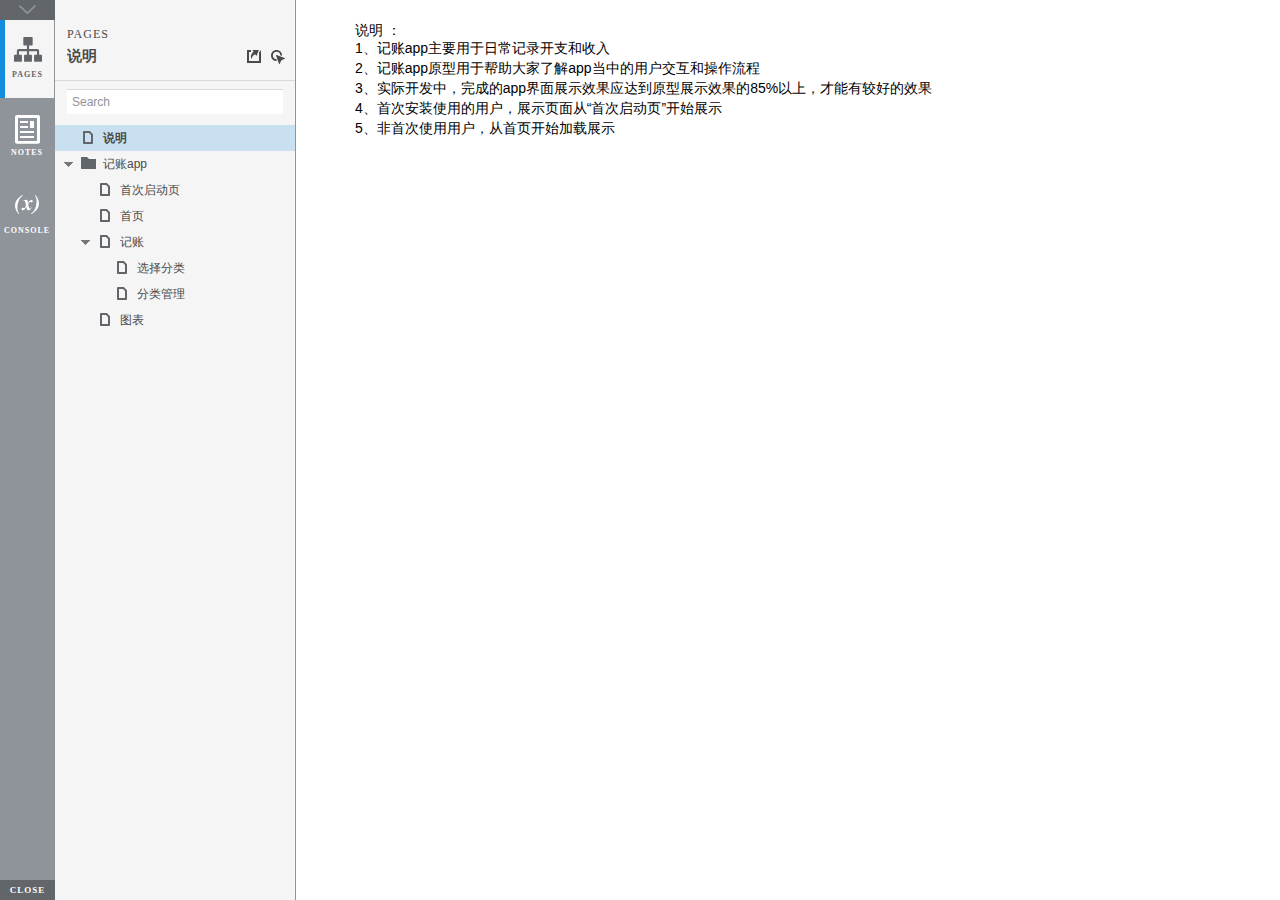
<file: 实验要求/期末/记账app原型/index.html>
<!DOCTYPE html>
<html xmlns="http://www.w3.org/1999/xhtml" xml:lang="en" lang="en">
<head>
    <title>Untitled Document</title>
    <meta http-equiv="X-UA-Compatible" content="IE=edge"/>
    <meta http-equiv="content-type" content="text/html; charset=utf-8" />
    <meta name="viewport" content="width=device-width, initial-scale=1.0" />
    <meta name="apple-mobile-web-app-capable" content="yes" />
    <link type="text/css" href="resources/css/reset.css" rel="Stylesheet" />
    <link type="text/css" href="resources/css/default.css" rel="Stylesheet" />
    <!--<link href='https://fonts.googleapis.com/css?family=Nunito:300' rel='stylesheet' type='text/css'>-->

    <script type="text/javascript">
        if (location.href.toString().indexOf('file://localhost/') == 0) {
            location.href = location.href.toString().replace('file://localhost/', 'file:///');
        }
    </script>

    <!-- 8.0.0.3338 -->
<script src="resources/scripts/jquery-1.7.1.min.js"></script>
<script src="resources/scripts/startPre.js"></script>
<script src="data/document.js"></script>

    <style type="text/css">

#outerContainer {
	width:1000px;
	height:1500px;
}

.vsplitbar {
    width: 3px;
    /*background: #B9B9B9;*/
    border-right: 1px solid #8f949a;
}

.vsplitbar:hover, .vsplitbar.active {
    background: #8f949a;
}

#rightPanel {
    background-color: White;
}

/*#leftPanel {
    min-width: 120px;
}*/

.splitterMask {
   position:absolute;
   top: 0;
   left: 0;
   width: 100%;
   height: 100%;
   overflow: hidden;
   background-image: url(resources/images/transparent.gif);
   z-index: 20000;
}

    </style>
    <script type="text/javascript" language="JavaScript"><!--
        var SITEMAP_COLLAPSE_VAR_NAME = 'c';
        var PLUGIN_VAR_NAME = 'g';
        var FOOTNOTES_VAR_NAME = 'fn';
        var ADAPTIVE_VIEW_VAR_NAME = 'view';
        var lastLeftPanelWidth = 295;
        var toolBarOnly = true;

        // isolate scope
        (function() {
            setUpController();
            
            var configuration = $axure.document.configuration;
            var _settings = {};
            _settings.projectId = configuration.prototypeId;
            _settings.isAxshare = configuration.isAxshare;
            _settings.loadFeedbackPlugin = configuration.loadFeedbackPlugin;
            var cHash = getHashStringVar(SITEMAP_COLLAPSE_VAR_NAME);
            _settings.startCollapsed = cHash == "1";
            if(cHash == "2") closePlayer();
            var gHash = getHashStringVar(PLUGIN_VAR_NAME);
            if(gHash == "") gHash = 1;
            _settings.startPluginGid = gHash;

            $axure.player.settings = _settings;



            $(document).ready(function() {
                $axure.page.bind('load.start', mainFrame_onload);
                $axure.messageCenter.addMessageListener(messageCenter_message);

                $(document).on('pluginShown', function (event, data) {
                    setVarInCurrentUrlHash('g', data ? data : '');
                });

                $(document).on('pluginCreated', function(event, data) {
                    if($axure.player.settings.startPluginGid == data) {
                        $axure.player.showPlugin(data);
                    }
                });

                if($axure.player.settings.loadFeedbackPlugin) {
                    if($axure.player.settings.isAxshare) {
                        $axure.utils.loadJS('/Scripts/plugins/feedback/feedback8.js');
                    } else {
                        $axure.utils.loadJS('http://share.axure.com/Scripts/plugins/feedback/feedback8.js');
                    }
                }

                if(navigator.userAgent.indexOf("MSIE") >= 0) $('#outerContainer').width('100%');
                initialize();
                if($axure.player.settings.startCollapsed) $('#outerContainer').splitter({ sizeLeft: 0 });
                else $('#outerContainer').splitter({ sizeLeft: lastLeftPanelWidth });
                $('#leftPanel').width(lastLeftPanelWidth);
                
                $(window).resize(function() { resizeContent(); });

                $('#maximizePanelContainer').hide();

                initializeLogo();

                $(window).resize();
                resizeContent();
                
                $axure.player.collapseToBar();

                if($axure.player.settings.startCollapsed) {
                    collapse();
                    $('#leftPanel').width(0);
                }

                if(MOBILE_DEVICE) {
                    $('#interfaceControlFrameMinimizeContainer').height('45px');
                    $('#interfaceControlFrameMinimizeContainer a').height('45px');
                    $('#interfaceControlFrameHeaderContainer').css('margin-top','45px');
                    $('#interfaceControlFrameCloseContainer a').css('padding','10px 0px');
                    $('#maximizePanelContainer').height('45px');//.css('top','inherit').css('bottom','0px');

                    $('body').removeClass('hashover');

                    if(IOS) {
                        $('#rightPanel').css('overflow', 'auto').css('-webkit-overflow-scrolling', 'touch').css('-ms-overflow-x', 'hidden');

                        window.addEventListener("orientationchange", function() {
                            var viewport = document.querySelector("meta[name=viewport]");
                            //so iOS doesn't zoom when switching back to portrait
                            viewport.setAttribute('content', 'width=device-width, initial-scale=1.0, maximum-scale=1.0');
                            viewport.setAttribute('content', 'width=device-width, initial-scale=1.0');
                            resizeContent();
                        }, false);

                        $axure.page.bind('load.start', function() {
                            resizeContent();
                        });
                    }
                }

            });

            function initialize() {
                var legacyQString = getQueryString("Page");
                if (legacyQString.length > 0) {
                    location.href = location.href.substring(0, location.href.indexOf("?")) + "#p=" + legacyQString;
                    return;
                }

                var mainFrame = document.getElementById("mainFrame");
                mainFrame.contentWindow.location.href = getInitialUrl();
            }

            function initializeLogo() {
                if($axure.document.configuration.logoImagePath) {
                    var image = new Image();
                    image.onload = function() {
                        $('#logoImage').css('max-width', this.width + 'px');
                        $axure.player.resizeContent();
                    };
                    image.src = $axure.document.configuration.logoImagePath;
                
                    $('#interfaceControlFrameLogoImageContainer').html('<img id="logoImage" src="" />');
                    $('#logoImage').attr('src', $axure.document.configuration.logoImagePath).load(function() { resizeContent(); });
                } else $('#interfaceControlFrameLogoImageContainer').hide();

                if ($axure.document.configuration.logoImageCaption) {
                    $('#interfaceControlFrameLogoCaptionContainer').html($axure.document.configuration.logoImageCaption);
                } else $('#interfaceControlFrameLogoCaptionContainer').hide();

                if(!$('#interfaceControlFrameLogoImageContainer').is(':visible') && !$('#interfaceControlFrameLogoCaptionContainer').is(':visible')) {
                    $('#interfaceControlFrameLogoContainer').hide();
                }
            }

            var resizeContent = $axure.player.resizeContent = function() {
                var newHeight = $(window).height();
                var newWidth = $(window).width();

                var controlContainerHeight = newHeight;// - 30;
                if($('#interfaceControlFrameLogoContainer').is(':visible')) controlContainerHeight -= $('#interfaceControlFrameLogoContainer').outerHeight();// + 16;

                $('#outerContainer').height(newHeight).width(newWidth);
                $('.vsplitbar').height(newHeight);
                $('#leftPanel').height(newHeight);
                $('#interfaceControlFrame').height(newHeight);
                $('#interfaceControlFrameContainer').height(newHeight);
                $('#interfaceControlFrameHostContainer').height(controlContainerHeight);

                $('#rightPanel').height(newHeight);
                $('#mainFrame').height(newHeight);

                if($('#leftPanel').is(':visible')) $('#rightPanel').width($(window).width() - $('#leftPanel').width() - 1);// $('.vsplitbar').width());
                else $('#rightPanel').width($(window).width());

                $(document).trigger('ContainerHeightChange',[controlContainerHeight]);

                if(MOBILE_DEVICE) {
                    if(!(getHashStringVar(ADAPTIVE_VIEW_VAR_NAME).length > 0)) $axure.messageCenter.postMessage('setAdaptiveViewForSize', {'width':newWidth, 'height':$('#rightPanel').height()});
                }
            }

            var collapseToBar = $axure.player.collapseToBar = function() {
                lastLeftPanelWidth = $('#leftPanel').width();
                $('#leftPanel').width('55px');
                $('.vsplitbar').hide();
                $('#rightPanel').width($(window).width() - $('#leftPanel').width());
                $(window).resize();
                $('#outerContainer').trigger('resize');
                toolBarOnly = true;
            }

            var expandFromBar = $axure.player.expandFromBar = function() {
                if($('.vsplitbar').is(':visible')) return;

                $('#leftPanel').width(lastLeftPanelWidth);
                $('.vsplitbar').show();
                $('#rightPanel').width($(window).width() - $('#leftPanel').width() - 1);// $('.vsplitbar').width());
                $(window).resize();
                $('#outerContainer').trigger('resize');
                toolBarOnly = false;
            }

        })();

        function messageCenter_message(message, data) {
            if(message == 'expandFrame') expand();
            else if(message == 'getCollapseFrameOnLoad' && $axure.player.settings.startCollapsed && !MOBILE_DEVICE) $axure.messageCenter.postMessage('collapseFrameOnLoad');
        }

        
        function getInitialUrl() {
            var pageName = getHashStringVar("p");
            if(pageName.length > 0) return pageName + ".html";
            else {
                var url = getFirstPageUrl($axure.document.sitemap.rootNodes);
                return (url ? url : "about:blank");
            }
        }

        function getFirstPageUrl(nodes) {
            for (var i = 0; i < nodes.length; i++) {
                var node = nodes[i];
                if (node.url) return node.url;
                else {
                    var hasChildren = (node.children && node.children.length > 0);
                    if (hasChildren) {
                        var url = getFirstPageUrl(node.children);
                        if (url) return url;
                    }
                }
            }
            return null;
        }

        function closePlayer() {
            if($axure.page.location) window.location.href = $axure.page.location;
            else {
                var pageFile = getInitialUrl();
                var currentLocation = window.location.toString();
                window.location.href = currentLocation.substr(0, currentLocation.lastIndexOf("/") + 1) + pageFile;
            }
        }

        function replaceHash(newHash) {
            var currentLocWithoutHash = window.location.toString().split('#')[0];

            //We use replace so that every hash change doesn't get appended to the history stack.
            //We use replaceState in browsers that support it, else replace the location
            if(typeof window.history.replaceState != 'undefined') {
                try {
                    //Chrome 45 (Version 45.0.2454.85 m) started throwing an error here when generated locally (this only happens with sitemap open) which broke all interactions.
                    //try catch breaks the url adjusting nicely when the sitemap is open, but all interactions and forward and back buttons work.
                    //Uncaught SecurityError: Failed to execute 'replaceState' on 'History': A history state object with URL 'file:///C:/Users/Ian/Documents/Axure/HTML/Untitled/start.html#p=home' cannot be created in a document with origin 'null'.
                    window.history.replaceState(null, null, currentLocWithoutHash + newHash);
                } catch(ex) {}
            } else {
                window.location.replace(currentLocWithoutHash + newHash);
            }
        }

        function collapse() {
            setVarInCurrentUrlHash('c', 1);
            if(!toolBarOnly) lastLeftPanelWidth = $('#leftPanel').width();

            $('#maximizePanelContainer').show();
            $('#leftPanel').hide();
            $('.vsplitbar').hide();
            $('#rightPanel').width($(window).width());
            $(window).resize();
            $('#outerContainer').trigger('resize');

            $(document).trigger('sidebarCollapse');

            if(MOBILE_DEVICE) {
                $('#maximizePanelContainer').animate({
                    top:$('#rightPanel').height() - $('#maximizePanelContainer').height()
                }, 300, 'swing', function() {
                    $('#maximizePanelContainer').css('top', 'inherit').css('bottom', '0px');
                });
            }
        }

        function expand() {
            if(MOBILE_DEVICE) {
                $('#maximizePanelContainer').css('top', '0px').css('bottom', 'inherit');
            }

            deleteVarFromCurrentUrlHash('c');
            $('#maximizePanelContainer').hide();
            $('#leftPanel').width(lastLeftPanelWidth);
            $('#leftPanel').show();
            if(!toolBarOnly) {
                $('.vsplitbar').show();
                $('#rightPanel').width($(window).width() - $('#leftPanel').width() - 1);
            } else {
                $axure.player.collapseToBar();
            }
            $(window).resize();
            $('#outerContainer').trigger('resize');

            $(document).trigger('sidebarExpanded');
        }


        function mainFrame_onload() {
            if($axure.page.pageName) document.title = $axure.page.pageName;
        }

        function getQueryString(query) {
            var qstring = self.location.href.split("?");
            if(qstring.length < 2) return "";
            return GetParameter(qstring, query);
        }
        
        function GetParameter(qstring, query) {
            var prms = qstring[1].split("&");
            var frmelements = new Array();
            var currprmeter, querystr = "";

            for(var i = 0; i < prms.length; i++) {
                currprmeter = prms[i].split("=");
                frmelements[i] = new Array();
                frmelements[i][0] = currprmeter[0];
                frmelements[i][1] = currprmeter[1];
            }

            for(j = 0; j < frmelements.length; j++) {
                if(frmelements[j][0].toLowerCase() == query.toLowerCase()) {
                    querystr = frmelements[j][1];
                    break;
                }
            }
            return querystr;
        }
        
        function getHashStringVar(query) {
            var qstring = self.location.href.split("#");
            if(qstring.length < 2) return "";
            return GetParameter(qstring, query);
        }

        function setHashStringVar(currentHash, varName, varVal) {
            var varWithEqual = varName + '=';
            var poundVarWithEqual = varVal === '' ? '' :  '#' + varName + '=' + varVal;
            var ampVarWithEqual = varVal === '' ? '' :  '&' + varName + '=' + varVal;
            var hashToSet = '';

            var pageIndex = currentHash.indexOf('#' + varWithEqual);
            if(pageIndex == -1) pageIndex = currentHash.indexOf('&' + varWithEqual);
            if(pageIndex != -1) {
                var newHash = currentHash.substring(0, pageIndex);

                newHash = newHash == '' ? poundVarWithEqual : newHash + ampVarWithEqual;

                var ampIndex = currentHash.indexOf('&', pageIndex + 1);
                if(ampIndex != -1) {
                    newHash = newHash == '' ? '#' + currentHash.substring(ampIndex + 1) : newHash + currentHash.substring(ampIndex);
                }
                hashToSet = newHash;
            } else if(currentHash.indexOf('#') != -1) {
                hashToSet = currentHash + ampVarWithEqual;
            } else {
                hashToSet = poundVarWithEqual;
            }

            if(hashToSet != '' || varVal == '') {
                return hashToSet;
            }

            return null;
        }

        function setVarInCurrentUrlHash(varName, varVal) {
            var newHash = setHashStringVar(window.location.hash, varName, varVal);

            if(newHash != null) {
                replaceHash(newHash);
            }
        }

        function deleteHashStringVar(currentHash, varName) {
            var varWithEqual = varName + '=';

            var pageIndex = currentHash.indexOf('#' + varWithEqual);
            if(pageIndex == -1) pageIndex = currentHash.indexOf('&' + varWithEqual);
            if(pageIndex != -1) {
                var newHash = currentHash.substring(0, pageIndex);

                var ampIndex = currentHash.indexOf('&', pageIndex + 1);

                //IF begin of string....if none blank, ELSE # instead of & and rest
                //IF in string....prefix + if none blank, ELSE &-rest
                if(newHash == '') { //beginning of string
                    newHash = ampIndex != -1 ? '#' + currentHash.substring(ampIndex + 1) : '';
                } else { //somewhere in the middle
                    newHash = newHash + (ampIndex != -1 ? currentHash.substring(ampIndex) : '');
                }

                return newHash;
            }

            return null;
        }

        function deleteVarFromCurrentUrlHash(varName) {
            var newHash = deleteHashStringVar(window.location.hash, varName);

            if(newHash != null) {
                replaceHash(newHash);
            }
        }
    --></script>
    
    <link type="text/css" rel="Stylesheet" href="plugins/sitemap/styles/sitemap.css" />
    <link type="text/css" rel="Stylesheet" href="plugins/page_notes/styles/page_notes.css" />
    <link type="text/css" rel="Stylesheet" href="plugins/debug/styles/debug.css" />
    <script src="resources/scripts/startPost.js"></script>


    <!--<link type="text/css" rel="Stylesheet" href="plugins/recordplay/styles/recordplay.css" />
    <script type="text/javascript" src="plugins/recordplay/recordplay.js"></script>-->
    

</head>
<body scroll="no" class="hashover">
    <div id="outerContainer">

        <div id="leftPanel">
            <div id="interfaceControlFrame">
                <div id="interfaceControlFrameMinimizeContainer">
                    <a title="Collapse" id="interfaceControlFrameMinimizeButton" onclick="collapse();">&nbsp;</a>
                </div>
                <div id="interfaceControlFrameHeaderContainer">
                    <ul id="interfaceControlFrameHeader"></ul>
                </div>
                <div id="interfaceControlFrameContainer">
                    <div id="interfaceControlFrameLogoContainer">
                        <div id="interfaceControlFrameLogoImageContainer"></div>
                        <div id="interfaceControlFrameLogoCaptionContainer"></div>
                    </div>
                    <div id="interfaceControlFrameHostContainer">
                    </div>
                </div>
                <div id="interfaceControlFrameCloseContainer">
                    <a title="Close" id="interfaceControlFrameCloseButton" onclick="closePlayer();">CLOSE</a>
                </div>
            </div>
        </div>
        <div id="rightPanel">
            <iframe id="mainFrame" name="mainFrame" width="100%" height="100%" src="" frameborder="0" style="display: block;" webkitallowfullscreen mozallowfullscreen allowfullscreen></iframe>
        </div>

    </div>

    <div id="maximizePanelContainer">
        <iframe id="expandFrame" src="resources/expand.html" width="100%" height="100%" scrolling="no" allowtransparency="true" frameborder="0"></iframe>
    </div>

</body>
</html>
</file>
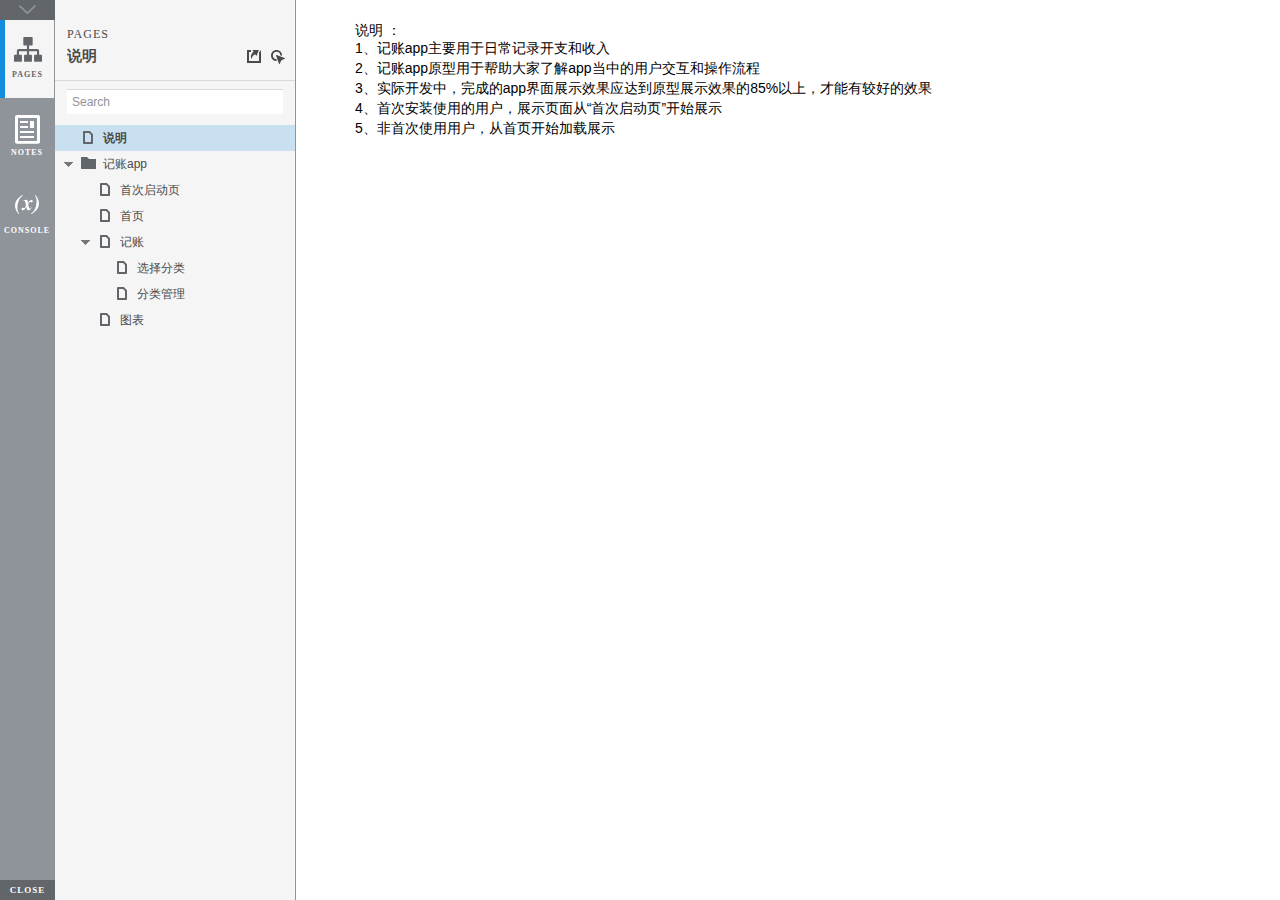
<file: 实验要求/期末/记账app原型/start.html>
<!DOCTYPE html>
<html xmlns="http://www.w3.org/1999/xhtml" xml:lang="en" lang="en">
<head>
    <title>Untitled Document</title>
    <meta http-equiv="X-UA-Compatible" content="IE=edge"/>
    <meta http-equiv="content-type" content="text/html; charset=utf-8" />
    <meta name="viewport" content="width=device-width, initial-scale=1.0" />
    <meta name="apple-mobile-web-app-capable" content="yes" />
    <link type="text/css" href="resources/css/reset.css" rel="Stylesheet" />
    <link type="text/css" href="resources/css/default.css" rel="Stylesheet" />
    <!--<link href='https://fonts.googleapis.com/css?family=Nunito:300' rel='stylesheet' type='text/css'>-->

    <script type="text/javascript">
        if (location.href.toString().indexOf('file://localhost/') == 0) {
            location.href = location.href.toString().replace('file://localhost/', 'file:///');
        }
    </script>

    <!-- 8.0.0.3338 -->
<script src="resources/scripts/jquery-1.7.1.min.js"></script>
<script src="resources/scripts/startPre.js"></script>
<script src="data/document.js"></script>

    <style type="text/css">

#outerContainer {
	width:1000px;
	height:1500px;
}

.vsplitbar {
    width: 3px;
    /*background: #B9B9B9;*/
    border-right: 1px solid #8f949a;
}

.vsplitbar:hover, .vsplitbar.active {
    background: #8f949a;
}

#rightPanel {
    background-color: White;
}

/*#leftPanel {
    min-width: 120px;
}*/

.splitterMask {
   position:absolute;
   top: 0;
   left: 0;
   width: 100%;
   height: 100%;
   overflow: hidden;
   background-image: url(resources/images/transparent.gif);
   z-index: 20000;
}

    </style>
    <script type="text/javascript" language="JavaScript"><!--
        var SITEMAP_COLLAPSE_VAR_NAME = 'c';
        var PLUGIN_VAR_NAME = 'g';
        var FOOTNOTES_VAR_NAME = 'fn';
        var ADAPTIVE_VIEW_VAR_NAME = 'view';
        var lastLeftPanelWidth = 295;
        var toolBarOnly = true;

        // isolate scope
        (function() {
            setUpController();
            
            var configuration = $axure.document.configuration;
            var _settings = {};
            _settings.projectId = configuration.prototypeId;
            _settings.isAxshare = configuration.isAxshare;
            _settings.loadFeedbackPlugin = configuration.loadFeedbackPlugin;
            var cHash = getHashStringVar(SITEMAP_COLLAPSE_VAR_NAME);
            _settings.startCollapsed = cHash == "1";
            if(cHash == "2") closePlayer();
            var gHash = getHashStringVar(PLUGIN_VAR_NAME);
            if(gHash == "") gHash = 1;
            _settings.startPluginGid = gHash;

            $axure.player.settings = _settings;

            $(window).bind('load', function() {
                if(CHROME_5_LOCAL && !$('body').attr('pluginDetected')) {
                    window.location = 'resources/chrome/chrome.html';
                }
            });

            $(document).ready(function() {
                $axure.page.bind('load.start', mainFrame_onload);
                $axure.messageCenter.addMessageListener(messageCenter_message);

                $(document).on('pluginShown', function (event, data) {
                    setVarInCurrentUrlHash('g', data ? data : '');
                });

                $(document).on('pluginCreated', function(event, data) {
                    if($axure.player.settings.startPluginGid == data) {
                        $axure.player.showPlugin(data);
                    }
                });

                if($axure.player.settings.loadFeedbackPlugin) {
                    if($axure.player.settings.isAxshare) {
                        $axure.utils.loadJS('/Scripts/plugins/feedback/feedback8.js');
                    } else {
                        $axure.utils.loadJS('http://share.axure.com/Scripts/plugins/feedback/feedback8.js');
                    }
                }

                if(navigator.userAgent.indexOf("MSIE") >= 0) $('#outerContainer').width('100%');
                initialize();
                if($axure.player.settings.startCollapsed) $('#outerContainer').splitter({ sizeLeft: 0 });
                else $('#outerContainer').splitter({ sizeLeft: lastLeftPanelWidth });
                $('#leftPanel').width(lastLeftPanelWidth);
                
                $(window).resize(function() { resizeContent(); });

                $('#maximizePanelContainer').hide();

                initializeLogo();

                $(window).resize();
                resizeContent();
                
                $axure.player.collapseToBar();

                if($axure.player.settings.startCollapsed) {
                    collapse();
                    $('#leftPanel').width(0);
                }

                if(MOBILE_DEVICE) {
                    $('#interfaceControlFrameMinimizeContainer').height('45px');
                    $('#interfaceControlFrameMinimizeContainer a').height('45px');
                    $('#interfaceControlFrameHeaderContainer').css('margin-top','45px');
                    $('#interfaceControlFrameCloseContainer a').css('padding','10px 0px');
                    $('#maximizePanelContainer').height('45px');//.css('top','inherit').css('bottom','0px');

                    $('body').removeClass('hashover');

                    if(IOS) {
                        $('#rightPanel').css('overflow', 'auto').css('-webkit-overflow-scrolling', 'touch').css('-ms-overflow-x', 'hidden');

                        window.addEventListener("orientationchange", function() {
                            var viewport = document.querySelector("meta[name=viewport]");
                            //so iOS doesn't zoom when switching back to portrait
                            viewport.setAttribute('content', 'width=device-width, initial-scale=1.0, maximum-scale=1.0');
                            viewport.setAttribute('content', 'width=device-width, initial-scale=1.0');
                            resizeContent();
                        }, false);

                        $axure.page.bind('load.start', function() {
                            resizeContent();
                        });
                    }
                }

            });

            function initialize() {
                var legacyQString = getQueryString("Page");
                if (legacyQString.length > 0) {
                    location.href = location.href.substring(0, location.href.indexOf("?")) + "#p=" + legacyQString;
                    return;
                }

                var mainFrame = document.getElementById("mainFrame");
                mainFrame.contentWindow.location.href = getInitialUrl();
            }

            function initializeLogo() {
                if($axure.document.configuration.logoImagePath) {
                    var image = new Image();
                    image.onload = function() {
                        $('#logoImage').css('max-width', this.width + 'px');
                        $axure.player.resizeContent();
                    };
                    image.src = $axure.document.configuration.logoImagePath;
                
                    $('#interfaceControlFrameLogoImageContainer').html('<img id="logoImage" src="" />');
                    $('#logoImage').attr('src', $axure.document.configuration.logoImagePath).load(function() { resizeContent(); });
                } else $('#interfaceControlFrameLogoImageContainer').hide();

                if ($axure.document.configuration.logoImageCaption) {
                    $('#interfaceControlFrameLogoCaptionContainer').html($axure.document.configuration.logoImageCaption);
                } else $('#interfaceControlFrameLogoCaptionContainer').hide();

                if(!$('#interfaceControlFrameLogoImageContainer').is(':visible') && !$('#interfaceControlFrameLogoCaptionContainer').is(':visible')) {
                    $('#interfaceControlFrameLogoContainer').hide();
                }
            }

            var resizeContent = $axure.player.resizeContent = function() {
                var newHeight = $(window).height();
                var newWidth = $(window).width();

                var controlContainerHeight = newHeight;// - 30;
                if($('#interfaceControlFrameLogoContainer').is(':visible')) controlContainerHeight -= $('#interfaceControlFrameLogoContainer').outerHeight();// + 16;

                $('#outerContainer').height(newHeight).width(newWidth);
                $('.vsplitbar').height(newHeight);
                $('#leftPanel').height(newHeight);
                $('#interfaceControlFrame').height(newHeight);
                $('#interfaceControlFrameContainer').height(newHeight);
                $('#interfaceControlFrameHostContainer').height(controlContainerHeight);

                $('#rightPanel').height(newHeight);
                $('#mainFrame').height(newHeight);

                if($('#leftPanel').is(':visible')) $('#rightPanel').width($(window).width() - $('#leftPanel').width() - 1);// $('.vsplitbar').width());
                else $('#rightPanel').width($(window).width());

                $(document).trigger('ContainerHeightChange',[controlContainerHeight]);

                if(MOBILE_DEVICE) {
                    if(!(getHashStringVar(ADAPTIVE_VIEW_VAR_NAME).length > 0)) $axure.messageCenter.postMessage('setAdaptiveViewForSize', {'width':newWidth, 'height':$('#rightPanel').height()});
                }
            }

            var collapseToBar = $axure.player.collapseToBar = function() {
                lastLeftPanelWidth = $('#leftPanel').width();
                $('#leftPanel').width('55px');
                $('.vsplitbar').hide();
                $('#rightPanel').width($(window).width() - $('#leftPanel').width());
                $(window).resize();
                $('#outerContainer').trigger('resize');
                toolBarOnly = true;
            }

            var expandFromBar = $axure.player.expandFromBar = function() {
                if($('.vsplitbar').is(':visible')) return;

                $('#leftPanel').width(lastLeftPanelWidth);
                $('.vsplitbar').show();
                $('#rightPanel').width($(window).width() - $('#leftPanel').width() - 1);// $('.vsplitbar').width());
                $(window).resize();
                $('#outerContainer').trigger('resize');
                toolBarOnly = false;
            }

        })();

        function messageCenter_message(message, data) {
            if(message == 'expandFrame') expand();
            else if(message == 'getCollapseFrameOnLoad' && $axure.player.settings.startCollapsed && !MOBILE_DEVICE) $axure.messageCenter.postMessage('collapseFrameOnLoad');
        }

        
        function getInitialUrl() {
            var pageName = getHashStringVar("p");
            if(pageName.length > 0) return pageName + ".html";
            else {
                var url = getFirstPageUrl($axure.document.sitemap.rootNodes);
                return (url ? url : "about:blank");
            }
        }

        function getFirstPageUrl(nodes) {
            for (var i = 0; i < nodes.length; i++) {
                var node = nodes[i];
                if (node.url) return node.url;
                else {
                    var hasChildren = (node.children && node.children.length > 0);
                    if (hasChildren) {
                        var url = getFirstPageUrl(node.children);
                        if (url) return url;
                    }
                }
            }
            return null;
        }

        function closePlayer() {
            if($axure.page.location) window.location.href = $axure.page.location;
            else {
                var pageFile = getInitialUrl();
                var currentLocation = window.location.toString();
                window.location.href = currentLocation.substr(0, currentLocation.lastIndexOf("/") + 1) + pageFile;
            }
        }

        function replaceHash(newHash) {
            var currentLocWithoutHash = window.location.toString().split('#')[0];

            //We use replace so that every hash change doesn't get appended to the history stack.
            //We use replaceState in browsers that support it, else replace the location
            if(typeof window.history.replaceState != 'undefined') {
                try {
                    //Chrome 45 (Version 45.0.2454.85 m) started throwing an error here when generated locally (this only happens with sitemap open) which broke all interactions.
                    //try catch breaks the url adjusting nicely when the sitemap is open, but all interactions and forward and back buttons work.
                    //Uncaught SecurityError: Failed to execute 'replaceState' on 'History': A history state object with URL 'file:///C:/Users/Ian/Documents/Axure/HTML/Untitled/start.html#p=home' cannot be created in a document with origin 'null'.
                    window.history.replaceState(null, null, currentLocWithoutHash + newHash);
                } catch(ex) {}
            } else {
                window.location.replace(currentLocWithoutHash + newHash);
            }
        }

        function collapse() {
            setVarInCurrentUrlHash('c', 1);
            if(!toolBarOnly) lastLeftPanelWidth = $('#leftPanel').width();

            $('#maximizePanelContainer').show();
            $('#leftPanel').hide();
            $('.vsplitbar').hide();
            $('#rightPanel').width($(window).width());
            $(window).resize();
            $('#outerContainer').trigger('resize');

            $(document).trigger('sidebarCollapse');

            if(MOBILE_DEVICE) {
                $('#maximizePanelContainer').animate({
                    top:$('#rightPanel').height() - $('#maximizePanelContainer').height()
                }, 300, 'swing', function() {
                    $('#maximizePanelContainer').css('top', 'inherit').css('bottom', '0px');
                });
            }
        }

        function expand() {
            if(MOBILE_DEVICE) {
                $('#maximizePanelContainer').css('top', '0px').css('bottom', 'inherit');
            }

            deleteVarFromCurrentUrlHash('c');
            $('#maximizePanelContainer').hide();
            $('#leftPanel').width(lastLeftPanelWidth);
            $('#leftPanel').show();
            if(!toolBarOnly) {
                $('.vsplitbar').show();
                $('#rightPanel').width($(window).width() - $('#leftPanel').width() - 1);
            } else {
                $axure.player.collapseToBar();
            }
            $(window).resize();
            $('#outerContainer').trigger('resize');

            $(document).trigger('sidebarExpanded');
        }


        function mainFrame_onload() {
            if($axure.page.pageName) document.title = $axure.page.pageName;
        }

        function getQueryString(query) {
            var qstring = self.location.href.split("?");
            if(qstring.length < 2) return "";
            return GetParameter(qstring, query);
        }
        
        function GetParameter(qstring, query) {
            var prms = qstring[1].split("&");
            var frmelements = new Array();
            var currprmeter, querystr = "";

            for(var i = 0; i < prms.length; i++) {
                currprmeter = prms[i].split("=");
                frmelements[i] = new Array();
                frmelements[i][0] = currprmeter[0];
                frmelements[i][1] = currprmeter[1];
            }

            for(j = 0; j < frmelements.length; j++) {
                if(frmelements[j][0].toLowerCase() == query.toLowerCase()) {
                    querystr = frmelements[j][1];
                    break;
                }
            }
            return querystr;
        }
        
        function getHashStringVar(query) {
            var qstring = self.location.href.split("#");
            if(qstring.length < 2) return "";
            return GetParameter(qstring, query);
        }

        function setHashStringVar(currentHash, varName, varVal) {
            var varWithEqual = varName + '=';
            var poundVarWithEqual = varVal === '' ? '' :  '#' + varName + '=' + varVal;
            var ampVarWithEqual = varVal === '' ? '' :  '&' + varName + '=' + varVal;
            var hashToSet = '';

            var pageIndex = currentHash.indexOf('#' + varWithEqual);
            if(pageIndex == -1) pageIndex = currentHash.indexOf('&' + varWithEqual);
            if(pageIndex != -1) {
                var newHash = currentHash.substring(0, pageIndex);

                newHash = newHash == '' ? poundVarWithEqual : newHash + ampVarWithEqual;

                var ampIndex = currentHash.indexOf('&', pageIndex + 1);
                if(ampIndex != -1) {
                    newHash = newHash == '' ? '#' + currentHash.substring(ampIndex + 1) : newHash + currentHash.substring(ampIndex);
                }
                hashToSet = newHash;
            } else if(currentHash.indexOf('#') != -1) {
                hashToSet = currentHash + ampVarWithEqual;
            } else {
                hashToSet = poundVarWithEqual;
            }

            if(hashToSet != '' || varVal == '') {
                return hashToSet;
            }

            return null;
        }

        function setVarInCurrentUrlHash(varName, varVal) {
            var newHash = setHashStringVar(window.location.hash, varName, varVal);

            if(newHash != null) {
                replaceHash(newHash);
            }
        }

        function deleteHashStringVar(currentHash, varName) {
            var varWithEqual = varName + '=';

            var pageIndex = currentHash.indexOf('#' + varWithEqual);
            if(pageIndex == -1) pageIndex = currentHash.indexOf('&' + varWithEqual);
            if(pageIndex != -1) {
                var newHash = currentHash.substring(0, pageIndex);

                var ampIndex = currentHash.indexOf('&', pageIndex + 1);

                //IF begin of string....if none blank, ELSE # instead of & and rest
                //IF in string....prefix + if none blank, ELSE &-rest
                if(newHash == '') { //beginning of string
                    newHash = ampIndex != -1 ? '#' + currentHash.substring(ampIndex + 1) : '';
                } else { //somewhere in the middle
                    newHash = newHash + (ampIndex != -1 ? currentHash.substring(ampIndex) : '');
                }

                return newHash;
            }

            return null;
        }

        function deleteVarFromCurrentUrlHash(varName) {
            var newHash = deleteHashStringVar(window.location.hash, varName);

            if(newHash != null) {
                replaceHash(newHash);
            }
        }
    --></script>
    
    <link type="text/css" rel="Stylesheet" href="plugins/sitemap/styles/sitemap.css" />
    <link type="text/css" rel="Stylesheet" href="plugins/page_notes/styles/page_notes.css" />
    <link type="text/css" rel="Stylesheet" href="plugins/debug/styles/debug.css" />
    <script src="resources/scripts/startPost.js"></script>


    <!--<link type="text/css" rel="Stylesheet" href="plugins/recordplay/styles/recordplay.css" />
    <script type="text/javascript" src="plugins/recordplay/recordplay.js"></script>-->
    

</head>
<body scroll="no" class="hashover">
    <div id="outerContainer">

        <div id="leftPanel">
            <div id="interfaceControlFrame">
                <div id="interfaceControlFrameMinimizeContainer">
                    <a title="Collapse" id="interfaceControlFrameMinimizeButton" onclick="collapse();">&nbsp;</a>
                </div>
                <div id="interfaceControlFrameHeaderContainer">
                    <ul id="interfaceControlFrameHeader"></ul>
                </div>
                <div id="interfaceControlFrameContainer">
                    <div id="interfaceControlFrameLogoContainer">
                        <div id="interfaceControlFrameLogoImageContainer"></div>
                        <div id="interfaceControlFrameLogoCaptionContainer"></div>
                    </div>
                    <div id="interfaceControlFrameHostContainer">
                    </div>
                </div>
                <div id="interfaceControlFrameCloseContainer">
                    <a title="Close" id="interfaceControlFrameCloseButton" onclick="closePlayer();">CLOSE</a>
                </div>
            </div>
        </div>
        <div id="rightPanel">
            <iframe id="mainFrame" name="mainFrame" width="100%" height="100%" src="" frameborder="0" style="display: block;" webkitallowfullscreen mozallowfullscreen allowfullscreen></iframe>
        </div>

    </div>

    <div id="maximizePanelContainer">
        <iframe id="expandFrame" src="resources/expand.html" width="100%" height="100%" scrolling="no" allowtransparency="true" frameborder="0"></iframe>
    </div>

</body>
</html>
</file>
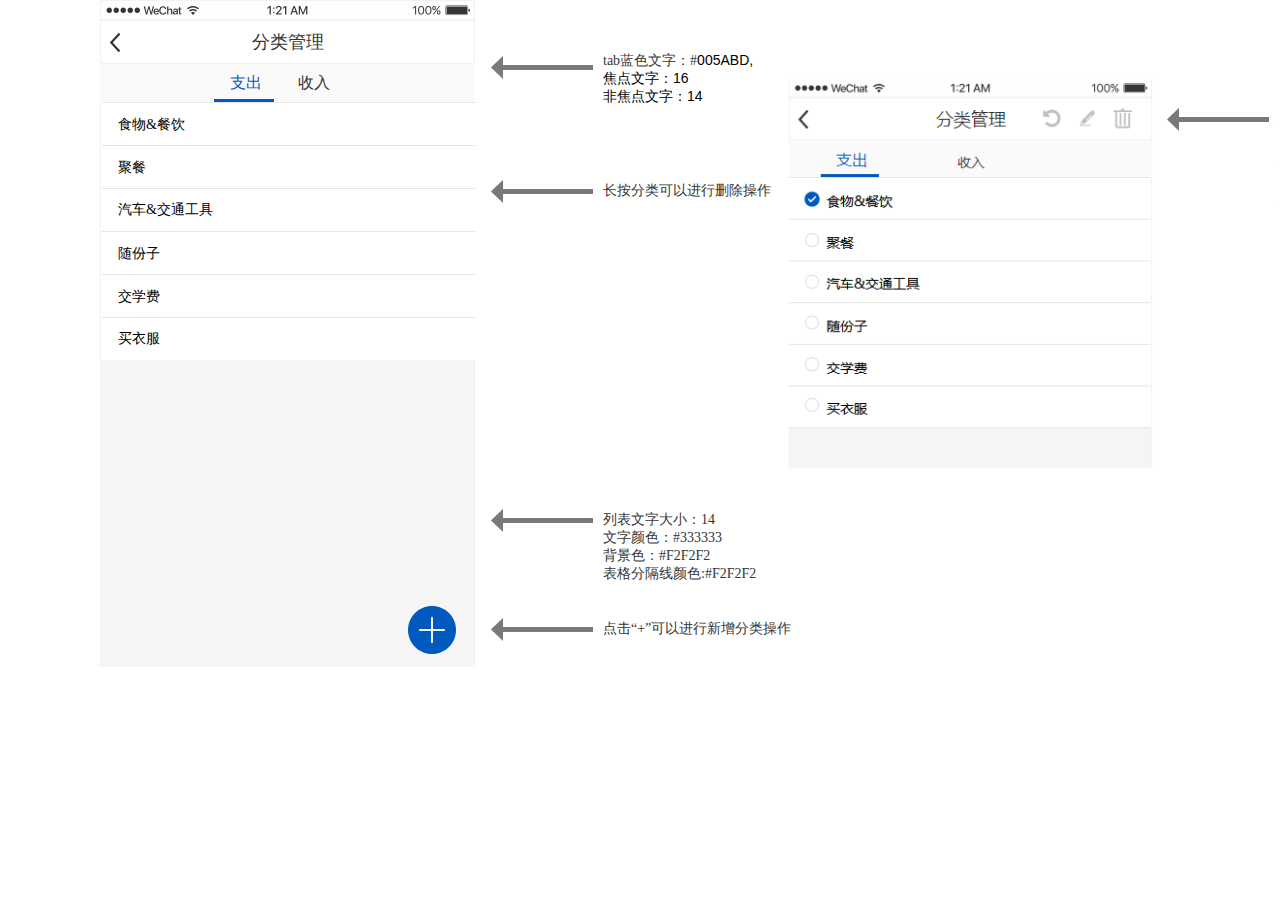
<file: 实验要求/期末/记账app原型/分类管理.html>
﻿<!DOCTYPE html>
<html>
  <head>
    <title>分类管理</title>
    <meta http-equiv="X-UA-Compatible" content="IE=edge"/>
    <meta http-equiv="content-type" content="text/html; charset=utf-8"/>
    <meta name="apple-mobile-web-app-capable" content="yes"/>
    <link href="resources/css/jquery-ui-themes.css" type="text/css" rel="stylesheet"/>
    <link href="resources/css/axure_rp_page.css" type="text/css" rel="stylesheet"/>
    <link href="data/styles.css" type="text/css" rel="stylesheet"/>
    <link href="files/分类管理/styles.css" type="text/css" rel="stylesheet"/>
    <script src="resources/scripts/jquery-1.7.1.min.js"></script>
    <script src="resources/scripts/jquery-ui-1.8.10.custom.min.js"></script>
    <script src="resources/scripts/prototypePre.js"></script>
    <script src="data/document.js"></script>
    <script src="resources/scripts/prototypePost.js"></script>
    <script src="files/分类管理/data.js"></script>
    <script type="text/javascript">
      $axure.utils.getTransparentGifPath = function() { return 'resources/images/transparent.gif'; };
      $axure.utils.getOtherPath = function() { return 'resources/Other.html'; };
      $axure.utils.getReloadPath = function() { return 'resources/reload.html'; };
    </script>
  </head>
  <body>
    <div id="base" class="">

      <!-- Unnamed (组合) -->
      <div id="u446" class="ax_default" data-left="100" data-top="0" data-width="375" data-height="667">

        <!-- Unnamed (矩形) -->
        <div id="u447" class="ax_default shape">
          <div id="u447_div" class=""></div>
          <!-- Unnamed () -->
          <div id="u448" class="text" style="display:none; visibility: hidden">
            <p><span></span></p>
          </div>
        </div>

        <!-- Unnamed (矩形) -->
        <div id="u449" class="ax_default box_2">
          <div id="u449_div" class=""></div>
          <!-- Unnamed () -->
          <div id="u450" class="text">
            <p><span>分类管理</span></p>
          </div>
        </div>

        <!-- Unnamed (图片) -->
        <div id="u451" class="ax_default image1">
          <img id="u451_img" class="img " src="images/首页/u36.png"/>
          <!-- Unnamed () -->
          <div id="u452" class="text" style="display:none; visibility: hidden">
            <p><span></span></p>
          </div>
        </div>

        <!-- Unnamed (图片) -->
        <div id="u453" class="ax_default image1">
          <img id="u453_img" class="img " src="images/记账/u269.png"/>
          <!-- Unnamed () -->
          <div id="u454" class="text" style="display:none; visibility: hidden">
            <p><span></span></p>
          </div>
        </div>
      </div>

      <!-- tab面板 (动态面板) -->
      <div id="u455" class="ax_default" data-label="tab面板">
        <div id="u455_state0" class="panel_state" data-label="tab1面板" style="">
          <div id="u455_state0_content" class="panel_state_content">

            <!-- Unnamed (组合) -->
            <div id="u456" class="ax_default" data-left="0" data-top="0" data-width="375" data-height="38">

              <!-- Unnamed (矩形) -->
              <div id="u457" class="ax_default box_2">
                <div id="u457_div" class=""></div>
                <!-- Unnamed () -->
                <div id="u458" class="text" style="display:none; visibility: hidden">
                  <p><span></span></p>
                </div>
              </div>

              <!-- Unnamed (矩形) -->
              <div id="u459" class="ax_default label">
                <div id="u459_div" class=""></div>
                <!-- Unnamed () -->
                <div id="u460" class="text">
                  <p><span>支出</span></p>
                </div>
              </div>

              <!-- Unnamed (矩形) -->
              <div id="u461" class="ax_default label">
                <div id="u461_div" class=""></div>
                <!-- Unnamed () -->
                <div id="u462" class="text">
                  <p><span>收入</span></p>
                </div>
              </div>

              <!-- Unnamed (矩形) -->
              <div id="u463" class="ax_default box_2">
                <div id="u463_div" class=""></div>
                <!-- Unnamed () -->
                <div id="u464" class="text" style="display:none; visibility: hidden">
                  <p><span></span></p>
                </div>
              </div>
            </div>

            <!-- 列表1 (组合) -->
            <div id="u465" class="ax_default" data-label="列表1" data-left="2" data-top="38" data-width="373" data-height="259">

              <!-- Unnamed (组合) -->
              <div id="u466" class="ax_default" data-left="2" data-top="38" data-width="373" data-height="130">

                <!-- Unnamed (组合) -->
                <div id="u467" class="ax_default" data-left="2" data-top="38" data-width="373" data-height="44">

                  <!-- Unnamed (矩形) -->
                  <div id="u468" class="ax_default box_1">
                    <div id="u468_div" class=""></div>
                    <!-- Unnamed () -->
                    <div id="u469" class="text" style="display:none; visibility: hidden">
                      <p><span></span></p>
                    </div>
                  </div>

                  <!-- Unnamed (矩形) -->
                  <div id="u470" class="ax_default label">
                    <div id="u470_div" class=""></div>
                    <!-- Unnamed () -->
                    <div id="u471" class="text">
                      <p><span>食物&amp;餐饮</span></p>
                    </div>
                  </div>
                </div>

                <!-- Unnamed (组合) -->
                <div id="u472" class="ax_default" data-left="2" data-top="81" data-width="373" data-height="44">

                  <!-- Unnamed (矩形) -->
                  <div id="u473" class="ax_default box_1">
                    <div id="u473_div" class=""></div>
                    <!-- Unnamed () -->
                    <div id="u474" class="text" style="display:none; visibility: hidden">
                      <p><span></span></p>
                    </div>
                  </div>

                  <!-- Unnamed (矩形) -->
                  <div id="u475" class="ax_default label">
                    <div id="u475_div" class=""></div>
                    <!-- Unnamed () -->
                    <div id="u476" class="text">
                      <p><span>聚餐</span></p>
                    </div>
                  </div>
                </div>

                <!-- Unnamed (组合) -->
                <div id="u477" class="ax_default" data-left="2" data-top="124" data-width="373" data-height="44">

                  <!-- Unnamed (矩形) -->
                  <div id="u478" class="ax_default box_1">
                    <div id="u478_div" class=""></div>
                    <!-- Unnamed () -->
                    <div id="u479" class="text" style="display:none; visibility: hidden">
                      <p><span></span></p>
                    </div>
                  </div>

                  <!-- Unnamed (矩形) -->
                  <div id="u480" class="ax_default label">
                    <div id="u480_div" class=""></div>
                    <!-- Unnamed () -->
                    <div id="u481" class="text">
                      <p><span>汽车&amp;交通工具</span></p>
                    </div>
                  </div>
                </div>
              </div>

              <!-- Unnamed (组合) -->
              <div id="u482" class="ax_default" data-left="2" data-top="167" data-width="373" data-height="130">

                <!-- Unnamed (组合) -->
                <div id="u483" class="ax_default" data-left="2" data-top="167" data-width="373" data-height="44">

                  <!-- Unnamed (矩形) -->
                  <div id="u484" class="ax_default box_1">
                    <div id="u484_div" class=""></div>
                    <!-- Unnamed () -->
                    <div id="u485" class="text" style="display:none; visibility: hidden">
                      <p><span></span></p>
                    </div>
                  </div>

                  <!-- Unnamed (矩形) -->
                  <div id="u486" class="ax_default label">
                    <div id="u486_div" class=""></div>
                    <!-- Unnamed () -->
                    <div id="u487" class="text">
                      <p><span>随份子</span></p>
                    </div>
                  </div>
                </div>

                <!-- Unnamed (组合) -->
                <div id="u488" class="ax_default" data-left="2" data-top="210" data-width="373" data-height="44">

                  <!-- Unnamed (矩形) -->
                  <div id="u489" class="ax_default box_1">
                    <div id="u489_div" class=""></div>
                    <!-- Unnamed () -->
                    <div id="u490" class="text" style="display:none; visibility: hidden">
                      <p><span></span></p>
                    </div>
                  </div>

                  <!-- Unnamed (矩形) -->
                  <div id="u491" class="ax_default label">
                    <div id="u491_div" class=""></div>
                    <!-- Unnamed () -->
                    <div id="u492" class="text">
                      <p><span>交学费</span></p>
                    </div>
                  </div>
                </div>

                <!-- Unnamed (组合) -->
                <div id="u493" class="ax_default" data-left="2" data-top="253" data-width="373" data-height="44">

                  <!-- Unnamed (矩形) -->
                  <div id="u494" class="ax_default box_1">
                    <div id="u494_div" class=""></div>
                    <!-- Unnamed () -->
                    <div id="u495" class="text" style="display:none; visibility: hidden">
                      <p><span></span></p>
                    </div>
                  </div>

                  <!-- Unnamed (矩形) -->
                  <div id="u496" class="ax_default label">
                    <div id="u496_div" class=""></div>
                    <!-- Unnamed () -->
                    <div id="u497" class="text">
                      <p><span>买衣服</span></p>
                    </div>
                  </div>
                </div>
              </div>
            </div>

            <!-- 列表2 (组合) -->
            <div id="u498" class="ax_default ax_default_hidden" data-label="列表2" style="display:none; visibility: hidden" data-left="0" data-top="0" data-width="0" data-height="0">

              <!-- Unnamed (组合) -->
              <div id="u499" class="ax_default" data-left="0" data-top="0" data-width="0" data-height="0">

                <!-- Unnamed (组合) -->
                <div id="u500" class="ax_default" data-left="0" data-top="0" data-width="0" data-height="0">

                  <!-- Unnamed (组合) -->
                  <div id="u501" class="ax_default" data-left="0" data-top="0" data-width="0" data-height="0">

                    <!-- Unnamed (矩形) -->
                    <div id="u502" class="ax_default box_1">
                      <div id="u502_div" class=""></div>
                      <!-- Unnamed () -->
                      <div id="u503" class="text" style="display:none; visibility: hidden">
                        <p><span></span></p>
                      </div>
                    </div>

                    <!-- Unnamed (矩形) -->
                    <div id="u504" class="ax_default label">
                      <div id="u504_div" class=""></div>
                      <!-- Unnamed () -->
                      <div id="u505" class="text">
                        <p><span>食物&amp;餐饮</span></p>
                      </div>
                    </div>
                  </div>

                  <!-- Unnamed (组合) -->
                  <div id="u506" class="ax_default" data-left="0" data-top="0" data-width="0" data-height="0">

                    <!-- Unnamed (矩形) -->
                    <div id="u507" class="ax_default box_1">
                      <div id="u507_div" class=""></div>
                      <!-- Unnamed () -->
                      <div id="u508" class="text" style="display:none; visibility: hidden">
                        <p><span></span></p>
                      </div>
                    </div>

                    <!-- Unnamed (矩形) -->
                    <div id="u509" class="ax_default label">
                      <div id="u509_div" class=""></div>
                      <!-- Unnamed () -->
                      <div id="u510" class="text">
                        <p><span>聚餐</span></p>
                      </div>
                    </div>
                  </div>

                  <!-- Unnamed (组合) -->
                  <div id="u511" class="ax_default" data-left="0" data-top="0" data-width="0" data-height="0">

                    <!-- Unnamed (矩形) -->
                    <div id="u512" class="ax_default box_1">
                      <div id="u512_div" class=""></div>
                      <!-- Unnamed () -->
                      <div id="u513" class="text" style="display:none; visibility: hidden">
                        <p><span></span></p>
                      </div>
                    </div>

                    <!-- Unnamed (矩形) -->
                    <div id="u514" class="ax_default label">
                      <div id="u514_div" class=""></div>
                      <!-- Unnamed () -->
                      <div id="u515" class="text">
                        <p><span>汽车&amp;交通工具</span></p>
                      </div>
                    </div>
                  </div>
                </div>

                <!-- Unnamed (组合) -->
                <div id="u516" class="ax_default" data-left="0" data-top="0" data-width="0" data-height="0">

                  <!-- Unnamed (组合) -->
                  <div id="u517" class="ax_default" data-left="0" data-top="0" data-width="0" data-height="0">

                    <!-- Unnamed (矩形) -->
                    <div id="u518" class="ax_default box_1">
                      <div id="u518_div" class=""></div>
                      <!-- Unnamed () -->
                      <div id="u519" class="text" style="display:none; visibility: hidden">
                        <p><span></span></p>
                      </div>
                    </div>

                    <!-- Unnamed (矩形) -->
                    <div id="u520" class="ax_default label">
                      <div id="u520_div" class=""></div>
                      <!-- Unnamed () -->
                      <div id="u521" class="text">
                        <p><span>随份子</span></p>
                      </div>
                    </div>
                  </div>

                  <!-- Unnamed (组合) -->
                  <div id="u522" class="ax_default" data-left="0" data-top="0" data-width="0" data-height="0">

                    <!-- Unnamed (矩形) -->
                    <div id="u523" class="ax_default box_1">
                      <div id="u523_div" class=""></div>
                      <!-- Unnamed () -->
                      <div id="u524" class="text" style="display:none; visibility: hidden">
                        <p><span></span></p>
                      </div>
                    </div>

                    <!-- Unnamed (矩形) -->
                    <div id="u525" class="ax_default label">
                      <div id="u525_div" class=""></div>
                      <!-- Unnamed () -->
                      <div id="u526" class="text">
                        <p><span>交学费</span></p>
                      </div>
                    </div>
                  </div>

                  <!-- Unnamed (组合) -->
                  <div id="u527" class="ax_default" data-left="0" data-top="0" data-width="0" data-height="0">

                    <!-- Unnamed (矩形) -->
                    <div id="u528" class="ax_default box_1">
                      <div id="u528_div" class=""></div>
                      <!-- Unnamed () -->
                      <div id="u529" class="text" style="display:none; visibility: hidden">
                        <p><span></span></p>
                      </div>
                    </div>

                    <!-- Unnamed (矩形) -->
                    <div id="u530" class="ax_default label">
                      <div id="u530_div" class=""></div>
                      <!-- Unnamed () -->
                      <div id="u531" class="text">
                        <p><span>买衣服</span></p>
                      </div>
                    </div>
                  </div>
                </div>
              </div>

              <!-- Unnamed (组合) -->
              <div id="u532" class="ax_default" data-left="0" data-top="0" data-width="0" data-height="0">

                <!-- Unnamed (图片) -->
                <div id="u533" class="ax_default _图片">
                  <img id="u533_img" class="img " src="images/分类管理/u533.png"/>
                  <!-- Unnamed () -->
                  <div id="u534" class="text" style="display:none; visibility: hidden">
                    <p><span></span></p>
                  </div>
                </div>

                <!-- Unnamed (图片) -->
                <div id="u535" class="ax_default _图片">
                  <img id="u535_img" class="img " src="images/分类管理/u535.png"/>
                  <!-- Unnamed () -->
                  <div id="u536" class="text" style="display:none; visibility: hidden">
                    <p><span></span></p>
                  </div>
                </div>

                <!-- Unnamed (图片) -->
                <div id="u537" class="ax_default _图片">
                  <img id="u537_img" class="img " src="images/分类管理/u535.png"/>
                  <!-- Unnamed () -->
                  <div id="u538" class="text" style="display:none; visibility: hidden">
                    <p><span></span></p>
                  </div>
                </div>

                <!-- Unnamed (图片) -->
                <div id="u539" class="ax_default _图片">
                  <img id="u539_img" class="img " src="images/分类管理/u535.png"/>
                  <!-- Unnamed () -->
                  <div id="u540" class="text" style="display:none; visibility: hidden">
                    <p><span></span></p>
                  </div>
                </div>

                <!-- Unnamed (图片) -->
                <div id="u541" class="ax_default _图片">
                  <img id="u541_img" class="img " src="images/分类管理/u535.png"/>
                  <!-- Unnamed () -->
                  <div id="u542" class="text" style="display:none; visibility: hidden">
                    <p><span></span></p>
                  </div>
                </div>

                <!-- Unnamed (图片) -->
                <div id="u543" class="ax_default _图片">
                  <img id="u543_img" class="img " src="images/分类管理/u535.png"/>
                  <!-- Unnamed () -->
                  <div id="u544" class="text" style="display:none; visibility: hidden">
                    <p><span></span></p>
                  </div>
                </div>
              </div>
            </div>
          </div>
        </div>
        <div id="u455_state1" class="panel_state" data-label="tab2面板" style="visibility: hidden;">
          <div id="u455_state1_content" class="panel_state_content">

            <!-- Unnamed (组合) -->
            <div id="u545" class="ax_default" data-left="0" data-top="0" data-width="375" data-height="38">

              <!-- Unnamed (矩形) -->
              <div id="u546" class="ax_default box_2">
                <div id="u546_div" class=""></div>
                <!-- Unnamed () -->
                <div id="u547" class="text" style="display:none; visibility: hidden">
                  <p><span></span></p>
                </div>
              </div>

              <!-- Unnamed (矩形) -->
              <div id="u548" class="ax_default label">
                <div id="u548_div" class=""></div>
                <!-- Unnamed () -->
                <div id="u549" class="text">
                  <p><span>支出</span></p>
                </div>
              </div>

              <!-- Unnamed (矩形) -->
              <div id="u550" class="ax_default label">
                <div id="u550_div" class=""></div>
                <!-- Unnamed () -->
                <div id="u551" class="text">
                  <p><span>收入</span></p>
                </div>
              </div>

              <!-- Unnamed (矩形) -->
              <div id="u552" class="ax_default box_2">
                <div id="u552_div" class=""></div>
                <!-- Unnamed () -->
                <div id="u553" class="text" style="display:none; visibility: hidden">
                  <p><span></span></p>
                </div>
              </div>
            </div>

            <!-- 列表11 (组合) -->
            <div id="u554" class="ax_default" data-label="列表11" data-left="0" data-top="38" data-width="373" data-height="259">

              <!-- Unnamed (组合) -->
              <div id="u555" class="ax_default" data-left="0" data-top="38" data-width="373" data-height="130">

                <!-- Unnamed (组合) -->
                <div id="u556" class="ax_default" data-left="0" data-top="38" data-width="373" data-height="44">

                  <!-- Unnamed (矩形) -->
                  <div id="u557" class="ax_default box_1">
                    <div id="u557_div" class=""></div>
                    <!-- Unnamed () -->
                    <div id="u558" class="text" style="display:none; visibility: hidden">
                      <p><span></span></p>
                    </div>
                  </div>

                  <!-- Unnamed (矩形) -->
                  <div id="u559" class="ax_default label">
                    <div id="u559_div" class=""></div>
                    <!-- Unnamed () -->
                    <div id="u560" class="text">
                      <p><span>压岁钱</span></p>
                    </div>
                  </div>
                </div>

                <!-- Unnamed (组合) -->
                <div id="u561" class="ax_default" data-left="0" data-top="81" data-width="373" data-height="44">

                  <!-- Unnamed (矩形) -->
                  <div id="u562" class="ax_default box_1">
                    <div id="u562_div" class=""></div>
                    <!-- Unnamed () -->
                    <div id="u563" class="text" style="display:none; visibility: hidden">
                      <p><span></span></p>
                    </div>
                  </div>

                  <!-- Unnamed (矩形) -->
                  <div id="u564" class="ax_default label">
                    <div id="u564_div" class=""></div>
                    <!-- Unnamed () -->
                    <div id="u565" class="text">
                      <p><span>妈妈给的</span></p>
                    </div>
                  </div>
                </div>

                <!-- Unnamed (组合) -->
                <div id="u566" class="ax_default" data-left="0" data-top="124" data-width="373" data-height="44">

                  <!-- Unnamed (矩形) -->
                  <div id="u567" class="ax_default box_1">
                    <div id="u567_div" class=""></div>
                    <!-- Unnamed () -->
                    <div id="u568" class="text" style="display:none; visibility: hidden">
                      <p><span></span></p>
                    </div>
                  </div>

                  <!-- Unnamed (矩形) -->
                  <div id="u569" class="ax_default label">
                    <div id="u569_div" class=""></div>
                    <!-- Unnamed () -->
                    <div id="u570" class="text">
                      <p><span>爸爸给的</span></p>
                    </div>
                  </div>
                </div>
              </div>

              <!-- Unnamed (组合) -->
              <div id="u571" class="ax_default" data-left="0" data-top="167" data-width="373" data-height="130">

                <!-- Unnamed (组合) -->
                <div id="u572" class="ax_default" data-left="0" data-top="167" data-width="373" data-height="44">

                  <!-- Unnamed (矩形) -->
                  <div id="u573" class="ax_default box_1">
                    <div id="u573_div" class=""></div>
                    <!-- Unnamed () -->
                    <div id="u574" class="text" style="display:none; visibility: hidden">
                      <p><span></span></p>
                    </div>
                  </div>

                  <!-- Unnamed (矩形) -->
                  <div id="u575" class="ax_default label">
                    <div id="u575_div" class=""></div>
                    <!-- Unnamed () -->
                    <div id="u576" class="text">
                      <p><span>家教</span></p>
                    </div>
                  </div>
                </div>

                <!-- Unnamed (组合) -->
                <div id="u577" class="ax_default" data-left="0" data-top="210" data-width="373" data-height="44">

                  <!-- Unnamed (矩形) -->
                  <div id="u578" class="ax_default box_1">
                    <div id="u578_div" class=""></div>
                    <!-- Unnamed () -->
                    <div id="u579" class="text" style="display:none; visibility: hidden">
                      <p><span></span></p>
                    </div>
                  </div>

                  <!-- Unnamed (矩形) -->
                  <div id="u580" class="ax_default label">
                    <div id="u580_div" class=""></div>
                    <!-- Unnamed () -->
                    <div id="u581" class="text">
                      <p><span>勤工俭学</span></p>
                    </div>
                  </div>
                </div>

                <!-- Unnamed (组合) -->
                <div id="u582" class="ax_default" data-left="0" data-top="253" data-width="373" data-height="44">

                  <!-- Unnamed (矩形) -->
                  <div id="u583" class="ax_default box_1">
                    <div id="u583_div" class=""></div>
                    <!-- Unnamed () -->
                    <div id="u584" class="text" style="display:none; visibility: hidden">
                      <p><span></span></p>
                    </div>
                  </div>

                  <!-- Unnamed (矩形) -->
                  <div id="u585" class="ax_default label">
                    <div id="u585_div" class=""></div>
                    <!-- Unnamed () -->
                    <div id="u586" class="text">
                      <p><span>稿费</span></p>
                    </div>
                  </div>
                </div>
              </div>
            </div>

            <!-- 列表22 (组合) -->
            <div id="u587" class="ax_default ax_default_hidden" data-label="列表22" style="display:none; visibility: hidden" data-left="0" data-top="0" data-width="0" data-height="0">

              <!-- Unnamed (组合) -->
              <div id="u588" class="ax_default" data-left="0" data-top="0" data-width="0" data-height="0">

                <!-- Unnamed (组合) -->
                <div id="u589" class="ax_default" data-left="0" data-top="0" data-width="0" data-height="0">

                  <!-- Unnamed (组合) -->
                  <div id="u590" class="ax_default" data-left="0" data-top="0" data-width="0" data-height="0">

                    <!-- Unnamed (矩形) -->
                    <div id="u591" class="ax_default box_1">
                      <div id="u591_div" class=""></div>
                      <!-- Unnamed () -->
                      <div id="u592" class="text" style="display:none; visibility: hidden">
                        <p><span></span></p>
                      </div>
                    </div>

                    <!-- Unnamed (矩形) -->
                    <div id="u593" class="ax_default label">
                      <div id="u593_div" class=""></div>
                      <!-- Unnamed () -->
                      <div id="u594" class="text">
                        <p><span>压岁钱</span></p>
                      </div>
                    </div>
                  </div>

                  <!-- Unnamed (组合) -->
                  <div id="u595" class="ax_default" data-left="0" data-top="0" data-width="0" data-height="0">

                    <!-- Unnamed (矩形) -->
                    <div id="u596" class="ax_default box_1">
                      <div id="u596_div" class=""></div>
                      <!-- Unnamed () -->
                      <div id="u597" class="text" style="display:none; visibility: hidden">
                        <p><span></span></p>
                      </div>
                    </div>

                    <!-- Unnamed (矩形) -->
                    <div id="u598" class="ax_default label">
                      <div id="u598_div" class=""></div>
                      <!-- Unnamed () -->
                      <div id="u599" class="text">
                        <p><span>妈妈给的</span></p>
                      </div>
                    </div>
                  </div>

                  <!-- Unnamed (组合) -->
                  <div id="u600" class="ax_default" data-left="0" data-top="0" data-width="0" data-height="0">

                    <!-- Unnamed (矩形) -->
                    <div id="u601" class="ax_default box_1">
                      <div id="u601_div" class=""></div>
                      <!-- Unnamed () -->
                      <div id="u602" class="text" style="display:none; visibility: hidden">
                        <p><span></span></p>
                      </div>
                    </div>

                    <!-- Unnamed (矩形) -->
                    <div id="u603" class="ax_default label">
                      <div id="u603_div" class=""></div>
                      <!-- Unnamed () -->
                      <div id="u604" class="text">
                        <p><span>爸爸给的</span></p>
                      </div>
                    </div>
                  </div>
                </div>

                <!-- Unnamed (组合) -->
                <div id="u605" class="ax_default" data-left="0" data-top="0" data-width="0" data-height="0">

                  <!-- Unnamed (组合) -->
                  <div id="u606" class="ax_default" data-left="0" data-top="0" data-width="0" data-height="0">

                    <!-- Unnamed (矩形) -->
                    <div id="u607" class="ax_default box_1">
                      <div id="u607_div" class=""></div>
                      <!-- Unnamed () -->
                      <div id="u608" class="text" style="display:none; visibility: hidden">
                        <p><span></span></p>
                      </div>
                    </div>

                    <!-- Unnamed (矩形) -->
                    <div id="u609" class="ax_default label">
                      <div id="u609_div" class=""></div>
                      <!-- Unnamed () -->
                      <div id="u610" class="text">
                        <p><span>家教</span></p>
                      </div>
                    </div>
                  </div>

                  <!-- Unnamed (组合) -->
                  <div id="u611" class="ax_default" data-left="0" data-top="0" data-width="0" data-height="0">

                    <!-- Unnamed (矩形) -->
                    <div id="u612" class="ax_default box_1">
                      <div id="u612_div" class=""></div>
                      <!-- Unnamed () -->
                      <div id="u613" class="text" style="display:none; visibility: hidden">
                        <p><span></span></p>
                      </div>
                    </div>

                    <!-- Unnamed (矩形) -->
                    <div id="u614" class="ax_default label">
                      <div id="u614_div" class=""></div>
                      <!-- Unnamed () -->
                      <div id="u615" class="text">
                        <p><span>勤工俭学</span></p>
                      </div>
                    </div>
                  </div>

                  <!-- Unnamed (组合) -->
                  <div id="u616" class="ax_default" data-left="0" data-top="0" data-width="0" data-height="0">

                    <!-- Unnamed (矩形) -->
                    <div id="u617" class="ax_default box_1">
                      <div id="u617_div" class=""></div>
                      <!-- Unnamed () -->
                      <div id="u618" class="text" style="display:none; visibility: hidden">
                        <p><span></span></p>
                      </div>
                    </div>

                    <!-- Unnamed (矩形) -->
                    <div id="u619" class="ax_default label">
                      <div id="u619_div" class=""></div>
                      <!-- Unnamed () -->
                      <div id="u620" class="text">
                        <p><span>稿费</span></p>
                      </div>
                    </div>
                  </div>
                </div>
              </div>

              <!-- Unnamed (组合) -->
              <div id="u621" class="ax_default" data-left="0" data-top="0" data-width="0" data-height="0">

                <!-- Unnamed (图片) -->
                <div id="u622" class="ax_default _图片">
                  <img id="u622_img" class="img " src="images/分类管理/u533.png"/>
                  <!-- Unnamed () -->
                  <div id="u623" class="text" style="display:none; visibility: hidden">
                    <p><span></span></p>
                  </div>
                </div>

                <!-- Unnamed (图片) -->
                <div id="u624" class="ax_default _图片">
                  <img id="u624_img" class="img " src="images/分类管理/u535.png"/>
                  <!-- Unnamed () -->
                  <div id="u625" class="text" style="display:none; visibility: hidden">
                    <p><span></span></p>
                  </div>
                </div>

                <!-- Unnamed (图片) -->
                <div id="u626" class="ax_default _图片">
                  <img id="u626_img" class="img " src="images/分类管理/u535.png"/>
                  <!-- Unnamed () -->
                  <div id="u627" class="text" style="display:none; visibility: hidden">
                    <p><span></span></p>
                  </div>
                </div>

                <!-- Unnamed (图片) -->
                <div id="u628" class="ax_default _图片">
                  <img id="u628_img" class="img " src="images/分类管理/u535.png"/>
                  <!-- Unnamed () -->
                  <div id="u629" class="text" style="display:none; visibility: hidden">
                    <p><span></span></p>
                  </div>
                </div>

                <!-- Unnamed (图片) -->
                <div id="u630" class="ax_default _图片">
                  <img id="u630_img" class="img " src="images/分类管理/u535.png"/>
                  <!-- Unnamed () -->
                  <div id="u631" class="text" style="display:none; visibility: hidden">
                    <p><span></span></p>
                  </div>
                </div>

                <!-- Unnamed (图片) -->
                <div id="u632" class="ax_default _图片">
                  <img id="u632_img" class="img " src="images/分类管理/u535.png"/>
                  <!-- Unnamed () -->
                  <div id="u633" class="text" style="display:none; visibility: hidden">
                    <p><span></span></p>
                  </div>
                </div>
              </div>
            </div>
          </div>
        </div>
      </div>

      <!-- Unnamed (矩形) -->
      <div id="u634" class="ax_default box_2">
        <div id="u634_div" class=""></div>
        <!-- Unnamed () -->
        <div id="u635" class="text" style="display:none; visibility: hidden">
          <p><span></span></p>
        </div>
      </div>

      <!-- 添加按钮 (组合) -->
      <div id="u636" class="ax_default" data-label="添加按钮" data-left="408" data-top="606" data-width="48" data-height="48">

        <!-- Unnamed (图片) -->
        <div id="u637" class="ax_default _图片">
          <img id="u637_img" class="img " src="images/首页/u51.png"/>
          <!-- Unnamed () -->
          <div id="u638" class="text" style="display:none; visibility: hidden">
            <p><span></span></p>
          </div>
        </div>
      </div>

      <!-- 删除 (图片) -->
      <div id="u639" class="ax_default _图片 ax_default_hidden" data-label="删除" style="display:none; visibility: hidden">
        <img id="u639_img" class="img " src="images/分类管理/删除_u639.png"/>
        <!-- Unnamed () -->
        <div id="u640" class="text" style="display:none; visibility: hidden">
          <p><span></span></p>
        </div>
      </div>

      <!-- 撤销 (图片) -->
      <div id="u641" class="ax_default _图片 ax_default_hidden" data-label="撤销" style="display:none; visibility: hidden">
        <img id="u641_img" class="img " src="images/分类管理/撤销_u641.png"/>
        <!-- Unnamed () -->
        <div id="u642" class="text" style="display:none; visibility: hidden">
          <p><span></span></p>
        </div>
      </div>

      <!-- Unnamed (矩形) -->
      <div id="u643" class="ax_default label">
        <div id="u643_div" class=""></div>
        <!-- Unnamed () -->
        <div id="u644" class="text">
          <p><span>长按分类可以进行删除操作</span></p>
        </div>
      </div>

      <!-- Unnamed (水平线) -->
      <div id="u645" class="ax_default arrow">
        <img id="u645_img" class="img " src="images/首次启动页/u13.png"/>
        <!-- Unnamed () -->
        <div id="u646" class="text" style="display:none; visibility: hidden">
          <p><span></span></p>
        </div>
      </div>

      <!-- Unnamed (矩形) -->
      <div id="u647" class="ax_default label">
        <div id="u647_div" class=""></div>
        <!-- Unnamed () -->
        <div id="u648" class="text">
          <p><span>点击“+”可以进行新增分类操作 </span></p>
        </div>
      </div>

      <!-- Unnamed (水平线) -->
      <div id="u649" class="ax_default arrow">
        <img id="u649_img" class="img " src="images/首次启动页/u13.png"/>
        <!-- Unnamed () -->
        <div id="u650" class="text" style="display:none; visibility: hidden">
          <p><span></span></p>
        </div>
      </div>

      <!-- 编辑 (图片) -->
      <div id="u651" class="ax_default _图片 ax_default_hidden" data-label="编辑" style="display:none; visibility: hidden">
        <img id="u651_img" class="img " src="images/分类管理/编辑_u651.png"/>
        <!-- Unnamed () -->
        <div id="u652" class="text" style="display:none; visibility: hidden">
          <p><span></span></p>
        </div>
      </div>

      <!-- 拨号整体2 (组合) -->
      <div id="u653" class="ax_default" data-label="拨号整体2" data-left="0" data-top="0" data-width="0" data-height="0">

        <!-- 遮罩2 (矩形) -->
        <div id="u654" class="ax_default shape ax_default_hidden" data-label="遮罩2" style="display:none; visibility: hidden">
          <img id="u654_img" class="img " src="images/分类管理/遮罩2_u654.png"/>
          <!-- Unnamed () -->
          <div id="u655" class="text" style="display:none; visibility: hidden">
            <p><span></span></p>
          </div>
        </div>

        <!-- 拨号面板 (组合) -->
        <div id="u656" class="ax_default ax_default_hidden" data-label="拨号面板" style="display:none; visibility: hidden" data-left="0" data-top="0" data-width="0" data-height="0">

          <!-- Unnamed (矩形) -->
          <div id="u657" class="ax_default box_2">
            <img id="u657_img" class="img " src="images/分类管理/u657.png"/>
            <!-- Unnamed () -->
            <div id="u658" class="text" style="display:none; visibility: hidden">
              <p><span></span></p>
            </div>
          </div>

          <!-- Unnamed (水平线) -->
          <div id="u659" class="ax_default line">
            <img id="u659_img" class="img " src="images/分类管理/u659.png"/>
            <!-- Unnamed () -->
            <div id="u660" class="text" style="display:none; visibility: hidden">
              <p><span></span></p>
            </div>
          </div>

          <!-- Unnamed (矩形) -->
          <div id="u661" class="ax_default label">
            <div id="u661_div" class=""></div>
            <!-- Unnamed () -->
            <div id="u662" class="text">
              <p><span>分类名称</span></p>
            </div>
          </div>

          <!-- Unnamed (矩形) -->
          <div id="u663" class="ax_default label">
            <div id="u663_div" class=""></div>
            <!-- Unnamed () -->
            <div id="u664" class="text">
              <p><span>取消</span></p>
            </div>
          </div>

          <!-- Unnamed (矩形) -->
          <div id="u665" class="ax_default label">
            <div id="u665_div" class=""></div>
            <!-- Unnamed () -->
            <div id="u666" class="text">
              <p><span>确定</span></p>
            </div>
          </div>

          <!-- Unnamed (水平线) -->
          <div id="u667" class="ax_default line">
            <img id="u667_img" class="img " src="images/分类管理/u667.png"/>
            <!-- Unnamed () -->
            <div id="u668" class="text" style="display:none; visibility: hidden">
              <p><span></span></p>
            </div>
          </div>

          <!-- Unnamed (矩形) -->
          <div id="u669" class="ax_default label">
            <div id="u669_div" class=""></div>
            <!-- Unnamed () -->
            <div id="u670" class="text">
              <p><span>食物&amp;餐饮</span></p>
            </div>
          </div>
        </div>
      </div>

      <!-- 拨号整体 (组合) -->
      <div id="u671" class="ax_default" data-label="拨号整体" data-left="0" data-top="0" data-width="0" data-height="0">

        <!-- 遮罩 (矩形) -->
        <div id="u672" class="ax_default shape ax_default_hidden" data-label="遮罩" style="display:none; visibility: hidden">
          <img id="u672_img" class="img " src="images/分类管理/遮罩2_u654.png"/>
          <!-- Unnamed () -->
          <div id="u673" class="text" style="display:none; visibility: hidden">
            <p><span></span></p>
          </div>
        </div>

        <!-- 拨号面板 (组合) -->
        <div id="u674" class="ax_default ax_default_hidden" data-label="拨号面板" style="display:none; visibility: hidden" data-left="0" data-top="0" data-width="0" data-height="0">

          <!-- Unnamed (矩形) -->
          <div id="u675" class="ax_default box_2">
            <img id="u675_img" class="img " src="images/分类管理/u657.png"/>
            <!-- Unnamed () -->
            <div id="u676" class="text" style="display:none; visibility: hidden">
              <p><span></span></p>
            </div>
          </div>

          <!-- Unnamed (水平线) -->
          <div id="u677" class="ax_default line">
            <img id="u677_img" class="img " src="images/分类管理/u659.png"/>
            <!-- Unnamed () -->
            <div id="u678" class="text" style="display:none; visibility: hidden">
              <p><span></span></p>
            </div>
          </div>

          <!-- Unnamed (矩形) -->
          <div id="u679" class="ax_default label">
            <div id="u679_div" class=""></div>
            <!-- Unnamed () -->
            <div id="u680" class="text">
              <p><span>分类名称</span></p>
            </div>
          </div>

          <!-- Unnamed (矩形) -->
          <div id="u681" class="ax_default label">
            <div id="u681_div" class=""></div>
            <!-- Unnamed () -->
            <div id="u682" class="text">
              <p><span>取消</span></p>
            </div>
          </div>

          <!-- Unnamed (矩形) -->
          <div id="u683" class="ax_default label">
            <div id="u683_div" class=""></div>
            <!-- Unnamed () -->
            <div id="u684" class="text">
              <p><span>确定</span></p>
            </div>
          </div>

          <!-- Unnamed (水平线) -->
          <div id="u685" class="ax_default line">
            <img id="u685_img" class="img " src="images/分类管理/u667.png"/>
            <!-- Unnamed () -->
            <div id="u686" class="text" style="display:none; visibility: hidden">
              <p><span></span></p>
            </div>
          </div>

          <!-- Unnamed (矩形) -->
          <div id="u687" class="ax_default label">
            <div id="u687_div" class=""></div>
            <!-- Unnamed () -->
            <div id="u688" class="text">
              <p><span>请输入分类名称</span></p>
            </div>
          </div>
        </div>
      </div>

      <!-- Unnamed (组合) -->
      <div id="u689" class="ax_default" data-left="0" data-top="0" data-width="0" data-height="0">

        <!-- 对话框（整体） (组合) -->
        <div id="u690" class="ax_default ax_default_hidden" data-label="对话框（整体）" style="display:none; visibility: hidden" data-left="0" data-top="0" data-width="0" data-height="0">

          <!-- 对话框遮罩 (矩形) -->
          <div id="u691" class="ax_default shape" data-label="对话框遮罩">
            <img id="u691_img" class="img " src="images/分类管理/对话框遮罩_u691.png"/>
            <!-- Unnamed () -->
            <div id="u692" class="text" style="display:none; visibility: hidden">
              <p><span></span></p>
            </div>
          </div>

          <!-- 对话框面板 (组合) -->
          <div id="u693" class="ax_default" data-label="对话框面板" data-left="0" data-top="0" data-width="0" data-height="0">

            <!-- Unnamed (矩形) -->
            <div id="u694" class="ax_default box_2">
              <div id="u694_div" class=""></div>
              <!-- Unnamed () -->
              <div id="u695" class="text" style="display:none; visibility: hidden">
                <p><span></span></p>
              </div>
            </div>

            <!-- Unnamed (矩形) -->
            <div id="u696" class="ax_default label">
              <div id="u696_div" class=""></div>
              <!-- Unnamed () -->
              <div id="u697" class="text">
                <p><span>提示</span></p>
              </div>
            </div>

            <!-- Unnamed (矩形) -->
            <div id="u698" class="ax_default label">
              <div id="u698_div" class=""></div>
              <!-- Unnamed () -->
              <div id="u699" class="text">
                <p><span>您确定要删除分类吗？</span></p>
              </div>
            </div>

            <!-- Unnamed (矩形) -->
            <div id="u700" class="ax_default label">
              <div id="u700_div" class=""></div>
              <!-- Unnamed () -->
              <div id="u701" class="text">
                <p><span>确定</span></p>
              </div>
            </div>

            <!-- Unnamed (水平线) -->
            <div id="u702" class="ax_default line">
              <img id="u702_img" class="img " src="images/分类管理/u702.png"/>
              <!-- Unnamed () -->
              <div id="u703" class="text" style="display:none; visibility: hidden">
                <p><span></span></p>
              </div>
            </div>

            <!-- Unnamed (垂直线) -->
            <div id="u704" class="ax_default line">
              <img id="u704_img" class="img " src="images/分类管理/u704.png"/>
              <!-- Unnamed () -->
              <div id="u705" class="text" style="display:none; visibility: hidden">
                <p><span></span></p>
              </div>
            </div>

            <!-- Unnamed (矩形) -->
            <div id="u706" class="ax_default label">
              <div id="u706_div" class=""></div>
              <!-- Unnamed () -->
              <div id="u707" class="text">
                <p><span>取消</span></p>
              </div>
            </div>
          </div>
        </div>

        <!-- 删除成功 (组合) -->
        <div id="u708" class="ax_default ax_default_hidden" data-label="删除成功" style="display:none; visibility: hidden" data-left="0" data-top="0" data-width="0" data-height="0">

          <!-- Unnamed (矩形) -->
          <div id="u709" class="ax_default box_3">
            <div id="u709_div" class=""></div>
            <!-- Unnamed () -->
            <div id="u710" class="text" style="display:none; visibility: hidden">
              <p><span></span></p>
            </div>
          </div>

          <!-- Unnamed (图片) -->
          <div id="u711" class="ax_default image1">
            <img id="u711_img" class="img " src="images/分类管理/u711.png"/>
            <!-- Unnamed () -->
            <div id="u712" class="text" style="display:none; visibility: hidden">
              <p><span></span></p>
            </div>
          </div>

          <!-- Unnamed (矩形) -->
          <div id="u713" class="ax_default label">
            <div id="u713_div" class=""></div>
            <!-- Unnamed () -->
            <div id="u714" class="text">
              <p><span>删除成功</span></p>
            </div>
          </div>
        </div>
      </div>

      <!-- Unnamed (图片) -->
      <div id="u715" class="ax_default _图片">
        <img id="u715_img" class="img " src="images/分类管理/u715.png"/>
        <!-- Unnamed () -->
        <div id="u716" class="text" style="display:none; visibility: hidden">
          <p><span></span></p>
        </div>
      </div>

      <!-- Unnamed (矩形) -->
      <div id="u717" class="ax_default label">
        <div id="u717_div" class=""></div>
        <!-- Unnamed () -->
        <div id="u718" class="text">
          <p><span>点击</span></p>
        </div>
      </div>

      <!-- Unnamed (水平线) -->
      <div id="u719" class="ax_default arrow">
        <img id="u719_img" class="img " src="images/首次启动页/u13.png"/>
        <!-- Unnamed () -->
        <div id="u720" class="text" style="display:none; visibility: hidden">
          <p><span></span></p>
        </div>
      </div>

      <!-- Unnamed (图片) -->
      <div id="u721" class="ax_default _图片">
        <img id="u721_img" class="img " src="images/分类管理/撤销_u641.png"/>
        <!-- Unnamed () -->
        <div id="u722" class="text" style="display:none; visibility: hidden">
          <p><span></span></p>
        </div>
      </div>

      <!-- Unnamed (矩形) -->
      <div id="u723" class="ax_default label">
        <div id="u723_div" class=""></div>
        <!-- Unnamed () -->
        <div id="u724" class="text">
          <p><span>撤销操作</span></p>
        </div>
      </div>

      <!-- Unnamed (矩形) -->
      <div id="u725" class="ax_default label">
        <div id="u725_div" class=""></div>
        <!-- Unnamed () -->
        <div id="u726" class="text">
          <p><span>点击</span></p>
        </div>
      </div>

      <!-- Unnamed (图片) -->
      <div id="u727" class="ax_default _图片">
        <img id="u727_img" class="img " src="images/分类管理/编辑_u651.png"/>
        <!-- Unnamed () -->
        <div id="u728" class="text" style="display:none; visibility: hidden">
          <p><span></span></p>
        </div>
      </div>

      <!-- Unnamed (矩形) -->
      <div id="u729" class="ax_default label">
        <div id="u729_div" class=""></div>
        <!-- Unnamed () -->
        <div id="u730" class="text">
          <p><span>进行编辑操作，当选择的项目超过2个， 则编辑按钮不可见</span></p>
        </div>
      </div>

      <!-- Unnamed (矩形) -->
      <div id="u731" class="ax_default label">
        <div id="u731_div" class=""></div>
        <!-- Unnamed () -->
        <div id="u732" class="text">
          <p><span>点击</span></p>
        </div>
      </div>

      <!-- Unnamed (图片) -->
      <div id="u733" class="ax_default _图片">
        <img id="u733_img" class="img " src="images/分类管理/删除_u639.png"/>
        <!-- Unnamed () -->
        <div id="u734" class="text" style="display:none; visibility: hidden">
          <p><span></span></p>
        </div>
      </div>

      <!-- Unnamed (矩形) -->
      <div id="u735" class="ax_default label">
        <div id="u735_div" class=""></div>
        <!-- Unnamed () -->
        <div id="u736" class="text">
          <p><span>进行删除操作，当选择的项目0个时，Toast提示“请选择至少一个项目”</span></p>
        </div>
      </div>

      <!-- Unnamed (矩形) -->
      <div id="u737" class="ax_default label">
        <div id="u737_div" class=""></div>
        <!-- Unnamed () -->
        <div id="u738" class="text">
          <p><span>列表文字大小：14</span></p><p><span>文字颜色：#333333</span></p><p><span>背景色：#F2F2F2</span></p><p><span>表格分隔线颜色:#F2F2F2</span></p>
        </div>
      </div>

      <!-- Unnamed (水平线) -->
      <div id="u739" class="ax_default arrow">
        <img id="u739_img" class="img " src="images/首次启动页/u13.png"/>
        <!-- Unnamed () -->
        <div id="u740" class="text" style="display:none; visibility: hidden">
          <p><span></span></p>
        </div>
      </div>

      <!-- Unnamed (矩形) -->
      <div id="u741" class="ax_default _文本段落">
        <div id="u741_div" class=""></div>
        <!-- Unnamed () -->
        <div id="u742" class="text">
          <p><span style="font-family:'微软雅黑';color:#353535;">tab蓝色文字：#</span><span style="font-family:'Arial Normal', 'Arial';color:#000000;">005ABD, </span></p><p><span style="font-family:'Arial Normal', 'Arial';color:#000000;">焦点文字：16</span></p><p><span style="font-family:'Arial Normal', 'Arial';color:#000000;">非焦点文字：14 </span></p>
        </div>
      </div>

      <!-- Unnamed (水平线) -->
      <div id="u743" class="ax_default arrow">
        <img id="u743_img" class="img " src="images/首次启动页/u13.png"/>
        <!-- Unnamed () -->
        <div id="u744" class="text" style="display:none; visibility: hidden">
          <p><span></span></p>
        </div>
      </div>
    </div>
  </body>
</html>
</file>
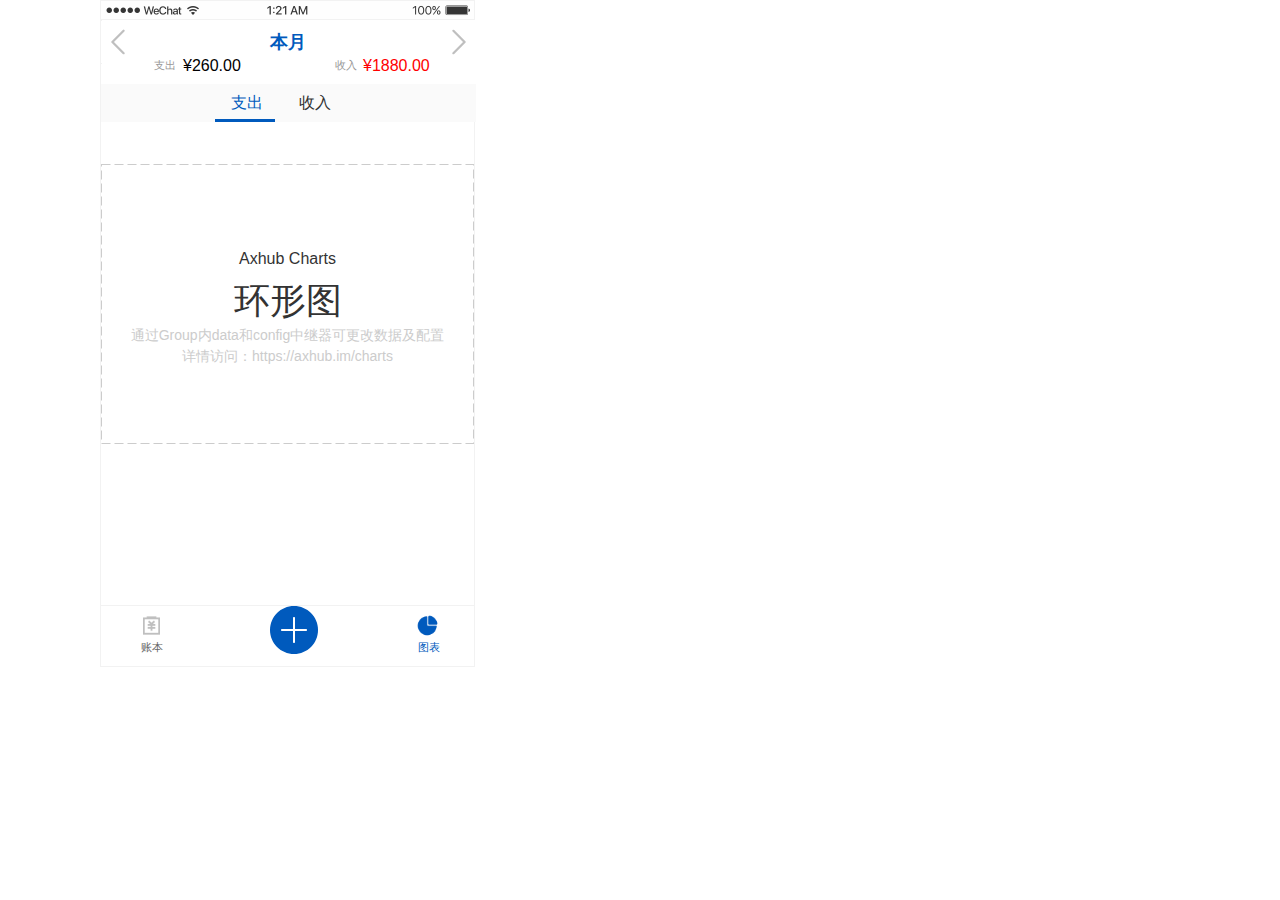
<file: 实验要求/期末/记账app原型/图表.html>
﻿<!DOCTYPE html>
<html>
  <head>
    <title>图表</title>
    <meta http-equiv="X-UA-Compatible" content="IE=edge"/>
    <meta http-equiv="content-type" content="text/html; charset=utf-8"/>
    <meta name="apple-mobile-web-app-capable" content="yes"/>
    <link href="resources/css/jquery-ui-themes.css" type="text/css" rel="stylesheet"/>
    <link href="resources/css/axure_rp_page.css" type="text/css" rel="stylesheet"/>
    <link href="data/styles.css" type="text/css" rel="stylesheet"/>
    <link href="files/图表/styles.css" type="text/css" rel="stylesheet"/>
    <script src="resources/scripts/jquery-1.7.1.min.js"></script>
    <script src="resources/scripts/jquery-ui-1.8.10.custom.min.js"></script>
    <script src="resources/scripts/prototypePre.js"></script>
    <script src="data/document.js"></script>
    <script src="resources/scripts/prototypePost.js"></script>
    <script src="files/图表/data.js"></script>
    <script type="text/javascript">
      $axure.utils.getTransparentGifPath = function() { return 'resources/images/transparent.gif'; };
      $axure.utils.getOtherPath = function() { return 'resources/Other.html'; };
      $axure.utils.getReloadPath = function() { return 'resources/reload.html'; };
    </script>
  </head>
  <body>
    <div id="base" class="">

      <!-- Unnamed (组合) -->
      <div id="u745" class="ax_default" data-left="100" data-top="0" data-width="375" data-height="667">

        <!-- Unnamed (矩形) -->
        <div id="u746" class="ax_default shape">
          <div id="u746_div" class=""></div>
          <!-- Unnamed () -->
          <div id="u747" class="text" style="display:none; visibility: hidden">
            <p><span></span></p>
          </div>
        </div>

        <!-- Unnamed (矩形) -->
        <div id="u748" class="ax_default box_2">
          <div id="u748_div" class=""></div>
          <!-- Unnamed () -->
          <div id="u749" class="text">
            <p><span>图表</span></p>
          </div>
        </div>

        <!-- Unnamed (图片) -->
        <div id="u750" class="ax_default image1">
          <img id="u750_img" class="img " src="images/首页/u36.png"/>
          <!-- Unnamed () -->
          <div id="u751" class="text" style="display:none; visibility: hidden">
            <p><span></span></p>
          </div>
        </div>
      </div>

      <!-- 月份控件 (动态面板) -->
      <div id="u752" class="ax_default" data-label="月份控件">
        <div id="u752_state0" class="panel_state" data-label="State1" style="">
          <div id="u752_state0_content" class="panel_state_content">

            <!-- Unnamed (组合) -->
            <div id="u753" class="ax_default" data-left="0" data-top="0" data-width="373" data-height="65">

              <!-- Unnamed (组合) -->
              <div id="u754" class="ax_default" data-left="0" data-top="0" data-width="373" data-height="65">

                <!-- Unnamed (矩形) -->
                <div id="u755" class="ax_default box_2">
                  <div id="u755_div" class=""></div>
                  <!-- Unnamed () -->
                  <div id="u756" class="text" style="display:none; visibility: hidden">
                    <p><span></span></p>
                  </div>
                </div>
              </div>

              <!-- 月份数字 (矩形) -->
              <div id="u757" class="ax_default label" data-label="月份数字">
                <div id="u757_div" class=""></div>
                <!-- Unnamed () -->
                <div id="u758" class="text">
                  <p><span>本月</span></p>
                </div>
              </div>

              <!-- Unnamed (矩形) -->
              <div id="u759" class="ax_default label">
                <div id="u759_div" class=""></div>
                <!-- Unnamed () -->
                <div id="u760" class="text">
                  <p><span>支出</span></p>
                </div>
              </div>

              <!-- Unnamed (矩形) -->
              <div id="u761" class="ax_default label">
                <div id="u761_div" class=""></div>
                <!-- Unnamed () -->
                <div id="u762" class="text">
                  <p><span>收入</span></p>
                </div>
              </div>

              <!-- Unnamed (矩形) -->
              <div id="u763" class="ax_default label">
                <div id="u763_div" class=""></div>
                <!-- Unnamed () -->
                <div id="u764" class="text">
                  <p><span>¥260.00</span></p>
                </div>
              </div>

              <!-- Unnamed (矩形) -->
              <div id="u765" class="ax_default label">
                <div id="u765_div" class=""></div>
                <!-- Unnamed () -->
                <div id="u766" class="text">
                  <p><span>¥1880.00</span></p>
                </div>
              </div>

              <!-- Unnamed (矩形) -->
              <div id="u767" class="ax_default label">
                <div id="u767_div" class=""></div>
                <!-- Unnamed () -->
                <div id="u768" class="text" style="display:none; visibility: hidden">
                  <p><span></span></p>
                </div>
              </div>

              <!-- 上月 (图片) -->
              <div id="u769" class="ax_default _图片" data-label="上月">
                <img id="u769_img" class="img " src="images/首页/上月_u225.png"/>
                <!-- Unnamed () -->
                <div id="u770" class="text" style="display:none; visibility: hidden">
                  <p><span></span></p>
                </div>
              </div>

              <!-- 下月 (图片) -->
              <div id="u771" class="ax_default _图片" data-label="下月">
                <img id="u771_img" class="img " src="images/首页/下月_u227.png"/>
                <!-- Unnamed () -->
                <div id="u772" class="text" style="display:none; visibility: hidden">
                  <p><span></span></p>
                </div>
              </div>
            </div>
          </div>
        </div>
      </div>

      <!-- tab面板 (动态面板) -->
      <div id="u773" class="ax_default" data-label="tab面板">
        <div id="u773_state0" class="panel_state" data-label="tab1面板" style="">
          <div id="u773_state0_content" class="panel_state_content">

            <!-- Unnamed (组合) -->
            <div id="u774" class="ax_default" data-left="0" data-top="0" data-width="375" data-height="38">

              <!-- Unnamed (矩形) -->
              <div id="u775" class="ax_default box_2">
                <div id="u775_div" class=""></div>
                <!-- Unnamed () -->
                <div id="u776" class="text" style="display:none; visibility: hidden">
                  <p><span></span></p>
                </div>
              </div>

              <!-- Unnamed (矩形) -->
              <div id="u777" class="ax_default label">
                <div id="u777_div" class=""></div>
                <!-- Unnamed () -->
                <div id="u778" class="text">
                  <p><span>支出</span></p>
                </div>
              </div>

              <!-- Unnamed (矩形) -->
              <div id="u779" class="ax_default label">
                <div id="u779_div" class=""></div>
                <!-- Unnamed () -->
                <div id="u780" class="text">
                  <p><span>收入</span></p>
                </div>
              </div>

              <!-- Unnamed (矩形) -->
              <div id="u781" class="ax_default box_2">
                <div id="u781_div" class=""></div>
                <!-- Unnamed () -->
                <div id="u782" class="text" style="display:none; visibility: hidden">
                  <p><span></span></p>
                </div>
              </div>
            </div>

            <!-- Donut (组合) -->
            <div id="u783" class="ax_default" data-label="Donut" data-left="0" data-top="80" data-width="373" data-height="280">

              <!-- axhub-donut-config (中继器) -->
              <div id="u784" class="ax_default" data-label="axhub-donut-config">
                <script id="u784_script" type="axure-repeater-template" data-label="axhub-donut-config">
                </script>
                <div id="u784-1" class="preeval" style="width: 0px; height: 0px;">
                </div>
                <div id="u784-2" class="preeval" style="width: 0px; height: 0px;">
                </div>
                <div id="u784-3" class="preeval" style="width: 0px; height: 0px;">
                </div>
                <div id="u784-4" class="preeval" style="width: 0px; height: 0px;">
                </div>
              </div>

              <!-- axhub-donut-data (中继器) -->
              <div id="u785" class="ax_default" data-label="axhub-donut-data">
                <script id="u785_script" type="axure-repeater-template" data-label="axhub-donut-data">
                </script>
                <div id="u785-1" class="preeval" style="width: 0px; height: 0px;">
                </div>
                <div id="u785-2" class="preeval" style="width: 0px; height: 0px;">
                </div>
                <div id="u785-3" class="preeval" style="width: 0px; height: 0px;">
                </div>
              </div>

              <!-- axhub-donut-chart (矩形) -->
              <div id="u786" class="ax_default box_1" data-label="axhub-donut-chart">
                <img id="u786_img" class="img " src="images/图表/axhub-donut-chart_u786.png"/>
                <!-- Unnamed () -->
                <div id="u787" class="text">
                  <p style="font-size:16px;line-height:36px;"><span>Axhub Charts</span></p><p style="font-size:36px;line-height:48px;"><span>环形图</span></p><p style="font-size:14px;line-height:21px;"><span style="color:#CCCCCC;">通过Group内data和config中继器可更改数据及配置</span></p><p style="font-size:14px;line-height:21px;"><span style="color:#CCCCCC;">详情访问：https://axhub.im/charts</span></p>
                </div>
              </div>
            </div>
          </div>
        </div>
        <div id="u773_state1" class="panel_state" data-label="tab2面板" style="visibility: hidden;">
          <div id="u773_state1_content" class="panel_state_content">

            <!-- Unnamed (组合) -->
            <div id="u788" class="ax_default" data-left="0" data-top="0" data-width="375" data-height="38">

              <!-- Unnamed (矩形) -->
              <div id="u789" class="ax_default box_2">
                <div id="u789_div" class=""></div>
                <!-- Unnamed () -->
                <div id="u790" class="text" style="display:none; visibility: hidden">
                  <p><span></span></p>
                </div>
              </div>

              <!-- Unnamed (矩形) -->
              <div id="u791" class="ax_default label">
                <div id="u791_div" class=""></div>
                <!-- Unnamed () -->
                <div id="u792" class="text">
                  <p><span>支出</span></p>
                </div>
              </div>

              <!-- Unnamed (矩形) -->
              <div id="u793" class="ax_default label">
                <div id="u793_div" class=""></div>
                <!-- Unnamed () -->
                <div id="u794" class="text">
                  <p><span>收入</span></p>
                </div>
              </div>

              <!-- Unnamed (矩形) -->
              <div id="u795" class="ax_default box_2">
                <div id="u795_div" class=""></div>
                <!-- Unnamed () -->
                <div id="u796" class="text" style="display:none; visibility: hidden">
                  <p><span></span></p>
                </div>
              </div>
            </div>

            <!-- Donut (组合) -->
            <div id="u797" class="ax_default" data-label="Donut" data-left="0" data-top="80" data-width="373" data-height="280">

              <!-- axhub-donut-config (中继器) -->
              <div id="u798" class="ax_default" data-label="axhub-donut-config">
                <script id="u798_script" type="axure-repeater-template" data-label="axhub-donut-config">
                </script>
                <div id="u798-1" class="preeval" style="width: 0px; height: 0px;">
                </div>
                <div id="u798-2" class="preeval" style="width: 0px; height: 0px;">
                </div>
                <div id="u798-3" class="preeval" style="width: 0px; height: 0px;">
                </div>
                <div id="u798-4" class="preeval" style="width: 0px; height: 0px;">
                </div>
              </div>

              <!-- axhub-donut-data (中继器) -->
              <div id="u799" class="ax_default" data-label="axhub-donut-data">
                <script id="u799_script" type="axure-repeater-template" data-label="axhub-donut-data">
                </script>
                <div id="u799-1" class="preeval" style="width: 0px; height: 0px;">
                </div>
                <div id="u799-2" class="preeval" style="width: 0px; height: 0px;">
                </div>
                <div id="u799-3" class="preeval" style="width: 0px; height: 0px;">
                </div>
              </div>

              <!-- axhub-donut-chart (矩形) -->
              <div id="u800" class="ax_default box_1" data-label="axhub-donut-chart">
                <img id="u800_img" class="img " src="images/图表/axhub-donut-chart_u786.png"/>
                <!-- Unnamed () -->
                <div id="u801" class="text">
                  <p style="font-size:16px;line-height:36px;"><span>Axhub Charts</span></p><p style="font-size:36px;line-height:48px;"><span>环形图</span></p><p style="font-size:14px;line-height:21px;"><span style="color:#CCCCCC;">通过Group内data和config中继器可更改数据及配置</span></p><p style="font-size:14px;line-height:21px;"><span style="color:#CCCCCC;">详情访问：https://axhub.im/charts</span></p>
                </div>
              </div>
            </div>
          </div>
        </div>
      </div>

      <!-- Unnamed (组合) -->
      <div id="u802" class="ax_default" data-left="101" data-top="605" data-width="373" data-height="62">

        <!-- Unnamed (矩形) -->
        <div id="u803" class="ax_default box_2">
          <div id="u803_div" class=""></div>
          <!-- Unnamed () -->
          <div id="u804" class="text" style="display:none; visibility: hidden">
            <p><span></span></p>
          </div>
        </div>

        <!-- Unnamed (组合) -->
        <div id="u805" class="ax_default" data-left="140" data-top="614" data-width="23" data-height="40">

          <!-- Unnamed (矩形) -->
          <div id="u806" class="ax_default label">
            <div id="u806_div" class=""></div>
            <!-- Unnamed () -->
            <div id="u807" class="text">
              <p><span>账本</span></p>
            </div>
          </div>

          <!-- Unnamed (图片) -->
          <div id="u808" class="ax_default _图片">
            <img id="u808_img" class="img " src="images/首页/u48.png"/>
            <!-- Unnamed () -->
            <div id="u809" class="text" style="display:none; visibility: hidden">
              <p><span></span></p>
            </div>
          </div>
        </div>

        <!-- Unnamed (组合) -->
        <div id="u810" class="ax_default" data-left="270" data-top="606" data-width="48" data-height="48">

          <!-- Unnamed (图片) -->
          <div id="u811" class="ax_default _图片">
            <img id="u811_img" class="img " src="images/首页/u51.png"/>
            <!-- Unnamed () -->
            <div id="u812" class="text" style="display:none; visibility: hidden">
              <p><span></span></p>
            </div>
          </div>
        </div>

        <!-- Unnamed (组合) -->
        <div id="u813" class="ax_default" data-left="416" data-top="614" data-width="24" data-height="40">

          <!-- Unnamed (图片) -->
          <div id="u814" class="ax_default _图片 selected">
            <img id="u814_img" class="img " src="images/首页/u54_selected.png"/>
            <!-- Unnamed () -->
            <div id="u815" class="text" style="display:none; visibility: hidden">
              <p><span></span></p>
            </div>
          </div>

          <!-- Unnamed (矩形) -->
          <div id="u816" class="ax_default label selected">
            <div id="u816_div" class="selected"></div>
            <!-- Unnamed () -->
            <div id="u817" class="text">
              <p><span>图表</span></p>
            </div>
          </div>
        </div>
      </div>
    </div>
  </body>
</html>
</file>
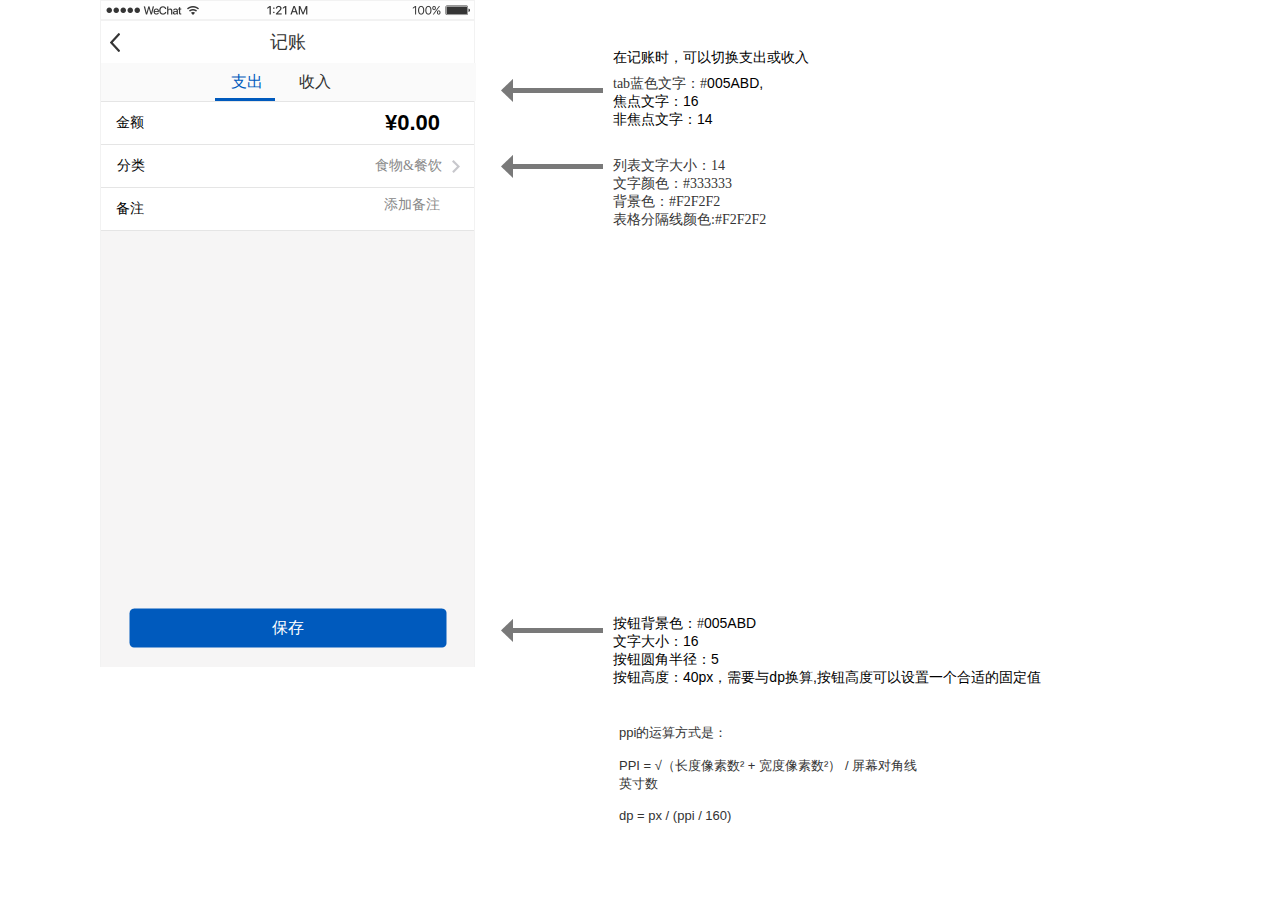
<file: 实验要求/期末/记账app原型/记账.html>
﻿<!DOCTYPE html>
<html>
  <head>
    <title>记账</title>
    <meta http-equiv="X-UA-Compatible" content="IE=edge"/>
    <meta http-equiv="content-type" content="text/html; charset=utf-8"/>
    <meta name="apple-mobile-web-app-capable" content="yes"/>
    <link href="resources/css/jquery-ui-themes.css" type="text/css" rel="stylesheet"/>
    <link href="resources/css/axure_rp_page.css" type="text/css" rel="stylesheet"/>
    <link href="data/styles.css" type="text/css" rel="stylesheet"/>
    <link href="files/记账/styles.css" type="text/css" rel="stylesheet"/>
    <script src="resources/scripts/jquery-1.7.1.min.js"></script>
    <script src="resources/scripts/jquery-ui-1.8.10.custom.min.js"></script>
    <script src="resources/scripts/prototypePre.js"></script>
    <script src="data/document.js"></script>
    <script src="resources/scripts/prototypePost.js"></script>
    <script src="files/记账/data.js"></script>
    <script type="text/javascript">
      $axure.utils.getTransparentGifPath = function() { return 'resources/images/transparent.gif'; };
      $axure.utils.getOtherPath = function() { return 'resources/Other.html'; };
      $axure.utils.getReloadPath = function() { return 'resources/reload.html'; };
    </script>
  </head>
  <body>
    <div id="base" class="">

      <!-- Unnamed (组合) -->
      <div id="u262" class="ax_default" data-left="100" data-top="0" data-width="375" data-height="667">

        <!-- Unnamed (矩形) -->
        <div id="u263" class="ax_default shape">
          <div id="u263_div" class=""></div>
          <!-- Unnamed () -->
          <div id="u264" class="text" style="display:none; visibility: hidden">
            <p><span></span></p>
          </div>
        </div>

        <!-- Unnamed (矩形) -->
        <div id="u265" class="ax_default box_2">
          <div id="u265_div" class=""></div>
          <!-- Unnamed () -->
          <div id="u266" class="text">
            <p><span>记账</span></p>
          </div>
        </div>

        <!-- Unnamed (图片) -->
        <div id="u267" class="ax_default image1">
          <img id="u267_img" class="img " src="images/首页/u36.png"/>
          <!-- Unnamed () -->
          <div id="u268" class="text" style="display:none; visibility: hidden">
            <p><span></span></p>
          </div>
        </div>

        <!-- Unnamed (图片) -->
        <div id="u269" class="ax_default image1">
          <img id="u269_img" class="img " src="images/记账/u269.png"/>
          <!-- Unnamed () -->
          <div id="u270" class="text" style="display:none; visibility: hidden">
            <p><span></span></p>
          </div>
        </div>
      </div>

      <!-- Unnamed (矩形) -->
      <div id="u271" class="ax_default box_2">
        <div id="u271_div" class=""></div>
        <!-- Unnamed () -->
        <div id="u272" class="text" style="display:none; visibility: hidden">
          <p><span></span></p>
        </div>
      </div>

      <!-- Unnamed (矩形) -->
      <div id="u273" class="ax_default box_1">
        <img id="u273_img" class="img " src="images/记账/u273.png"/>
        <!-- Unnamed () -->
        <div id="u274" class="text">
          <p><span>保存</span></p>
        </div>
      </div>

      <!-- tab面板 (动态面板) -->
      <div id="u275" class="ax_default" data-label="tab面板">
        <div id="u275_state0" class="panel_state" data-label="tab1面板" style="">
          <div id="u275_state0_content" class="panel_state_content">

            <!-- Unnamed (组合) -->
            <div id="u276" class="ax_default" data-left="0" data-top="0" data-width="375" data-height="38">

              <!-- Unnamed (矩形) -->
              <div id="u277" class="ax_default box_2">
                <div id="u277_div" class=""></div>
                <!-- Unnamed () -->
                <div id="u278" class="text" style="display:none; visibility: hidden">
                  <p><span></span></p>
                </div>
              </div>

              <!-- Unnamed (矩形) -->
              <div id="u279" class="ax_default label">
                <div id="u279_div" class=""></div>
                <!-- Unnamed () -->
                <div id="u280" class="text">
                  <p><span>支出</span></p>
                </div>
              </div>

              <!-- Unnamed (矩形) -->
              <div id="u281" class="ax_default label">
                <div id="u281_div" class=""></div>
                <!-- Unnamed () -->
                <div id="u282" class="text">
                  <p><span>收入</span></p>
                </div>
              </div>

              <!-- Unnamed (矩形) -->
              <div id="u283" class="ax_default box_2">
                <div id="u283_div" class=""></div>
                <!-- Unnamed () -->
                <div id="u284" class="text" style="display:none; visibility: hidden">
                  <p><span></span></p>
                </div>
              </div>
            </div>

            <!-- Unnamed (组合) -->
            <div id="u285" class="ax_default" data-left="0" data-top="38" data-width="373" data-height="130">

              <!-- Unnamed (组合) -->
              <div id="u286" class="ax_default" data-left="0" data-top="81" data-width="373" data-height="44">

                <!-- Unnamed (矩形) -->
                <div id="u287" class="ax_default box_1">
                  <div id="u287_div" class=""></div>
                  <!-- Unnamed () -->
                  <div id="u288" class="text" style="display:none; visibility: hidden">
                    <p><span></span></p>
                  </div>
                </div>

                <!-- Unnamed (矩形) -->
                <div id="u289" class="ax_default label">
                  <div id="u289_div" class=""></div>
                  <!-- Unnamed () -->
                  <div id="u290" class="text">
                    <p><span>分类</span></p>
                  </div>
                </div>

                <!-- Unnamed (矩形) -->
                <div id="u291" class="ax_default label">
                  <div id="u291_div" class=""></div>
                  <!-- Unnamed () -->
                  <div id="u292" class="text">
                    <p><span>食物&amp;餐饮</span></p>
                  </div>
                </div>

                <!-- Unnamed (图片) -->
                <div id="u293" class="ax_default image1">
                  <img id="u293_img" class="img " src="images/记账/u293.png"/>
                  <!-- Unnamed () -->
                  <div id="u294" class="text" style="display:none; visibility: hidden">
                    <p><span></span></p>
                  </div>
                </div>
              </div>

              <!-- Unnamed (组合) -->
              <div id="u295" class="ax_default" data-left="0" data-top="38" data-width="373" data-height="44">

                <!-- Unnamed (矩形) -->
                <div id="u296" class="ax_default box_1">
                  <div id="u296_div" class=""></div>
                  <!-- Unnamed () -->
                  <div id="u297" class="text" style="display:none; visibility: hidden">
                    <p><span></span></p>
                  </div>
                </div>

                <!-- Unnamed (矩形) -->
                <div id="u298" class="ax_default label">
                  <div id="u298_div" class=""></div>
                  <!-- Unnamed () -->
                  <div id="u299" class="text">
                    <p><span>金额</span></p>
                  </div>
                </div>

                <!-- Unnamed (矩形) -->
                <div id="u300" class="ax_default label">
                  <div id="u300_div" class=""></div>
                  <!-- Unnamed () -->
                  <div id="u301" class="text">
                    <p><span>¥0.00</span></p>
                  </div>
                </div>
              </div>

              <!-- Unnamed (组合) -->
              <div id="u302" class="ax_default" data-left="0" data-top="124" data-width="373" data-height="44">

                <!-- Unnamed (矩形) -->
                <div id="u303" class="ax_default box_1">
                  <div id="u303_div" class=""></div>
                  <!-- Unnamed () -->
                  <div id="u304" class="text" style="display:none; visibility: hidden">
                    <p><span></span></p>
                  </div>
                </div>

                <!-- Unnamed (矩形) -->
                <div id="u305" class="ax_default label">
                  <div id="u305_div" class=""></div>
                  <!-- Unnamed () -->
                  <div id="u306" class="text">
                    <p><span>备注</span></p>
                  </div>
                </div>

                <!-- Unnamed (矩形) -->
                <div id="u307" class="ax_default label">
                  <div id="u307_div" class=""></div>
                  <!-- Unnamed () -->
                  <div id="u308" class="text">
                    <p><span>添加备注</span></p>
                  </div>
                </div>
              </div>
            </div>
          </div>
        </div>
        <div id="u275_state1" class="panel_state" data-label="tab2面板" style="visibility: hidden;">
          <div id="u275_state1_content" class="panel_state_content">

            <!-- Unnamed (组合) -->
            <div id="u309" class="ax_default" data-left="0" data-top="0" data-width="375" data-height="38">

              <!-- Unnamed (矩形) -->
              <div id="u310" class="ax_default box_2">
                <div id="u310_div" class=""></div>
                <!-- Unnamed () -->
                <div id="u311" class="text" style="display:none; visibility: hidden">
                  <p><span></span></p>
                </div>
              </div>

              <!-- Unnamed (矩形) -->
              <div id="u312" class="ax_default label">
                <div id="u312_div" class=""></div>
                <!-- Unnamed () -->
                <div id="u313" class="text">
                  <p><span>支出</span></p>
                </div>
              </div>

              <!-- Unnamed (矩形) -->
              <div id="u314" class="ax_default label">
                <div id="u314_div" class=""></div>
                <!-- Unnamed () -->
                <div id="u315" class="text">
                  <p><span>收入</span></p>
                </div>
              </div>

              <!-- Unnamed (矩形) -->
              <div id="u316" class="ax_default box_2">
                <div id="u316_div" class=""></div>
                <!-- Unnamed () -->
                <div id="u317" class="text" style="display:none; visibility: hidden">
                  <p><span></span></p>
                </div>
              </div>
            </div>

            <!-- Unnamed (组合) -->
            <div id="u318" class="ax_default" data-left="0" data-top="38" data-width="373" data-height="130">

              <!-- Unnamed (组合) -->
              <div id="u319" class="ax_default" data-left="0" data-top="81" data-width="373" data-height="44">

                <!-- Unnamed (矩形) -->
                <div id="u320" class="ax_default box_1">
                  <div id="u320_div" class=""></div>
                  <!-- Unnamed () -->
                  <div id="u321" class="text" style="display:none; visibility: hidden">
                    <p><span></span></p>
                  </div>
                </div>

                <!-- Unnamed (矩形) -->
                <div id="u322" class="ax_default label">
                  <div id="u322_div" class=""></div>
                  <!-- Unnamed () -->
                  <div id="u323" class="text">
                    <p><span>分类</span></p>
                  </div>
                </div>

                <!-- Unnamed (矩形) -->
                <div id="u324" class="ax_default label">
                  <div id="u324_div" class=""></div>
                  <!-- Unnamed () -->
                  <div id="u325" class="text">
                    <p><span>勤工俭学</span></p>
                  </div>
                </div>

                <!-- Unnamed (图片) -->
                <div id="u326" class="ax_default image1">
                  <img id="u326_img" class="img " src="images/记账/u293.png"/>
                  <!-- Unnamed () -->
                  <div id="u327" class="text" style="display:none; visibility: hidden">
                    <p><span></span></p>
                  </div>
                </div>
              </div>

              <!-- Unnamed (组合) -->
              <div id="u328" class="ax_default" data-left="0" data-top="38" data-width="373" data-height="44">

                <!-- Unnamed (矩形) -->
                <div id="u329" class="ax_default box_1">
                  <div id="u329_div" class=""></div>
                  <!-- Unnamed () -->
                  <div id="u330" class="text" style="display:none; visibility: hidden">
                    <p><span></span></p>
                  </div>
                </div>

                <!-- Unnamed (矩形) -->
                <div id="u331" class="ax_default label">
                  <div id="u331_div" class=""></div>
                  <!-- Unnamed () -->
                  <div id="u332" class="text">
                    <p><span>金额</span></p>
                  </div>
                </div>

                <!-- Unnamed (矩形) -->
                <div id="u333" class="ax_default label">
                  <div id="u333_div" class=""></div>
                  <!-- Unnamed () -->
                  <div id="u334" class="text">
                    <p><span>&nbsp;¥0.00</span></p>
                  </div>
                </div>
              </div>

              <!-- Unnamed (组合) -->
              <div id="u335" class="ax_default" data-left="0" data-top="124" data-width="373" data-height="44">

                <!-- Unnamed (矩形) -->
                <div id="u336" class="ax_default box_1">
                  <div id="u336_div" class=""></div>
                  <!-- Unnamed () -->
                  <div id="u337" class="text" style="display:none; visibility: hidden">
                    <p><span></span></p>
                  </div>
                </div>

                <!-- Unnamed (矩形) -->
                <div id="u338" class="ax_default label">
                  <div id="u338_div" class=""></div>
                  <!-- Unnamed () -->
                  <div id="u339" class="text">
                    <p><span>备注</span></p>
                  </div>
                </div>

                <!-- Unnamed (矩形) -->
                <div id="u340" class="ax_default label">
                  <div id="u340_div" class=""></div>
                  <!-- Unnamed () -->
                  <div id="u341" class="text">
                    <p><span>添加备注</span></p>
                  </div>
                </div>
              </div>
            </div>
          </div>
        </div>
      </div>

      <!-- Unnamed (矩形) -->
      <div id="u342" class="ax_default label">
        <div id="u342_div" class=""></div>
        <!-- Unnamed () -->
        <div id="u343" class="text">
          <p><span>列表文字大小：14</span></p><p><span>文字颜色：#333333</span></p><p><span>背景色：#F2F2F2</span></p><p><span>表格分隔线颜色:#F2F2F2</span></p>
        </div>
      </div>

      <!-- Unnamed (水平线) -->
      <div id="u344" class="ax_default arrow">
        <img id="u344_img" class="img " src="images/首次启动页/u13.png"/>
        <!-- Unnamed () -->
        <div id="u345" class="text" style="display:none; visibility: hidden">
          <p><span></span></p>
        </div>
      </div>

      <!-- Unnamed (矩形) -->
      <div id="u346" class="ax_default _文本段落">
        <div id="u346_div" class=""></div>
        <!-- Unnamed () -->
        <div id="u347" class="text">
          <p><span style="font-family:'微软雅黑';color:#353535;">tab蓝色文字：#</span><span style="font-family:'Arial Normal', 'Arial';color:#000000;">005ABD, </span></p><p><span style="font-family:'Arial Normal', 'Arial';color:#000000;">焦点文字：16</span></p><p><span style="font-family:'Arial Normal', 'Arial';color:#000000;">非焦点文字：14 </span></p>
        </div>
      </div>

      <!-- Unnamed (水平线) -->
      <div id="u348" class="ax_default arrow">
        <img id="u348_img" class="img " src="images/首次启动页/u13.png"/>
        <!-- Unnamed () -->
        <div id="u349" class="text" style="display:none; visibility: hidden">
          <p><span></span></p>
        </div>
      </div>

      <!-- Unnamed (矩形) -->
      <div id="u350" class="ax_default _文本段落">
        <div id="u350_div" class=""></div>
        <!-- Unnamed () -->
        <div id="u351" class="text">
          <p><span style="font-family:'Arial Normal', 'Arial';color:#000000;">按钮背景色：</span><span style="font-family:'微软雅黑';color:#353535;">#</span><span style="font-family:'Arial Normal', 'Arial';color:#000000;">005ABD</span></p><p><span style="font-family:'Arial Normal', 'Arial';color:#000000;">文字大小：16</span></p><p><span style="font-family:'Arial Normal', 'Arial';color:#000000;">按钮圆角半径：5</span></p><p><span style="font-family:'Arial Normal', 'Arial';color:#000000;">按钮高度：40px，需要与dp换算,按钮高度可以设置一个合适的固定值</span></p>
        </div>
      </div>

      <!-- Unnamed (水平线) -->
      <div id="u352" class="ax_default arrow">
        <img id="u352_img" class="img " src="images/首次启动页/u13.png"/>
        <!-- Unnamed () -->
        <div id="u353" class="text" style="display:none; visibility: hidden">
          <p><span></span></p>
        </div>
      </div>

      <!-- Unnamed (矩形) -->
      <div id="u354" class="ax_default _文本段落">
        <div id="u354_div" class=""></div>
        <!-- Unnamed () -->
        <div id="u355" class="text">
          <p><span>ppi的运算方式是：</span></p><p><span><br></span></p><p><span>PPI = √（长度像素数² + 宽度像素数²） / 屏幕对角线英寸数</span></p><p><span><br></span></p><p><span>dp = px / (ppi / 160)</span></p>
        </div>
      </div>

      <!-- Unnamed (矩形) -->
      <div id="u356" class="ax_default _文本段落">
        <div id="u356_div" class=""></div>
        <!-- Unnamed () -->
        <div id="u357" class="text">
          <p><span>在记账时，可以切换支出或收入</span></p>
        </div>
      </div>
    </div>
  </body>
</html>
</file>
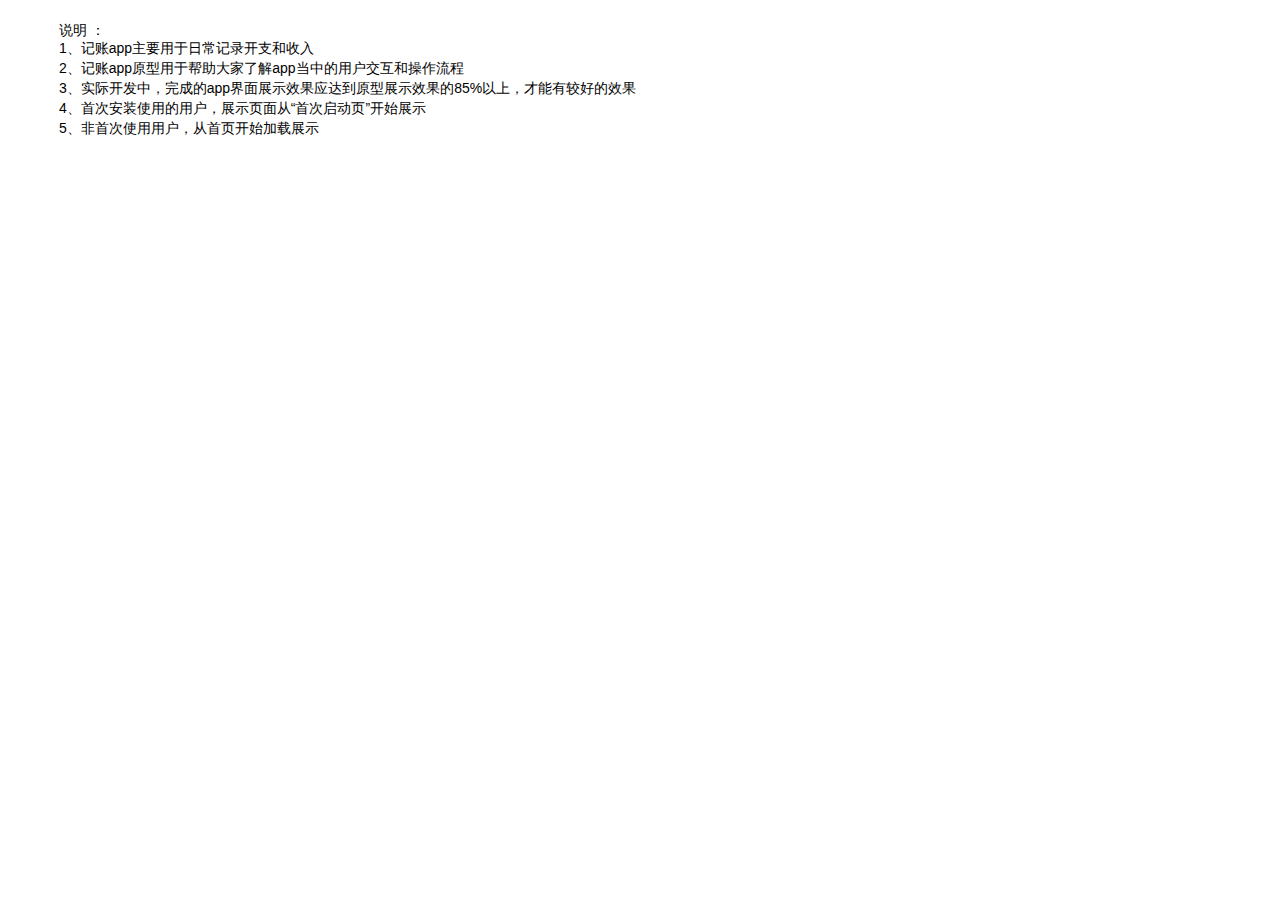
<file: 实验要求/期末/记账app原型/说明.html>
﻿<!DOCTYPE html>
<html>
  <head>
    <title>说明</title>
    <meta http-equiv="X-UA-Compatible" content="IE=edge"/>
    <meta http-equiv="content-type" content="text/html; charset=utf-8"/>
    <meta name="apple-mobile-web-app-capable" content="yes"/>
    <link href="resources/css/jquery-ui-themes.css" type="text/css" rel="stylesheet"/>
    <link href="resources/css/axure_rp_page.css" type="text/css" rel="stylesheet"/>
    <link href="data/styles.css" type="text/css" rel="stylesheet"/>
    <link href="files/说明/styles.css" type="text/css" rel="stylesheet"/>
    <script src="resources/scripts/jquery-1.7.1.min.js"></script>
    <script src="resources/scripts/jquery-ui-1.8.10.custom.min.js"></script>
    <script src="resources/scripts/prototypePre.js"></script>
    <script src="data/document.js"></script>
    <script src="resources/scripts/prototypePost.js"></script>
    <script src="files/说明/data.js"></script>
    <script type="text/javascript">
      $axure.utils.getTransparentGifPath = function() { return 'resources/images/transparent.gif'; };
      $axure.utils.getOtherPath = function() { return 'resources/Other.html'; };
      $axure.utils.getReloadPath = function() { return 'resources/reload.html'; };
    </script>
  </head>
  <body>
    <div id="base" class="">

      <!-- Unnamed (矩形) -->
      <div id="u0" class="ax_default label">
        <div id="u0_div" class=""></div>
        <!-- Unnamed () -->
        <div id="u1" class="text">
          <p><span>说明 ：</span></p>
        </div>
      </div>

      <!-- Unnamed (矩形) -->
      <div id="u2" class="ax_default label">
        <div id="u2_div" class=""></div>
        <!-- Unnamed () -->
        <div id="u3" class="text">
          <p><span>1、记账app主要用于日常记录开支和收入</span></p><p><span>2、记账app原型用于帮助大家了解app当中的用户交互和操作流程</span></p><p><span>3、实际开发中，完成的app界面展示效果应达到原型展示效果的85%以上，才能有较好的效果</span></p><p><span>4、首次安装使用的用户，展示页面从“首次启动页”开始展示</span></p><p><span>5、非首次使用用户，从首页开始加载展示</span></p>
        </div>
      </div>
    </div>
  </body>
</html>
</file>
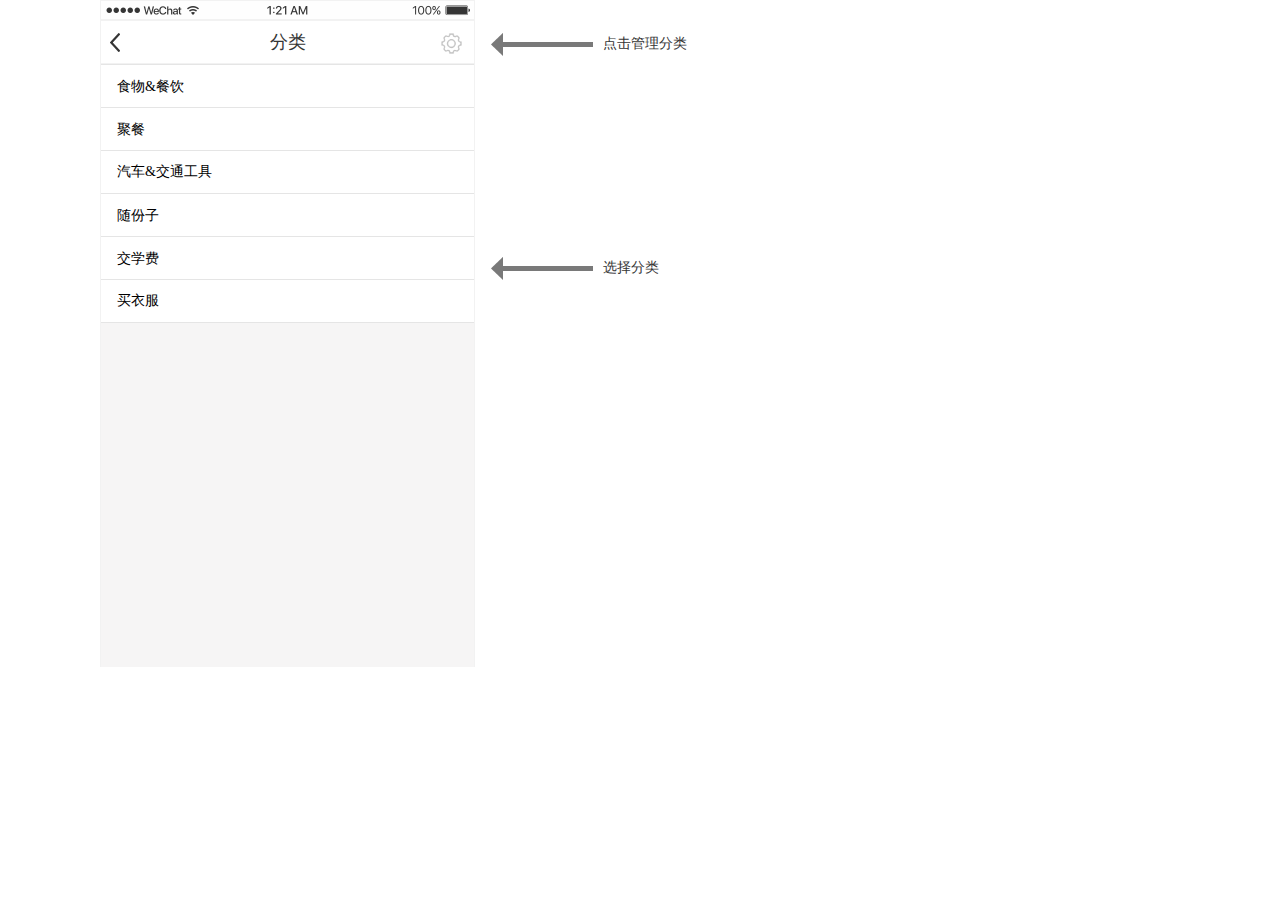
<file: 实验要求/期末/记账app原型/选择分类.html>
﻿<!DOCTYPE html>
<html>
  <head>
    <title>选择分类</title>
    <meta http-equiv="X-UA-Compatible" content="IE=edge"/>
    <meta http-equiv="content-type" content="text/html; charset=utf-8"/>
    <meta name="apple-mobile-web-app-capable" content="yes"/>
    <link href="resources/css/jquery-ui-themes.css" type="text/css" rel="stylesheet"/>
    <link href="resources/css/axure_rp_page.css" type="text/css" rel="stylesheet"/>
    <link href="data/styles.css" type="text/css" rel="stylesheet"/>
    <link href="files/选择分类/styles.css" type="text/css" rel="stylesheet"/>
    <script src="resources/scripts/jquery-1.7.1.min.js"></script>
    <script src="resources/scripts/jquery-ui-1.8.10.custom.min.js"></script>
    <script src="resources/scripts/prototypePre.js"></script>
    <script src="data/document.js"></script>
    <script src="resources/scripts/prototypePost.js"></script>
    <script src="files/选择分类/data.js"></script>
    <script type="text/javascript">
      $axure.utils.getTransparentGifPath = function() { return 'resources/images/transparent.gif'; };
      $axure.utils.getOtherPath = function() { return 'resources/Other.html'; };
      $axure.utils.getReloadPath = function() { return 'resources/reload.html'; };
    </script>
  </head>
  <body>
    <div id="base" class="">

      <!-- Unnamed (组合) -->
      <div id="u358" class="ax_default" data-left="100" data-top="0" data-width="375" data-height="667">

        <!-- Unnamed (矩形) -->
        <div id="u359" class="ax_default shape">
          <div id="u359_div" class=""></div>
          <!-- Unnamed () -->
          <div id="u360" class="text" style="display:none; visibility: hidden">
            <p><span></span></p>
          </div>
        </div>

        <!-- Unnamed (矩形) -->
        <div id="u361" class="ax_default box_2">
          <div id="u361_div" class=""></div>
          <!-- Unnamed () -->
          <div id="u362" class="text">
            <p><span>分类</span></p>
          </div>
        </div>

        <!-- Unnamed (图片) -->
        <div id="u363" class="ax_default image1">
          <img id="u363_img" class="img " src="images/首页/u36.png"/>
          <!-- Unnamed () -->
          <div id="u364" class="text" style="display:none; visibility: hidden">
            <p><span></span></p>
          </div>
        </div>

        <!-- Unnamed (图片) -->
        <div id="u365" class="ax_default image1">
          <img id="u365_img" class="img " src="images/记账/u269.png"/>
          <!-- Unnamed () -->
          <div id="u366" class="text" style="display:none; visibility: hidden">
            <p><span></span></p>
          </div>
        </div>
      </div>

      <!-- Unnamed (图片) -->
      <div id="u367" class="ax_default _图片">
        <img id="u367_img" class="img " src="images/选择分类/u367.png"/>
        <!-- Unnamed () -->
        <div id="u368" class="text" style="display:none; visibility: hidden">
          <p><span></span></p>
        </div>
      </div>

      <!-- Unnamed (矩形) -->
      <div id="u369" class="ax_default box_2">
        <div id="u369_div" class=""></div>
        <!-- Unnamed () -->
        <div id="u370" class="text" style="display:none; visibility: hidden">
          <p><span></span></p>
        </div>
      </div>

      <!-- tab面板 (动态面板) -->
      <div id="u371" class="ax_default" data-label="tab面板">
        <div id="u371_state0" class="panel_state" data-label="tab1面板" style="">
          <div id="u371_state0_content" class="panel_state_content">

            <!-- 列表1 (组合) -->
            <div id="u372" class="ax_default" data-label="列表1" data-left="0" data-top="0" data-width="373" data-height="259">

              <!-- Unnamed (组合) -->
              <div id="u373" class="ax_default" data-left="0" data-top="0" data-width="373" data-height="130">

                <!-- Unnamed (组合) -->
                <div id="u374" class="ax_default" data-left="0" data-top="0" data-width="373" data-height="44">

                  <!-- Unnamed (矩形) -->
                  <div id="u375" class="ax_default box_1">
                    <div id="u375_div" class=""></div>
                    <!-- Unnamed () -->
                    <div id="u376" class="text" style="display:none; visibility: hidden">
                      <p><span></span></p>
                    </div>
                  </div>

                  <!-- Unnamed (矩形) -->
                  <div id="u377" class="ax_default label">
                    <div id="u377_div" class=""></div>
                    <!-- Unnamed () -->
                    <div id="u378" class="text">
                      <p><span>食物&amp;餐饮</span></p>
                    </div>
                  </div>
                </div>

                <!-- Unnamed (组合) -->
                <div id="u379" class="ax_default" data-left="0" data-top="43" data-width="373" data-height="44">

                  <!-- Unnamed (矩形) -->
                  <div id="u380" class="ax_default box_1">
                    <div id="u380_div" class=""></div>
                    <!-- Unnamed () -->
                    <div id="u381" class="text" style="display:none; visibility: hidden">
                      <p><span></span></p>
                    </div>
                  </div>

                  <!-- Unnamed (矩形) -->
                  <div id="u382" class="ax_default label">
                    <div id="u382_div" class=""></div>
                    <!-- Unnamed () -->
                    <div id="u383" class="text">
                      <p><span>聚餐</span></p>
                    </div>
                  </div>
                </div>

                <!-- Unnamed (组合) -->
                <div id="u384" class="ax_default" data-left="0" data-top="86" data-width="373" data-height="44">

                  <!-- Unnamed (矩形) -->
                  <div id="u385" class="ax_default box_1">
                    <div id="u385_div" class=""></div>
                    <!-- Unnamed () -->
                    <div id="u386" class="text" style="display:none; visibility: hidden">
                      <p><span></span></p>
                    </div>
                  </div>

                  <!-- Unnamed (矩形) -->
                  <div id="u387" class="ax_default label">
                    <div id="u387_div" class=""></div>
                    <!-- Unnamed () -->
                    <div id="u388" class="text">
                      <p><span>汽车&amp;交通工具</span></p>
                    </div>
                  </div>
                </div>
              </div>

              <!-- Unnamed (组合) -->
              <div id="u389" class="ax_default" data-left="0" data-top="129" data-width="373" data-height="130">

                <!-- Unnamed (组合) -->
                <div id="u390" class="ax_default" data-left="0" data-top="129" data-width="373" data-height="44">

                  <!-- Unnamed (矩形) -->
                  <div id="u391" class="ax_default box_1">
                    <div id="u391_div" class=""></div>
                    <!-- Unnamed () -->
                    <div id="u392" class="text" style="display:none; visibility: hidden">
                      <p><span></span></p>
                    </div>
                  </div>

                  <!-- Unnamed (矩形) -->
                  <div id="u393" class="ax_default label">
                    <div id="u393_div" class=""></div>
                    <!-- Unnamed () -->
                    <div id="u394" class="text">
                      <p><span>随份子</span></p>
                    </div>
                  </div>
                </div>

                <!-- Unnamed (组合) -->
                <div id="u395" class="ax_default" data-left="0" data-top="172" data-width="373" data-height="44">

                  <!-- Unnamed (矩形) -->
                  <div id="u396" class="ax_default box_1">
                    <div id="u396_div" class=""></div>
                    <!-- Unnamed () -->
                    <div id="u397" class="text" style="display:none; visibility: hidden">
                      <p><span></span></p>
                    </div>
                  </div>

                  <!-- Unnamed (矩形) -->
                  <div id="u398" class="ax_default label">
                    <div id="u398_div" class=""></div>
                    <!-- Unnamed () -->
                    <div id="u399" class="text">
                      <p><span>交学费</span></p>
                    </div>
                  </div>
                </div>

                <!-- Unnamed (组合) -->
                <div id="u400" class="ax_default" data-left="0" data-top="215" data-width="373" data-height="44">

                  <!-- Unnamed (矩形) -->
                  <div id="u401" class="ax_default box_1">
                    <div id="u401_div" class=""></div>
                    <!-- Unnamed () -->
                    <div id="u402" class="text" style="display:none; visibility: hidden">
                      <p><span></span></p>
                    </div>
                  </div>

                  <!-- Unnamed (矩形) -->
                  <div id="u403" class="ax_default label">
                    <div id="u403_div" class=""></div>
                    <!-- Unnamed () -->
                    <div id="u404" class="text">
                      <p><span>买衣服</span></p>
                    </div>
                  </div>
                </div>
              </div>
            </div>
          </div>
        </div>
        <div id="u371_state1" class="panel_state" data-label="tab2面板" style="visibility: hidden;">
          <div id="u371_state1_content" class="panel_state_content">

            <!-- 列表11 (组合) -->
            <div id="u405" class="ax_default" data-label="列表11" data-left="0" data-top="0" data-width="373" data-height="259">

              <!-- Unnamed (组合) -->
              <div id="u406" class="ax_default" data-left="0" data-top="0" data-width="373" data-height="130">

                <!-- Unnamed (组合) -->
                <div id="u407" class="ax_default" data-left="0" data-top="0" data-width="373" data-height="44">

                  <!-- Unnamed (矩形) -->
                  <div id="u408" class="ax_default box_1">
                    <div id="u408_div" class=""></div>
                    <!-- Unnamed () -->
                    <div id="u409" class="text" style="display:none; visibility: hidden">
                      <p><span></span></p>
                    </div>
                  </div>

                  <!-- Unnamed (矩形) -->
                  <div id="u410" class="ax_default label">
                    <div id="u410_div" class=""></div>
                    <!-- Unnamed () -->
                    <div id="u411" class="text">
                      <p><span>压岁钱</span></p>
                    </div>
                  </div>
                </div>

                <!-- Unnamed (组合) -->
                <div id="u412" class="ax_default" data-left="0" data-top="43" data-width="373" data-height="44">

                  <!-- Unnamed (矩形) -->
                  <div id="u413" class="ax_default box_1">
                    <div id="u413_div" class=""></div>
                    <!-- Unnamed () -->
                    <div id="u414" class="text" style="display:none; visibility: hidden">
                      <p><span></span></p>
                    </div>
                  </div>

                  <!-- Unnamed (矩形) -->
                  <div id="u415" class="ax_default label">
                    <div id="u415_div" class=""></div>
                    <!-- Unnamed () -->
                    <div id="u416" class="text">
                      <p><span>妈妈给的</span></p>
                    </div>
                  </div>
                </div>

                <!-- Unnamed (组合) -->
                <div id="u417" class="ax_default" data-left="0" data-top="86" data-width="373" data-height="44">

                  <!-- Unnamed (矩形) -->
                  <div id="u418" class="ax_default box_1">
                    <div id="u418_div" class=""></div>
                    <!-- Unnamed () -->
                    <div id="u419" class="text" style="display:none; visibility: hidden">
                      <p><span></span></p>
                    </div>
                  </div>

                  <!-- Unnamed (矩形) -->
                  <div id="u420" class="ax_default label">
                    <div id="u420_div" class=""></div>
                    <!-- Unnamed () -->
                    <div id="u421" class="text">
                      <p><span>爸爸给的</span></p>
                    </div>
                  </div>
                </div>
              </div>

              <!-- Unnamed (组合) -->
              <div id="u422" class="ax_default" data-left="0" data-top="129" data-width="373" data-height="130">

                <!-- Unnamed (组合) -->
                <div id="u423" class="ax_default" data-left="0" data-top="129" data-width="373" data-height="44">

                  <!-- Unnamed (矩形) -->
                  <div id="u424" class="ax_default box_1">
                    <div id="u424_div" class=""></div>
                    <!-- Unnamed () -->
                    <div id="u425" class="text" style="display:none; visibility: hidden">
                      <p><span></span></p>
                    </div>
                  </div>

                  <!-- Unnamed (矩形) -->
                  <div id="u426" class="ax_default label">
                    <div id="u426_div" class=""></div>
                    <!-- Unnamed () -->
                    <div id="u427" class="text">
                      <p><span>家教</span></p>
                    </div>
                  </div>
                </div>

                <!-- Unnamed (组合) -->
                <div id="u428" class="ax_default" data-left="0" data-top="172" data-width="373" data-height="44">

                  <!-- Unnamed (矩形) -->
                  <div id="u429" class="ax_default box_1">
                    <div id="u429_div" class=""></div>
                    <!-- Unnamed () -->
                    <div id="u430" class="text" style="display:none; visibility: hidden">
                      <p><span></span></p>
                    </div>
                  </div>

                  <!-- Unnamed (矩形) -->
                  <div id="u431" class="ax_default label">
                    <div id="u431_div" class=""></div>
                    <!-- Unnamed () -->
                    <div id="u432" class="text">
                      <p><span>勤工俭学</span></p>
                    </div>
                  </div>
                </div>

                <!-- Unnamed (组合) -->
                <div id="u433" class="ax_default" data-left="0" data-top="215" data-width="373" data-height="44">

                  <!-- Unnamed (矩形) -->
                  <div id="u434" class="ax_default box_1">
                    <div id="u434_div" class=""></div>
                    <!-- Unnamed () -->
                    <div id="u435" class="text" style="display:none; visibility: hidden">
                      <p><span></span></p>
                    </div>
                  </div>

                  <!-- Unnamed (矩形) -->
                  <div id="u436" class="ax_default label">
                    <div id="u436_div" class=""></div>
                    <!-- Unnamed () -->
                    <div id="u437" class="text">
                      <p><span>稿费</span></p>
                    </div>
                  </div>
                </div>
              </div>
            </div>
          </div>
        </div>
      </div>

      <!-- Unnamed (矩形) -->
      <div id="u438" class="ax_default label">
        <div id="u438_div" class=""></div>
        <!-- Unnamed () -->
        <div id="u439" class="text">
          <p><span>选择分类</span></p>
        </div>
      </div>

      <!-- Unnamed (水平线) -->
      <div id="u440" class="ax_default arrow">
        <img id="u440_img" class="img " src="images/首次启动页/u13.png"/>
        <!-- Unnamed () -->
        <div id="u441" class="text" style="display:none; visibility: hidden">
          <p><span></span></p>
        </div>
      </div>

      <!-- Unnamed (矩形) -->
      <div id="u442" class="ax_default label">
        <div id="u442_div" class=""></div>
        <!-- Unnamed () -->
        <div id="u443" class="text">
          <p><span>点击管理分类</span></p>
        </div>
      </div>

      <!-- Unnamed (水平线) -->
      <div id="u444" class="ax_default arrow">
        <img id="u444_img" class="img " src="images/首次启动页/u13.png"/>
        <!-- Unnamed () -->
        <div id="u445" class="text" style="display:none; visibility: hidden">
          <p><span></span></p>
        </div>
      </div>
    </div>
  </body>
</html>
</file>
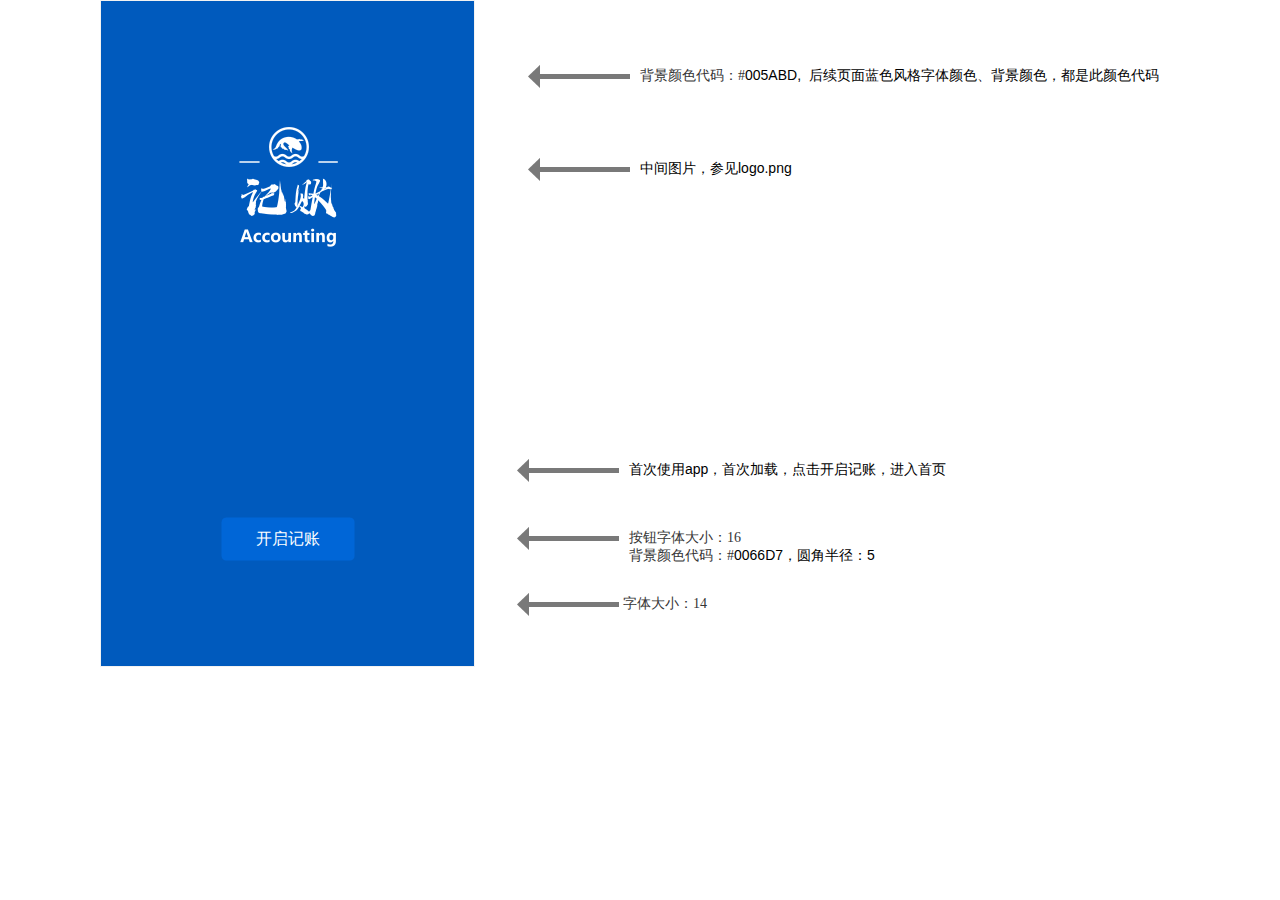
<file: 实验要求/期末/记账app原型/首次启动页.html>
﻿<!DOCTYPE html>
<html>
  <head>
    <title>首次启动页</title>
    <meta http-equiv="X-UA-Compatible" content="IE=edge"/>
    <meta http-equiv="content-type" content="text/html; charset=utf-8"/>
    <meta name="apple-mobile-web-app-capable" content="yes"/>
    <link href="resources/css/jquery-ui-themes.css" type="text/css" rel="stylesheet"/>
    <link href="resources/css/axure_rp_page.css" type="text/css" rel="stylesheet"/>
    <link href="data/styles.css" type="text/css" rel="stylesheet"/>
    <link href="files/首次启动页/styles.css" type="text/css" rel="stylesheet"/>
    <script src="resources/scripts/jquery-1.7.1.min.js"></script>
    <script src="resources/scripts/jquery-ui-1.8.10.custom.min.js"></script>
    <script src="resources/scripts/prototypePre.js"></script>
    <script src="data/document.js"></script>
    <script src="resources/scripts/prototypePost.js"></script>
    <script src="files/首次启动页/data.js"></script>
    <script type="text/javascript">
      $axure.utils.getTransparentGifPath = function() { return 'resources/images/transparent.gif'; };
      $axure.utils.getOtherPath = function() { return 'resources/Other.html'; };
      $axure.utils.getReloadPath = function() { return 'resources/reload.html'; };
    </script>
  </head>
  <body>
    <div id="base" class="">

      <!-- Unnamed (组合) -->
      <div id="u4" class="ax_default" data-left="100" data-top="0" data-width="375" data-height="667">

        <!-- Unnamed (矩形) -->
        <div id="u5" class="ax_default shape">
          <div id="u5_div" class=""></div>
          <!-- Unnamed () -->
          <div id="u6" class="text" style="display:none; visibility: hidden">
            <p><span></span></p>
          </div>
        </div>
      </div>

      <!-- Unnamed (图片) -->
      <div id="u7" class="ax_default _图片">
        <img id="u7_img" class="img " src="images/首次启动页/u7.png"/>
        <!-- Unnamed () -->
        <div id="u8" class="text" style="display:none; visibility: hidden">
          <p><span></span></p>
        </div>
      </div>

      <!-- Unnamed (矩形) -->
      <div id="u9" class="ax_default box_1">
        <img id="u9_img" class="img " src="images/首次启动页/u9.png"/>
        <!-- Unnamed () -->
        <div id="u10" class="text">
          <p><span>开启记账</span></p>
        </div>
      </div>

      <!-- Unnamed (矩形) -->
      <div id="u11" class="ax_default label">
        <div id="u11_div" class=""></div>
        <!-- Unnamed () -->
        <div id="u12" class="text">
          <p><span style="font-family:'微软雅黑';color:#353535;">背景颜色代码：#</span><span style="font-family:'Arial Normal', 'Arial';color:#000000;">005ABD,&nbsp; 后续页面蓝色风格字体颜色、背景颜色，都是此颜色代码</span></p>
        </div>
      </div>

      <!-- Unnamed (水平线) -->
      <div id="u13" class="ax_default arrow">
        <img id="u13_img" class="img " src="images/首次启动页/u13.png"/>
        <!-- Unnamed () -->
        <div id="u14" class="text" style="display:none; visibility: hidden">
          <p><span></span></p>
        </div>
      </div>

      <!-- Unnamed (矩形) -->
      <div id="u15" class="ax_default label">
        <div id="u15_div" class=""></div>
        <!-- Unnamed () -->
        <div id="u16" class="text">
          <p><span>中间图片，参见logo.png</span></p>
        </div>
      </div>

      <!-- Unnamed (水平线) -->
      <div id="u17" class="ax_default arrow">
        <img id="u17_img" class="img " src="images/首次启动页/u13.png"/>
        <!-- Unnamed () -->
        <div id="u18" class="text" style="display:none; visibility: hidden">
          <p><span></span></p>
        </div>
      </div>

      <!-- Unnamed (矩形) -->
      <div id="u19" class="ax_default label">
        <div id="u19_div" class=""></div>
        <!-- Unnamed () -->
        <div id="u20" class="text">
          <p><span style="font-family:'微软雅黑';color:#353535;">按钮字体大小：16</span></p><p><span style="font-family:'微软雅黑';color:#353535;">背景颜色代码：#</span><span style="font-family:'Arial Normal', 'Arial';color:#000000;">0066D7，圆角半径：5</span></p>
        </div>
      </div>

      <!-- Unnamed (水平线) -->
      <div id="u21" class="ax_default arrow">
        <img id="u21_img" class="img " src="images/首次启动页/u13.png"/>
        <!-- Unnamed () -->
        <div id="u22" class="text" style="display:none; visibility: hidden">
          <p><span></span></p>
        </div>
      </div>

      <!-- Unnamed (矩形) -->
      <div id="u23" class="ax_default label">
        <div id="u23_div" class=""></div>
        <!-- Unnamed () -->
        <div id="u24" class="text">
          <p><span>字体大小：14</span></p>
        </div>
      </div>

      <!-- Unnamed (水平线) -->
      <div id="u25" class="ax_default arrow">
        <img id="u25_img" class="img " src="images/首次启动页/u13.png"/>
        <!-- Unnamed () -->
        <div id="u26" class="text" style="display:none; visibility: hidden">
          <p><span></span></p>
        </div>
      </div>

      <!-- Unnamed (矩形) -->
      <div id="u27" class="ax_default label">
        <div id="u27_div" class=""></div>
        <!-- Unnamed () -->
        <div id="u28" class="text">
          <p><span>首次使用app，首次加载，点击开启记账，进入首页</span></p>
        </div>
      </div>

      <!-- Unnamed (水平线) -->
      <div id="u29" class="ax_default arrow">
        <img id="u29_img" class="img " src="images/首次启动页/u13.png"/>
        <!-- Unnamed () -->
        <div id="u30" class="text" style="display:none; visibility: hidden">
          <p><span></span></p>
        </div>
      </div>
    </div>
  </body>
</html>
</file>
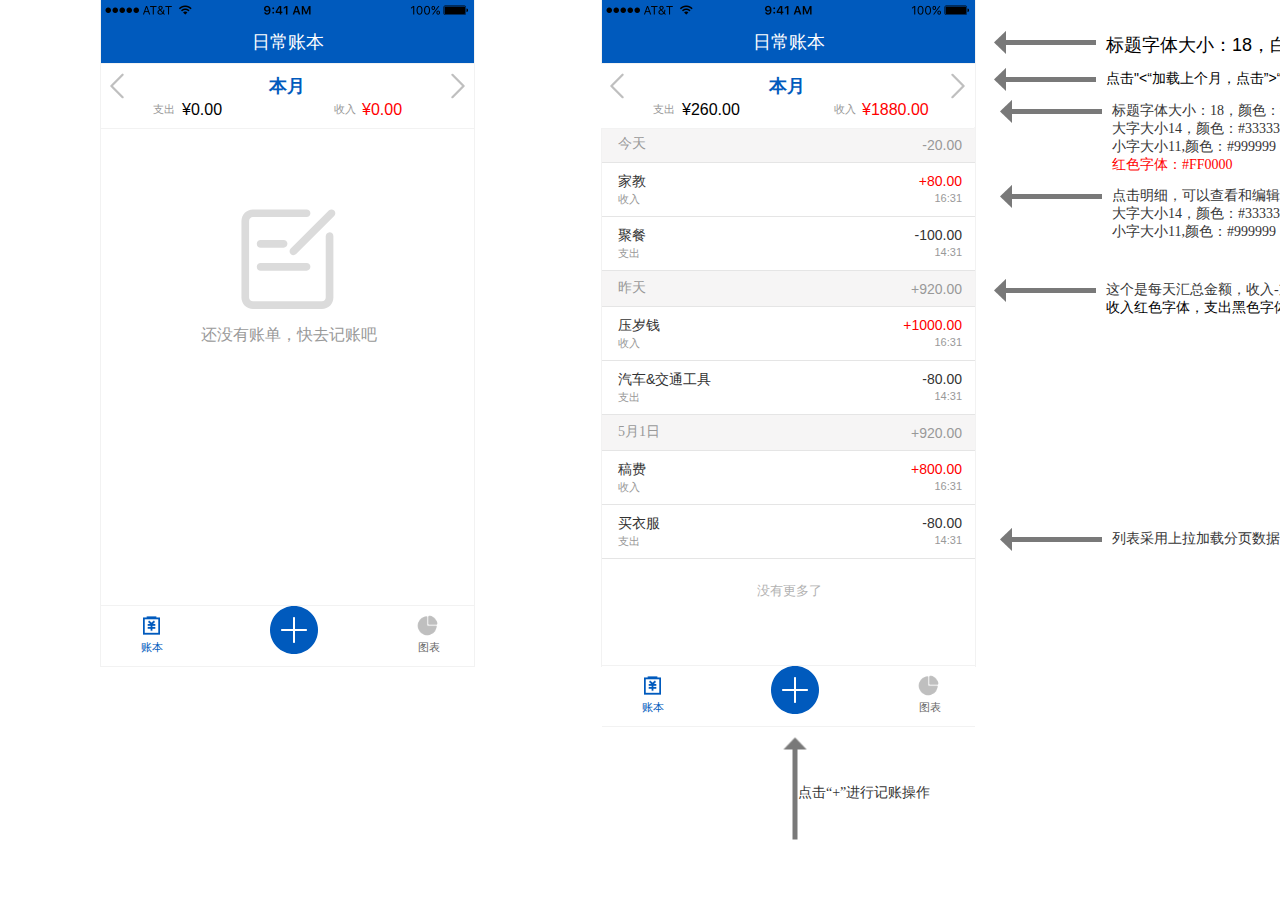
<file: 实验要求/期末/记账app原型/首页.html>
﻿<!DOCTYPE html>
<html>
  <head>
    <title>首页</title>
    <meta http-equiv="X-UA-Compatible" content="IE=edge"/>
    <meta http-equiv="content-type" content="text/html; charset=utf-8"/>
    <meta name="apple-mobile-web-app-capable" content="yes"/>
    <link href="resources/css/jquery-ui-themes.css" type="text/css" rel="stylesheet"/>
    <link href="resources/css/axure_rp_page.css" type="text/css" rel="stylesheet"/>
    <link href="data/styles.css" type="text/css" rel="stylesheet"/>
    <link href="files/首页/styles.css" type="text/css" rel="stylesheet"/>
    <script src="resources/scripts/jquery-1.7.1.min.js"></script>
    <script src="resources/scripts/jquery-ui-1.8.10.custom.min.js"></script>
    <script src="resources/scripts/prototypePre.js"></script>
    <script src="data/document.js"></script>
    <script src="resources/scripts/prototypePost.js"></script>
    <script src="files/首页/data.js"></script>
    <script type="text/javascript">
      $axure.utils.getTransparentGifPath = function() { return 'resources/images/transparent.gif'; };
      $axure.utils.getOtherPath = function() { return 'resources/Other.html'; };
      $axure.utils.getReloadPath = function() { return 'resources/reload.html'; };
    </script>
  </head>
  <body>
    <div id="base" class="">

      <!-- Unnamed (组合) -->
      <div id="u31" class="ax_default" data-left="100" data-top="0" data-width="375" data-height="667">

        <!-- Unnamed (矩形) -->
        <div id="u32" class="ax_default shape">
          <div id="u32_div" class=""></div>
          <!-- Unnamed () -->
          <div id="u33" class="text" style="display:none; visibility: hidden">
            <p><span></span></p>
          </div>
        </div>

        <!-- Unnamed (矩形) -->
        <div id="u34" class="ax_default box_2">
          <div id="u34_div" class=""></div>
          <!-- Unnamed () -->
          <div id="u35" class="text">
            <p><span>日常账本</span></p>
          </div>
        </div>

        <!-- Unnamed (图片) -->
        <div id="u36" class="ax_default image1">
          <img id="u36_img" class="img " src="images/首页/u36.png"/>
          <!-- Unnamed () -->
          <div id="u37" class="text" style="display:none; visibility: hidden">
            <p><span></span></p>
          </div>
        </div>
      </div>

      <!-- Unnamed (矩形) -->
      <div id="u38" class="ax_default box_2">
        <div id="u38_div" class=""></div>
        <!-- Unnamed () -->
        <div id="u39" class="text" style="display:none; visibility: hidden">
          <p><span></span></p>
        </div>
      </div>

      <!-- Unnamed (图片) -->
      <div id="u40" class="ax_default _图片">
        <img id="u40_img" class="img " src="images/首页/u40.png"/>
        <!-- Unnamed () -->
        <div id="u41" class="text" style="display:none; visibility: hidden">
          <p><span></span></p>
        </div>
      </div>

      <!-- Unnamed (组合) -->
      <div id="u42" class="ax_default" data-left="101" data-top="605" data-width="373" data-height="62">

        <!-- Unnamed (矩形) -->
        <div id="u43" class="ax_default box_2">
          <div id="u43_div" class=""></div>
          <!-- Unnamed () -->
          <div id="u44" class="text" style="display:none; visibility: hidden">
            <p><span></span></p>
          </div>
        </div>

        <!-- Unnamed (组合) -->
        <div id="u45" class="ax_default" data-left="140" data-top="614" data-width="23" data-height="40">

          <!-- Unnamed (矩形) -->
          <div id="u46" class="ax_default label selected">
            <div id="u46_div" class="selected"></div>
            <!-- Unnamed () -->
            <div id="u47" class="text">
              <p><span>账本</span></p>
            </div>
          </div>

          <!-- Unnamed (图片) -->
          <div id="u48" class="ax_default _图片 selected">
            <img id="u48_img" class="img " src="images/首页/u48_selected.png"/>
            <!-- Unnamed () -->
            <div id="u49" class="text" style="display:none; visibility: hidden">
              <p><span></span></p>
            </div>
          </div>
        </div>

        <!-- Unnamed (组合) -->
        <div id="u50" class="ax_default" data-left="270" data-top="606" data-width="48" data-height="48">

          <!-- Unnamed (图片) -->
          <div id="u51" class="ax_default _图片">
            <img id="u51_img" class="img " src="images/首页/u51.png"/>
            <!-- Unnamed () -->
            <div id="u52" class="text" style="display:none; visibility: hidden">
              <p><span></span></p>
            </div>
          </div>
        </div>

        <!-- Unnamed (组合) -->
        <div id="u53" class="ax_default" data-left="416" data-top="614" data-width="24" data-height="40">

          <!-- Unnamed (图片) -->
          <div id="u54" class="ax_default _图片">
            <img id="u54_img" class="img " src="images/首页/u54.png"/>
            <!-- Unnamed () -->
            <div id="u55" class="text" style="display:none; visibility: hidden">
              <p><span></span></p>
            </div>
          </div>

          <!-- Unnamed (矩形) -->
          <div id="u56" class="ax_default label">
            <div id="u56_div" class=""></div>
            <!-- Unnamed () -->
            <div id="u57" class="text">
              <p><span>图表</span></p>
            </div>
          </div>
        </div>
      </div>

      <!-- Unnamed (图片) -->
      <div id="u58" class="ax_default _图片">
        <img id="u58_img" class="img " src="images/首页/u58.png"/>
        <!-- Unnamed () -->
        <div id="u59" class="text" style="display:none; visibility: hidden">
          <p><span></span></p>
        </div>
      </div>

      <!-- Unnamed (矩形) -->
      <div id="u60" class="ax_default label">
        <div id="u60_div" class=""></div>
        <!-- Unnamed () -->
        <div id="u61" class="text">
          <p><span>还没有账单，快去记账吧</span></p>
        </div>
      </div>

      <!-- Unnamed (组合) -->
      <div id="u62" class="ax_default" data-left="601" data-top="0" data-width="375" data-height="667">

        <!-- Unnamed (矩形) -->
        <div id="u63" class="ax_default shape">
          <div id="u63_div" class=""></div>
          <!-- Unnamed () -->
          <div id="u64" class="text" style="display:none; visibility: hidden">
            <p><span></span></p>
          </div>
        </div>

        <!-- Unnamed (矩形) -->
        <div id="u65" class="ax_default box_2">
          <div id="u65_div" class=""></div>
          <!-- Unnamed () -->
          <div id="u66" class="text">
            <p><span>日常账本</span></p>
          </div>
        </div>

        <!-- Unnamed (图片) -->
        <div id="u67" class="ax_default image1">
          <img id="u67_img" class="img " src="images/首页/u36.png"/>
          <!-- Unnamed () -->
          <div id="u68" class="text" style="display:none; visibility: hidden">
            <p><span></span></p>
          </div>
        </div>
      </div>

      <!-- Unnamed (矩形) -->
      <div id="u69" class="ax_default box_2">
        <div id="u69_div" class=""></div>
        <!-- Unnamed () -->
        <div id="u70" class="text" style="display:none; visibility: hidden">
          <p><span></span></p>
        </div>
      </div>

      <!-- Unnamed (图片) -->
      <div id="u71" class="ax_default _图片">
        <img id="u71_img" class="img " src="images/首页/u40.png"/>
        <!-- Unnamed () -->
        <div id="u72" class="text" style="display:none; visibility: hidden">
          <p><span></span></p>
        </div>
      </div>

      <!-- Unnamed (组合) -->
      <div id="u73" class="ax_default" data-left="602" data-top="665" data-width="373" data-height="62">

        <!-- Unnamed (矩形) -->
        <div id="u74" class="ax_default box_2">
          <div id="u74_div" class=""></div>
          <!-- Unnamed () -->
          <div id="u75" class="text" style="display:none; visibility: hidden">
            <p><span></span></p>
          </div>
        </div>

        <!-- Unnamed (组合) -->
        <div id="u76" class="ax_default" data-left="641" data-top="674" data-width="23" data-height="40">

          <!-- Unnamed (矩形) -->
          <div id="u77" class="ax_default label selected">
            <div id="u77_div" class="selected"></div>
            <!-- Unnamed () -->
            <div id="u78" class="text">
              <p><span>账本</span></p>
            </div>
          </div>

          <!-- Unnamed (图片) -->
          <div id="u79" class="ax_default _图片 selected">
            <img id="u79_img" class="img " src="images/首页/u48_selected.png"/>
            <!-- Unnamed () -->
            <div id="u80" class="text" style="display:none; visibility: hidden">
              <p><span></span></p>
            </div>
          </div>
        </div>

        <!-- Unnamed (组合) -->
        <div id="u81" class="ax_default" data-left="771" data-top="666" data-width="48" data-height="48">

          <!-- Unnamed (图片) -->
          <div id="u82" class="ax_default _图片">
            <img id="u82_img" class="img " src="images/首页/u51.png"/>
            <!-- Unnamed () -->
            <div id="u83" class="text" style="display:none; visibility: hidden">
              <p><span></span></p>
            </div>
          </div>
        </div>

        <!-- Unnamed (组合) -->
        <div id="u84" class="ax_default" data-left="917" data-top="674" data-width="24" data-height="40">

          <!-- Unnamed (图片) -->
          <div id="u85" class="ax_default _图片">
            <img id="u85_img" class="img " src="images/首页/u54.png"/>
            <!-- Unnamed () -->
            <div id="u86" class="text" style="display:none; visibility: hidden">
              <p><span></span></p>
            </div>
          </div>

          <!-- Unnamed (矩形) -->
          <div id="u87" class="ax_default label">
            <div id="u87_div" class=""></div>
            <!-- Unnamed () -->
            <div id="u88" class="text">
              <p><span>图表</span></p>
            </div>
          </div>
        </div>
      </div>

      <!-- Unnamed (组合) -->
      <div id="u89" class="ax_default" data-left="602" data-top="127" data-width="373" data-height="144">

        <!-- Unnamed (组合) -->
        <div id="u90" class="ax_default" data-left="602" data-top="127" data-width="373" data-height="35">

          <!-- Unnamed (矩形) -->
          <div id="u91" class="ax_default box_2">
            <div id="u91_div" class=""></div>
            <!-- Unnamed () -->
            <div id="u92" class="text">
              <p><span>今天</span></p>
            </div>
          </div>

          <!-- Unnamed (矩形) -->
          <div id="u93" class="ax_default label">
            <div id="u93_div" class=""></div>
            <!-- Unnamed () -->
            <div id="u94" class="text">
              <p><span>-20.00</span></p>
            </div>
          </div>
        </div>

        <!-- Unnamed (组合) -->
        <div id="u95" class="ax_default" data-left="602" data-top="162" data-width="373" data-height="109">

          <!-- Unnamed (组合) -->
          <div id="u96" class="ax_default" data-left="602" data-top="162" data-width="373" data-height="55">

            <!-- Unnamed (矩形) -->
            <div id="u97" class="ax_default box_1">
              <div id="u97_div" class=""></div>
              <!-- Unnamed () -->
              <div id="u98" class="text" style="display:none; visibility: hidden">
                <p><span></span></p>
              </div>
            </div>

            <!-- Unnamed (矩形) -->
            <div id="u99" class="ax_default label">
              <div id="u99_div" class=""></div>
              <!-- Unnamed () -->
              <div id="u100" class="text">
                <p><span>家教</span></p>
              </div>
            </div>

            <!-- Unnamed (矩形) -->
            <div id="u101" class="ax_default label">
              <div id="u101_div" class=""></div>
              <!-- Unnamed () -->
              <div id="u102" class="text">
                <p><span>+80.00</span></p>
              </div>
            </div>

            <!-- Unnamed (矩形) -->
            <div id="u103" class="ax_default label">
              <div id="u103_div" class=""></div>
              <!-- Unnamed () -->
              <div id="u104" class="text">
                <p><span>收入</span></p>
              </div>
            </div>

            <!-- Unnamed (矩形) -->
            <div id="u105" class="ax_default label">
              <div id="u105_div" class=""></div>
              <!-- Unnamed () -->
              <div id="u106" class="text">
                <p><span>16:31</span></p>
              </div>
            </div>
          </div>

          <!-- Unnamed (组合) -->
          <div id="u107" class="ax_default" data-left="602" data-top="216" data-width="373" data-height="55">

            <!-- Unnamed (矩形) -->
            <div id="u108" class="ax_default box_1">
              <div id="u108_div" class=""></div>
              <!-- Unnamed () -->
              <div id="u109" class="text" style="display:none; visibility: hidden">
                <p><span></span></p>
              </div>
            </div>

            <!-- Unnamed (矩形) -->
            <div id="u110" class="ax_default label">
              <div id="u110_div" class=""></div>
              <!-- Unnamed () -->
              <div id="u111" class="text">
                <p><span>聚餐</span></p>
              </div>
            </div>

            <!-- Unnamed (矩形) -->
            <div id="u112" class="ax_default label">
              <div id="u112_div" class=""></div>
              <!-- Unnamed () -->
              <div id="u113" class="text">
                <p><span>-100.00</span></p>
              </div>
            </div>

            <!-- Unnamed (矩形) -->
            <div id="u114" class="ax_default label">
              <div id="u114_div" class=""></div>
              <!-- Unnamed () -->
              <div id="u115" class="text">
                <p><span>支出</span></p>
              </div>
            </div>

            <!-- Unnamed (矩形) -->
            <div id="u116" class="ax_default label">
              <div id="u116_div" class=""></div>
              <!-- Unnamed () -->
              <div id="u117" class="text">
                <p><span>14:31</span></p>
              </div>
            </div>
          </div>
        </div>
      </div>

      <!-- Unnamed (组合) -->
      <div id="u118" class="ax_default" data-left="602" data-top="271" data-width="373" data-height="144">

        <!-- Unnamed (组合) -->
        <div id="u119" class="ax_default" data-left="602" data-top="306" data-width="373" data-height="109">

          <!-- Unnamed (组合) -->
          <div id="u120" class="ax_default" data-left="602" data-top="306" data-width="373" data-height="55">

            <!-- Unnamed (矩形) -->
            <div id="u121" class="ax_default box_1">
              <div id="u121_div" class=""></div>
              <!-- Unnamed () -->
              <div id="u122" class="text" style="display:none; visibility: hidden">
                <p><span></span></p>
              </div>
            </div>

            <!-- Unnamed (矩形) -->
            <div id="u123" class="ax_default label">
              <div id="u123_div" class=""></div>
              <!-- Unnamed () -->
              <div id="u124" class="text">
                <p><span>压岁钱</span></p>
              </div>
            </div>

            <!-- Unnamed (矩形) -->
            <div id="u125" class="ax_default label">
              <div id="u125_div" class=""></div>
              <!-- Unnamed () -->
              <div id="u126" class="text">
                <p><span>+1000.00</span></p>
              </div>
            </div>

            <!-- Unnamed (矩形) -->
            <div id="u127" class="ax_default label">
              <div id="u127_div" class=""></div>
              <!-- Unnamed () -->
              <div id="u128" class="text">
                <p><span>收入</span></p>
              </div>
            </div>

            <!-- Unnamed (矩形) -->
            <div id="u129" class="ax_default label">
              <div id="u129_div" class=""></div>
              <!-- Unnamed () -->
              <div id="u130" class="text">
                <p><span>16:31</span></p>
              </div>
            </div>
          </div>

          <!-- Unnamed (组合) -->
          <div id="u131" class="ax_default" data-left="602" data-top="360" data-width="373" data-height="55">

            <!-- Unnamed (矩形) -->
            <div id="u132" class="ax_default box_1">
              <div id="u132_div" class=""></div>
              <!-- Unnamed () -->
              <div id="u133" class="text" style="display:none; visibility: hidden">
                <p><span></span></p>
              </div>
            </div>

            <!-- Unnamed (矩形) -->
            <div id="u134" class="ax_default label">
              <div id="u134_div" class=""></div>
              <!-- Unnamed () -->
              <div id="u135" class="text">
                <p><span>汽车&amp;交通工具</span></p>
              </div>
            </div>

            <!-- Unnamed (矩形) -->
            <div id="u136" class="ax_default label">
              <div id="u136_div" class=""></div>
              <!-- Unnamed () -->
              <div id="u137" class="text">
                <p><span>-80.00</span></p>
              </div>
            </div>

            <!-- Unnamed (矩形) -->
            <div id="u138" class="ax_default label">
              <div id="u138_div" class=""></div>
              <!-- Unnamed () -->
              <div id="u139" class="text">
                <p><span>支出</span></p>
              </div>
            </div>

            <!-- Unnamed (矩形) -->
            <div id="u140" class="ax_default label">
              <div id="u140_div" class=""></div>
              <!-- Unnamed () -->
              <div id="u141" class="text">
                <p><span>14:31</span></p>
              </div>
            </div>
          </div>
        </div>

        <!-- Unnamed (组合) -->
        <div id="u142" class="ax_default" data-left="602" data-top="271" data-width="373" data-height="35">

          <!-- Unnamed (矩形) -->
          <div id="u143" class="ax_default box_2">
            <div id="u143_div" class=""></div>
            <!-- Unnamed () -->
            <div id="u144" class="text">
              <p><span>昨天</span></p>
            </div>
          </div>

          <!-- Unnamed (矩形) -->
          <div id="u145" class="ax_default label">
            <div id="u145_div" class=""></div>
            <!-- Unnamed () -->
            <div id="u146" class="text">
              <p><span>+920.00</span></p>
            </div>
          </div>
        </div>
      </div>

      <!-- Unnamed (组合) -->
      <div id="u147" class="ax_default" data-left="602" data-top="415" data-width="373" data-height="144">

        <!-- Unnamed (组合) -->
        <div id="u148" class="ax_default" data-left="602" data-top="450" data-width="373" data-height="109">

          <!-- Unnamed (组合) -->
          <div id="u149" class="ax_default" data-left="602" data-top="450" data-width="373" data-height="55">

            <!-- Unnamed (矩形) -->
            <div id="u150" class="ax_default box_1">
              <div id="u150_div" class=""></div>
              <!-- Unnamed () -->
              <div id="u151" class="text" style="display:none; visibility: hidden">
                <p><span></span></p>
              </div>
            </div>

            <!-- Unnamed (矩形) -->
            <div id="u152" class="ax_default label">
              <div id="u152_div" class=""></div>
              <!-- Unnamed () -->
              <div id="u153" class="text">
                <p><span>稿费</span></p>
              </div>
            </div>

            <!-- Unnamed (矩形) -->
            <div id="u154" class="ax_default label">
              <div id="u154_div" class=""></div>
              <!-- Unnamed () -->
              <div id="u155" class="text">
                <p><span>+800.00</span></p>
              </div>
            </div>

            <!-- Unnamed (矩形) -->
            <div id="u156" class="ax_default label">
              <div id="u156_div" class=""></div>
              <!-- Unnamed () -->
              <div id="u157" class="text">
                <p><span>收入</span></p>
              </div>
            </div>

            <!-- Unnamed (矩形) -->
            <div id="u158" class="ax_default label">
              <div id="u158_div" class=""></div>
              <!-- Unnamed () -->
              <div id="u159" class="text">
                <p><span>16:31</span></p>
              </div>
            </div>
          </div>

          <!-- Unnamed (组合) -->
          <div id="u160" class="ax_default" data-left="602" data-top="504" data-width="373" data-height="55">

            <!-- Unnamed (矩形) -->
            <div id="u161" class="ax_default box_1">
              <div id="u161_div" class=""></div>
              <!-- Unnamed () -->
              <div id="u162" class="text" style="display:none; visibility: hidden">
                <p><span></span></p>
              </div>
            </div>

            <!-- Unnamed (矩形) -->
            <div id="u163" class="ax_default label">
              <div id="u163_div" class=""></div>
              <!-- Unnamed () -->
              <div id="u164" class="text">
                <p><span>买衣服</span></p>
              </div>
            </div>

            <!-- Unnamed (矩形) -->
            <div id="u165" class="ax_default label">
              <div id="u165_div" class=""></div>
              <!-- Unnamed () -->
              <div id="u166" class="text">
                <p><span>-80.00</span></p>
              </div>
            </div>

            <!-- Unnamed (矩形) -->
            <div id="u167" class="ax_default label">
              <div id="u167_div" class=""></div>
              <!-- Unnamed () -->
              <div id="u168" class="text">
                <p><span>支出</span></p>
              </div>
            </div>

            <!-- Unnamed (矩形) -->
            <div id="u169" class="ax_default label">
              <div id="u169_div" class=""></div>
              <!-- Unnamed () -->
              <div id="u170" class="text">
                <p><span>14:31</span></p>
              </div>
            </div>
          </div>
        </div>

        <!-- Unnamed (组合) -->
        <div id="u171" class="ax_default" data-left="602" data-top="415" data-width="373" data-height="35">

          <!-- Unnamed (矩形) -->
          <div id="u172" class="ax_default box_2">
            <div id="u172_div" class=""></div>
            <!-- Unnamed () -->
            <div id="u173" class="text">
              <p><span>5月1日</span></p>
            </div>
          </div>

          <!-- Unnamed (矩形) -->
          <div id="u174" class="ax_default label">
            <div id="u174_div" class=""></div>
            <!-- Unnamed () -->
            <div id="u175" class="text">
              <p><span>+920.00</span></p>
            </div>
          </div>
        </div>
      </div>

      <!-- Unnamed (矩形) -->
      <div id="u176" class="ax_default paragraph">
        <div id="u176_div" class=""></div>
        <!-- Unnamed () -->
        <div id="u177" class="text">
          <p><span>没有更多了</span></p>
        </div>
      </div>

      <!-- Unnamed (矩形) -->
      <div id="u178" class="ax_default label">
        <div id="u178_div" class=""></div>
        <!-- Unnamed () -->
        <div id="u179" class="text">
          <p><span>点击&quot;&lt;“加载上个月，点击”&gt;“加载下个月</span></p>
        </div>
      </div>

      <!-- Unnamed (水平线) -->
      <div id="u180" class="ax_default arrow">
        <img id="u180_img" class="img " src="images/首次启动页/u13.png"/>
        <!-- Unnamed () -->
        <div id="u181" class="text" style="display:none; visibility: hidden">
          <p><span></span></p>
        </div>
      </div>

      <!-- Unnamed (矩形) -->
      <div id="u182" class="ax_default label">
        <div id="u182_div" class=""></div>
        <!-- Unnamed () -->
        <div id="u183" class="text">
          <p><span>点击明细，可以查看和编辑记录</span></p><p><span>大字大小14，颜色：#333333</span></p><p><span>小字大小11,颜色：#999999</span></p>
        </div>
      </div>

      <!-- Unnamed (水平线) -->
      <div id="u184" class="ax_default arrow">
        <img id="u184_img" class="img " src="images/首次启动页/u13.png"/>
        <!-- Unnamed () -->
        <div id="u185" class="text" style="display:none; visibility: hidden">
          <p><span></span></p>
        </div>
      </div>

      <!-- Unnamed (矩形) -->
      <div id="u186" class="ax_default label">
        <div id="u186_div" class=""></div>
        <!-- Unnamed () -->
        <div id="u187" class="text">
          <p><span>列表采用上拉加载分页数据，如果所有页面加载完毕，则显示“没有更多了”</span></p>
        </div>
      </div>

      <!-- Unnamed (水平线) -->
      <div id="u188" class="ax_default arrow">
        <img id="u188_img" class="img " src="images/首次启动页/u13.png"/>
        <!-- Unnamed () -->
        <div id="u189" class="text" style="display:none; visibility: hidden">
          <p><span></span></p>
        </div>
      </div>

      <!-- Unnamed (矩形) -->
      <div id="u190" class="ax_default label">
        <div id="u190_div" class=""></div>
        <!-- Unnamed () -->
        <div id="u191" class="text">
          <p><span>标题字体大小：18，白色</span></p>
        </div>
      </div>

      <!-- Unnamed (水平线) -->
      <div id="u192" class="ax_default arrow">
        <img id="u192_img" class="img " src="images/首次启动页/u13.png"/>
        <!-- Unnamed () -->
        <div id="u193" class="text" style="display:none; visibility: hidden">
          <p><span></span></p>
        </div>
      </div>

      <!-- Unnamed (矩形) -->
      <div id="u194" class="ax_default box_2">
        <div id="u194_div" class=""></div>
        <!-- Unnamed () -->
        <div id="u195" class="text" style="display:none; visibility: hidden">
          <p><span></span></p>
        </div>
      </div>

      <!-- Unnamed (矩形) -->
      <div id="u196" class="ax_default box_2">
        <div id="u196_div" class=""></div>
        <!-- Unnamed () -->
        <div id="u197" class="text" style="display:none; visibility: hidden">
          <p><span></span></p>
        </div>
      </div>

      <!-- Unnamed (矩形) -->
      <div id="u198" class="ax_default box_2">
        <div id="u198_div" class=""></div>
        <!-- Unnamed () -->
        <div id="u199" class="text" style="display:none; visibility: hidden">
          <p><span></span></p>
        </div>
      </div>

      <!-- Unnamed (矩形) -->
      <div id="u200" class="ax_default box_2">
        <div id="u200_div" class=""></div>
        <!-- Unnamed () -->
        <div id="u201" class="text" style="display:none; visibility: hidden">
          <p><span></span></p>
        </div>
      </div>

      <!-- Unnamed (矩形) -->
      <div id="u202" class="ax_default box_2">
        <div id="u202_div" class=""></div>
        <!-- Unnamed () -->
        <div id="u203" class="text" style="display:none; visibility: hidden">
          <p><span></span></p>
        </div>
      </div>

      <!-- Unnamed (矩形) -->
      <div id="u204" class="ax_default box_2">
        <div id="u204_div" class=""></div>
        <!-- Unnamed () -->
        <div id="u205" class="text" style="display:none; visibility: hidden">
          <p><span></span></p>
        </div>
      </div>

      <!-- 月份控件 (动态面板) -->
      <div id="u206" class="ax_default" data-label="月份控件">
        <div id="u206_state0" class="panel_state" data-label="State1" style="">
          <div id="u206_state0_content" class="panel_state_content">

            <!-- Unnamed (组合) -->
            <div id="u207" class="ax_default" data-left="0" data-top="0" data-width="373" data-height="65">

              <!-- Unnamed (组合) -->
              <div id="u208" class="ax_default" data-left="0" data-top="0" data-width="373" data-height="65">

                <!-- Unnamed (矩形) -->
                <div id="u209" class="ax_default box_2">
                  <div id="u209_div" class=""></div>
                  <!-- Unnamed () -->
                  <div id="u210" class="text" style="display:none; visibility: hidden">
                    <p><span></span></p>
                  </div>
                </div>
              </div>

              <!-- 月份数字 (矩形) -->
              <div id="u211" class="ax_default label" data-label="月份数字">
                <div id="u211_div" class=""></div>
                <!-- Unnamed () -->
                <div id="u212" class="text">
                  <p><span>本月</span></p>
                </div>
              </div>

              <!-- Unnamed (组合) -->
              <div id="u213" class="ax_default" data-left="52" data-top="37" data-width="70" data-height="19">

                <!-- Unnamed (矩形) -->
                <div id="u214" class="ax_default label">
                  <div id="u214_div" class=""></div>
                  <!-- Unnamed () -->
                  <div id="u215" class="text">
                    <p><span>支出</span></p>
                  </div>
                </div>

                <!-- Unnamed (矩形) -->
                <div id="u216" class="ax_default label">
                  <div id="u216_div" class=""></div>
                  <!-- Unnamed () -->
                  <div id="u217" class="text">
                    <p><span>¥0.00</span></p>
                  </div>
                </div>
              </div>

              <!-- Unnamed (组合) -->
              <div id="u218" class="ax_default" data-left="233" data-top="37" data-width="69" data-height="19">

                <!-- Unnamed (矩形) -->
                <div id="u219" class="ax_default label">
                  <div id="u219_div" class=""></div>
                  <!-- Unnamed () -->
                  <div id="u220" class="text">
                    <p><span>收入</span></p>
                  </div>
                </div>

                <!-- Unnamed (矩形) -->
                <div id="u221" class="ax_default label">
                  <div id="u221_div" class=""></div>
                  <!-- Unnamed () -->
                  <div id="u222" class="text">
                    <p><span>¥0.00</span></p>
                  </div>
                </div>
              </div>

              <!-- Unnamed (矩形) -->
              <div id="u223" class="ax_default label">
                <div id="u223_div" class=""></div>
                <!-- Unnamed () -->
                <div id="u224" class="text" style="display:none; visibility: hidden">
                  <p><span></span></p>
                </div>
              </div>

              <!-- 上月 (图片) -->
              <div id="u225" class="ax_default _图片" data-label="上月">
                <img id="u225_img" class="img " src="images/首页/上月_u225.png"/>
                <!-- Unnamed () -->
                <div id="u226" class="text" style="display:none; visibility: hidden">
                  <p><span></span></p>
                </div>
              </div>

              <!-- 下月 (图片) -->
              <div id="u227" class="ax_default _图片" data-label="下月">
                <img id="u227_img" class="img " src="images/首页/下月_u227.png"/>
                <!-- Unnamed () -->
                <div id="u228" class="text" style="display:none; visibility: hidden">
                  <p><span></span></p>
                </div>
              </div>
            </div>
          </div>
        </div>
      </div>

      <!-- 月份控件 (动态面板) -->
      <div id="u229" class="ax_default" data-label="月份控件">
        <div id="u229_state0" class="panel_state" data-label="State1" style="">
          <div id="u229_state0_content" class="panel_state_content">

            <!-- Unnamed (组合) -->
            <div id="u230" class="ax_default" data-left="0" data-top="0" data-width="373" data-height="65">

              <!-- Unnamed (组合) -->
              <div id="u231" class="ax_default" data-left="0" data-top="0" data-width="373" data-height="65">

                <!-- Unnamed (矩形) -->
                <div id="u232" class="ax_default box_2">
                  <div id="u232_div" class=""></div>
                  <!-- Unnamed () -->
                  <div id="u233" class="text" style="display:none; visibility: hidden">
                    <p><span></span></p>
                  </div>
                </div>
              </div>

              <!-- 月份数字 (矩形) -->
              <div id="u234" class="ax_default label" data-label="月份数字">
                <div id="u234_div" class=""></div>
                <!-- Unnamed () -->
                <div id="u235" class="text">
                  <p><span>本月</span></p>
                </div>
              </div>

              <!-- Unnamed (矩形) -->
              <div id="u236" class="ax_default label">
                <div id="u236_div" class=""></div>
                <!-- Unnamed () -->
                <div id="u237" class="text">
                  <p><span>支出</span></p>
                </div>
              </div>

              <!-- Unnamed (矩形) -->
              <div id="u238" class="ax_default label">
                <div id="u238_div" class=""></div>
                <!-- Unnamed () -->
                <div id="u239" class="text">
                  <p><span>收入</span></p>
                </div>
              </div>

              <!-- Unnamed (矩形) -->
              <div id="u240" class="ax_default label">
                <div id="u240_div" class=""></div>
                <!-- Unnamed () -->
                <div id="u241" class="text">
                  <p><span>¥260.00</span></p>
                </div>
              </div>

              <!-- Unnamed (矩形) -->
              <div id="u242" class="ax_default label">
                <div id="u242_div" class=""></div>
                <!-- Unnamed () -->
                <div id="u243" class="text">
                  <p><span>¥1880.00</span></p>
                </div>
              </div>

              <!-- Unnamed (矩形) -->
              <div id="u244" class="ax_default label">
                <div id="u244_div" class=""></div>
                <!-- Unnamed () -->
                <div id="u245" class="text" style="display:none; visibility: hidden">
                  <p><span></span></p>
                </div>
              </div>

              <!-- 上月 (图片) -->
              <div id="u246" class="ax_default _图片" data-label="上月">
                <img id="u246_img" class="img " src="images/首页/上月_u225.png"/>
                <!-- Unnamed () -->
                <div id="u247" class="text" style="display:none; visibility: hidden">
                  <p><span></span></p>
                </div>
              </div>

              <!-- 下月 (图片) -->
              <div id="u248" class="ax_default _图片" data-label="下月">
                <img id="u248_img" class="img " src="images/首页/下月_u227.png"/>
                <!-- Unnamed () -->
                <div id="u249" class="text" style="display:none; visibility: hidden">
                  <p><span></span></p>
                </div>
              </div>
            </div>
          </div>
        </div>
      </div>

      <!-- Unnamed (矩形) -->
      <div id="u250" class="ax_default label">
        <div id="u250_div" class=""></div>
        <!-- Unnamed () -->
        <div id="u251" class="text">
          <p><span style="font-family:'微软雅黑';color:#353535;">这个是每天汇总金额，收入-支出，背景颜色：#</span><span style="font-family:'Arial Normal', 'Arial';color:#000000;">F6F5F5</span></p><p><span style="font-family:'Arial Normal', 'Arial';color:#000000;">收入红色字体，支出黑色字体</span></p>
        </div>
      </div>

      <!-- Unnamed (水平线) -->
      <div id="u252" class="ax_default arrow">
        <img id="u252_img" class="img " src="images/首次启动页/u13.png"/>
        <!-- Unnamed () -->
        <div id="u253" class="text" style="display:none; visibility: hidden">
          <p><span></span></p>
        </div>
      </div>

      <!-- Unnamed (矩形) -->
      <div id="u254" class="ax_default label">
        <div id="u254_div" class=""></div>
        <!-- Unnamed () -->
        <div id="u255" class="text">
          <p><span style="font-family:'微软雅黑';color:#353535;">标题字体大小：18，颜色：#</span><span style="font-family:'Arial Normal', 'Arial';color:#000000;">005ABD</span></p><p><span style="font-family:'微软雅黑';color:#353535;">大字大小14，颜色：#333333</span></p><p><span style="font-family:'微软雅黑';color:#353535;">小字大小11,颜色：#999999</span></p><p><span style="font-family:'微软雅黑';color:#FF0000;">红色字体：#FF0000</span></p>
        </div>
      </div>

      <!-- Unnamed (水平线) -->
      <div id="u256" class="ax_default arrow">
        <img id="u256_img" class="img " src="images/首次启动页/u13.png"/>
        <!-- Unnamed () -->
        <div id="u257" class="text" style="display:none; visibility: hidden">
          <p><span></span></p>
        </div>
      </div>

      <!-- Unnamed (矩形) -->
      <div id="u258" class="ax_default label">
        <div id="u258_div" class=""></div>
        <!-- Unnamed () -->
        <div id="u259" class="text">
          <p><span>点击“+”进行记账操作</span></p>
        </div>
      </div>

      <!-- Unnamed (水平线) -->
      <div id="u260" class="ax_default arrow">
        <img id="u260_img" class="img " src="images/首次启动页/u13.png"/>
        <!-- Unnamed () -->
        <div id="u261" class="text" style="display:none; visibility: hidden">
          <p><span></span></p>
        </div>
      </div>
    </div>
  </body>
</html>
</file>
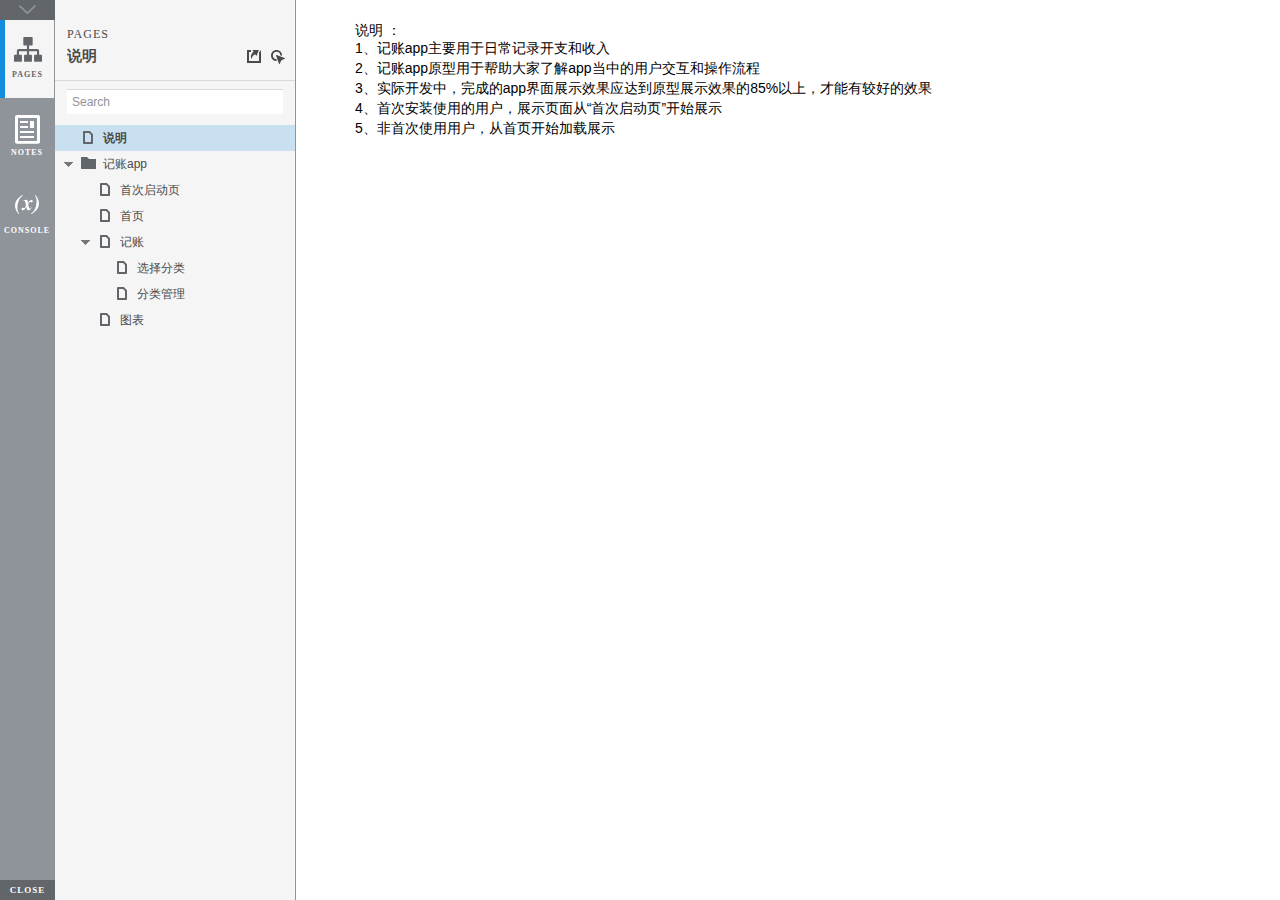
<file: 实验要求/期末/记账app原型/resources/reload.html>
﻿<html>
	<head>
		<title></title>
	</head>
	<body>
	
	<script language="javascript">
	function getUrl() {
      var query = window.location.hash.substring(1);
      var vars = query.split("&&&");
      for (var i=0;i<vars.length;i++) {
        var url = vars[i];
        return decodeURI(url).replace("html%23","html#");
      } 
    }

    var rel = '../';
    var url = getUrl();
    if (url.indexOf(":") > 0 && url.indexOf(":") < 10) rel = '';
	self.location.href = rel + url;
	</script>
	
	</body>
</html>
</file>
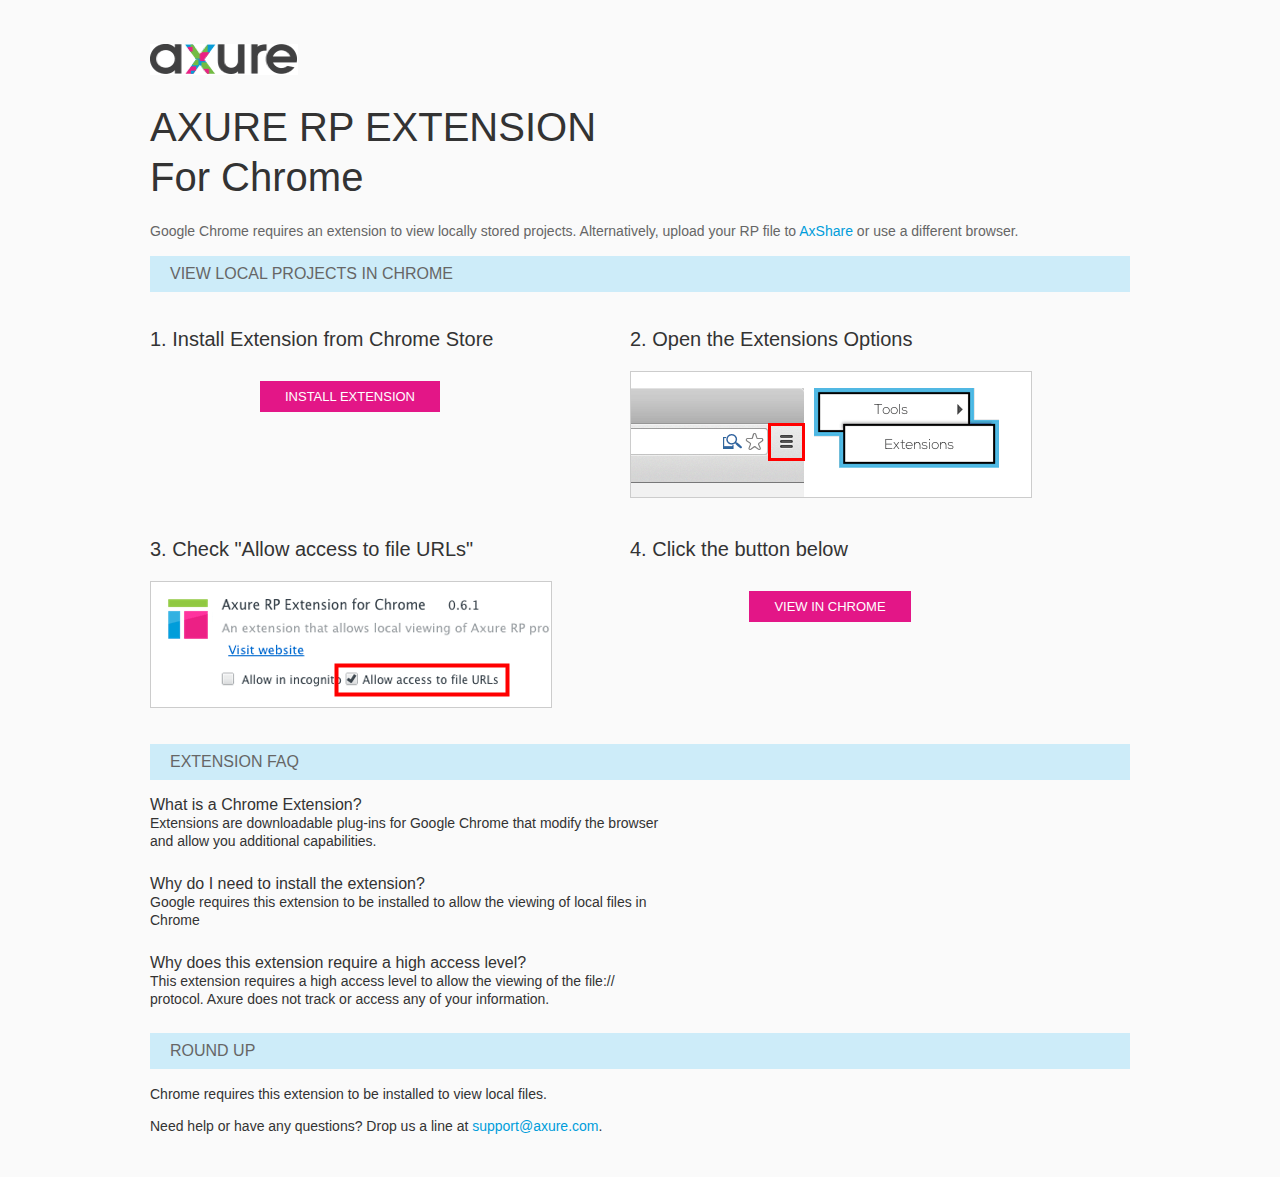
<file: 实验要求/期末/记账app原型/resources/chrome/chrome.html>
<html>
<head>
    <title>Install the Axure RP Chrome Extension</title>
    <style type="text/css">
        *
        {
            font-family: Helvetica, Arial, sans-serif;
        }
        body
        {
            text-align: center;
            background-color: #fafafa;
        }
        p
        {
            font-size: 14px;
            line-height: 18px;
            color: #333333;
        }
        div.container
        {
            width: 980px;
            margin-left: auto;
            margin-right: auto;
            text-align: left;
        }
        a
        {
            text-decoration: none;
            color: #009dda;
        }
        .button
        {
            background: #E31687;
            font: normal 16px Arial, sans-serif;
            color: #FFFFFF;
            padding: 8px 25px 8px 25px;
            border: 0;
            display: inline-block;
            margin-top: 10px;
            text-transform: uppercase;
            font-size: 13px;
        }
        a:hover.button
        {
            opacity: .8;
        }
        div.left
        {
            width: 400px;
            float: left;
            margin-right: 80px;
        }
        div.right
        {
            width: 400px;
            float: left;
        }
        div.buttonContainer
        {
            text-align: center;
        }
        h1
        {
            font-size: 40px;
            color: #333333;
            line-height: 50px;
            margin-bottom: 20px;
            font-weight: normal;
        }
        h2
        {
            font-size: 38px;
            font-weight: normal;
            color: #08639C;
            text-align: center;
        }
        h3
        {
            font-size: 20px;
            color: #333333;
            font-weight: normal;
        }
        .heading
        {
            background-color: #cdecf9;
            height: 36px;
            line-height: 36px;
            padding-left: 20px;
            font-size: 16px;
            color: #666666;
        }
        span.faq
        {
            font-size: 16px;
            font-weight: normal;
            color: #333333;
            display: block;
        }
    </style>
</head>
<body>
    <div class="container">
        <br />
        <br />
        <img src="axure_logo.gif" alt="axure" />
        <br />
        <h1>
            AXURE RP EXTENSION<br />
            For Chrome</h1>
        <p style="font-size: 14px; color: #666666; margin-top: 10px;">
            Google Chrome requires an extension to view locally stored projects. Alternatively,
            upload your RP file to <a href="https://share.axure.com">AxShare</a> or use a different
            browser.</p>
        <h3 class="heading">
            VIEW LOCAL PROJECTS IN CHROME</h3>
        <div class="left">
            <h3>
                1. Install Extension from Chrome Store</h3>
            <div class="buttonContainer">
                <a class="button" href="https://chrome.google.com/webstore/detail/dogkpdfcklifaemcdfbildhcofnopogp"
                    target="_blank">Install Extension</a>
            </div>
        </div>
        <div class="right">
            <h3>
                2. Open the Extensions Options</h3>
            <img src="extensions_menu.gif" alt="extensions" />
        </div>
        <div style="clear: both; height: 20px;">
            &nbsp;</div>
        <div class="left">
            <h3>
                3. Check "Allow access to file URLs"</h3>
            <img src="allow_access.gif" alt="allow access" />
        </div>
        <div class="right">
            <h3>
                4. Click the button below</h3>
            <div class="buttonContainer">
                <a class="button" href="../../start.html">View in Chrome</a>
            </div>
        </div>
        <div style="clear: both; height: 20px;">
        </div>
        <h3 class="heading">
            EXTENSION FAQ</h3>
        <p>
            <span class="faq">What is a Chrome Extension?</span> Extensions are downloadable
            plug-ins for Google Chrome that modify the browser<br />
            and allow you additional capabilities.
        </p>
        <p style="margin-top: 25px;">
            <span class="faq">Why do I need to install the extension?</span> Google requires
            this extension to be installed to allow the viewing of local files in<br />
            Chrome
        </p>
        <p style="margin-top: 25px; margin-bottom: 25px;">
            <span class="faq">Why does this extension require a high access level?</span> This
            extension requires a high access level to allow the viewing of the file://<br />
            protocol. Axure does not track or access any of your information.
        </p>
        <h3 class="heading">
            ROUND UP</h3>
        <p>
            Chrome requires this extension to be installed to view local files.</p>
        <p>
            Need help or have any questions? Drop us a line at <a href="mailto:support@axure.com">
                support@axure.com</a>.
        </p>
        <div style="clear: both; height: 20px;">
        </div>
    </div>
</body>
</html>
</file>
<file: 实验要求/期末/记账app原型/resources/css/default.css>
﻿body {
  font-family : Arial, Helvetica, Sans-Serif;
  background-color: #8f949a;
  overflow:hidden;
}
a {
  cursor: pointer;
}

input[type="radio"], input[type="checkbox"] {
    margin: 0px 9px 0px 0px;
    vertical-align: bottom;
}

input {
    -webkit-box-sizing: border-box;
    -moz-box-sizing: border-box;
    box-sizing: border-box;
}

#maximizePanelContainer {
  font-size: 4px;
  position:absolute;
  left: 0px;
  top: 0px;
  width: 55px;
  height: 20px;
  overflow: visible;
  z-index: 1000;
}
#maximizePanelOver {
    position: absolute;
    left: 0px;
    top: 0px;
    width: 55px;
    height: 20px;
}
.maximizePanel {
    position: absolute;
    left: 0px;
    top: 0px;
    width: 55px;
    height: 20px;
    background: #a2a2a2 url('../images/expand.png') no-repeat center center;
    background: url('../images/expand.svg') no-repeat center center, linear-gradient(rgba(200,200,200,.5),rgba(200,200,200,.5));
    cursor: pointer;
}

#interfaceControlFrameMinimizeContainer {
  position:absolute;
    top: 0px;
    left: 0px;
  font-size: 2px; /*for IE*/
  text-align: right;
  z-index: 100;
    height: 20px;
    width: 55px;
    background-color: #62666b;
}
#interfaceControlFrameMinimizeContainer a {
    display: inline-block;
    width: 55px;
    height: 20px;
    font-size: 2px;
    background: url('../images/close.png') no-repeat center center;
    background: url('../images/close.svg') no-repeat center center, linear-gradient(transparent,transparent);
    text-decoration: none;
}

.hashover #interfaceControlFrameMinimizeContainer a:hover {
    background: url('../images/close_hover.png') no-repeat center center;
    background: url('../images/close_hover.svg') no-repeat center center, linear-gradient(transparent,transparent);
}

#interfaceControlFrame {
    margin: 0px 0px 0px 55px;
}

#interfaceControlFrameCloseContainer {
    /*display: none;*/
    position:absolute;
    bottom: 0px;
    left: 0px;
    font-size: 9px;
    font-family: 'Trebuchet MS';
    font-weight: bold;
    letter-spacing: 1px;
    z-index: 100;
    width: 55px;
    background-color: #62666b;
    text-align: center;  
}
#interfaceControlFrameCloseContainer a {
    display: inline-block;
    width: 55px;
    color: #ffffff;
    padding: 5px 0px;
}

#interfaceControlFrameHeader li a {
    display: block;
    width: 54px;
    height: 78px;
    text-align: center;
    padding-top: 50px;
    outline: none;
    margin-right: 1px;
    text-decoration: none;
    color: #ffffff;
    white-space: nowrap;
    background-color: transparent;
    background-repeat: no-repeat;
    background-position: 50% 17px;
    box-sizing: border-box;
    -moz-box-sizing: border-box;
    -webkit-box-sizing: border-box;
    border-left: 4px solid transparent;
    border-right: 4px solid transparent;
}

.hashover #interfaceControlFrameHeader li a:hover {
    background-color: transparent;
    background-repeat: no-repeat;
    background-position: 50% 17px;
    color: #c2c2c2;
}

#interfaceControlFrameHeader li a.selected, #interfaceControlFrameHeader li a.selected:hover {
    background-color: #f5f5f5;
    background-repeat: no-repeat;
    background-position: 50% 17px;
    color: #62666b;
    border-left: 5px solid #138CDD;
}

#interfaceControlFrameHeaderContainer {
    float: left;
    overflow: visible;
    width: 55px;
    margin-left: -55px;
    margin-top: 20px;
}

#interfaceControlFrameHeader {
    position: relative;
    list-style: none;
    font-size: 8px;
    z-index: 50;
    font-family: 'Trebuchet MS';
    font-weight: bold;
    letter-spacing: 1px;
}

#interfaceControlFrameContainer {
    float: right;
    background-color: #f5f5f5;
    overflow: hidden;
    width: 100%;
}

#interfaceControlFrameLogoContainer {
  background-color: White;
  padding: 20px 10px 10px 10px;
  overflow: hidden;
}

#interfaceControlFrameLogoImageContainer {
  text-align: center;
}

#interfaceControlFrameLogoCaptionContainer {
  text-align: center;
  margin: 5px 10px 0px 10px;
  font-size: 12px;
  color: #4a4a4a;
}

#logoImage {
    width: 100%;
}

.emptyStateContainer {
    text-align: center;
    padding: 0px 10px;
    margin-top: 32px
}

.emptyStateTitle {
    margin: 0px 0px 9px 0px;
    font-weight: bold;
}

.emptyStateContent {
    line-height: 16px;
}

.dottedDivider {
    height: 2px;
    margin: 15px 0px 15px 0px;
    background: url('../images/divider.png') no-repeat center center;
    background: url('../images/divider.svg') no-repeat center center, linear-gradient(transparent,transparent);
}

.nondottedDivider {
    height: 2px;
    margin: 9px 0px 9px 0px;
}
</file>
<file: 实验要求/期末/记账app原型/plugins/sitemap/styles/sitemap.css>
﻿
#sitemapHost {
    font-size: 12px;
    color:#4a4a4a;
    height: 100%;
}

#sitemapHostBtn a {
    background: url('images/sitemap_on.png');
    background: url('images/sitemap_on.svg'),linear-gradient(transparent, transparent);
}

.hashover #sitemapHostBtn a:hover {
    background: url('images/sitemap_hover.png');
    background: url('images/sitemap_hover.svg'),linear-gradient(transparent, transparent);
}

#sitemapHostBtn a.selected, #sitemapHostBtn a.selected:hover {
    background: url('images/sitemap_off.png');
    background: url('images/sitemap_off.svg'),linear-gradient(transparent, transparent);
}

#sitemapHost .pageButtonHeader {
    top: -27px;
}

#sitemapTreeContainer {
    overflow: auto;
    width: 100%;
    height: 100%;
    -webkit-overflow-scrolling: touch;
}

.sitemapTree {
    margin: 0px 0px 10px 0px;
    overflow:visible;
}

.sitemapTree ul {
    list-style-type: none;
    margin: 0px 0px 0px 0px;
    padding-left: 0px;
}

.sitemapPlusMinusLink 
{
}

.sitemapMinus 
{
	vertical-align:middle;
    background: url('images/minus.gif');
    background-repeat: no-repeat;
	margin-right: 3px;	
	margin-bottom: 1px;
    height:9px;
    width:9px;
    display:inline-block;
}

.sitemapPlus 
{
	vertical-align:middle;
    background: url('images/plus.gif');
    background-repeat: no-repeat;
	margin-right: 3px;	
	margin-bottom: 1px;
	height:9px;
    width:9px;
    display:inline-block;
}

.sitemapPageLink 
{
    margin-left: 0px;
}

.sitemapPageIcon 
{
	margin: 0px 0px -3px 4px;
    width: 16px;
    height: 16px;
    display: inline-block;
    background: url('images/page.png') no-repeat center center;
    background: url('images/page.svg') no-repeat center center, linear-gradient(transparent,transparent);
}

.sitemapFlowIcon
{
    background: url('images/flow.png') no-repeat center center;
    background: url('images/flow.svg') no-repeat center center, linear-gradient(transparent,transparent);
}

.sitemapFolderIcon
{
    background: url('images/folder_closed.png') no-repeat center center;
    background: url('images/folder_closed.svg') no-repeat center center, linear-gradient(transparent,transparent);
}

.sitemapFolderOpenIcon
{
    background: url('images/folder_open.png') no-repeat center center;
    background: url('images/folder_open.svg') no-repeat center center, linear-gradient(transparent,transparent);
}

.sitemapPageName 
{
    margin-left: 7px;
}

.sitemapNode 
{
    /*margin:4px 0px 4px 0px;*/
    white-space:nowrap;
}

.sitemapPageLinkContainer {
    /*display: inline-block;*/
    margin-left: 0px;
    padding: 4px 0px 4px 0px;
}
/*
.sitemapNode div
{
	padding-top: 1px; 
	padding-bottom: 3px;
    padding-left: 20px;
	height: 14px;
}
*/

.sitemapExpandableNode 
{
	margin-left: 0px;
}

.sitemapHighlight 
{
    /*display: inline-block;*/
	background-color : #C8E0F0;
    font-weight: bold;
}

.sitemapGreyedName
{
	color: #AAA;
}


.pluginNameHeader
{
    font-family: 'Trebuchet MS';
	font-size: 12px;
    letter-spacing: 1px;
	/*font-weight: bold;*/
	white-space: nowrap;
    margin-bottom: 5px;
}

.pageNameHeader
{
    font-family: 'Trebuchet MS';
    /*display: inline-block;*/
    /*float: left;*/
	font-size: 15px;
	font-weight: bold;
	/*height: 23px;*/
    padding-right: 77px;
	white-space: nowrap;
    overflow: hidden;
    text-overflow: ellipsis;
}

.pageButtonHeader
{
    float: right;
    position: relative;
    /*width: 72px;*/
	height: 24px;
    top: -22px;
    margin-bottom: -24px;
}

.sitemapHeader
{
    padding-top: 27px;
    border-bottom: 1px solid #d9d9d9;
    min-width: 110px;
}

.sitemapToolbar {
    margin: 0px 5px 14px 12px;
}

.sitemapToolbarButton
{
    float: left;
    width: 22px;
    height: 22px;
    border: 1px solid transparent;
}

#linksButton {
    background: url('images/share.png') no-repeat center center;
    background: url('images/share.svg') no-repeat center center, linear-gradient(transparent,transparent);
}

#linksButton:hover {
    background: url('images/share_hover.png') no-repeat center center;
    background: url('images/share_hover.svg') no-repeat center center, linear-gradient(transparent,transparent);
}

#linksButton.sitemapToolbarButtonSelected, .hashover #linksButton.sitemapToolbarButtonSelected:hover {
    background: url('images/share_on.png') no-repeat center center;
    background: url('images/share_on.svg') no-repeat center center, linear-gradient(transparent,transparent);
}

#adaptiveButton {
    background: url('images/views.png') no-repeat center center;
    background: url('images/views.svg') no-repeat center center, linear-gradient(transparent,transparent);
}

#adaptiveButton:hover {
    background: url('images/views_hover.png') no-repeat center center;
    background: url('images/views_hover.svg') no-repeat center center, linear-gradient(transparent,transparent);
}

#adaptiveButton.sitemapToolbarButtonSelected, #adaptiveButton.sitemapToolbarButtonSelected:hover {
    background: url('images/views_on.png') no-repeat center center;
    background: url('images/views_on.svg') no-repeat center center, linear-gradient(transparent,transparent);
}

#highlightInteractiveButton {
    background: url('images/hotspots.png') no-repeat center center;
    background: url('images/hotspots.svg') no-repeat center center, linear-gradient(transparent,transparent);
    margin-top: 1px;
}

#highlightInteractiveButton:hover {
    background: url('images/hotspots_hover.png') no-repeat center center;
    background: url('images/hotspots_hover.svg') no-repeat center center, linear-gradient(transparent,transparent);
}

#highlightInteractiveButton.sitemapToolbarButtonSelected, #highlightInteractiveButton.sitemapToolbarButtonSelected:hover {
    background: url('images/hotspots_on.png') no-repeat center center;
    background: url('images/hotspots_on.svg') no-repeat center center, linear-gradient(transparent,transparent);
}

/*#variablesButton {
    background: url('images/229_variables_16.png') no-repeat center center;
}*/

#searchButton {
    background: url('images/232_search_16.png') no-repeat center center;
}

.sitemapLinkContainer
{
	margin-top: 8px;
	padding-right: 5px;
	/*font-size: 12px;*/
}

.sitemapLinkField 
{
	width: 100%;
	font-size: 12px;
	margin-top: 3px;
    padding: 5px;
}

.sitemapRadioSelected {
    font-weight: bold;
}

.sitemapOptionContainer
{
	margin-top: 8px;
	padding-right: 5px;
	/*font-size: 12px;*/
}

#sitemapOptionsDiv
{
	margin-top: 10px;
	/*margin-left: 16px;*/
}

#viewSelectDiv
{
    padding: 2px 0px 0px 0px;
	/*margin-left: 5px;*/
}

#viewSelect
{
	width: 70%;
}

.sitemapUrlOption
{
	padding-bottom: 8px;
}

.optionLabel
{
	font-size: 12px;
}

.sitemapPopupContainer
{
    display: none;
    position: absolute;
	background-color: #F4F4F4;
	border: 1px solid #B9B9B9;
	padding: 5px 5px 5px 5px;
	margin: 5px 0px 0px 5px;
    z-index: 1;
}

#sitemapLinksContainer {
    border-top: 1px solid #d9d9d9;
    padding: 10px;
    margin-left: 0px;
    /*line-height: 18px;*/
}

#adaptiveViewsContainer {
    border-top: 1px solid #d9d9d9;
    padding: 10px;
    margin-left: 0px;
    line-height: 18px;
}

.adaptiveViewOption
{
	padding: 2px;
}

.adaptiveViewOption:hover
{ 
	background-color: rgb(204,235,248);
	cursor: pointer;
}

.currentAdaptiveView {
    font-weight: bold;
}

.adaptiveCheckboxDiv {
	height: 15px;
	width: 15px;
	float: left;
}

.checkedAdaptive {
	background: url('images/adaptivecheck.png') no-repeat center center;
}

/*#variablesContainer 
{
	max-height: 350px;
	overflow: auto;
}*/

/*#variablesClearLink 
{
	color: #069;
	left: 5px;
}*/

#searchDiv {
    padding: 8px 12px 11px 12px;
}

#searchBox {
    width: 100%;
    border: none;
    border-top: 1px solid #d9d9d9;
    /*border-bottom: 1px solid #d9d9d9;*/
    padding: 5px;
    font-size: 12px;
}

.searchBoxHint 
{
	color: #8f949a;
	/*font-style: italic;*/
}

#sitemapLinksPageName
{
	font-weight: bold;
}

#sitemapOptionsHeader
{
	font-weight: bold;
}
</file>
<file: 实验要求/期末/记账app原型/plugins/page_notes/styles/page_notes.css>
﻿#pageNotesHost {
    font-size: 12px;
    color:#4a4a4a;
    height: 100%;
}

#pageNotesHostBtn a {
    background: url('images/notes_on.png');
    background: url('images/notes_on.svg'),linear-gradient(transparent, transparent);
}

.hashover #pageNotesHostBtn a:hover {
    background: url('images/notes_hover.png');
    background: url('images/notes_hover.svg'),linear-gradient(transparent, transparent);
}

#pageNotesHostBtn a.selected, #pageNotesHostBtn a.selected:hover {
    background: url('images/notes_off.png');
    background: url('images/notes_off.svg'),linear-gradient(transparent, transparent);
}

#footnotesButton {
    background: url('images/footnotes.png') no-repeat center center;
    background: url('images/footnotes.svg') no-repeat center center,linear-gradient(transparent, transparent);
}

#footnotesButton:hover {
    background: url('images/footnotes_hover.png') no-repeat center center;
    background: url('images/footnotes_hover.svg') no-repeat center center,linear-gradient(transparent, transparent);
}

#footnotesButton.sitemapToolbarButtonSelected, #footnotesButton.sitemapToolbarButtonSelected:hover {
    background: url('images/footnotes_on.png') no-repeat center center;
    background: url('images/footnotes_on.svg') no-repeat center center,linear-gradient(transparent, transparent);
}

.nextPageButton {
    background: url('images/forward.png') no-repeat center center;
    background: url('images/forward.svg') no-repeat center center,linear-gradient(transparent, transparent);    
}

.nextPageButton:hover {
    background: url('images/forward_hover.png') no-repeat center center;
    background: url('images/forward_hover.svg') no-repeat center center,linear-gradient(transparent, transparent);    
}

.prevPageButton {
    background: url('images/back.png') no-repeat center center;
    background: url('images/back.svg') no-repeat center center,linear-gradient(transparent, transparent);    
}

.prevPageButton:hover {
    background: url('images/back_hover.png') no-repeat center center;
    background: url('images/back_hover.svg') no-repeat center center,linear-gradient(transparent, transparent);    
}

#pageNotesScrollContainer 
{
    overflow: auto;
    width: 100%;
    /*height: 100%;*/
    -webkit-overflow-scrolling: touch;
}    

#pageNotesContainer 
{
    /*padding: 10px 10px 10px 12px;*/
}

#pageNotesContent 
{
	overflow: visible;
}

.pageNoteContainer 
{
    padding: 10px;
}

.pageNoteName 
{
    font-family: 'Trebuchet MS';
	font-size: 14px;
    font-weight: bold;
	margin-bottom: 5px;
	/*text-decoration: underline;*/
	white-space: nowrap;
}

.pageNote 
{
    line-height: 21px;
	/*margin-bottom: 20px;*/
}

.widgetNoteContainer {
    padding: 10px;
    border-bottom: 1px solid transparent;
    border-top: 1px solid transparent;
    cursor: pointer;
}

.widgetNoteContainerSelected {
    background-color: white;
    border-bottom: 1px solid #c2c2c2;
    border-top: 1px solid #c2c2c2;
}

/*.widgetNoteContainer:hover {
    background-color: white;
    //border-bottom: 1px solid #c2c2c2;
    //border-top: 1px solid #c2c2c2;
}*/

.widgetNoteFootnote {
    display: inline-block;
    /*vertical-align: top;
    margin: 2px 5px 10px 0px;
    padding: 1px 6px;
    font-size: 10px;
    color: #ffffff;
    background-color: #0a6cd6;*/
    width: 13px;
    height: 12px;
    padding-top: 1px;
    text-align: center;
    background-color: #138CDD;
    /*-moz-box-shadow: 1px 1px 3px #aaa;
    -webkit-box-shadow: 1px 1px 3px #aaa;
    box-shadow: 1px 1px 3px #aaa;*/
    font-size: 0px;
    margin-right: 8px;
}

div.annnoteline {
    display: inline-block;
    width: 9px;
    height: 1px;
    border-bottom: 1px solid white;
    margin-top: 1px;
}

.widgetNoteLabel {
    display: inline-block;
    vertical-align: top;
    font-family: 'Trebuchet MS';
	font-size: 14px;
    font-weight: bold;
	margin-bottom: 5px;    
}

.noteLink {
    text-decoration: inherit;
    color: inherit;
}

.noteLink:hover {
    background-color: white;
}
</file>
<file: 实验要求/期末/记账app原型/plugins/debug/styles/debug.css>
﻿#debugHost {
    font-size: 12px;
    color:#4a4a4a;
    height: 100%;
}

#debugHostBtn a {
    background: url('images/variables_on.png');
    background: url('images/variables_on.svg'),linear-gradient(transparent, transparent);
}

.hashover #debugHostBtn a:hover {
    background: url('images/variables_hover.png');
    background: url('images/variables_hover.svg'),linear-gradient(transparent, transparent);
}

#debugHostBtn a.selected, #debugHostBtn a.selected:hover {
    background: url('images/variables_off.png');
    background: url('images/variables_off.svg'),linear-gradient(transparent, transparent);
}

#debugHeader .pageNameHeader {
    padding-right: 0px;
}

#variablesClearLink {
    display: inline-block;
    margin-bottom: 15px;
}

#variablesClearLink:hover {
    color: #0a6cd6;
}

#traceClearLink {
    display: inline-block;
    margin-bottom: 15px;
}

#traceClearLink:hover {
    color: #0a6cd6;
}

#debugScrollContainer 
{
    overflow: auto;
    width: 100%;
    height: 100%;
    -webkit-overflow-scrolling: touch;
}

#debugContainer {
        padding: 10px 10px 10px 10px;
}

.variableName
{
	font-weight: bold;
}

.variableDiv
{
    margin-bottom: 20px;
    line-height: 16px;

}

#variablesContainer {
    padding-bottom: 5px;
    /*overflow: auto;*/
}

#traceContainer {
    padding-top: 15px;
    /*padding: 0px 10px 10px 10px;*/
}

.debugToolbarButton 
{
	font-size: 1em;
	color: #069;
}

.axEventBlock {
    display: inline-block;
    width: 100%;
    margin: 5px 0px 5px 0px;
    line-height: 21px;
}

/*a.axEventBlock:hover {
    background-color: #069;
    color: white;
}*/

.axTime {
    margin: 0px 0px 0px 0px;
    font-size: 11px;
    color: #b1b3b5;
}

.axLabel {
    margin: 0px 0px 5px 0px;
    font-family: 'Trebuchet MS';
    font-size: 14px;
    font-weight: bold;
}

.lastAxEvent {
    margin-bottom: 10px;
    border-bottom: 1px solid #c2c2c2;
    padding-bottom: 10px;
}

.axEvent {
    margin: 0px 0px 5px 0px;
    font-weight: bold;
}

.axCase {
    margin: 0px 0px 5px 8px;
    font-style: italic;
}

.axAction {
    margin: 0px 0px 5px 13px;
}

#traceEmptyState.emptyStateContainer {
    margin-top: 0px;
}

.debugLinksContainer {
    text-align: right;
}
</file>
<file: 实验要求/期末/记账app原型/plugins/recordplay/styles/recordplay.css>
﻿#recordPlayHost {
    font-size: 12px;
    color:#333;
    height: 100%;
}


#recordPlayContainer 
{
    overflow: auto;
    width: 100%;
    height: 100%;
    padding: 10px 10px 10px 10px;
}

#recordPlayToolbar 
{
	margin: 5px 5px 5px 5px;
    height: 22px;
}

#recordPlayToolbar .recordPlayButton
{
    float: left;
    width: 22px;
    height: 22px;
    border: 1px solid transparent;
}

#recordPlayToolbar .recordPlayButton:hover
{
    border: 1px solid rgb(0,157,217);
    background-color : rgb(166,221,242);
}

#recordPlayToolbar .recordPlayButton:active
{
    border: 1px solid rgb(0,157,217);
    background-color : rgb(204,235,248);
}

#recordPlayToolbar .recordPlayButtonSelected {
    border: 1px solid rgb(0,157,217);
    background-color : rgb(204,235,248);    
}

#recordButton {
    background: url('../../sitemap/styles/images/233_hyperlink_16.png') no-repeat center center;
}

#playButton {
    background: url('../../sitemap/styles/images/225_responsive_16.png') no-repeat center center;
}

#stopButton {
    background: url('../../sitemap/styles/images/228_togglenotes_16.png') no-repeat center center;
}

#deleteButton {
    background: url('../../sitemap/styles/images/231_event_16.png') no-repeat center center;
}

#recordNameHeader
{
    /* yeah??*/
	font-size: 13px;
	font-weight: bold;
	height: 23px;
	white-space: nowrap;
}

#recordPlayContent 
{
    /* yeah??*/
	overflow: visible;
}

.recordPlayName 
{
	font-size: 12px;
	margin-bottom: 5px;
	text-decoration: underline;
	white-space: nowrap;
}

.recordPlay 
{
	margin-bottom: 10px;
}
</file>
<file: 实验要求/期末/记账app原型/resources/css/axure_rp_page.css>
﻿/* so the window resize fires within a frame in IE7 */
html, body {
    height: 100%;
}

a {
    color: inherit;
}

p {
    margin: 0px;
    text-rendering: optimizeLegibility;
    font-feature-settings: "kern" 1;
    -webkit-font-feature-settings: "kern";
    -moz-font-feature-settings: "kern";
    -moz-font-feature-settings: "kern=1";
    font-kerning: normal;
}

iframe {
    background: #FFFFFF;
}

/* to match IE with C, FF */
input {
    padding: 1px 0px 1px 0px;
    box-sizing: border-box;
    -moz-box-sizing: border-box;
}

textarea {
    margin: 0px;
    box-sizing: border-box;
    -moz-box-sizing: border-box;
}

div.intcases {
    font-family: arial; 
    font-size: 12px;
    text-align:left; 
    border:1px solid #AAA; 
    background:#FFF none repeat scroll 0% 0%; 
    z-index:9999; 
    visibility:hidden; 
    position:absolute;
    padding: 0px;
    border-radius: 3px;
    white-space: nowrap;
}

div.intcaselink {
    cursor: pointer;
    padding: 3px 8px 3px 8px;
    margin: 5px;
    background:#EEE none repeat scroll 0% 0%; 
    border:1px solid #AAA;
    border-radius: 3px;
}

div.refpageimage {
    position: absolute;
    left: 0px;
    top: 0px;
    font-size: 0px;
    width: 16px;
    height: 16px;
    cursor: pointer;
    background-image: url(images/newwindow.gif);
    background-repeat: no-repeat;
}

div.annnoteimage {
    position: absolute;
    left: 0px;
    top: 0px;
    font-size: 0px;
    /*width: 16px;
    height: 12px;*/
    cursor: help;
    /*background-image: url(images/note.gif);*/
    /*background-repeat: no-repeat;*/
    width: 13px;
    height: 12px;
    padding-top: 1px;
    text-align: center;
    background-color: #138CDD;
    -moz-box-shadow: 1px 1px 3px #aaa;
    -webkit-box-shadow: 1px 1px 3px #aaa;
    box-shadow: 1px 1px 3px #aaa;
}

div.annnoteline {
    display: inline-block;
    width: 9px;
    height: 1px;
    border-bottom: 1px solid white;
    margin-top: 1px;
}

div.annnotelabel {
    position: absolute;
    left: 0px;
    top: 0px;
    font-family: Helvetica,Arial;
    font-size: 10px;
    /*border: 1px solid rgb(166,221,242);*/
    cursor: help;
    /*background:rgb(0,157,217) none repeat scroll 0% 0%;*/ 
    padding: 1px 3px 1px 3px;
    white-space: nowrap;
    color: white;
    
    background-color: #138CDD;
    -moz-box-shadow: 1px 1px 3px #aaa;
    -webkit-box-shadow: 1px 1px 3px #aaa;
    box-shadow: 1px 1px 3px #aaa;
}

.annotation {
    font-size: 12px;
    padding-left: 2px;
    margin-bottom: 5px;
}

.annotationName {
    /*font-size: 13px;
    font-weight: bold;
    margin-bottom: 3px;
    white-space: nowrap;*/

    font-family: 'Trebuchet MS';
    font-size: 14px;
    font-weight: bold;
    margin-bottom: 5px;
    white-space: nowrap;
}

.annotationValue {
    font-family: Arial, Helvetica, Sans-Serif;
    font-size: 12px;
    color: #4a4a4a;
    line-height: 21px;
    margin-bottom: 20px;
}

.noteLink {
    text-decoration: inherit;
    color: inherit;
}

.noteLink:hover {
    background-color: white;
}

/* this is a fix for the issue where dialogs jump around and takes the text-align from the body */
.dialogFix {
    position:absolute;
    text-align:left;
    border: 1px solid #8f949a;
}


@keyframes pulsate {
  from {
    box-shadow: 0 0 10px #15d6ba;
  }
  to {
    box-shadow: 0 0 20px #15d6ba;
  }
}

@-webkit-keyframes pulsate {
  from {
    -webkit-box-shadow: 0 0 10px #15d6ba;
    box-shadow: 0 0 10px #15d6ba;
  }
  to {
    -webkit-box-shadow: 0 0 20px #15d6ba;
    box-shadow: 0 0 20px #15d6ba;
  }
}
 
@-moz-keyframes pulsate {
  from {
    -moz-box-shadow: 0 0 10px #15d6ba;
    box-shadow: 0 0 10px #15d6ba;
  }
  to {
    -moz-box-shadow: 0 0 20px #15d6ba;
    box-shadow: 0 0 20px #15d6ba;
  }
}

.legacyPulsateBorder {
    /*border: 5px solid #15d6ba;
    margin: -5px;*/
    -moz-box-shadow: 0 0 10px 3px #15d6ba;
    box-shadow: 0 0 10px 3px #15d6ba;
}

.pulsateBorder {
  animation-name: pulsate;
  animation-timing-function: ease-in-out;
  animation-duration: 0.9s;
  animation-iteration-count: infinite;
  animation-direction: alternate;
  
  -webkit-animation-name: pulsate;
  -webkit-animation-timing-function: ease-in-out;
  -webkit-animation-duration: 0.9s;
  -webkit-animation-iteration-count: infinite;
  -webkit-animation-direction: alternate;

  -moz-animation-name: pulsate;
  -moz-animation-timing-function: ease-in-out;
  -moz-animation-duration: 0.9s;
  -moz-animation-iteration-count: infinite;
  -moz-animation-direction: alternate;
}

.ax_default_hidden, .ax_default_unplaced{
    display: none;
    visibility: hidden;
}

.widgetNoteSelected {
    -moz-box-shadow: 0 0 10px 3px #138CDD;
    box-shadow: 0 0 10px 3px #138CDD;
    /*-moz-box-shadow: 0 0 20px #3915d6;
    box-shadow: 0 0 20px #3915d6;*/
    /*border: 3px solid #3915d6;*/
    /*margin: -3px;*/
}


.singleImg {
    display: none;
    visibility: hidden;
}
</file>
<file: 实验要求/期末/记账app原型/data/styles.css>
﻿.ax_default {
  font-family:'Arial Normal', 'Arial';
  font-weight:400;
  font-style:normal;
  font-size:13px;
  color:#333333;
  text-align:center;
  line-height:normal;
}
._形状 {
  font-family:'Arial Normal', 'Arial';
  font-weight:400;
  font-style:normal;
  font-size:13px;
  color:#333333;
  text-align:center;
  line-height:normal;
}
._图片 {
}
._一级标题 {
  font-family:'Arial Normal', 'Arial';
  font-weight:bold;
  font-style:normal;
  font-size:32px;
  text-align:left;
}
._二级标题 {
  font-family:'Arial Normal', 'Arial';
  font-weight:bold;
  font-style:normal;
  font-size:24px;
  text-align:left;
}
._三级标题 {
  font-family:'Arial Normal', 'Arial';
  font-weight:bold;
  font-style:normal;
  font-size:18px;
  text-align:left;
}
._四级标题 {
  font-family:'Arial Normal', 'Arial';
  font-weight:bold;
  font-style:normal;
  font-size:14px;
  text-align:left;
}
._五级标题 {
  font-family:'Arial Normal', 'Arial';
  font-weight:bold;
  font-style:normal;
  text-align:left;
}
._六级标题 {
  font-family:'Arial Normal', 'Arial';
  font-weight:bold;
  font-style:normal;
  font-size:10px;
  text-align:left;
}
._文本段落 {
  text-align:left;
}
.arrow {
}
.text_area {
  color:#000000;
  text-align:left;
}
.list_box {
  color:#000000;
  text-align:left;
}
.table_cell {
}
._流程形状 {
}
._连接线 {
  font-family:'Arial Normal', 'Arial';
  font-weight:400;
  font-style:normal;
  font-size:13px;
  color:#333333;
  text-align:center;
  line-height:normal;
}
.label {
  font-size:14px;
  text-align:left;
}
.horizontal_line {
}
.shape {
}
.image {
  color:#000000;
}
.placeholder {
}
.vertical_line {
}
.radio_button {
  text-align:left;
}
.flow_shape {
}
.table {
}
.iconfont {
  font-family:'iconfont Regular', 'iconfont';
  font-weight:400;
  font-style:normal;
  font-size:18px;
  color:#666666;
}
._默认样式 {
}
._文本段落1 {
  text-align:left;
}
._自定义_标题栏2 {
  font-family:'Arial Normal', 'Arial';
  font-weight:bold;
  font-style:normal;
  font-size:18px;
  text-align:left;
}
.box_1 {
}
.box_11 {
  font-family:'微软雅黑';
  font-weight:400;
  font-style:normal;
  color:#FFFFFF;
}
.box_2 {
}
.box_3 {
}
.ellipse {
}
.image1 {
}
.paragraph {
  text-align:left;
}
.line {
}
.heading_1 {
  font-family:'Arial Negreta', 'Arial Normal', 'Arial';
  font-weight:700;
  font-style:normal;
  font-size:32px;
  text-align:left;
}
.paragraph1 {
  text-align:left;
}
.heading_2 {
  font-family:'Arial Negreta', 'Arial Normal', 'Arial';
  font-weight:700;
  font-style:normal;
  font-size:24px;
  text-align:left;
}
.text_field {
  color:#000000;
  text-align:left;
}
.button {
}
.box_31 {
}
.icon {
}
.box_12 {
}
.image2 {
}
._形状1 {
}
._图片1 {
  color:#000000;
}
._水平线 {
}
.ellipse1 {
}
.label1 {
  font-family:'Arial Normal', 'Arial';
  font-weight:400;
  font-style:normal;
  font-size:14px;
  color:#606266;
  text-align:left;
}
.radio-check {
}
.radio-uncheck {
  color:#333333;
}
.radio-label-check {
  font-family:'PingFangSC-Regular', 'PingFang SC';
  font-weight:400;
  font-style:normal;
  font-size:14px;
  color:#409EFF;
  text-align:left;
}
.radio-label-uncheck {
  font-family:'PingFangSC-Regular', 'PingFang SC';
  font-weight:400;
  font-style:normal;
  font-size:14px;
  color:#6B6B6B;
  text-align:left;
}
.checkbox-check {
}
.checkbox-label-check {
  font-family:'PingFangSC-Regular', 'PingFang SC';
  font-weight:400;
  font-style:normal;
  font-size:14px;
  color:#409EFF;
  text-align:left;
}
.checkbox-uncheck {
}
.checkbox-label-uncheck {
  font-family:'PingFangSC-Regular', 'PingFang SC';
  font-weight:400;
  font-style:normal;
  font-size:14px;
  color:#606266;
  text-align:left;
}
.input-placeholder {
  font-family:'PingFangSC-Regular', 'PingFang SC';
  font-weight:400;
  font-style:normal;
  font-size:14px;
  color:#C0C4CC;
  text-align:left;
}
.input-textarea {
  font-family:'PingFangSC-Regular', 'PingFang SC';
  font-weight:400;
  font-style:normal;
  font-size:14px;
  color:#C0C4CC;
  text-align:left;
}
.tag {
  font-family:'PingFangSC-Regular', 'PingFang SC';
  font-weight:400;
  font-style:normal;
  font-size:14px;
  color:#409EFF;
  text-align:center;
}
.tag-success {
  font-family:'Arial Normal', 'Arial';
  font-weight:400;
  font-style:normal;
  font-size:14px;
  color:#67C23A;
  text-align:center;
}
.tag-warning {
  font-family:'PingFangSC-Regular', 'PingFang SC';
  font-weight:400;
  font-style:normal;
  font-size:14px;
  color:#E6A23C;
  text-align:center;
}
.tag-info {
  font-family:'PingFangSC-Regular', 'PingFang SC';
  font-weight:400;
  font-style:normal;
  font-size:14px;
  color:#606266;
  text-align:center;
}
.tag-danger {
  font-family:'PingFangSC-Regular', 'PingFang SC';
  font-weight:400;
  font-style:normal;
  font-size:14px;
  color:#F56C6C;
  text-align:center;
}
._文本段落2 {
  text-align:left;
}
._一级标题1 {
  font-family:'Arial Negreta', 'Arial Normal', 'Arial';
  font-weight:700;
  font-style:normal;
  font-size:32px;
  text-align:left;
}
._二级标题1 {
  font-family:'Arial Negreta', 'Arial Normal', 'Arial';
  font-weight:700;
  font-style:normal;
  font-size:24px;
  text-align:left;
}
._垂直线 {
}
</file>
<file: 实验要求/期末/记账app原型/files/分类管理/styles.css>
﻿body {
  margin:0px;
  background-image:none;
  position:static;
  left:auto;
  width:1801px;
  margin-left:0;
  margin-right:0;
  text-align:left;
}
#base {
  position:absolute;
  z-index:0;
}
#u446 {
  border-width:0px;
  position:absolute;
  left:0px;
  top:0px;
  width:0px;
  height:0px;
}
#u447_div {
  border-width:0px;
  position:absolute;
  left:0px;
  top:0px;
  width:375px;
  height:667px;
  background:inherit;
  background-color:rgba(255, 255, 255, 1);
  box-sizing:border-box;
  border-width:1px;
  border-style:solid;
  border-color:rgba(242, 242, 242, 1);
  border-radius:0px;
  -moz-box-shadow:none;
  -webkit-box-shadow:none;
  box-shadow:none;
}
#u447 {
  border-width:0px;
  position:absolute;
  left:100px;
  top:0px;
  width:375px;
  height:667px;
}
#u448 {
  border-width:0px;
  position:absolute;
  left:2px;
  top:326px;
  width:371px;
  visibility:hidden;
  word-wrap:break-word;
}
#u449_div {
  border-width:0px;
  position:absolute;
  left:0px;
  top:0px;
  width:375px;
  height:44px;
  background:inherit;
  background-color:rgba(255, 255, 255, 1);
  box-sizing:border-box;
  border-width:1px;
  border-style:solid;
  border-color:rgba(242, 242, 242, 1);
  border-radius:0px;
  -moz-box-shadow:none;
  -webkit-box-shadow:none;
  box-shadow:none;
  font-family:'PingFangSC-Regular', 'PingFang SC';
  font-weight:400;
  font-style:normal;
  font-size:18px;
  color:#353535;
}
#u449 {
  border-width:0px;
  position:absolute;
  left:100px;
  top:20px;
  width:375px;
  height:44px;
  font-family:'PingFangSC-Regular', 'PingFang SC';
  font-weight:400;
  font-style:normal;
  font-size:18px;
  color:#353535;
}
#u450 {
  border-width:0px;
  position:absolute;
  left:2px;
  top:11px;
  width:371px;
  word-wrap:break-word;
}
#u451_img {
  border-width:0px;
  position:absolute;
  left:0px;
  top:0px;
  width:375px;
  height:20px;
}
#u451 {
  border-width:0px;
  position:absolute;
  left:100px;
  top:0px;
  width:375px;
  height:20px;
}
#u452 {
  border-width:0px;
  position:absolute;
  left:2px;
  top:2px;
  width:371px;
  visibility:hidden;
  word-wrap:break-word;
}
#u453_img {
  border-width:0px;
  position:absolute;
  left:0px;
  top:0px;
  width:10px;
  height:19px;
}
#u453 {
  border-width:0px;
  position:absolute;
  left:110px;
  top:33px;
  width:10px;
  height:19px;
}
#u454 {
  border-width:0px;
  position:absolute;
  left:2px;
  top:2px;
  width:6px;
  visibility:hidden;
  word-wrap:break-word;
}
#u455 {
  position:absolute;
  left:100px;
  top:64px;
}
#u455_state0 {
  position:relative;
  left:0px;
  top:0px;
  width:375px;
  height:297px;
  background-image:none;
}
#u455_state0_content {
  border-width:0px;
  position:absolute;
  left:0px;
  top:0px;
  width:1px;
  height:1px;
}
#u456 {
  border-width:0px;
  position:absolute;
  left:0px;
  top:0px;
  width:0px;
  height:0px;
}
#u457_div {
  border-width:0px;
  position:absolute;
  left:0px;
  top:0px;
  width:375px;
  height:38px;
  background:inherit;
  background-color:rgba(250, 250, 250, 1);
  border:none;
  border-radius:0px;
  -moz-box-shadow:none;
  -webkit-box-shadow:none;
  box-shadow:none;
}
#u457 {
  border-width:0px;
  position:absolute;
  left:0px;
  top:0px;
  width:375px;
  height:38px;
}
#u458 {
  border-width:0px;
  position:absolute;
  left:2px;
  top:11px;
  width:371px;
  visibility:hidden;
  word-wrap:break-word;
}
#u459_div {
  border-width:0px;
  position:absolute;
  left:0px;
  top:0px;
  width:33px;
  height:19px;
  background:inherit;
  background-color:rgba(255, 255, 255, 0);
  border:none;
  border-radius:0px;
  -moz-box-shadow:none;
  -webkit-box-shadow:none;
  box-shadow:none;
  font-size:16px;
  color:#005ABD;
  text-align:center;
}
#u459 {
  border-width:0px;
  position:absolute;
  left:129px;
  top:10px;
  width:33px;
  height:19px;
  font-size:16px;
  color:#005ABD;
  text-align:center;
}
#u460 {
  border-width:0px;
  position:absolute;
  left:0px;
  top:0px;
  width:33px;
  white-space:nowrap;
}
#u461_div {
  border-width:0px;
  position:absolute;
  left:0px;
  top:0px;
  width:33px;
  height:19px;
  background:inherit;
  background-color:rgba(255, 255, 255, 0);
  border:none;
  border-radius:0px;
  -moz-box-shadow:none;
  -webkit-box-shadow:none;
  box-shadow:none;
  font-family:'PingFangSC-Light', 'PingFang SC Light', 'PingFang SC';
  font-weight:200;
  font-style:normal;
  font-size:16px;
  text-align:center;
}
#u461 {
  border-width:0px;
  position:absolute;
  left:197px;
  top:10px;
  width:33px;
  height:19px;
  font-family:'PingFangSC-Light', 'PingFang SC Light', 'PingFang SC';
  font-weight:200;
  font-style:normal;
  font-size:16px;
  text-align:center;
}
#u462 {
  border-width:0px;
  position:absolute;
  left:0px;
  top:0px;
  width:33px;
  white-space:nowrap;
}
#u463_div {
  border-width:0px;
  position:absolute;
  left:0px;
  top:0px;
  width:60px;
  height:3px;
  background:inherit;
  background-color:rgba(0, 90, 189, 1);
  border:none;
  border-radius:0px;
  -moz-box-shadow:none;
  -webkit-box-shadow:none;
  box-shadow:none;
}
#u463 {
  border-width:0px;
  position:absolute;
  left:114px;
  top:35px;
  width:60px;
  height:3px;
}
#u464 {
  border-width:0px;
  position:absolute;
  left:2px;
  top:-6px;
  width:56px;
  visibility:hidden;
  word-wrap:break-word;
}
#u465 {
  border-width:0px;
  position:absolute;
  left:0px;
  top:0px;
  width:0px;
  height:0px;
}
#u466 {
  border-width:0px;
  position:absolute;
  left:0px;
  top:0px;
  width:0px;
  height:0px;
}
#u467 {
  border-width:0px;
  position:absolute;
  left:0px;
  top:0px;
  width:0px;
  height:0px;
}
#u468_div {
  border-width:0px;
  position:absolute;
  left:0px;
  top:0px;
  width:373px;
  height:44px;
  background:inherit;
  background-color:rgba(255, 255, 255, 1);
  box-sizing:border-box;
  border-width:1px;
  border-style:solid;
  border-color:rgba(229, 229, 229, 1);
  border-left:0px;
  border-right:0px;
  border-radius:0px;
  border-top-left-radius:0px;
  border-top-right-radius:0px;
  border-bottom-right-radius:0px;
  border-bottom-left-radius:0px;
  -moz-box-shadow:none;
  -webkit-box-shadow:none;
  box-shadow:none;
  font-size:14px;
}
#u468 {
  border-width:0px;
  position:absolute;
  left:2px;
  top:38px;
  width:373px;
  height:44px;
  font-size:14px;
}
#u469 {
  border-width:0px;
  position:absolute;
  left:2px;
  top:14px;
  width:369px;
  visibility:hidden;
  word-wrap:break-word;
}
#u470_div {
  border-width:0px;
  position:absolute;
  left:0px;
  top:0px;
  width:157px;
  height:17px;
  background:inherit;
  background-color:rgba(255, 255, 255, 0);
  border:none;
  border-radius:0px;
  -moz-box-shadow:none;
  -webkit-box-shadow:none;
  box-shadow:none;
  font-family:'PingFangSC-Light', 'PingFang SC Light', 'PingFang SC';
  font-weight:200;
  font-style:normal;
  color:#000000;
}
#u470 {
  border-width:0px;
  position:absolute;
  left:18px;
  top:52px;
  width:157px;
  height:17px;
  font-family:'PingFangSC-Light', 'PingFang SC Light', 'PingFang SC';
  font-weight:200;
  font-style:normal;
  color:#000000;
}
#u471 {
  border-width:0px;
  position:absolute;
  left:0px;
  top:0px;
  width:157px;
  word-wrap:break-word;
}
#u472 {
  border-width:0px;
  position:absolute;
  left:0px;
  top:0px;
  width:0px;
  height:0px;
}
#u473_div {
  border-width:0px;
  position:absolute;
  left:0px;
  top:0px;
  width:373px;
  height:44px;
  background:inherit;
  background-color:rgba(255, 255, 255, 1);
  box-sizing:border-box;
  border-width:1px;
  border-style:solid;
  border-color:rgba(229, 229, 229, 1);
  border-left:0px;
  border-right:0px;
  border-radius:0px;
  border-top-left-radius:0px;
  border-top-right-radius:0px;
  border-bottom-right-radius:0px;
  border-bottom-left-radius:0px;
  -moz-box-shadow:none;
  -webkit-box-shadow:none;
  box-shadow:none;
  font-size:14px;
}
#u473 {
  border-width:0px;
  position:absolute;
  left:2px;
  top:81px;
  width:373px;
  height:44px;
  font-size:14px;
}
#u474 {
  border-width:0px;
  position:absolute;
  left:2px;
  top:14px;
  width:369px;
  visibility:hidden;
  word-wrap:break-word;
}
#u475_div {
  border-width:0px;
  position:absolute;
  left:0px;
  top:0px;
  width:187px;
  height:17px;
  background:inherit;
  background-color:rgba(255, 255, 255, 0);
  border:none;
  border-radius:0px;
  -moz-box-shadow:none;
  -webkit-box-shadow:none;
  box-shadow:none;
  font-family:'PingFangSC-Light', 'PingFang SC Light', 'PingFang SC';
  font-weight:200;
  font-style:normal;
  color:#000000;
}
#u475 {
  border-width:0px;
  position:absolute;
  left:18px;
  top:95px;
  width:187px;
  height:17px;
  font-family:'PingFangSC-Light', 'PingFang SC Light', 'PingFang SC';
  font-weight:200;
  font-style:normal;
  color:#000000;
}
#u476 {
  border-width:0px;
  position:absolute;
  left:0px;
  top:0px;
  width:187px;
  word-wrap:break-word;
}
#u477 {
  border-width:0px;
  position:absolute;
  left:0px;
  top:0px;
  width:0px;
  height:0px;
}
#u478_div {
  border-width:0px;
  position:absolute;
  left:0px;
  top:0px;
  width:373px;
  height:44px;
  background:inherit;
  background-color:rgba(255, 255, 255, 1);
  box-sizing:border-box;
  border-width:1px;
  border-style:solid;
  border-color:rgba(229, 229, 229, 1);
  border-left:0px;
  border-right:0px;
  border-radius:0px;
  border-top-left-radius:0px;
  border-top-right-radius:0px;
  border-bottom-right-radius:0px;
  border-bottom-left-radius:0px;
  -moz-box-shadow:none;
  -webkit-box-shadow:none;
  box-shadow:none;
  font-size:14px;
}
#u478 {
  border-width:0px;
  position:absolute;
  left:2px;
  top:124px;
  width:373px;
  height:44px;
  font-size:14px;
}
#u479 {
  border-width:0px;
  position:absolute;
  left:2px;
  top:14px;
  width:369px;
  visibility:hidden;
  word-wrap:break-word;
}
#u480_div {
  border-width:0px;
  position:absolute;
  left:0px;
  top:0px;
  width:221px;
  height:17px;
  background:inherit;
  background-color:rgba(255, 255, 255, 0);
  border:none;
  border-radius:0px;
  -moz-box-shadow:none;
  -webkit-box-shadow:none;
  box-shadow:none;
  font-family:'PingFangSC-Light', 'PingFang SC Light', 'PingFang SC';
  font-weight:200;
  font-style:normal;
  color:#000000;
}
#u480 {
  border-width:0px;
  position:absolute;
  left:18px;
  top:137px;
  width:221px;
  height:17px;
  font-family:'PingFangSC-Light', 'PingFang SC Light', 'PingFang SC';
  font-weight:200;
  font-style:normal;
  color:#000000;
}
#u481 {
  border-width:0px;
  position:absolute;
  left:0px;
  top:0px;
  width:221px;
  word-wrap:break-word;
}
#u482 {
  border-width:0px;
  position:absolute;
  left:0px;
  top:0px;
  width:0px;
  height:0px;
}
#u483 {
  border-width:0px;
  position:absolute;
  left:0px;
  top:0px;
  width:0px;
  height:0px;
}
#u484_div {
  border-width:0px;
  position:absolute;
  left:0px;
  top:0px;
  width:373px;
  height:44px;
  background:inherit;
  background-color:rgba(255, 255, 255, 1);
  box-sizing:border-box;
  border-width:1px;
  border-style:solid;
  border-color:rgba(229, 229, 229, 1);
  border-left:0px;
  border-right:0px;
  border-radius:0px;
  border-top-left-radius:0px;
  border-top-right-radius:0px;
  border-bottom-right-radius:0px;
  border-bottom-left-radius:0px;
  -moz-box-shadow:none;
  -webkit-box-shadow:none;
  box-shadow:none;
  font-size:14px;
}
#u484 {
  border-width:0px;
  position:absolute;
  left:2px;
  top:167px;
  width:373px;
  height:44px;
  font-size:14px;
}
#u485 {
  border-width:0px;
  position:absolute;
  left:2px;
  top:14px;
  width:369px;
  visibility:hidden;
  word-wrap:break-word;
}
#u486_div {
  border-width:0px;
  position:absolute;
  left:0px;
  top:0px;
  width:157px;
  height:17px;
  background:inherit;
  background-color:rgba(255, 255, 255, 0);
  border:none;
  border-radius:0px;
  -moz-box-shadow:none;
  -webkit-box-shadow:none;
  box-shadow:none;
  font-family:'PingFangSC-Light', 'PingFang SC Light', 'PingFang SC';
  font-weight:200;
  font-style:normal;
  color:#000000;
}
#u486 {
  border-width:0px;
  position:absolute;
  left:18px;
  top:181px;
  width:157px;
  height:17px;
  font-family:'PingFangSC-Light', 'PingFang SC Light', 'PingFang SC';
  font-weight:200;
  font-style:normal;
  color:#000000;
}
#u487 {
  border-width:0px;
  position:absolute;
  left:0px;
  top:0px;
  width:157px;
  word-wrap:break-word;
}
#u488 {
  border-width:0px;
  position:absolute;
  left:0px;
  top:0px;
  width:0px;
  height:0px;
}
#u489_div {
  border-width:0px;
  position:absolute;
  left:0px;
  top:0px;
  width:373px;
  height:44px;
  background:inherit;
  background-color:rgba(255, 255, 255, 1);
  box-sizing:border-box;
  border-width:1px;
  border-style:solid;
  border-color:rgba(229, 229, 229, 1);
  border-left:0px;
  border-right:0px;
  border-radius:0px;
  border-top-left-radius:0px;
  border-top-right-radius:0px;
  border-bottom-right-radius:0px;
  border-bottom-left-radius:0px;
  -moz-box-shadow:none;
  -webkit-box-shadow:none;
  box-shadow:none;
  font-size:14px;
}
#u489 {
  border-width:0px;
  position:absolute;
  left:2px;
  top:210px;
  width:373px;
  height:44px;
  font-size:14px;
}
#u490 {
  border-width:0px;
  position:absolute;
  left:2px;
  top:14px;
  width:369px;
  visibility:hidden;
  word-wrap:break-word;
}
#u491_div {
  border-width:0px;
  position:absolute;
  left:0px;
  top:0px;
  width:187px;
  height:17px;
  background:inherit;
  background-color:rgba(255, 255, 255, 0);
  border:none;
  border-radius:0px;
  -moz-box-shadow:none;
  -webkit-box-shadow:none;
  box-shadow:none;
  font-family:'PingFangSC-Light', 'PingFang SC Light', 'PingFang SC';
  font-weight:200;
  font-style:normal;
  color:#000000;
}
#u491 {
  border-width:0px;
  position:absolute;
  left:18px;
  top:224px;
  width:187px;
  height:17px;
  font-family:'PingFangSC-Light', 'PingFang SC Light', 'PingFang SC';
  font-weight:200;
  font-style:normal;
  color:#000000;
}
#u492 {
  border-width:0px;
  position:absolute;
  left:0px;
  top:0px;
  width:187px;
  word-wrap:break-word;
}
#u493 {
  border-width:0px;
  position:absolute;
  left:0px;
  top:0px;
  width:0px;
  height:0px;
}
#u494_div {
  border-width:0px;
  position:absolute;
  left:0px;
  top:0px;
  width:373px;
  height:44px;
  background:inherit;
  background-color:rgba(255, 255, 255, 1);
  box-sizing:border-box;
  border-width:1px;
  border-style:solid;
  border-color:rgba(229, 229, 229, 1);
  border-left:0px;
  border-right:0px;
  border-radius:0px;
  border-top-left-radius:0px;
  border-top-right-radius:0px;
  border-bottom-right-radius:0px;
  border-bottom-left-radius:0px;
  -moz-box-shadow:none;
  -webkit-box-shadow:none;
  box-shadow:none;
  font-size:14px;
}
#u494 {
  border-width:0px;
  position:absolute;
  left:2px;
  top:253px;
  width:373px;
  height:44px;
  font-size:14px;
}
#u495 {
  border-width:0px;
  position:absolute;
  left:2px;
  top:14px;
  width:369px;
  visibility:hidden;
  word-wrap:break-word;
}
#u496_div {
  border-width:0px;
  position:absolute;
  left:0px;
  top:0px;
  width:221px;
  height:17px;
  background:inherit;
  background-color:rgba(255, 255, 255, 0);
  border:none;
  border-radius:0px;
  -moz-box-shadow:none;
  -webkit-box-shadow:none;
  box-shadow:none;
  font-family:'PingFangSC-Light', 'PingFang SC Light', 'PingFang SC';
  font-weight:200;
  font-style:normal;
  color:#000000;
}
#u496 {
  border-width:0px;
  position:absolute;
  left:18px;
  top:266px;
  width:221px;
  height:17px;
  font-family:'PingFangSC-Light', 'PingFang SC Light', 'PingFang SC';
  font-weight:200;
  font-style:normal;
  color:#000000;
}
#u497 {
  border-width:0px;
  position:absolute;
  left:0px;
  top:0px;
  width:221px;
  word-wrap:break-word;
}
#u498 {
  border-width:0px;
  position:absolute;
  left:0px;
  top:0px;
  width:0px;
  height:0px;
}
#u499 {
  border-width:0px;
  position:absolute;
  left:0px;
  top:0px;
  width:0px;
  height:0px;
}
#u500 {
  border-width:0px;
  position:absolute;
  left:0px;
  top:0px;
  width:0px;
  height:0px;
}
#u501 {
  border-width:0px;
  position:absolute;
  left:0px;
  top:0px;
  width:0px;
  height:0px;
}
#u502_div {
  border-width:0px;
  position:absolute;
  left:0px;
  top:0px;
  width:373px;
  height:44px;
  background:inherit;
  background-color:rgba(255, 255, 255, 1);
  box-sizing:border-box;
  border-width:1px;
  border-style:solid;
  border-color:rgba(229, 229, 229, 1);
  border-left:0px;
  border-right:0px;
  border-radius:0px;
  border-top-left-radius:0px;
  border-top-right-radius:0px;
  border-bottom-right-radius:0px;
  border-bottom-left-radius:0px;
  -moz-box-shadow:none;
  -webkit-box-shadow:none;
  box-shadow:none;
  font-size:14px;
}
#u502 {
  border-width:0px;
  position:absolute;
  left:0px;
  top:38px;
  width:373px;
  height:44px;
  font-size:14px;
}
#u503 {
  border-width:0px;
  position:absolute;
  left:2px;
  top:14px;
  width:369px;
  visibility:hidden;
  word-wrap:break-word;
}
#u504_div {
  border-width:0px;
  position:absolute;
  left:0px;
  top:0px;
  width:157px;
  height:17px;
  background:inherit;
  background-color:rgba(255, 255, 255, 0);
  border:none;
  border-radius:0px;
  -moz-box-shadow:none;
  -webkit-box-shadow:none;
  box-shadow:none;
  font-family:'PingFangSC-Light', 'PingFang SC Light', 'PingFang SC';
  font-weight:200;
  font-style:normal;
  color:#000000;
}
#u504 {
  border-width:0px;
  position:absolute;
  left:39px;
  top:52px;
  width:157px;
  height:17px;
  font-family:'PingFangSC-Light', 'PingFang SC Light', 'PingFang SC';
  font-weight:200;
  font-style:normal;
  color:#000000;
}
#u505 {
  border-width:0px;
  position:absolute;
  left:0px;
  top:0px;
  width:157px;
  word-wrap:break-word;
}
#u506 {
  border-width:0px;
  position:absolute;
  left:0px;
  top:0px;
  width:0px;
  height:0px;
}
#u507_div {
  border-width:0px;
  position:absolute;
  left:0px;
  top:0px;
  width:373px;
  height:44px;
  background:inherit;
  background-color:rgba(255, 255, 255, 1);
  box-sizing:border-box;
  border-width:1px;
  border-style:solid;
  border-color:rgba(229, 229, 229, 1);
  border-left:0px;
  border-right:0px;
  border-radius:0px;
  border-top-left-radius:0px;
  border-top-right-radius:0px;
  border-bottom-right-radius:0px;
  border-bottom-left-radius:0px;
  -moz-box-shadow:none;
  -webkit-box-shadow:none;
  box-shadow:none;
  font-size:14px;
}
#u507 {
  border-width:0px;
  position:absolute;
  left:0px;
  top:81px;
  width:373px;
  height:44px;
  font-size:14px;
}
#u508 {
  border-width:0px;
  position:absolute;
  left:2px;
  top:14px;
  width:369px;
  visibility:hidden;
  word-wrap:break-word;
}
#u509_div {
  border-width:0px;
  position:absolute;
  left:0px;
  top:0px;
  width:187px;
  height:17px;
  background:inherit;
  background-color:rgba(255, 255, 255, 0);
  border:none;
  border-radius:0px;
  -moz-box-shadow:none;
  -webkit-box-shadow:none;
  box-shadow:none;
  font-family:'PingFangSC-Light', 'PingFang SC Light', 'PingFang SC';
  font-weight:200;
  font-style:normal;
  color:#000000;
}
#u509 {
  border-width:0px;
  position:absolute;
  left:39px;
  top:95px;
  width:187px;
  height:17px;
  font-family:'PingFangSC-Light', 'PingFang SC Light', 'PingFang SC';
  font-weight:200;
  font-style:normal;
  color:#000000;
}
#u510 {
  border-width:0px;
  position:absolute;
  left:0px;
  top:0px;
  width:187px;
  word-wrap:break-word;
}
#u511 {
  border-width:0px;
  position:absolute;
  left:0px;
  top:0px;
  width:0px;
  height:0px;
}
#u512_div {
  border-width:0px;
  position:absolute;
  left:0px;
  top:0px;
  width:373px;
  height:44px;
  background:inherit;
  background-color:rgba(255, 255, 255, 1);
  box-sizing:border-box;
  border-width:1px;
  border-style:solid;
  border-color:rgba(229, 229, 229, 1);
  border-left:0px;
  border-right:0px;
  border-radius:0px;
  border-top-left-radius:0px;
  border-top-right-radius:0px;
  border-bottom-right-radius:0px;
  border-bottom-left-radius:0px;
  -moz-box-shadow:none;
  -webkit-box-shadow:none;
  box-shadow:none;
  font-size:14px;
}
#u512 {
  border-width:0px;
  position:absolute;
  left:0px;
  top:124px;
  width:373px;
  height:44px;
  font-size:14px;
}
#u513 {
  border-width:0px;
  position:absolute;
  left:2px;
  top:14px;
  width:369px;
  visibility:hidden;
  word-wrap:break-word;
}
#u514_div {
  border-width:0px;
  position:absolute;
  left:0px;
  top:0px;
  width:221px;
  height:17px;
  background:inherit;
  background-color:rgba(255, 255, 255, 0);
  border:none;
  border-radius:0px;
  -moz-box-shadow:none;
  -webkit-box-shadow:none;
  box-shadow:none;
  font-family:'PingFangSC-Light', 'PingFang SC Light', 'PingFang SC';
  font-weight:200;
  font-style:normal;
  color:#000000;
}
#u514 {
  border-width:0px;
  position:absolute;
  left:39px;
  top:137px;
  width:221px;
  height:17px;
  font-family:'PingFangSC-Light', 'PingFang SC Light', 'PingFang SC';
  font-weight:200;
  font-style:normal;
  color:#000000;
}
#u515 {
  border-width:0px;
  position:absolute;
  left:0px;
  top:0px;
  width:221px;
  word-wrap:break-word;
}
#u516 {
  border-width:0px;
  position:absolute;
  left:0px;
  top:0px;
  width:0px;
  height:0px;
}
#u517 {
  border-width:0px;
  position:absolute;
  left:0px;
  top:0px;
  width:0px;
  height:0px;
}
#u518_div {
  border-width:0px;
  position:absolute;
  left:0px;
  top:0px;
  width:373px;
  height:44px;
  background:inherit;
  background-color:rgba(255, 255, 255, 1);
  box-sizing:border-box;
  border-width:1px;
  border-style:solid;
  border-color:rgba(229, 229, 229, 1);
  border-left:0px;
  border-right:0px;
  border-radius:0px;
  border-top-left-radius:0px;
  border-top-right-radius:0px;
  border-bottom-right-radius:0px;
  border-bottom-left-radius:0px;
  -moz-box-shadow:none;
  -webkit-box-shadow:none;
  box-shadow:none;
  font-size:14px;
}
#u518 {
  border-width:0px;
  position:absolute;
  left:0px;
  top:167px;
  width:373px;
  height:44px;
  font-size:14px;
}
#u519 {
  border-width:0px;
  position:absolute;
  left:2px;
  top:14px;
  width:369px;
  visibility:hidden;
  word-wrap:break-word;
}
#u520_div {
  border-width:0px;
  position:absolute;
  left:0px;
  top:0px;
  width:157px;
  height:17px;
  background:inherit;
  background-color:rgba(255, 255, 255, 0);
  border:none;
  border-radius:0px;
  -moz-box-shadow:none;
  -webkit-box-shadow:none;
  box-shadow:none;
  font-family:'PingFangSC-Light', 'PingFang SC Light', 'PingFang SC';
  font-weight:200;
  font-style:normal;
  color:#000000;
}
#u520 {
  border-width:0px;
  position:absolute;
  left:39px;
  top:181px;
  width:157px;
  height:17px;
  font-family:'PingFangSC-Light', 'PingFang SC Light', 'PingFang SC';
  font-weight:200;
  font-style:normal;
  color:#000000;
}
#u521 {
  border-width:0px;
  position:absolute;
  left:0px;
  top:0px;
  width:157px;
  word-wrap:break-word;
}
#u522 {
  border-width:0px;
  position:absolute;
  left:0px;
  top:0px;
  width:0px;
  height:0px;
}
#u523_div {
  border-width:0px;
  position:absolute;
  left:0px;
  top:0px;
  width:373px;
  height:44px;
  background:inherit;
  background-color:rgba(255, 255, 255, 1);
  box-sizing:border-box;
  border-width:1px;
  border-style:solid;
  border-color:rgba(229, 229, 229, 1);
  border-left:0px;
  border-right:0px;
  border-radius:0px;
  border-top-left-radius:0px;
  border-top-right-radius:0px;
  border-bottom-right-radius:0px;
  border-bottom-left-radius:0px;
  -moz-box-shadow:none;
  -webkit-box-shadow:none;
  box-shadow:none;
  font-size:14px;
}
#u523 {
  border-width:0px;
  position:absolute;
  left:0px;
  top:210px;
  width:373px;
  height:44px;
  font-size:14px;
}
#u524 {
  border-width:0px;
  position:absolute;
  left:2px;
  top:14px;
  width:369px;
  visibility:hidden;
  word-wrap:break-word;
}
#u525_div {
  border-width:0px;
  position:absolute;
  left:0px;
  top:0px;
  width:187px;
  height:17px;
  background:inherit;
  background-color:rgba(255, 255, 255, 0);
  border:none;
  border-radius:0px;
  -moz-box-shadow:none;
  -webkit-box-shadow:none;
  box-shadow:none;
  font-family:'PingFangSC-Light', 'PingFang SC Light', 'PingFang SC';
  font-weight:200;
  font-style:normal;
  color:#000000;
}
#u525 {
  border-width:0px;
  position:absolute;
  left:39px;
  top:224px;
  width:187px;
  height:17px;
  font-family:'PingFangSC-Light', 'PingFang SC Light', 'PingFang SC';
  font-weight:200;
  font-style:normal;
  color:#000000;
}
#u526 {
  border-width:0px;
  position:absolute;
  left:0px;
  top:0px;
  width:187px;
  word-wrap:break-word;
}
#u527 {
  border-width:0px;
  position:absolute;
  left:0px;
  top:0px;
  width:0px;
  height:0px;
}
#u528_div {
  border-width:0px;
  position:absolute;
  left:0px;
  top:0px;
  width:373px;
  height:44px;
  background:inherit;
  background-color:rgba(255, 255, 255, 1);
  box-sizing:border-box;
  border-width:1px;
  border-style:solid;
  border-color:rgba(229, 229, 229, 1);
  border-left:0px;
  border-right:0px;
  border-radius:0px;
  border-top-left-radius:0px;
  border-top-right-radius:0px;
  border-bottom-right-radius:0px;
  border-bottom-left-radius:0px;
  -moz-box-shadow:none;
  -webkit-box-shadow:none;
  box-shadow:none;
  font-size:14px;
}
#u528 {
  border-width:0px;
  position:absolute;
  left:0px;
  top:253px;
  width:373px;
  height:44px;
  font-size:14px;
}
#u529 {
  border-width:0px;
  position:absolute;
  left:2px;
  top:14px;
  width:369px;
  visibility:hidden;
  word-wrap:break-word;
}
#u530_div {
  border-width:0px;
  position:absolute;
  left:0px;
  top:0px;
  width:221px;
  height:17px;
  background:inherit;
  background-color:rgba(255, 255, 255, 0);
  border:none;
  border-radius:0px;
  -moz-box-shadow:none;
  -webkit-box-shadow:none;
  box-shadow:none;
  font-family:'PingFangSC-Light', 'PingFang SC Light', 'PingFang SC';
  font-weight:200;
  font-style:normal;
  color:#000000;
}
#u530 {
  border-width:0px;
  position:absolute;
  left:39px;
  top:266px;
  width:221px;
  height:17px;
  font-family:'PingFangSC-Light', 'PingFang SC Light', 'PingFang SC';
  font-weight:200;
  font-style:normal;
  color:#000000;
}
#u531 {
  border-width:0px;
  position:absolute;
  left:0px;
  top:0px;
  width:221px;
  word-wrap:break-word;
}
#u532 {
  border-width:0px;
  position:absolute;
  left:0px;
  top:0px;
  width:0px;
  height:0px;
}
#u533_img {
  border-width:0px;
  position:absolute;
  left:0px;
  top:0px;
  width:16px;
  height:16px;
}
#u533 {
  border-width:0px;
  position:absolute;
  left:16px;
  top:53px;
  width:16px;
  height:16px;
}
#u534 {
  border-width:0px;
  position:absolute;
  left:2px;
  top:0px;
  width:12px;
  visibility:hidden;
  word-wrap:break-word;
}
#u535_img {
  border-width:0px;
  position:absolute;
  left:0px;
  top:0px;
  width:16px;
  height:16px;
}
#u535 {
  border-width:0px;
  position:absolute;
  left:16px;
  top:95px;
  width:16px;
  height:16px;
}
#u536 {
  border-width:0px;
  position:absolute;
  left:2px;
  top:0px;
  width:12px;
  visibility:hidden;
  word-wrap:break-word;
}
#u537_img {
  border-width:0px;
  position:absolute;
  left:0px;
  top:0px;
  width:16px;
  height:16px;
}
#u537 {
  border-width:0px;
  position:absolute;
  left:16px;
  top:138px;
  width:16px;
  height:16px;
}
#u538 {
  border-width:0px;
  position:absolute;
  left:2px;
  top:0px;
  width:12px;
  visibility:hidden;
  word-wrap:break-word;
}
#u539_img {
  border-width:0px;
  position:absolute;
  left:0px;
  top:0px;
  width:16px;
  height:16px;
}
#u539 {
  border-width:0px;
  position:absolute;
  left:16px;
  top:180px;
  width:16px;
  height:16px;
}
#u540 {
  border-width:0px;
  position:absolute;
  left:2px;
  top:0px;
  width:12px;
  visibility:hidden;
  word-wrap:break-word;
}
#u541_img {
  border-width:0px;
  position:absolute;
  left:0px;
  top:0px;
  width:16px;
  height:16px;
}
#u541 {
  border-width:0px;
  position:absolute;
  left:16px;
  top:223px;
  width:16px;
  height:16px;
}
#u542 {
  border-width:0px;
  position:absolute;
  left:2px;
  top:0px;
  width:12px;
  visibility:hidden;
  word-wrap:break-word;
}
#u543_img {
  border-width:0px;
  position:absolute;
  left:0px;
  top:0px;
  width:16px;
  height:16px;
}
#u543 {
  border-width:0px;
  position:absolute;
  left:16px;
  top:265px;
  width:16px;
  height:16px;
}
#u544 {
  border-width:0px;
  position:absolute;
  left:2px;
  top:0px;
  width:12px;
  visibility:hidden;
  word-wrap:break-word;
}
#u455_state1 {
  position:relative;
  left:0px;
  top:0px;
  width:375px;
  height:297px;
  visibility:hidden;
  background-image:none;
}
#u455_state1_content {
  border-width:0px;
  position:absolute;
  left:0px;
  top:0px;
  width:1px;
  height:1px;
}
#u545 {
  border-width:0px;
  position:absolute;
  left:0px;
  top:0px;
  width:0px;
  height:0px;
}
#u546_div {
  border-width:0px;
  position:absolute;
  left:0px;
  top:0px;
  width:375px;
  height:38px;
  background:inherit;
  background-color:rgba(250, 250, 250, 1);
  border:none;
  border-radius:0px;
  -moz-box-shadow:none;
  -webkit-box-shadow:none;
  box-shadow:none;
}
#u546 {
  border-width:0px;
  position:absolute;
  left:0px;
  top:0px;
  width:375px;
  height:38px;
}
#u547 {
  border-width:0px;
  position:absolute;
  left:2px;
  top:11px;
  width:371px;
  visibility:hidden;
  word-wrap:break-word;
}
#u548_div {
  border-width:0px;
  position:absolute;
  left:0px;
  top:0px;
  width:33px;
  height:19px;
  background:inherit;
  background-color:rgba(255, 255, 255, 0);
  border:none;
  border-radius:0px;
  -moz-box-shadow:none;
  -webkit-box-shadow:none;
  box-shadow:none;
  font-size:16px;
  text-align:center;
}
#u548 {
  border-width:0px;
  position:absolute;
  left:127px;
  top:9px;
  width:33px;
  height:19px;
  font-size:16px;
  text-align:center;
}
#u549 {
  border-width:0px;
  position:absolute;
  left:0px;
  top:0px;
  width:33px;
  white-space:nowrap;
}
#u550_div {
  border-width:0px;
  position:absolute;
  left:0px;
  top:0px;
  width:33px;
  height:19px;
  background:inherit;
  background-color:rgba(255, 255, 255, 0);
  border:none;
  border-radius:0px;
  -moz-box-shadow:none;
  -webkit-box-shadow:none;
  box-shadow:none;
  font-family:'PingFangSC-Light', 'PingFang SC Light', 'PingFang SC';
  font-weight:200;
  font-style:normal;
  font-size:16px;
  color:#005ABD;
  text-align:center;
}
#u550 {
  border-width:0px;
  position:absolute;
  left:199px;
  top:9px;
  width:33px;
  height:19px;
  font-family:'PingFangSC-Light', 'PingFang SC Light', 'PingFang SC';
  font-weight:200;
  font-style:normal;
  font-size:16px;
  color:#005ABD;
  text-align:center;
}
#u551 {
  border-width:0px;
  position:absolute;
  left:0px;
  top:0px;
  width:33px;
  white-space:nowrap;
}
#u552_div {
  border-width:0px;
  position:absolute;
  left:0px;
  top:0px;
  width:60px;
  height:3px;
  background:inherit;
  background-color:rgba(0, 90, 189, 1);
  border:none;
  border-radius:0px;
  -moz-box-shadow:none;
  -webkit-box-shadow:none;
  box-shadow:none;
}
#u552 {
  border-width:0px;
  position:absolute;
  left:186px;
  top:35px;
  width:60px;
  height:3px;
}
#u553 {
  border-width:0px;
  position:absolute;
  left:2px;
  top:-6px;
  width:56px;
  visibility:hidden;
  word-wrap:break-word;
}
#u554 {
  border-width:0px;
  position:absolute;
  left:0px;
  top:0px;
  width:0px;
  height:0px;
}
#u555 {
  border-width:0px;
  position:absolute;
  left:0px;
  top:0px;
  width:0px;
  height:0px;
}
#u556 {
  border-width:0px;
  position:absolute;
  left:0px;
  top:0px;
  width:0px;
  height:0px;
}
#u557_div {
  border-width:0px;
  position:absolute;
  left:0px;
  top:0px;
  width:373px;
  height:44px;
  background:inherit;
  background-color:rgba(255, 255, 255, 1);
  box-sizing:border-box;
  border-width:1px;
  border-style:solid;
  border-color:rgba(229, 229, 229, 1);
  border-left:0px;
  border-right:0px;
  border-radius:0px;
  border-top-left-radius:0px;
  border-top-right-radius:0px;
  border-bottom-right-radius:0px;
  border-bottom-left-radius:0px;
  -moz-box-shadow:none;
  -webkit-box-shadow:none;
  box-shadow:none;
  font-size:14px;
}
#u557 {
  border-width:0px;
  position:absolute;
  left:0px;
  top:38px;
  width:373px;
  height:44px;
  font-size:14px;
}
#u558 {
  border-width:0px;
  position:absolute;
  left:2px;
  top:14px;
  width:369px;
  visibility:hidden;
  word-wrap:break-word;
}
#u559_div {
  border-width:0px;
  position:absolute;
  left:0px;
  top:0px;
  width:157px;
  height:17px;
  background:inherit;
  background-color:rgba(255, 255, 255, 0);
  border:none;
  border-radius:0px;
  -moz-box-shadow:none;
  -webkit-box-shadow:none;
  box-shadow:none;
  font-family:'PingFangSC-Light', 'PingFang SC Light', 'PingFang SC';
  font-weight:200;
  font-style:normal;
  color:#000000;
}
#u559 {
  border-width:0px;
  position:absolute;
  left:16px;
  top:52px;
  width:157px;
  height:17px;
  font-family:'PingFangSC-Light', 'PingFang SC Light', 'PingFang SC';
  font-weight:200;
  font-style:normal;
  color:#000000;
}
#u560 {
  border-width:0px;
  position:absolute;
  left:0px;
  top:0px;
  width:157px;
  word-wrap:break-word;
}
#u561 {
  border-width:0px;
  position:absolute;
  left:0px;
  top:0px;
  width:0px;
  height:0px;
}
#u562_div {
  border-width:0px;
  position:absolute;
  left:0px;
  top:0px;
  width:373px;
  height:44px;
  background:inherit;
  background-color:rgba(255, 255, 255, 1);
  box-sizing:border-box;
  border-width:1px;
  border-style:solid;
  border-color:rgba(229, 229, 229, 1);
  border-left:0px;
  border-right:0px;
  border-radius:0px;
  border-top-left-radius:0px;
  border-top-right-radius:0px;
  border-bottom-right-radius:0px;
  border-bottom-left-radius:0px;
  -moz-box-shadow:none;
  -webkit-box-shadow:none;
  box-shadow:none;
  font-size:14px;
}
#u562 {
  border-width:0px;
  position:absolute;
  left:0px;
  top:81px;
  width:373px;
  height:44px;
  font-size:14px;
}
#u563 {
  border-width:0px;
  position:absolute;
  left:2px;
  top:14px;
  width:369px;
  visibility:hidden;
  word-wrap:break-word;
}
#u564_div {
  border-width:0px;
  position:absolute;
  left:0px;
  top:0px;
  width:187px;
  height:17px;
  background:inherit;
  background-color:rgba(255, 255, 255, 0);
  border:none;
  border-radius:0px;
  -moz-box-shadow:none;
  -webkit-box-shadow:none;
  box-shadow:none;
  font-family:'PingFangSC-Light', 'PingFang SC Light', 'PingFang SC';
  font-weight:200;
  font-style:normal;
  color:#000000;
}
#u564 {
  border-width:0px;
  position:absolute;
  left:16px;
  top:95px;
  width:187px;
  height:17px;
  font-family:'PingFangSC-Light', 'PingFang SC Light', 'PingFang SC';
  font-weight:200;
  font-style:normal;
  color:#000000;
}
#u565 {
  border-width:0px;
  position:absolute;
  left:0px;
  top:0px;
  width:187px;
  word-wrap:break-word;
}
#u566 {
  border-width:0px;
  position:absolute;
  left:0px;
  top:0px;
  width:0px;
  height:0px;
}
#u567_div {
  border-width:0px;
  position:absolute;
  left:0px;
  top:0px;
  width:373px;
  height:44px;
  background:inherit;
  background-color:rgba(255, 255, 255, 1);
  box-sizing:border-box;
  border-width:1px;
  border-style:solid;
  border-color:rgba(229, 229, 229, 1);
  border-left:0px;
  border-right:0px;
  border-radius:0px;
  border-top-left-radius:0px;
  border-top-right-radius:0px;
  border-bottom-right-radius:0px;
  border-bottom-left-radius:0px;
  -moz-box-shadow:none;
  -webkit-box-shadow:none;
  box-shadow:none;
  font-size:14px;
}
#u567 {
  border-width:0px;
  position:absolute;
  left:0px;
  top:124px;
  width:373px;
  height:44px;
  font-size:14px;
}
#u568 {
  border-width:0px;
  position:absolute;
  left:2px;
  top:14px;
  width:369px;
  visibility:hidden;
  word-wrap:break-word;
}
#u569_div {
  border-width:0px;
  position:absolute;
  left:0px;
  top:0px;
  width:221px;
  height:17px;
  background:inherit;
  background-color:rgba(255, 255, 255, 0);
  border:none;
  border-radius:0px;
  -moz-box-shadow:none;
  -webkit-box-shadow:none;
  box-shadow:none;
  font-family:'PingFangSC-Light', 'PingFang SC Light', 'PingFang SC';
  font-weight:200;
  font-style:normal;
  color:#000000;
}
#u569 {
  border-width:0px;
  position:absolute;
  left:16px;
  top:137px;
  width:221px;
  height:17px;
  font-family:'PingFangSC-Light', 'PingFang SC Light', 'PingFang SC';
  font-weight:200;
  font-style:normal;
  color:#000000;
}
#u570 {
  border-width:0px;
  position:absolute;
  left:0px;
  top:0px;
  width:221px;
  word-wrap:break-word;
}
#u571 {
  border-width:0px;
  position:absolute;
  left:0px;
  top:0px;
  width:0px;
  height:0px;
}
#u572 {
  border-width:0px;
  position:absolute;
  left:0px;
  top:0px;
  width:0px;
  height:0px;
}
#u573_div {
  border-width:0px;
  position:absolute;
  left:0px;
  top:0px;
  width:373px;
  height:44px;
  background:inherit;
  background-color:rgba(255, 255, 255, 1);
  box-sizing:border-box;
  border-width:1px;
  border-style:solid;
  border-color:rgba(229, 229, 229, 1);
  border-left:0px;
  border-right:0px;
  border-radius:0px;
  border-top-left-radius:0px;
  border-top-right-radius:0px;
  border-bottom-right-radius:0px;
  border-bottom-left-radius:0px;
  -moz-box-shadow:none;
  -webkit-box-shadow:none;
  box-shadow:none;
  font-size:14px;
}
#u573 {
  border-width:0px;
  position:absolute;
  left:0px;
  top:167px;
  width:373px;
  height:44px;
  font-size:14px;
}
#u574 {
  border-width:0px;
  position:absolute;
  left:2px;
  top:14px;
  width:369px;
  visibility:hidden;
  word-wrap:break-word;
}
#u575_div {
  border-width:0px;
  position:absolute;
  left:0px;
  top:0px;
  width:157px;
  height:17px;
  background:inherit;
  background-color:rgba(255, 255, 255, 0);
  border:none;
  border-radius:0px;
  -moz-box-shadow:none;
  -webkit-box-shadow:none;
  box-shadow:none;
  font-family:'PingFangSC-Light', 'PingFang SC Light', 'PingFang SC';
  font-weight:200;
  font-style:normal;
  color:#000000;
}
#u575 {
  border-width:0px;
  position:absolute;
  left:16px;
  top:181px;
  width:157px;
  height:17px;
  font-family:'PingFangSC-Light', 'PingFang SC Light', 'PingFang SC';
  font-weight:200;
  font-style:normal;
  color:#000000;
}
#u576 {
  border-width:0px;
  position:absolute;
  left:0px;
  top:0px;
  width:157px;
  word-wrap:break-word;
}
#u577 {
  border-width:0px;
  position:absolute;
  left:0px;
  top:0px;
  width:0px;
  height:0px;
}
#u578_div {
  border-width:0px;
  position:absolute;
  left:0px;
  top:0px;
  width:373px;
  height:44px;
  background:inherit;
  background-color:rgba(255, 255, 255, 1);
  box-sizing:border-box;
  border-width:1px;
  border-style:solid;
  border-color:rgba(229, 229, 229, 1);
  border-left:0px;
  border-right:0px;
  border-radius:0px;
  border-top-left-radius:0px;
  border-top-right-radius:0px;
  border-bottom-right-radius:0px;
  border-bottom-left-radius:0px;
  -moz-box-shadow:none;
  -webkit-box-shadow:none;
  box-shadow:none;
  font-size:14px;
}
#u578 {
  border-width:0px;
  position:absolute;
  left:0px;
  top:210px;
  width:373px;
  height:44px;
  font-size:14px;
}
#u579 {
  border-width:0px;
  position:absolute;
  left:2px;
  top:14px;
  width:369px;
  visibility:hidden;
  word-wrap:break-word;
}
#u580_div {
  border-width:0px;
  position:absolute;
  left:0px;
  top:0px;
  width:187px;
  height:17px;
  background:inherit;
  background-color:rgba(255, 255, 255, 0);
  border:none;
  border-radius:0px;
  -moz-box-shadow:none;
  -webkit-box-shadow:none;
  box-shadow:none;
  font-family:'PingFangSC-Light', 'PingFang SC Light', 'PingFang SC';
  font-weight:200;
  font-style:normal;
  color:#000000;
}
#u580 {
  border-width:0px;
  position:absolute;
  left:16px;
  top:224px;
  width:187px;
  height:17px;
  font-family:'PingFangSC-Light', 'PingFang SC Light', 'PingFang SC';
  font-weight:200;
  font-style:normal;
  color:#000000;
}
#u581 {
  border-width:0px;
  position:absolute;
  left:0px;
  top:0px;
  width:187px;
  word-wrap:break-word;
}
#u582 {
  border-width:0px;
  position:absolute;
  left:0px;
  top:0px;
  width:0px;
  height:0px;
}
#u583_div {
  border-width:0px;
  position:absolute;
  left:0px;
  top:0px;
  width:373px;
  height:44px;
  background:inherit;
  background-color:rgba(255, 255, 255, 1);
  box-sizing:border-box;
  border-width:1px;
  border-style:solid;
  border-color:rgba(229, 229, 229, 1);
  border-left:0px;
  border-right:0px;
  border-radius:0px;
  border-top-left-radius:0px;
  border-top-right-radius:0px;
  border-bottom-right-radius:0px;
  border-bottom-left-radius:0px;
  -moz-box-shadow:none;
  -webkit-box-shadow:none;
  box-shadow:none;
  font-size:14px;
}
#u583 {
  border-width:0px;
  position:absolute;
  left:0px;
  top:253px;
  width:373px;
  height:44px;
  font-size:14px;
}
#u584 {
  border-width:0px;
  position:absolute;
  left:2px;
  top:14px;
  width:369px;
  visibility:hidden;
  word-wrap:break-word;
}
#u585_div {
  border-width:0px;
  position:absolute;
  left:0px;
  top:0px;
  width:221px;
  height:17px;
  background:inherit;
  background-color:rgba(255, 255, 255, 0);
  border:none;
  border-radius:0px;
  -moz-box-shadow:none;
  -webkit-box-shadow:none;
  box-shadow:none;
  font-family:'PingFangSC-Light', 'PingFang SC Light', 'PingFang SC';
  font-weight:200;
  font-style:normal;
  color:#000000;
}
#u585 {
  border-width:0px;
  position:absolute;
  left:16px;
  top:266px;
  width:221px;
  height:17px;
  font-family:'PingFangSC-Light', 'PingFang SC Light', 'PingFang SC';
  font-weight:200;
  font-style:normal;
  color:#000000;
}
#u586 {
  border-width:0px;
  position:absolute;
  left:0px;
  top:0px;
  width:221px;
  word-wrap:break-word;
}
#u587 {
  border-width:0px;
  position:absolute;
  left:0px;
  top:0px;
  width:0px;
  height:0px;
}
#u588 {
  border-width:0px;
  position:absolute;
  left:0px;
  top:0px;
  width:0px;
  height:0px;
}
#u589 {
  border-width:0px;
  position:absolute;
  left:0px;
  top:0px;
  width:0px;
  height:0px;
}
#u590 {
  border-width:0px;
  position:absolute;
  left:0px;
  top:0px;
  width:0px;
  height:0px;
}
#u591_div {
  border-width:0px;
  position:absolute;
  left:0px;
  top:0px;
  width:373px;
  height:44px;
  background:inherit;
  background-color:rgba(255, 255, 255, 1);
  box-sizing:border-box;
  border-width:1px;
  border-style:solid;
  border-color:rgba(229, 229, 229, 1);
  border-left:0px;
  border-right:0px;
  border-radius:0px;
  border-top-left-radius:0px;
  border-top-right-radius:0px;
  border-bottom-right-radius:0px;
  border-bottom-left-radius:0px;
  -moz-box-shadow:none;
  -webkit-box-shadow:none;
  box-shadow:none;
  font-size:14px;
}
#u591 {
  border-width:0px;
  position:absolute;
  left:0px;
  top:38px;
  width:373px;
  height:44px;
  font-size:14px;
}
#u592 {
  border-width:0px;
  position:absolute;
  left:2px;
  top:14px;
  width:369px;
  visibility:hidden;
  word-wrap:break-word;
}
#u593_div {
  border-width:0px;
  position:absolute;
  left:0px;
  top:0px;
  width:157px;
  height:17px;
  background:inherit;
  background-color:rgba(255, 255, 255, 0);
  border:none;
  border-radius:0px;
  -moz-box-shadow:none;
  -webkit-box-shadow:none;
  box-shadow:none;
  font-family:'PingFangSC-Light', 'PingFang SC Light', 'PingFang SC';
  font-weight:200;
  font-style:normal;
  color:#000000;
}
#u593 {
  border-width:0px;
  position:absolute;
  left:39px;
  top:52px;
  width:157px;
  height:17px;
  font-family:'PingFangSC-Light', 'PingFang SC Light', 'PingFang SC';
  font-weight:200;
  font-style:normal;
  color:#000000;
}
#u594 {
  border-width:0px;
  position:absolute;
  left:0px;
  top:0px;
  width:157px;
  word-wrap:break-word;
}
#u595 {
  border-width:0px;
  position:absolute;
  left:0px;
  top:0px;
  width:0px;
  height:0px;
}
#u596_div {
  border-width:0px;
  position:absolute;
  left:0px;
  top:0px;
  width:373px;
  height:44px;
  background:inherit;
  background-color:rgba(255, 255, 255, 1);
  box-sizing:border-box;
  border-width:1px;
  border-style:solid;
  border-color:rgba(229, 229, 229, 1);
  border-left:0px;
  border-right:0px;
  border-radius:0px;
  border-top-left-radius:0px;
  border-top-right-radius:0px;
  border-bottom-right-radius:0px;
  border-bottom-left-radius:0px;
  -moz-box-shadow:none;
  -webkit-box-shadow:none;
  box-shadow:none;
  font-size:14px;
}
#u596 {
  border-width:0px;
  position:absolute;
  left:0px;
  top:81px;
  width:373px;
  height:44px;
  font-size:14px;
}
#u597 {
  border-width:0px;
  position:absolute;
  left:2px;
  top:14px;
  width:369px;
  visibility:hidden;
  word-wrap:break-word;
}
#u598_div {
  border-width:0px;
  position:absolute;
  left:0px;
  top:0px;
  width:187px;
  height:17px;
  background:inherit;
  background-color:rgba(255, 255, 255, 0);
  border:none;
  border-radius:0px;
  -moz-box-shadow:none;
  -webkit-box-shadow:none;
  box-shadow:none;
  font-family:'PingFangSC-Light', 'PingFang SC Light', 'PingFang SC';
  font-weight:200;
  font-style:normal;
  color:#000000;
}
#u598 {
  border-width:0px;
  position:absolute;
  left:39px;
  top:95px;
  width:187px;
  height:17px;
  font-family:'PingFangSC-Light', 'PingFang SC Light', 'PingFang SC';
  font-weight:200;
  font-style:normal;
  color:#000000;
}
#u599 {
  border-width:0px;
  position:absolute;
  left:0px;
  top:0px;
  width:187px;
  word-wrap:break-word;
}
#u600 {
  border-width:0px;
  position:absolute;
  left:0px;
  top:0px;
  width:0px;
  height:0px;
}
#u601_div {
  border-width:0px;
  position:absolute;
  left:0px;
  top:0px;
  width:373px;
  height:44px;
  background:inherit;
  background-color:rgba(255, 255, 255, 1);
  box-sizing:border-box;
  border-width:1px;
  border-style:solid;
  border-color:rgba(229, 229, 229, 1);
  border-left:0px;
  border-right:0px;
  border-radius:0px;
  border-top-left-radius:0px;
  border-top-right-radius:0px;
  border-bottom-right-radius:0px;
  border-bottom-left-radius:0px;
  -moz-box-shadow:none;
  -webkit-box-shadow:none;
  box-shadow:none;
  font-size:14px;
}
#u601 {
  border-width:0px;
  position:absolute;
  left:0px;
  top:124px;
  width:373px;
  height:44px;
  font-size:14px;
}
#u602 {
  border-width:0px;
  position:absolute;
  left:2px;
  top:14px;
  width:369px;
  visibility:hidden;
  word-wrap:break-word;
}
#u603_div {
  border-width:0px;
  position:absolute;
  left:0px;
  top:0px;
  width:221px;
  height:17px;
  background:inherit;
  background-color:rgba(255, 255, 255, 0);
  border:none;
  border-radius:0px;
  -moz-box-shadow:none;
  -webkit-box-shadow:none;
  box-shadow:none;
  font-family:'PingFangSC-Light', 'PingFang SC Light', 'PingFang SC';
  font-weight:200;
  font-style:normal;
  color:#000000;
}
#u603 {
  border-width:0px;
  position:absolute;
  left:39px;
  top:137px;
  width:221px;
  height:17px;
  font-family:'PingFangSC-Light', 'PingFang SC Light', 'PingFang SC';
  font-weight:200;
  font-style:normal;
  color:#000000;
}
#u604 {
  border-width:0px;
  position:absolute;
  left:0px;
  top:0px;
  width:221px;
  word-wrap:break-word;
}
#u605 {
  border-width:0px;
  position:absolute;
  left:0px;
  top:0px;
  width:0px;
  height:0px;
}
#u606 {
  border-width:0px;
  position:absolute;
  left:0px;
  top:0px;
  width:0px;
  height:0px;
}
#u607_div {
  border-width:0px;
  position:absolute;
  left:0px;
  top:0px;
  width:373px;
  height:44px;
  background:inherit;
  background-color:rgba(255, 255, 255, 1);
  box-sizing:border-box;
  border-width:1px;
  border-style:solid;
  border-color:rgba(229, 229, 229, 1);
  border-left:0px;
  border-right:0px;
  border-radius:0px;
  border-top-left-radius:0px;
  border-top-right-radius:0px;
  border-bottom-right-radius:0px;
  border-bottom-left-radius:0px;
  -moz-box-shadow:none;
  -webkit-box-shadow:none;
  box-shadow:none;
  font-size:14px;
}
#u607 {
  border-width:0px;
  position:absolute;
  left:0px;
  top:167px;
  width:373px;
  height:44px;
  font-size:14px;
}
#u608 {
  border-width:0px;
  position:absolute;
  left:2px;
  top:14px;
  width:369px;
  visibility:hidden;
  word-wrap:break-word;
}
#u609_div {
  border-width:0px;
  position:absolute;
  left:0px;
  top:0px;
  width:157px;
  height:17px;
  background:inherit;
  background-color:rgba(255, 255, 255, 0);
  border:none;
  border-radius:0px;
  -moz-box-shadow:none;
  -webkit-box-shadow:none;
  box-shadow:none;
  font-family:'PingFangSC-Light', 'PingFang SC Light', 'PingFang SC';
  font-weight:200;
  font-style:normal;
  color:#000000;
}
#u609 {
  border-width:0px;
  position:absolute;
  left:39px;
  top:181px;
  width:157px;
  height:17px;
  font-family:'PingFangSC-Light', 'PingFang SC Light', 'PingFang SC';
  font-weight:200;
  font-style:normal;
  color:#000000;
}
#u610 {
  border-width:0px;
  position:absolute;
  left:0px;
  top:0px;
  width:157px;
  word-wrap:break-word;
}
#u611 {
  border-width:0px;
  position:absolute;
  left:0px;
  top:0px;
  width:0px;
  height:0px;
}
#u612_div {
  border-width:0px;
  position:absolute;
  left:0px;
  top:0px;
  width:373px;
  height:44px;
  background:inherit;
  background-color:rgba(255, 255, 255, 1);
  box-sizing:border-box;
  border-width:1px;
  border-style:solid;
  border-color:rgba(229, 229, 229, 1);
  border-left:0px;
  border-right:0px;
  border-radius:0px;
  border-top-left-radius:0px;
  border-top-right-radius:0px;
  border-bottom-right-radius:0px;
  border-bottom-left-radius:0px;
  -moz-box-shadow:none;
  -webkit-box-shadow:none;
  box-shadow:none;
  font-size:14px;
}
#u612 {
  border-width:0px;
  position:absolute;
  left:0px;
  top:210px;
  width:373px;
  height:44px;
  font-size:14px;
}
#u613 {
  border-width:0px;
  position:absolute;
  left:2px;
  top:14px;
  width:369px;
  visibility:hidden;
  word-wrap:break-word;
}
#u614_div {
  border-width:0px;
  position:absolute;
  left:0px;
  top:0px;
  width:187px;
  height:17px;
  background:inherit;
  background-color:rgba(255, 255, 255, 0);
  border:none;
  border-radius:0px;
  -moz-box-shadow:none;
  -webkit-box-shadow:none;
  box-shadow:none;
  font-family:'PingFangSC-Light', 'PingFang SC Light', 'PingFang SC';
  font-weight:200;
  font-style:normal;
  color:#000000;
}
#u614 {
  border-width:0px;
  position:absolute;
  left:39px;
  top:224px;
  width:187px;
  height:17px;
  font-family:'PingFangSC-Light', 'PingFang SC Light', 'PingFang SC';
  font-weight:200;
  font-style:normal;
  color:#000000;
}
#u615 {
  border-width:0px;
  position:absolute;
  left:0px;
  top:0px;
  width:187px;
  word-wrap:break-word;
}
#u616 {
  border-width:0px;
  position:absolute;
  left:0px;
  top:0px;
  width:0px;
  height:0px;
}
#u617_div {
  border-width:0px;
  position:absolute;
  left:0px;
  top:0px;
  width:373px;
  height:44px;
  background:inherit;
  background-color:rgba(255, 255, 255, 1);
  box-sizing:border-box;
  border-width:1px;
  border-style:solid;
  border-color:rgba(229, 229, 229, 1);
  border-left:0px;
  border-right:0px;
  border-radius:0px;
  border-top-left-radius:0px;
  border-top-right-radius:0px;
  border-bottom-right-radius:0px;
  border-bottom-left-radius:0px;
  -moz-box-shadow:none;
  -webkit-box-shadow:none;
  box-shadow:none;
  font-size:14px;
}
#u617 {
  border-width:0px;
  position:absolute;
  left:0px;
  top:253px;
  width:373px;
  height:44px;
  font-size:14px;
}
#u618 {
  border-width:0px;
  position:absolute;
  left:2px;
  top:14px;
  width:369px;
  visibility:hidden;
  word-wrap:break-word;
}
#u619_div {
  border-width:0px;
  position:absolute;
  left:0px;
  top:0px;
  width:221px;
  height:17px;
  background:inherit;
  background-color:rgba(255, 255, 255, 0);
  border:none;
  border-radius:0px;
  -moz-box-shadow:none;
  -webkit-box-shadow:none;
  box-shadow:none;
  font-family:'PingFangSC-Light', 'PingFang SC Light', 'PingFang SC';
  font-weight:200;
  font-style:normal;
  color:#000000;
}
#u619 {
  border-width:0px;
  position:absolute;
  left:39px;
  top:266px;
  width:221px;
  height:17px;
  font-family:'PingFangSC-Light', 'PingFang SC Light', 'PingFang SC';
  font-weight:200;
  font-style:normal;
  color:#000000;
}
#u620 {
  border-width:0px;
  position:absolute;
  left:0px;
  top:0px;
  width:221px;
  word-wrap:break-word;
}
#u621 {
  border-width:0px;
  position:absolute;
  left:0px;
  top:0px;
  width:0px;
  height:0px;
}
#u622_img {
  border-width:0px;
  position:absolute;
  left:0px;
  top:0px;
  width:16px;
  height:16px;
}
#u622 {
  border-width:0px;
  position:absolute;
  left:16px;
  top:53px;
  width:16px;
  height:16px;
}
#u623 {
  border-width:0px;
  position:absolute;
  left:2px;
  top:0px;
  width:12px;
  visibility:hidden;
  word-wrap:break-word;
}
#u624_img {
  border-width:0px;
  position:absolute;
  left:0px;
  top:0px;
  width:16px;
  height:16px;
}
#u624 {
  border-width:0px;
  position:absolute;
  left:16px;
  top:95px;
  width:16px;
  height:16px;
}
#u625 {
  border-width:0px;
  position:absolute;
  left:2px;
  top:0px;
  width:12px;
  visibility:hidden;
  word-wrap:break-word;
}
#u626_img {
  border-width:0px;
  position:absolute;
  left:0px;
  top:0px;
  width:16px;
  height:16px;
}
#u626 {
  border-width:0px;
  position:absolute;
  left:16px;
  top:138px;
  width:16px;
  height:16px;
}
#u627 {
  border-width:0px;
  position:absolute;
  left:2px;
  top:0px;
  width:12px;
  visibility:hidden;
  word-wrap:break-word;
}
#u628_img {
  border-width:0px;
  position:absolute;
  left:0px;
  top:0px;
  width:16px;
  height:16px;
}
#u628 {
  border-width:0px;
  position:absolute;
  left:16px;
  top:180px;
  width:16px;
  height:16px;
}
#u629 {
  border-width:0px;
  position:absolute;
  left:2px;
  top:0px;
  width:12px;
  visibility:hidden;
  word-wrap:break-word;
}
#u630_img {
  border-width:0px;
  position:absolute;
  left:0px;
  top:0px;
  width:16px;
  height:16px;
}
#u630 {
  border-width:0px;
  position:absolute;
  left:16px;
  top:223px;
  width:16px;
  height:16px;
}
#u631 {
  border-width:0px;
  position:absolute;
  left:2px;
  top:0px;
  width:12px;
  visibility:hidden;
  word-wrap:break-word;
}
#u632_img {
  border-width:0px;
  position:absolute;
  left:0px;
  top:0px;
  width:16px;
  height:16px;
}
#u632 {
  border-width:0px;
  position:absolute;
  left:16px;
  top:265px;
  width:16px;
  height:16px;
}
#u633 {
  border-width:0px;
  position:absolute;
  left:2px;
  top:0px;
  width:12px;
  visibility:hidden;
  word-wrap:break-word;
}
#u634_div {
  border-width:0px;
  position:absolute;
  left:0px;
  top:0px;
  width:373px;
  height:307px;
  background:inherit;
  background-color:rgba(246, 245, 245, 1);
  border:none;
  border-radius:0px;
  -moz-box-shadow:none;
  -webkit-box-shadow:none;
  box-shadow:none;
}
#u634 {
  border-width:0px;
  position:absolute;
  left:101px;
  top:360px;
  width:373px;
  height:307px;
}
#u635 {
  border-width:0px;
  position:absolute;
  left:2px;
  top:146px;
  width:369px;
  visibility:hidden;
  word-wrap:break-word;
}
#u636 {
  border-width:0px;
  position:absolute;
  left:0px;
  top:0px;
  width:0px;
  height:0px;
}
#u637_img {
  border-width:0px;
  position:absolute;
  left:0px;
  top:0px;
  width:48px;
  height:48px;
}
#u637 {
  border-width:0px;
  position:absolute;
  left:408px;
  top:606px;
  width:48px;
  height:48px;
}
#u637_img.selected {
}
#u637.selected {
}
#u638 {
  border-width:0px;
  position:absolute;
  left:2px;
  top:16px;
  width:44px;
  visibility:hidden;
  word-wrap:break-word;
}
#u639_img {
  border-width:0px;
  position:absolute;
  left:0px;
  top:0px;
  width:23px;
  height:23px;
}
#u639 {
  border-width:0px;
  position:absolute;
  left:433px;
  top:30px;
  width:23px;
  height:23px;
}
#u640 {
  border-width:0px;
  position:absolute;
  left:2px;
  top:4px;
  width:19px;
  visibility:hidden;
  word-wrap:break-word;
}
#u641_img {
  border-width:0px;
  position:absolute;
  left:0px;
  top:0px;
  width:23px;
  height:23px;
}
#u641 {
  border-width:0px;
  position:absolute;
  left:360px;
  top:30px;
  width:23px;
  height:23px;
}
#u642 {
  border-width:0px;
  position:absolute;
  left:2px;
  top:4px;
  width:19px;
  visibility:hidden;
  word-wrap:break-word;
}
#u643_div {
  border-width:0px;
  position:absolute;
  left:0px;
  top:0px;
  width:169px;
  height:20px;
  background:inherit;
  background-color:rgba(255, 255, 255, 0);
  border:none;
  border-radius:0px;
  -moz-box-shadow:none;
  -webkit-box-shadow:none;
  box-shadow:none;
  font-family:'微软雅黑';
  font-weight:400;
  font-style:normal;
  color:#353535;
}
#u643 {
  border-width:0px;
  position:absolute;
  left:603px;
  top:182px;
  width:169px;
  height:20px;
  font-family:'微软雅黑';
  font-weight:400;
  font-style:normal;
  color:#353535;
}
#u644 {
  border-width:0px;
  position:absolute;
  left:0px;
  top:0px;
  width:169px;
  white-space:nowrap;
}
#u645_img {
  border-width:0px;
  position:absolute;
  left:-2px;
  top:-13px;
  width:117px;
  height:31px;
}
#u645 {
  border-width:0px;
  position:absolute;
  left:491px;
  top:189px;
  width:102px;
  height:5px;
  -webkit-transform:rotate(180deg);
  -moz-transform:rotate(180deg);
  -ms-transform:rotate(180deg);
  transform:rotate(180deg);
}
#u646 {
  border-width:0px;
  position:absolute;
  left:2px;
  top:-6px;
  width:98px;
  visibility:hidden;
  word-wrap:break-word;
}
#u647_div {
  border-width:0px;
  position:absolute;
  left:0px;
  top:0px;
  width:207px;
  height:20px;
  background:inherit;
  background-color:rgba(255, 255, 255, 0);
  border:none;
  border-radius:0px;
  -moz-box-shadow:none;
  -webkit-box-shadow:none;
  box-shadow:none;
  font-family:'微软雅黑';
  font-weight:400;
  font-style:normal;
  color:#353535;
}
#u647 {
  border-width:0px;
  position:absolute;
  left:603px;
  top:620px;
  width:207px;
  height:20px;
  font-family:'微软雅黑';
  font-weight:400;
  font-style:normal;
  color:#353535;
}
#u648 {
  border-width:0px;
  position:absolute;
  left:0px;
  top:0px;
  width:207px;
  white-space:nowrap;
}
#u649_img {
  border-width:0px;
  position:absolute;
  left:-2px;
  top:-13px;
  width:117px;
  height:31px;
}
#u649 {
  border-width:0px;
  position:absolute;
  left:491px;
  top:627px;
  width:102px;
  height:5px;
  -webkit-transform:rotate(180deg);
  -moz-transform:rotate(180deg);
  -ms-transform:rotate(180deg);
  transform:rotate(180deg);
}
#u650 {
  border-width:0px;
  position:absolute;
  left:2px;
  top:-6px;
  width:98px;
  visibility:hidden;
  word-wrap:break-word;
}
#u651_img {
  border-width:0px;
  position:absolute;
  left:0px;
  top:0px;
  width:23px;
  height:23px;
}
#u651 {
  border-width:0px;
  position:absolute;
  left:396px;
  top:30px;
  width:23px;
  height:23px;
}
#u652 {
  border-width:0px;
  position:absolute;
  left:2px;
  top:4px;
  width:19px;
  visibility:hidden;
  word-wrap:break-word;
}
#u653 {
  border-width:0px;
  position:absolute;
  left:0px;
  top:0px;
  width:0px;
  height:0px;
}
#u654_img {
  border-width:0px;
  position:absolute;
  left:0px;
  top:0px;
  width:375px;
  height:668px;
}
#u654 {
  border-width:0px;
  position:absolute;
  left:100px;
  top:0px;
  width:375px;
  height:668px;
}
#u655 {
  border-width:0px;
  position:absolute;
  left:2px;
  top:326px;
  width:371px;
  visibility:hidden;
  word-wrap:break-word;
}
#u656 {
  border-width:0px;
  position:absolute;
  left:0px;
  top:0px;
  width:0px;
  height:0px;
}
#u657_img {
  border-width:0px;
  position:absolute;
  left:0px;
  top:0px;
  width:375px;
  height:124px;
}
#u657 {
  border-width:0px;
  position:absolute;
  left:100px;
  top:544px;
  width:375px;
  height:124px;
}
#u658 {
  border-width:0px;
  position:absolute;
  left:2px;
  top:54px;
  width:371px;
  visibility:hidden;
  word-wrap:break-word;
}
#u659_img {
  border-width:0px;
  position:absolute;
  left:0px;
  top:0px;
  width:277px;
  height:2px;
}
#u659 {
  border-width:0px;
  position:absolute;
  left:178px;
  top:635px;
  width:276px;
  height:1px;
}
#u660 {
  border-width:0px;
  position:absolute;
  left:2px;
  top:-8px;
  width:272px;
  visibility:hidden;
  word-wrap:break-word;
}
#u661_div {
  border-width:0px;
  position:absolute;
  left:0px;
  top:0px;
  width:57px;
  height:16px;
  background:inherit;
  background-color:rgba(255, 255, 255, 0);
  border:none;
  border-radius:0px;
  -moz-box-shadow:none;
  -webkit-box-shadow:none;
  box-shadow:none;
  color:#000000;
  text-align:center;
}
#u661 {
  border-width:0px;
  position:absolute;
  left:119px;
  top:609px;
  width:57px;
  height:16px;
  color:#000000;
  text-align:center;
}
#u662 {
  border-width:0px;
  position:absolute;
  left:0px;
  top:0px;
  width:57px;
  white-space:nowrap;
}
#u663_div {
  border-width:0px;
  position:absolute;
  left:0px;
  top:0px;
  width:29px;
  height:16px;
  background:inherit;
  background-color:rgba(255, 255, 255, 0);
  border:none;
  border-radius:0px;
  -moz-box-shadow:none;
  -webkit-box-shadow:none;
  box-shadow:none;
  color:#666666;
  text-align:center;
}
#u663 {
  border-width:0px;
  position:absolute;
  left:120px;
  top:554px;
  width:29px;
  height:16px;
  color:#666666;
  text-align:center;
}
#u664 {
  border-width:0px;
  position:absolute;
  left:0px;
  top:0px;
  width:29px;
  white-space:nowrap;
}
#u665_div {
  border-width:0px;
  position:absolute;
  left:0px;
  top:0px;
  width:29px;
  height:16px;
  background:inherit;
  background-color:rgba(255, 255, 255, 0);
  border:none;
  border-radius:0px;
  -moz-box-shadow:none;
  -webkit-box-shadow:none;
  box-shadow:none;
  color:#005ABD;
  text-align:center;
}
#u665 {
  border-width:0px;
  position:absolute;
  left:426px;
  top:554px;
  width:29px;
  height:16px;
  color:#005ABD;
  text-align:center;
}
#u666 {
  border-width:0px;
  position:absolute;
  left:0px;
  top:0px;
  width:29px;
  white-space:nowrap;
}
#u667_img {
  border-width:0px;
  position:absolute;
  left:0px;
  top:0px;
  width:376px;
  height:2px;
}
#u667 {
  border-width:0px;
  position:absolute;
  left:100px;
  top:580px;
  width:375px;
  height:1px;
}
#u668 {
  border-width:0px;
  position:absolute;
  left:2px;
  top:-8px;
  width:371px;
  visibility:hidden;
  word-wrap:break-word;
}
#u669_div {
  border-width:0px;
  position:absolute;
  left:0px;
  top:0px;
  width:66px;
  height:16px;
  background:inherit;
  background-color:rgba(255, 255, 255, 0);
  border:none;
  border-radius:0px;
  -moz-box-shadow:none;
  -webkit-box-shadow:none;
  box-shadow:none;
}
#u669 {
  border-width:0px;
  position:absolute;
  left:186px;
  top:609px;
  width:66px;
  height:16px;
}
#u670 {
  border-width:0px;
  position:absolute;
  left:0px;
  top:0px;
  width:66px;
  white-space:nowrap;
}
#u671 {
  border-width:0px;
  position:absolute;
  left:0px;
  top:0px;
  width:0px;
  height:0px;
}
#u672_img {
  border-width:0px;
  position:absolute;
  left:0px;
  top:0px;
  width:375px;
  height:668px;
}
#u672 {
  border-width:0px;
  position:absolute;
  left:100px;
  top:0px;
  width:375px;
  height:668px;
}
#u673 {
  border-width:0px;
  position:absolute;
  left:2px;
  top:326px;
  width:371px;
  visibility:hidden;
  word-wrap:break-word;
}
#u674 {
  border-width:0px;
  position:absolute;
  left:0px;
  top:0px;
  width:0px;
  height:0px;
}
#u675_img {
  border-width:0px;
  position:absolute;
  left:0px;
  top:0px;
  width:375px;
  height:124px;
}
#u675 {
  border-width:0px;
  position:absolute;
  left:100px;
  top:544px;
  width:375px;
  height:124px;
}
#u676 {
  border-width:0px;
  position:absolute;
  left:2px;
  top:54px;
  width:371px;
  visibility:hidden;
  word-wrap:break-word;
}
#u677_img {
  border-width:0px;
  position:absolute;
  left:0px;
  top:0px;
  width:277px;
  height:2px;
}
#u677 {
  border-width:0px;
  position:absolute;
  left:178px;
  top:635px;
  width:276px;
  height:1px;
}
#u678 {
  border-width:0px;
  position:absolute;
  left:2px;
  top:-8px;
  width:272px;
  visibility:hidden;
  word-wrap:break-word;
}
#u679_div {
  border-width:0px;
  position:absolute;
  left:0px;
  top:0px;
  width:57px;
  height:16px;
  background:inherit;
  background-color:rgba(255, 255, 255, 0);
  border:none;
  border-radius:0px;
  -moz-box-shadow:none;
  -webkit-box-shadow:none;
  box-shadow:none;
  color:#000000;
  text-align:center;
}
#u679 {
  border-width:0px;
  position:absolute;
  left:119px;
  top:609px;
  width:57px;
  height:16px;
  color:#000000;
  text-align:center;
}
#u680 {
  border-width:0px;
  position:absolute;
  left:0px;
  top:0px;
  width:57px;
  white-space:nowrap;
}
#u681_div {
  border-width:0px;
  position:absolute;
  left:0px;
  top:0px;
  width:29px;
  height:16px;
  background:inherit;
  background-color:rgba(255, 255, 255, 0);
  border:none;
  border-radius:0px;
  -moz-box-shadow:none;
  -webkit-box-shadow:none;
  box-shadow:none;
  color:#666666;
  text-align:center;
}
#u681 {
  border-width:0px;
  position:absolute;
  left:120px;
  top:554px;
  width:29px;
  height:16px;
  color:#666666;
  text-align:center;
}
#u682 {
  border-width:0px;
  position:absolute;
  left:0px;
  top:0px;
  width:29px;
  white-space:nowrap;
}
#u683_div {
  border-width:0px;
  position:absolute;
  left:0px;
  top:0px;
  width:29px;
  height:16px;
  background:inherit;
  background-color:rgba(255, 255, 255, 0);
  border:none;
  border-radius:0px;
  -moz-box-shadow:none;
  -webkit-box-shadow:none;
  box-shadow:none;
  color:#005ABD;
  text-align:center;
}
#u683 {
  border-width:0px;
  position:absolute;
  left:426px;
  top:554px;
  width:29px;
  height:16px;
  color:#005ABD;
  text-align:center;
}
#u684 {
  border-width:0px;
  position:absolute;
  left:0px;
  top:0px;
  width:29px;
  white-space:nowrap;
}
#u685_img {
  border-width:0px;
  position:absolute;
  left:0px;
  top:0px;
  width:376px;
  height:2px;
}
#u685 {
  border-width:0px;
  position:absolute;
  left:100px;
  top:580px;
  width:375px;
  height:1px;
}
#u686 {
  border-width:0px;
  position:absolute;
  left:2px;
  top:-8px;
  width:371px;
  visibility:hidden;
  word-wrap:break-word;
}
#u687_div {
  border-width:0px;
  position:absolute;
  left:0px;
  top:0px;
  width:99px;
  height:16px;
  background:inherit;
  background-color:rgba(255, 255, 255, 0);
  border:none;
  border-radius:0px;
  -moz-box-shadow:none;
  -webkit-box-shadow:none;
  box-shadow:none;
  color:#CCCCCC;
}
#u687 {
  border-width:0px;
  position:absolute;
  left:186px;
  top:609px;
  width:99px;
  height:16px;
  color:#CCCCCC;
}
#u688 {
  border-width:0px;
  position:absolute;
  left:0px;
  top:0px;
  width:99px;
  white-space:nowrap;
}
#u689 {
  border-width:0px;
  position:absolute;
  left:0px;
  top:0px;
  width:0px;
  height:0px;
}
#u690 {
  border-width:0px;
  position:absolute;
  left:0px;
  top:0px;
  width:0px;
  height:0px;
}
#u691_img {
  border-width:0px;
  position:absolute;
  left:0px;
  top:0px;
  width:375px;
  height:667px;
}
#u691 {
  border-width:0px;
  position:absolute;
  left:100px;
  top:0px;
  width:375px;
  height:667px;
}
#u692 {
  border-width:0px;
  position:absolute;
  left:2px;
  top:326px;
  width:371px;
  visibility:hidden;
  word-wrap:break-word;
}
#u693 {
  border-width:0px;
  position:absolute;
  left:0px;
  top:0px;
  width:0px;
  height:0px;
}
#u694_div {
  border-width:0px;
  position:absolute;
  left:0px;
  top:0px;
  width:280px;
  height:146px;
  background:inherit;
  background-color:rgba(255, 255, 255, 1);
  border:none;
  border-radius:0px;
  -moz-box-shadow:none;
  -webkit-box-shadow:none;
  box-shadow:none;
}
#u694 {
  border-width:0px;
  position:absolute;
  left:150px;
  top:241px;
  width:280px;
  height:146px;
}
#u695 {
  border-width:0px;
  position:absolute;
  left:2px;
  top:65px;
  width:276px;
  visibility:hidden;
  word-wrap:break-word;
}
#u696_div {
  border-width:0px;
  position:absolute;
  left:0px;
  top:0px;
  width:37px;
  height:22px;
  background:inherit;
  background-color:rgba(255, 255, 255, 0);
  border:none;
  border-radius:0px;
  -moz-box-shadow:none;
  -webkit-box-shadow:none;
  box-shadow:none;
  font-family:'PingFangSC-Regular', 'PingFang SC';
  font-weight:400;
  font-style:normal;
  font-size:18px;
  color:#353535;
  text-align:center;
}
#u696 {
  border-width:0px;
  position:absolute;
  left:274px;
  top:268px;
  width:37px;
  height:22px;
  font-family:'PingFangSC-Regular', 'PingFang SC';
  font-weight:400;
  font-style:normal;
  font-size:18px;
  color:#353535;
  text-align:center;
}
#u697 {
  border-width:0px;
  position:absolute;
  left:0px;
  top:0px;
  width:37px;
  white-space:nowrap;
}
#u698_div {
  border-width:0px;
  position:absolute;
  left:0px;
  top:0px;
  width:141px;
  height:17px;
  background:inherit;
  background-color:rgba(255, 255, 255, 0);
  border:none;
  border-radius:0px;
  -moz-box-shadow:none;
  -webkit-box-shadow:none;
  box-shadow:none;
  font-family:'PingFangSC-Regular', 'PingFang SC';
  font-weight:400;
  font-style:normal;
  color:#888888;
  text-align:center;
}
#u698 {
  border-width:0px;
  position:absolute;
  left:222px;
  top:303px;
  width:141px;
  height:17px;
  font-family:'PingFangSC-Regular', 'PingFang SC';
  font-weight:400;
  font-style:normal;
  color:#888888;
  text-align:center;
}
#u699 {
  border-width:0px;
  position:absolute;
  left:0px;
  top:0px;
  width:141px;
  white-space:nowrap;
}
#u700_div {
  border-width:0px;
  position:absolute;
  left:0px;
  top:0px;
  width:37px;
  height:22px;
  background:inherit;
  background-color:rgba(255, 255, 255, 0);
  border:none;
  border-radius:0px;
  -moz-box-shadow:none;
  -webkit-box-shadow:none;
  box-shadow:none;
  font-family:'PingFangSC-Regular', 'PingFang SC';
  font-weight:400;
  font-style:normal;
  font-size:18px;
  color:#005ABD;
  text-align:center;
}
#u700 {
  border-width:0px;
  position:absolute;
  left:346px;
  top:352px;
  width:37px;
  height:22px;
  font-family:'PingFangSC-Regular', 'PingFang SC';
  font-weight:400;
  font-style:normal;
  font-size:18px;
  color:#005ABD;
  text-align:center;
}
#u701 {
  border-width:0px;
  position:absolute;
  left:0px;
  top:0px;
  width:37px;
  white-space:nowrap;
}
#u702_img {
  border-width:0px;
  position:absolute;
  left:0px;
  top:0px;
  width:281px;
  height:2px;
}
#u702 {
  border-width:0px;
  position:absolute;
  left:150px;
  top:336px;
  width:280px;
  height:1px;
}
#u703 {
  border-width:0px;
  position:absolute;
  left:2px;
  top:-8px;
  width:276px;
  visibility:hidden;
  word-wrap:break-word;
}
#u704_img {
  border-width:0px;
  position:absolute;
  left:0px;
  top:0px;
  width:2px;
  height:52px;
}
#u704 {
  border-width:0px;
  position:absolute;
  left:290px;
  top:336px;
  width:1px;
  height:51px;
}
#u705 {
  border-width:0px;
  position:absolute;
  left:2px;
  top:18px;
  width:1px;
  visibility:hidden;
  word-wrap:break-word;
}
#u706_div {
  border-width:0px;
  position:absolute;
  left:0px;
  top:0px;
  width:37px;
  height:22px;
  background:inherit;
  background-color:rgba(255, 255, 255, 0);
  border:none;
  border-radius:0px;
  -moz-box-shadow:none;
  -webkit-box-shadow:none;
  box-shadow:none;
  font-family:'PingFangSC-Regular', 'PingFang SC';
  font-weight:400;
  font-style:normal;
  font-size:18px;
  color:#353535;
  text-align:center;
}
#u706 {
  border-width:0px;
  position:absolute;
  left:203px;
  top:352px;
  width:37px;
  height:22px;
  font-family:'PingFangSC-Regular', 'PingFang SC';
  font-weight:400;
  font-style:normal;
  font-size:18px;
  color:#353535;
  text-align:center;
}
#u707 {
  border-width:0px;
  position:absolute;
  left:0px;
  top:0px;
  width:37px;
  white-space:nowrap;
}
#u708 {
  border-width:0px;
  position:absolute;
  left:0px;
  top:0px;
  width:0px;
  height:0px;
}
#u709_div {
  border-width:0px;
  position:absolute;
  left:0px;
  top:0px;
  width:120px;
  height:120px;
  background:inherit;
  background-color:rgba(17, 17, 17, 0.698039215686274);
  border:none;
  border-radius:5px;
  -moz-box-shadow:none;
  -webkit-box-shadow:none;
  box-shadow:none;
}
#u709 {
  border-width:0px;
  position:absolute;
  left:230px;
  top:254px;
  width:120px;
  height:120px;
}
#u710 {
  border-width:0px;
  position:absolute;
  left:2px;
  top:52px;
  width:116px;
  visibility:hidden;
  word-wrap:break-word;
}
#u711_img {
  border-width:0px;
  position:absolute;
  left:0px;
  top:0px;
  width:50px;
  height:36px;
}
#u711 {
  border-width:0px;
  position:absolute;
  left:266px;
  top:280px;
  width:50px;
  height:36px;
}
#u712 {
  border-width:0px;
  position:absolute;
  left:2px;
  top:10px;
  width:46px;
  visibility:hidden;
  word-wrap:break-word;
}
#u713_div {
  border-width:0px;
  position:absolute;
  left:0px;
  top:0px;
  width:53px;
  height:16px;
  background:inherit;
  background-color:rgba(255, 255, 255, 0);
  border:none;
  border-radius:0px;
  -moz-box-shadow:none;
  -webkit-box-shadow:none;
  box-shadow:none;
  font-family:'PingFangSC-Light', 'PingFang SC Light', 'PingFang SC';
  font-weight:200;
  font-style:normal;
  font-size:13px;
  color:#FFFFFF;
  text-align:center;
}
#u713 {
  border-width:0px;
  position:absolute;
  left:266px;
  top:344px;
  width:53px;
  height:16px;
  font-family:'PingFangSC-Light', 'PingFang SC Light', 'PingFang SC';
  font-weight:200;
  font-style:normal;
  font-size:13px;
  color:#FFFFFF;
  text-align:center;
}
#u714 {
  border-width:0px;
  position:absolute;
  left:0px;
  top:0px;
  width:53px;
  white-space:nowrap;
}
#u715_img {
  border-width:0px;
  position:absolute;
  left:0px;
  top:0px;
  width:375px;
  height:389px;
}
#u715 {
  border-width:0px;
  position:absolute;
  left:782px;
  top:79px;
  width:375px;
  height:389px;
}
#u716 {
  border-width:0px;
  position:absolute;
  left:2px;
  top:186px;
  width:371px;
  visibility:hidden;
  word-wrap:break-word;
}
#u717_div {
  border-width:0px;
  position:absolute;
  left:0px;
  top:0px;
  width:29px;
  height:20px;
  background:inherit;
  background-color:rgba(255, 255, 255, 0);
  border:none;
  border-radius:0px;
  -moz-box-shadow:none;
  -webkit-box-shadow:none;
  box-shadow:none;
  font-family:'微软雅黑';
  font-weight:400;
  font-style:normal;
  color:#353535;
}
#u717 {
  border-width:0px;
  position:absolute;
  left:1279px;
  top:110px;
  width:29px;
  height:20px;
  font-family:'微软雅黑';
  font-weight:400;
  font-style:normal;
  color:#353535;
}
#u718 {
  border-width:0px;
  position:absolute;
  left:0px;
  top:0px;
  width:29px;
  white-space:nowrap;
}
#u719_img {
  border-width:0px;
  position:absolute;
  left:-2px;
  top:-13px;
  width:117px;
  height:31px;
}
#u719 {
  border-width:0px;
  position:absolute;
  left:1167px;
  top:117px;
  width:102px;
  height:5px;
  -webkit-transform:rotate(180deg);
  -moz-transform:rotate(180deg);
  -ms-transform:rotate(180deg);
  transform:rotate(180deg);
}
#u720 {
  border-width:0px;
  position:absolute;
  left:2px;
  top:-6px;
  width:98px;
  visibility:hidden;
  word-wrap:break-word;
}
#u721_img {
  border-width:0px;
  position:absolute;
  left:0px;
  top:0px;
  width:32px;
  height:32px;
}
#u721 {
  border-width:0px;
  position:absolute;
  left:1308px;
  top:104px;
  width:32px;
  height:32px;
}
#u722 {
  border-width:0px;
  position:absolute;
  left:2px;
  top:8px;
  width:28px;
  visibility:hidden;
  word-wrap:break-word;
}
#u723_div {
  border-width:0px;
  position:absolute;
  left:0px;
  top:0px;
  width:57px;
  height:20px;
  background:inherit;
  background-color:rgba(255, 255, 255, 0);
  border:none;
  border-radius:0px;
  -moz-box-shadow:none;
  -webkit-box-shadow:none;
  box-shadow:none;
  font-family:'微软雅黑';
  font-weight:400;
  font-style:normal;
  color:#353535;
}
#u723 {
  border-width:0px;
  position:absolute;
  left:1350px;
  top:110px;
  width:57px;
  height:20px;
  font-family:'微软雅黑';
  font-weight:400;
  font-style:normal;
  color:#353535;
}
#u724 {
  border-width:0px;
  position:absolute;
  left:0px;
  top:0px;
  width:57px;
  white-space:nowrap;
}
#u725_div {
  border-width:0px;
  position:absolute;
  left:0px;
  top:0px;
  width:29px;
  height:20px;
  background:inherit;
  background-color:rgba(255, 255, 255, 0);
  border:none;
  border-radius:0px;
  -moz-box-shadow:none;
  -webkit-box-shadow:none;
  box-shadow:none;
  font-family:'微软雅黑';
  font-weight:400;
  font-style:normal;
  color:#353535;
}
#u725 {
  border-width:0px;
  position:absolute;
  left:1279px;
  top:152px;
  width:29px;
  height:20px;
  font-family:'微软雅黑';
  font-weight:400;
  font-style:normal;
  color:#353535;
}
#u726 {
  border-width:0px;
  position:absolute;
  left:0px;
  top:0px;
  width:29px;
  white-space:nowrap;
}
#u727_img {
  border-width:0px;
  position:absolute;
  left:0px;
  top:0px;
  width:32px;
  height:32px;
}
#u727 {
  border-width:0px;
  position:absolute;
  left:1308px;
  top:146px;
  width:32px;
  height:32px;
}
#u728 {
  border-width:0px;
  position:absolute;
  left:2px;
  top:8px;
  width:28px;
  visibility:hidden;
  word-wrap:break-word;
}
#u729_div {
  border-width:0px;
  position:absolute;
  left:0px;
  top:0px;
  width:363px;
  height:20px;
  background:inherit;
  background-color:rgba(255, 255, 255, 0);
  border:none;
  border-radius:0px;
  -moz-box-shadow:none;
  -webkit-box-shadow:none;
  box-shadow:none;
  font-family:'微软雅黑';
  font-weight:400;
  font-style:normal;
  color:#353535;
}
#u729 {
  border-width:0px;
  position:absolute;
  left:1350px;
  top:152px;
  width:363px;
  height:20px;
  font-family:'微软雅黑';
  font-weight:400;
  font-style:normal;
  color:#353535;
}
#u730 {
  border-width:0px;
  position:absolute;
  left:0px;
  top:0px;
  width:363px;
  white-space:nowrap;
}
#u731_div {
  border-width:0px;
  position:absolute;
  left:0px;
  top:0px;
  width:29px;
  height:20px;
  background:inherit;
  background-color:rgba(255, 255, 255, 0);
  border:none;
  border-radius:0px;
  -moz-box-shadow:none;
  -webkit-box-shadow:none;
  box-shadow:none;
  font-family:'微软雅黑';
  font-weight:400;
  font-style:normal;
  color:#353535;
}
#u731 {
  border-width:0px;
  position:absolute;
  left:1279px;
  top:188px;
  width:29px;
  height:20px;
  font-family:'微软雅黑';
  font-weight:400;
  font-style:normal;
  color:#353535;
}
#u732 {
  border-width:0px;
  position:absolute;
  left:0px;
  top:0px;
  width:29px;
  white-space:nowrap;
}
#u733_img {
  border-width:0px;
  position:absolute;
  left:0px;
  top:0px;
  width:32px;
  height:32px;
}
#u733 {
  border-width:0px;
  position:absolute;
  left:1308px;
  top:182px;
  width:32px;
  height:32px;
}
#u734 {
  border-width:0px;
  position:absolute;
  left:2px;
  top:8px;
  width:28px;
  visibility:hidden;
  word-wrap:break-word;
}
#u735_div {
  border-width:0px;
  position:absolute;
  left:0px;
  top:0px;
  width:451px;
  height:20px;
  background:inherit;
  background-color:rgba(255, 255, 255, 0);
  border:none;
  border-radius:0px;
  -moz-box-shadow:none;
  -webkit-box-shadow:none;
  box-shadow:none;
  font-family:'微软雅黑';
  font-weight:400;
  font-style:normal;
  color:#353535;
}
#u735 {
  border-width:0px;
  position:absolute;
  left:1350px;
  top:188px;
  width:451px;
  height:20px;
  font-family:'微软雅黑';
  font-weight:400;
  font-style:normal;
  color:#353535;
}
#u736 {
  border-width:0px;
  position:absolute;
  left:0px;
  top:0px;
  width:451px;
  white-space:nowrap;
}
#u737_div {
  border-width:0px;
  position:absolute;
  left:0px;
  top:0px;
  width:156px;
  height:80px;
  background:inherit;
  background-color:rgba(255, 255, 255, 0);
  border:none;
  border-radius:0px;
  -moz-box-shadow:none;
  -webkit-box-shadow:none;
  box-shadow:none;
  font-family:'微软雅黑';
  font-weight:400;
  font-style:normal;
  color:#353535;
}
#u737 {
  border-width:0px;
  position:absolute;
  left:603px;
  top:511px;
  width:156px;
  height:80px;
  font-family:'微软雅黑';
  font-weight:400;
  font-style:normal;
  color:#353535;
}
#u738 {
  border-width:0px;
  position:absolute;
  left:0px;
  top:0px;
  width:156px;
  white-space:nowrap;
}
#u739_img {
  border-width:0px;
  position:absolute;
  left:-2px;
  top:-13px;
  width:117px;
  height:31px;
}
#u739 {
  border-width:0px;
  position:absolute;
  left:491px;
  top:518px;
  width:102px;
  height:5px;
  -webkit-transform:rotate(180deg);
  -moz-transform:rotate(180deg);
  -ms-transform:rotate(180deg);
  transform:rotate(180deg);
}
#u740 {
  border-width:0px;
  position:absolute;
  left:2px;
  top:-6px;
  width:98px;
  visibility:hidden;
  word-wrap:break-word;
}
#u741_div {
  border-width:0px;
  position:absolute;
  left:0px;
  top:0px;
  width:158px;
  height:52px;
  background:inherit;
  background-color:rgba(255, 255, 255, 0);
  border:none;
  border-radius:0px;
  -moz-box-shadow:none;
  -webkit-box-shadow:none;
  box-shadow:none;
  font-size:14px;
}
#u741 {
  border-width:0px;
  position:absolute;
  left:603px;
  top:52px;
  width:158px;
  height:52px;
  font-size:14px;
}
#u742 {
  border-width:0px;
  position:absolute;
  left:0px;
  top:0px;
  width:158px;
  white-space:nowrap;
}
#u743_img {
  border-width:0px;
  position:absolute;
  left:-2px;
  top:-13px;
  width:117px;
  height:31px;
}
#u743 {
  border-width:0px;
  position:absolute;
  left:491px;
  top:65px;
  width:102px;
  height:5px;
  -webkit-transform:rotate(180deg);
  -moz-transform:rotate(180deg);
  -ms-transform:rotate(180deg);
  transform:rotate(180deg);
}
#u744 {
  border-width:0px;
  position:absolute;
  left:2px;
  top:-6px;
  width:98px;
  visibility:hidden;
  word-wrap:break-word;
}
</file>
<file: 实验要求/期末/记账app原型/files/图表/styles.css>
﻿body {
  margin:0px;
  background-image:none;
  position:static;
  left:auto;
  width:476px;
  margin-left:0;
  margin-right:0;
  text-align:left;
}
#base {
  position:absolute;
  z-index:0;
}
#u745 {
  border-width:0px;
  position:absolute;
  left:0px;
  top:0px;
  width:0px;
  height:0px;
}
#u746_div {
  border-width:0px;
  position:absolute;
  left:0px;
  top:0px;
  width:375px;
  height:667px;
  background:inherit;
  background-color:rgba(255, 255, 255, 1);
  box-sizing:border-box;
  border-width:1px;
  border-style:solid;
  border-color:rgba(242, 242, 242, 1);
  border-radius:0px;
  -moz-box-shadow:none;
  -webkit-box-shadow:none;
  box-shadow:none;
}
#u746 {
  border-width:0px;
  position:absolute;
  left:100px;
  top:0px;
  width:375px;
  height:667px;
}
#u747 {
  border-width:0px;
  position:absolute;
  left:2px;
  top:326px;
  width:371px;
  visibility:hidden;
  word-wrap:break-word;
}
#u748_div {
  border-width:0px;
  position:absolute;
  left:0px;
  top:0px;
  width:375px;
  height:44px;
  background:inherit;
  background-color:rgba(255, 255, 255, 1);
  box-sizing:border-box;
  border-width:1px;
  border-style:solid;
  border-color:rgba(242, 242, 242, 1);
  border-radius:0px;
  -moz-box-shadow:none;
  -webkit-box-shadow:none;
  box-shadow:none;
  font-family:'PingFangSC-Regular', 'PingFang SC';
  font-weight:400;
  font-style:normal;
  font-size:18px;
  color:#353535;
}
#u748 {
  border-width:0px;
  position:absolute;
  left:100px;
  top:20px;
  width:375px;
  height:44px;
  font-family:'PingFangSC-Regular', 'PingFang SC';
  font-weight:400;
  font-style:normal;
  font-size:18px;
  color:#353535;
}
#u749 {
  border-width:0px;
  position:absolute;
  left:2px;
  top:11px;
  width:371px;
  word-wrap:break-word;
}
#u750_img {
  border-width:0px;
  position:absolute;
  left:0px;
  top:0px;
  width:375px;
  height:20px;
}
#u750 {
  border-width:0px;
  position:absolute;
  left:100px;
  top:0px;
  width:375px;
  height:20px;
}
#u751 {
  border-width:0px;
  position:absolute;
  left:2px;
  top:2px;
  width:371px;
  visibility:hidden;
  word-wrap:break-word;
}
#u752 {
  position:absolute;
  left:102px;
  top:20px;
}
#u752_state0 {
  position:relative;
  left:0px;
  top:0px;
  width:373px;
  height:65px;
  background-image:none;
}
#u752_state0_content {
  border-width:0px;
  position:absolute;
  left:0px;
  top:0px;
  width:1px;
  height:1px;
}
#u753 {
  border-width:0px;
  position:absolute;
  left:0px;
  top:0px;
  width:0px;
  height:0px;
}
#u754 {
  border-width:0px;
  position:absolute;
  left:0px;
  top:0px;
  width:0px;
  height:0px;
}
#u755_div {
  border-width:0px;
  position:absolute;
  left:0px;
  top:0px;
  width:373px;
  height:65px;
  background:inherit;
  background-color:rgba(255, 255, 255, 1);
  box-sizing:border-box;
  border-width:1px;
  border-style:solid;
  border-color:rgba(242, 242, 242, 1);
  border-left:0px;
  border-top:0px;
  border-right:0px;
  border-radius:0px;
  border-top-left-radius:0px;
  border-top-right-radius:0px;
  border-bottom-right-radius:0px;
  border-bottom-left-radius:0px;
  -moz-box-shadow:none;
  -webkit-box-shadow:none;
  box-shadow:none;
  font-family:'微软雅黑 Bold', '微软雅黑 Regular', '微软雅黑';
  font-weight:700;
  font-style:normal;
  font-size:16px;
  color:#004FA5;
}
#u755 {
  border-width:0px;
  position:absolute;
  left:0px;
  top:0px;
  width:373px;
  height:65px;
  font-family:'微软雅黑 Bold', '微软雅黑 Regular', '微软雅黑';
  font-weight:700;
  font-style:normal;
  font-size:16px;
  color:#004FA5;
}
#u756 {
  border-width:0px;
  position:absolute;
  left:16px;
  top:24px;
  width:355px;
  visibility:hidden;
  word-wrap:break-word;
}
#u757_div {
  border-width:0px;
  position:absolute;
  left:0px;
  top:0px;
  width:37px;
  height:22px;
  background:inherit;
  background-color:rgba(255, 255, 255, 0);
  border:none;
  border-radius:0px;
  -moz-box-shadow:none;
  -webkit-box-shadow:none;
  box-shadow:none;
  font-family:'Arial Negreta', 'Arial Normal', 'Arial';
  font-weight:700;
  font-style:normal;
  font-size:18px;
  color:#005ABD;
}
#u757 {
  border-width:0px;
  position:absolute;
  left:168px;
  top:11px;
  width:37px;
  height:22px;
  font-family:'Arial Negreta', 'Arial Normal', 'Arial';
  font-weight:700;
  font-style:normal;
  font-size:18px;
  color:#005ABD;
}
#u758 {
  border-width:0px;
  position:absolute;
  left:0px;
  top:0px;
  width:37px;
  white-space:nowrap;
}
#u759_div {
  border-width:0px;
  position:absolute;
  left:0px;
  top:0px;
  width:23px;
  height:16px;
  background:inherit;
  background-color:rgba(255, 255, 255, 0);
  border:none;
  border-radius:0px;
  -moz-box-shadow:none;
  -webkit-box-shadow:none;
  box-shadow:none;
  font-size:11px;
  color:#999999;
}
#u759 {
  border-width:0px;
  position:absolute;
  left:52px;
  top:38px;
  width:23px;
  height:16px;
  font-size:11px;
  color:#999999;
}
#u760 {
  border-width:0px;
  position:absolute;
  left:0px;
  top:0px;
  width:23px;
  white-space:nowrap;
}
#u761_div {
  border-width:0px;
  position:absolute;
  left:0px;
  top:0px;
  width:23px;
  height:16px;
  background:inherit;
  background-color:rgba(255, 255, 255, 0);
  border:none;
  border-radius:0px;
  -moz-box-shadow:none;
  -webkit-box-shadow:none;
  box-shadow:none;
  font-size:11px;
  color:#999999;
}
#u761 {
  border-width:0px;
  position:absolute;
  left:233px;
  top:38px;
  width:23px;
  height:16px;
  font-size:11px;
  color:#999999;
}
#u762 {
  border-width:0px;
  position:absolute;
  left:0px;
  top:0px;
  width:23px;
  white-space:nowrap;
}
#u763_div {
  border-width:0px;
  position:absolute;
  left:0px;
  top:0px;
  width:59px;
  height:16px;
  background:inherit;
  background-color:rgba(255, 255, 255, 0);
  border:none;
  border-radius:0px;
  -moz-box-shadow:none;
  -webkit-box-shadow:none;
  box-shadow:none;
  font-size:16px;
  color:#000000;
}
#u763 {
  border-width:0px;
  position:absolute;
  left:81px;
  top:37px;
  width:59px;
  height:16px;
  font-size:16px;
  color:#000000;
}
#u764 {
  border-width:0px;
  position:absolute;
  left:0px;
  top:0px;
  width:59px;
  white-space:nowrap;
}
#u765_div {
  border-width:0px;
  position:absolute;
  left:0px;
  top:0px;
  width:68px;
  height:16px;
  background:inherit;
  background-color:rgba(255, 255, 255, 0);
  border:none;
  border-radius:0px;
  -moz-box-shadow:none;
  -webkit-box-shadow:none;
  box-shadow:none;
  font-size:16px;
  color:#FF0000;
}
#u765 {
  border-width:0px;
  position:absolute;
  left:261px;
  top:37px;
  width:68px;
  height:16px;
  font-size:16px;
  color:#FF0000;
}
#u766 {
  border-width:0px;
  position:absolute;
  left:0px;
  top:0px;
  width:68px;
  white-space:nowrap;
}
#u767_div {
  border-width:0px;
  position:absolute;
  left:0px;
  top:0px;
  width:1px;
  height:16px;
  background:inherit;
  background-color:rgba(255, 255, 255, 0);
  border:none;
  border-radius:0px;
  -moz-box-shadow:none;
  -webkit-box-shadow:none;
  box-shadow:none;
  font-size:11px;
  color:#999999;
}
#u767 {
  border-width:0px;
  position:absolute;
  left:8px;
  top:6px;
  width:1px;
  height:16px;
  font-size:11px;
  color:#999999;
}
#u768 {
  border-width:0px;
  position:absolute;
  left:0px;
  top:0px;
  width:1px;
  visibility:hidden;
  white-space:nowrap;
}
#u769_img {
  border-width:0px;
  position:absolute;
  left:0px;
  top:0px;
  width:32px;
  height:32px;
}
#u769 {
  border-width:0px;
  position:absolute;
  left:0px;
  top:6px;
  width:32px;
  height:32px;
}
#u770 {
  border-width:0px;
  position:absolute;
  left:2px;
  top:8px;
  width:28px;
  visibility:hidden;
  word-wrap:break-word;
}
#u771_img {
  border-width:0px;
  position:absolute;
  left:0px;
  top:0px;
  width:32px;
  height:32px;
}
#u771 {
  border-width:0px;
  position:absolute;
  left:341px;
  top:6px;
  width:32px;
  height:32px;
}
#u772 {
  border-width:0px;
  position:absolute;
  left:2px;
  top:8px;
  width:28px;
  visibility:hidden;
  word-wrap:break-word;
}
#u773 {
  position:absolute;
  left:101px;
  top:84px;
}
#u773_state0 {
  position:relative;
  left:0px;
  top:0px;
  width:375px;
  height:360px;
  background-image:none;
}
#u773_state0_content {
  border-width:0px;
  position:absolute;
  left:0px;
  top:0px;
  width:1px;
  height:1px;
}
#u774 {
  border-width:0px;
  position:absolute;
  left:0px;
  top:0px;
  width:0px;
  height:0px;
}
#u775_div {
  border-width:0px;
  position:absolute;
  left:0px;
  top:0px;
  width:375px;
  height:38px;
  background:inherit;
  background-color:rgba(250, 250, 250, 1);
  border:none;
  border-radius:0px;
  -moz-box-shadow:none;
  -webkit-box-shadow:none;
  box-shadow:none;
}
#u775 {
  border-width:0px;
  position:absolute;
  left:0px;
  top:0px;
  width:375px;
  height:38px;
}
#u776 {
  border-width:0px;
  position:absolute;
  left:2px;
  top:11px;
  width:371px;
  visibility:hidden;
  word-wrap:break-word;
}
#u777_div {
  border-width:0px;
  position:absolute;
  left:0px;
  top:0px;
  width:33px;
  height:19px;
  background:inherit;
  background-color:rgba(255, 255, 255, 0);
  border:none;
  border-radius:0px;
  -moz-box-shadow:none;
  -webkit-box-shadow:none;
  box-shadow:none;
  font-size:16px;
  color:#005ABD;
  text-align:center;
}
#u777 {
  border-width:0px;
  position:absolute;
  left:129px;
  top:10px;
  width:33px;
  height:19px;
  font-size:16px;
  color:#005ABD;
  text-align:center;
}
#u778 {
  border-width:0px;
  position:absolute;
  left:0px;
  top:0px;
  width:33px;
  white-space:nowrap;
}
#u779_div {
  border-width:0px;
  position:absolute;
  left:0px;
  top:0px;
  width:33px;
  height:19px;
  background:inherit;
  background-color:rgba(255, 255, 255, 0);
  border:none;
  border-radius:0px;
  -moz-box-shadow:none;
  -webkit-box-shadow:none;
  box-shadow:none;
  font-family:'PingFangSC-Light', 'PingFang SC Light', 'PingFang SC';
  font-weight:200;
  font-style:normal;
  font-size:16px;
  text-align:center;
}
#u779 {
  border-width:0px;
  position:absolute;
  left:197px;
  top:10px;
  width:33px;
  height:19px;
  font-family:'PingFangSC-Light', 'PingFang SC Light', 'PingFang SC';
  font-weight:200;
  font-style:normal;
  font-size:16px;
  text-align:center;
}
#u780 {
  border-width:0px;
  position:absolute;
  left:0px;
  top:0px;
  width:33px;
  white-space:nowrap;
}
#u781_div {
  border-width:0px;
  position:absolute;
  left:0px;
  top:0px;
  width:60px;
  height:3px;
  background:inherit;
  background-color:rgba(0, 90, 189, 1);
  border:none;
  border-radius:0px;
  -moz-box-shadow:none;
  -webkit-box-shadow:none;
  box-shadow:none;
}
#u781 {
  border-width:0px;
  position:absolute;
  left:114px;
  top:35px;
  width:60px;
  height:3px;
}
#u782 {
  border-width:0px;
  position:absolute;
  left:2px;
  top:-6px;
  width:56px;
  visibility:hidden;
  word-wrap:break-word;
}
#u783 {
  border-width:0px;
  position:absolute;
  left:0px;
  top:0px;
  width:0px;
  height:0px;
}
#u784-1 {
  border-width:0px;
  position:absolute;
  left:0px;
  top:0px;
  width:0px;
  height:0px;
}
#u784-2 {
  border-width:0px;
  position:absolute;
  left:0px;
  top:0px;
  width:0px;
  height:0px;
}
#u784-3 {
  border-width:0px;
  position:absolute;
  left:0px;
  top:0px;
  width:0px;
  height:0px;
}
#u784-4 {
  border-width:0px;
  position:absolute;
  left:0px;
  top:0px;
  width:0px;
  height:0px;
}
#u784 {
  border-width:0px;
  position:absolute;
  left:213px;
  top:-301px;
  width:0px;
  height:0px;
  background:inherit;
  background-color:rgba(255, 255, 255, 0);
  border:none;
  border-radius:0px;
}
#u785-1 {
  border-width:0px;
  position:absolute;
  left:0px;
  top:0px;
  width:0px;
  height:0px;
}
#u785-2 {
  border-width:0px;
  position:absolute;
  left:0px;
  top:0px;
  width:0px;
  height:0px;
}
#u785-3 {
  border-width:0px;
  position:absolute;
  left:0px;
  top:0px;
  width:0px;
  height:0px;
}
#u785 {
  border-width:0px;
  position:absolute;
  left:373px;
  top:80px;
  width:0px;
  height:0px;
  background:inherit;
  background-color:rgba(255, 255, 255, 0);
  border:none;
  border-radius:0px;
}
#u786_img {
  border-width:0px;
  position:absolute;
  left:0px;
  top:0px;
  width:373px;
  height:280px;
}
#u786 {
  border-width:0px;
  position:absolute;
  left:0px;
  top:80px;
  width:373px;
  height:280px;
}
#u787 {
  border-width:0px;
  position:absolute;
  left:2px;
  top:77px;
  width:369px;
  word-wrap:break-word;
}
#u773_state1 {
  position:relative;
  left:0px;
  top:0px;
  width:375px;
  height:360px;
  visibility:hidden;
  background-image:none;
}
#u773_state1_content {
  border-width:0px;
  position:absolute;
  left:0px;
  top:0px;
  width:1px;
  height:1px;
}
#u788 {
  border-width:0px;
  position:absolute;
  left:0px;
  top:0px;
  width:0px;
  height:0px;
}
#u789_div {
  border-width:0px;
  position:absolute;
  left:0px;
  top:0px;
  width:375px;
  height:38px;
  background:inherit;
  background-color:rgba(250, 250, 250, 1);
  border:none;
  border-radius:0px;
  -moz-box-shadow:none;
  -webkit-box-shadow:none;
  box-shadow:none;
}
#u789 {
  border-width:0px;
  position:absolute;
  left:0px;
  top:0px;
  width:375px;
  height:38px;
}
#u790 {
  border-width:0px;
  position:absolute;
  left:2px;
  top:11px;
  width:371px;
  visibility:hidden;
  word-wrap:break-word;
}
#u791_div {
  border-width:0px;
  position:absolute;
  left:0px;
  top:0px;
  width:33px;
  height:19px;
  background:inherit;
  background-color:rgba(255, 255, 255, 0);
  border:none;
  border-radius:0px;
  -moz-box-shadow:none;
  -webkit-box-shadow:none;
  box-shadow:none;
  font-size:16px;
  text-align:center;
}
#u791 {
  border-width:0px;
  position:absolute;
  left:127px;
  top:9px;
  width:33px;
  height:19px;
  font-size:16px;
  text-align:center;
}
#u792 {
  border-width:0px;
  position:absolute;
  left:0px;
  top:0px;
  width:33px;
  white-space:nowrap;
}
#u793_div {
  border-width:0px;
  position:absolute;
  left:0px;
  top:0px;
  width:33px;
  height:19px;
  background:inherit;
  background-color:rgba(255, 255, 255, 0);
  border:none;
  border-radius:0px;
  -moz-box-shadow:none;
  -webkit-box-shadow:none;
  box-shadow:none;
  font-family:'PingFangSC-Light', 'PingFang SC Light', 'PingFang SC';
  font-weight:200;
  font-style:normal;
  font-size:16px;
  color:#005ABD;
  text-align:center;
}
#u793 {
  border-width:0px;
  position:absolute;
  left:199px;
  top:9px;
  width:33px;
  height:19px;
  font-family:'PingFangSC-Light', 'PingFang SC Light', 'PingFang SC';
  font-weight:200;
  font-style:normal;
  font-size:16px;
  color:#005ABD;
  text-align:center;
}
#u794 {
  border-width:0px;
  position:absolute;
  left:0px;
  top:0px;
  width:33px;
  white-space:nowrap;
}
#u795_div {
  border-width:0px;
  position:absolute;
  left:0px;
  top:0px;
  width:60px;
  height:3px;
  background:inherit;
  background-color:rgba(0, 90, 189, 1);
  border:none;
  border-radius:0px;
  -moz-box-shadow:none;
  -webkit-box-shadow:none;
  box-shadow:none;
}
#u795 {
  border-width:0px;
  position:absolute;
  left:186px;
  top:35px;
  width:60px;
  height:3px;
}
#u796 {
  border-width:0px;
  position:absolute;
  left:2px;
  top:-6px;
  width:56px;
  visibility:hidden;
  word-wrap:break-word;
}
#u797 {
  border-width:0px;
  position:absolute;
  left:0px;
  top:0px;
  width:0px;
  height:0px;
}
#u798-1 {
  border-width:0px;
  position:absolute;
  left:0px;
  top:0px;
  width:0px;
  height:0px;
}
#u798-2 {
  border-width:0px;
  position:absolute;
  left:0px;
  top:0px;
  width:0px;
  height:0px;
}
#u798-3 {
  border-width:0px;
  position:absolute;
  left:0px;
  top:0px;
  width:0px;
  height:0px;
}
#u798-4 {
  border-width:0px;
  position:absolute;
  left:0px;
  top:0px;
  width:0px;
  height:0px;
}
#u798 {
  border-width:0px;
  position:absolute;
  left:213px;
  top:-301px;
  width:0px;
  height:0px;
  background:inherit;
  background-color:rgba(255, 255, 255, 0);
  border:none;
  border-radius:0px;
}
#u799-1 {
  border-width:0px;
  position:absolute;
  left:0px;
  top:0px;
  width:0px;
  height:0px;
}
#u799-2 {
  border-width:0px;
  position:absolute;
  left:0px;
  top:0px;
  width:0px;
  height:0px;
}
#u799-3 {
  border-width:0px;
  position:absolute;
  left:0px;
  top:0px;
  width:0px;
  height:0px;
}
#u799 {
  border-width:0px;
  position:absolute;
  left:373px;
  top:80px;
  width:0px;
  height:0px;
  background:inherit;
  background-color:rgba(255, 255, 255, 0);
  border:none;
  border-radius:0px;
}
#u800_img {
  border-width:0px;
  position:absolute;
  left:0px;
  top:0px;
  width:373px;
  height:280px;
}
#u800 {
  border-width:0px;
  position:absolute;
  left:0px;
  top:80px;
  width:373px;
  height:280px;
}
#u801 {
  border-width:0px;
  position:absolute;
  left:2px;
  top:77px;
  width:369px;
  word-wrap:break-word;
}
#u802 {
  border-width:0px;
  position:absolute;
  left:0px;
  top:0px;
  width:0px;
  height:0px;
}
#u803_div {
  border-width:0px;
  position:absolute;
  left:0px;
  top:0px;
  width:373px;
  height:62px;
  background:inherit;
  background-color:rgba(255, 255, 255, 1);
  box-sizing:border-box;
  border-width:1px;
  border-style:solid;
  border-color:rgba(242, 242, 242, 1);
  border-left:0px;
  border-right:0px;
  border-radius:0px;
  border-top-left-radius:0px;
  border-top-right-radius:0px;
  border-bottom-right-radius:0px;
  border-bottom-left-radius:0px;
  -moz-box-shadow:none;
  -webkit-box-shadow:none;
  box-shadow:none;
}
#u803 {
  border-width:0px;
  position:absolute;
  left:101px;
  top:605px;
  width:373px;
  height:62px;
}
#u804 {
  border-width:0px;
  position:absolute;
  left:2px;
  top:23px;
  width:369px;
  visibility:hidden;
  word-wrap:break-word;
}
#u805 {
  border-width:0px;
  position:absolute;
  left:0px;
  top:0px;
  width:0px;
  height:0px;
}
#u806_div {
  border-width:0px;
  position:absolute;
  left:0px;
  top:0px;
  width:23px;
  height:14px;
  background:inherit;
  background-color:rgba(255, 255, 255, 0);
  border:none;
  border-radius:0px;
  -moz-box-shadow:none;
  -webkit-box-shadow:none;
  box-shadow:none;
  font-size:11px;
  color:#666666;
  text-align:center;
}
#u806 {
  border-width:0px;
  position:absolute;
  left:140px;
  top:640px;
  width:23px;
  height:14px;
  font-size:11px;
  color:#666666;
  text-align:center;
}
#u806_div.selected {
  border-width:0px;
  position:absolute;
  left:0px;
  top:0px;
  width:23px;
  height:14px;
  background:inherit;
  background-color:rgba(255, 255, 255, 0);
  border:none;
  border-radius:0px;
  -moz-box-shadow:none;
  -webkit-box-shadow:none;
  box-shadow:none;
  font-size:11px;
  color:#666666;
  text-align:center;
}
#u806.selected {
}
#u807 {
  border-width:0px;
  position:absolute;
  left:0px;
  top:0px;
  width:23px;
  white-space:nowrap;
}
#u808_img {
  border-width:0px;
  position:absolute;
  left:0px;
  top:0px;
  width:23px;
  height:23px;
}
#u808 {
  border-width:0px;
  position:absolute;
  left:140px;
  top:614px;
  width:23px;
  height:23px;
}
#u808_img.selected {
}
#u808.selected {
}
#u809 {
  border-width:0px;
  position:absolute;
  left:2px;
  top:4px;
  width:19px;
  visibility:hidden;
  word-wrap:break-word;
}
#u810 {
  border-width:0px;
  position:absolute;
  left:0px;
  top:0px;
  width:0px;
  height:0px;
}
#u811_img {
  border-width:0px;
  position:absolute;
  left:0px;
  top:0px;
  width:48px;
  height:48px;
}
#u811 {
  border-width:0px;
  position:absolute;
  left:270px;
  top:606px;
  width:48px;
  height:48px;
}
#u811_img.selected {
}
#u811.selected {
}
#u812 {
  border-width:0px;
  position:absolute;
  left:2px;
  top:16px;
  width:44px;
  visibility:hidden;
  word-wrap:break-word;
}
#u813 {
  border-width:0px;
  position:absolute;
  left:0px;
  top:0px;
  width:0px;
  height:0px;
}
#u814_img {
  border-width:0px;
  position:absolute;
  left:0px;
  top:0px;
  width:23px;
  height:23px;
}
#u814 {
  border-width:0px;
  position:absolute;
  left:416px;
  top:614px;
  width:23px;
  height:23px;
}
#u814_img.selected {
}
#u814.selected {
}
#u815 {
  border-width:0px;
  position:absolute;
  left:2px;
  top:4px;
  width:19px;
  visibility:hidden;
  word-wrap:break-word;
}
#u816_div {
  border-width:0px;
  position:absolute;
  left:0px;
  top:0px;
  width:23px;
  height:14px;
  background:inherit;
  background-color:rgba(255, 255, 255, 0);
  border:none;
  border-radius:0px;
  -moz-box-shadow:none;
  -webkit-box-shadow:none;
  box-shadow:none;
  font-size:11px;
  color:#666666;
  text-align:center;
}
#u816 {
  border-width:0px;
  position:absolute;
  left:417px;
  top:640px;
  width:23px;
  height:14px;
  font-size:11px;
  color:#666666;
  text-align:center;
}
#u816_div.selected {
  border-width:0px;
  position:absolute;
  left:0px;
  top:0px;
  width:23px;
  height:14px;
  background:inherit;
  background-color:rgba(255, 255, 255, 0);
  border:none;
  border-radius:0px;
  -moz-box-shadow:none;
  -webkit-box-shadow:none;
  box-shadow:none;
  font-size:11px;
  color:#666666;
  text-align:center;
}
#u816.selected {
}
#u817 {
  border-width:0px;
  position:absolute;
  left:0px;
  top:0px;
  width:23px;
  white-space:nowrap;
}
</file>
<file: 实验要求/期末/记账app原型/files/记账/styles.css>
﻿body {
  margin:0px;
  background-image:none;
  position:static;
  left:auto;
  width:1042px;
  margin-left:0;
  margin-right:0;
  text-align:left;
}
#base {
  position:absolute;
  z-index:0;
}
#u262 {
  border-width:0px;
  position:absolute;
  left:0px;
  top:0px;
  width:0px;
  height:0px;
}
#u263_div {
  border-width:0px;
  position:absolute;
  left:0px;
  top:0px;
  width:375px;
  height:667px;
  background:inherit;
  background-color:rgba(255, 255, 255, 1);
  box-sizing:border-box;
  border-width:1px;
  border-style:solid;
  border-color:rgba(242, 242, 242, 1);
  border-radius:0px;
  -moz-box-shadow:none;
  -webkit-box-shadow:none;
  box-shadow:none;
}
#u263 {
  border-width:0px;
  position:absolute;
  left:100px;
  top:0px;
  width:375px;
  height:667px;
}
#u264 {
  border-width:0px;
  position:absolute;
  left:2px;
  top:326px;
  width:371px;
  visibility:hidden;
  word-wrap:break-word;
}
#u265_div {
  border-width:0px;
  position:absolute;
  left:0px;
  top:0px;
  width:375px;
  height:44px;
  background:inherit;
  background-color:rgba(255, 255, 255, 1);
  box-sizing:border-box;
  border-width:1px;
  border-style:solid;
  border-color:rgba(242, 242, 242, 1);
  border-radius:0px;
  -moz-box-shadow:none;
  -webkit-box-shadow:none;
  box-shadow:none;
  font-family:'PingFangSC-Regular', 'PingFang SC';
  font-weight:400;
  font-style:normal;
  font-size:18px;
  color:#353535;
}
#u265 {
  border-width:0px;
  position:absolute;
  left:100px;
  top:20px;
  width:375px;
  height:44px;
  font-family:'PingFangSC-Regular', 'PingFang SC';
  font-weight:400;
  font-style:normal;
  font-size:18px;
  color:#353535;
}
#u266 {
  border-width:0px;
  position:absolute;
  left:2px;
  top:11px;
  width:371px;
  word-wrap:break-word;
}
#u267_img {
  border-width:0px;
  position:absolute;
  left:0px;
  top:0px;
  width:375px;
  height:20px;
}
#u267 {
  border-width:0px;
  position:absolute;
  left:100px;
  top:0px;
  width:375px;
  height:20px;
}
#u268 {
  border-width:0px;
  position:absolute;
  left:2px;
  top:2px;
  width:371px;
  visibility:hidden;
  word-wrap:break-word;
}
#u269_img {
  border-width:0px;
  position:absolute;
  left:0px;
  top:0px;
  width:10px;
  height:19px;
}
#u269 {
  border-width:0px;
  position:absolute;
  left:110px;
  top:33px;
  width:10px;
  height:19px;
}
#u270 {
  border-width:0px;
  position:absolute;
  left:2px;
  top:2px;
  width:6px;
  visibility:hidden;
  word-wrap:break-word;
}
#u271_div {
  border-width:0px;
  position:absolute;
  left:0px;
  top:0px;
  width:373px;
  height:436px;
  background:inherit;
  background-color:rgba(246, 245, 245, 1);
  border:none;
  border-radius:0px;
  -moz-box-shadow:none;
  -webkit-box-shadow:none;
  box-shadow:none;
}
#u271 {
  border-width:0px;
  position:absolute;
  left:101px;
  top:231px;
  width:373px;
  height:436px;
}
#u272 {
  border-width:0px;
  position:absolute;
  left:2px;
  top:210px;
  width:369px;
  visibility:hidden;
  word-wrap:break-word;
}
#u273_img {
  border-width:0px;
  position:absolute;
  left:0px;
  top:0px;
  width:318px;
  height:40px;
}
#u273 {
  border-width:0px;
  position:absolute;
  left:129px;
  top:608px;
  width:318px;
  height:40px;
  font-family:'微软雅黑 Light', '微软雅黑 Regular', '微软雅黑';
  font-weight:290;
  font-style:normal;
  font-size:16px;
  color:#FFFFFF;
}
#u274 {
  border-width:0px;
  position:absolute;
  left:2px;
  top:10px;
  width:314px;
  word-wrap:break-word;
}
#u275 {
  position:absolute;
  left:101px;
  top:63px;
}
#u275_state0 {
  position:relative;
  left:0px;
  top:0px;
  width:375px;
  height:168px;
  background-image:none;
}
#u275_state0_content {
  border-width:0px;
  position:absolute;
  left:0px;
  top:0px;
  width:1px;
  height:1px;
}
#u276 {
  border-width:0px;
  position:absolute;
  left:0px;
  top:0px;
  width:0px;
  height:0px;
}
#u277_div {
  border-width:0px;
  position:absolute;
  left:0px;
  top:0px;
  width:375px;
  height:38px;
  background:inherit;
  background-color:rgba(250, 250, 250, 1);
  border:none;
  border-radius:0px;
  -moz-box-shadow:none;
  -webkit-box-shadow:none;
  box-shadow:none;
}
#u277 {
  border-width:0px;
  position:absolute;
  left:0px;
  top:0px;
  width:375px;
  height:38px;
}
#u278 {
  border-width:0px;
  position:absolute;
  left:2px;
  top:11px;
  width:371px;
  visibility:hidden;
  word-wrap:break-word;
}
#u279_div {
  border-width:0px;
  position:absolute;
  left:0px;
  top:0px;
  width:33px;
  height:19px;
  background:inherit;
  background-color:rgba(255, 255, 255, 0);
  border:none;
  border-radius:0px;
  -moz-box-shadow:none;
  -webkit-box-shadow:none;
  box-shadow:none;
  font-size:16px;
  color:#005ABD;
  text-align:center;
}
#u279 {
  border-width:0px;
  position:absolute;
  left:129px;
  top:10px;
  width:33px;
  height:19px;
  font-size:16px;
  color:#005ABD;
  text-align:center;
}
#u280 {
  border-width:0px;
  position:absolute;
  left:0px;
  top:0px;
  width:33px;
  white-space:nowrap;
}
#u281_div {
  border-width:0px;
  position:absolute;
  left:0px;
  top:0px;
  width:33px;
  height:19px;
  background:inherit;
  background-color:rgba(255, 255, 255, 0);
  border:none;
  border-radius:0px;
  -moz-box-shadow:none;
  -webkit-box-shadow:none;
  box-shadow:none;
  font-family:'PingFangSC-Light', 'PingFang SC Light', 'PingFang SC';
  font-weight:200;
  font-style:normal;
  font-size:16px;
  text-align:center;
}
#u281 {
  border-width:0px;
  position:absolute;
  left:197px;
  top:10px;
  width:33px;
  height:19px;
  font-family:'PingFangSC-Light', 'PingFang SC Light', 'PingFang SC';
  font-weight:200;
  font-style:normal;
  font-size:16px;
  text-align:center;
}
#u282 {
  border-width:0px;
  position:absolute;
  left:0px;
  top:0px;
  width:33px;
  white-space:nowrap;
}
#u283_div {
  border-width:0px;
  position:absolute;
  left:0px;
  top:0px;
  width:60px;
  height:3px;
  background:inherit;
  background-color:rgba(0, 90, 189, 1);
  border:none;
  border-radius:0px;
  -moz-box-shadow:none;
  -webkit-box-shadow:none;
  box-shadow:none;
}
#u283 {
  border-width:0px;
  position:absolute;
  left:114px;
  top:35px;
  width:60px;
  height:3px;
}
#u284 {
  border-width:0px;
  position:absolute;
  left:2px;
  top:-6px;
  width:56px;
  visibility:hidden;
  word-wrap:break-word;
}
#u285 {
  border-width:0px;
  position:absolute;
  left:0px;
  top:0px;
  width:0px;
  height:0px;
}
#u286 {
  border-width:0px;
  position:absolute;
  left:0px;
  top:0px;
  width:0px;
  height:0px;
}
#u287_div {
  border-width:0px;
  position:absolute;
  left:0px;
  top:0px;
  width:373px;
  height:44px;
  background:inherit;
  background-color:rgba(255, 255, 255, 1);
  box-sizing:border-box;
  border-width:1px;
  border-style:solid;
  border-color:rgba(229, 229, 229, 1);
  border-left:0px;
  border-right:0px;
  border-radius:0px;
  border-top-left-radius:0px;
  border-top-right-radius:0px;
  border-bottom-right-radius:0px;
  border-bottom-left-radius:0px;
  -moz-box-shadow:none;
  -webkit-box-shadow:none;
  box-shadow:none;
  font-size:14px;
}
#u287 {
  border-width:0px;
  position:absolute;
  left:0px;
  top:81px;
  width:373px;
  height:44px;
  font-size:14px;
}
#u288 {
  border-width:0px;
  position:absolute;
  left:2px;
  top:14px;
  width:369px;
  visibility:hidden;
  word-wrap:break-word;
}
#u289_div {
  border-width:0px;
  position:absolute;
  left:0px;
  top:0px;
  width:80px;
  height:17px;
  background:inherit;
  background-color:rgba(255, 255, 255, 0);
  border:none;
  border-radius:0px;
  -moz-box-shadow:none;
  -webkit-box-shadow:none;
  box-shadow:none;
  font-family:'PingFangSC-Light', 'PingFang SC Light', 'PingFang SC';
  font-weight:200;
  font-style:normal;
  color:#000000;
}
#u289 {
  border-width:0px;
  position:absolute;
  left:16px;
  top:94px;
  width:80px;
  height:17px;
  font-family:'PingFangSC-Light', 'PingFang SC Light', 'PingFang SC';
  font-weight:200;
  font-style:normal;
  color:#000000;
}
#u290 {
  border-width:0px;
  position:absolute;
  left:0px;
  top:0px;
  width:80px;
  word-wrap:break-word;
}
#u291_div {
  border-width:0px;
  position:absolute;
  left:0px;
  top:0px;
  width:184px;
  height:17px;
  background:inherit;
  background-color:rgba(255, 255, 255, 0);
  border:none;
  border-radius:0px;
  -moz-box-shadow:none;
  -webkit-box-shadow:none;
  box-shadow:none;
  font-family:'PingFangSC-Light', 'PingFang SC Light', 'PingFang SC';
  font-weight:200;
  font-style:normal;
  color:#888888;
  text-align:right;
}
#u291 {
  border-width:0px;
  position:absolute;
  left:157px;
  top:94px;
  width:184px;
  height:17px;
  font-family:'PingFangSC-Light', 'PingFang SC Light', 'PingFang SC';
  font-weight:200;
  font-style:normal;
  color:#888888;
  text-align:right;
}
#u292 {
  border-width:0px;
  position:absolute;
  left:0px;
  top:0px;
  width:184px;
  word-wrap:break-word;
}
#u293_img {
  border-width:0px;
  position:absolute;
  left:0px;
  top:0px;
  width:8px;
  height:13px;
}
#u293 {
  border-width:0px;
  position:absolute;
  left:351px;
  top:97px;
  width:8px;
  height:13px;
  font-size:14px;
}
#u294 {
  border-width:0px;
  position:absolute;
  left:2px;
  top:-2px;
  width:4px;
  visibility:hidden;
  word-wrap:break-word;
}
#u295 {
  border-width:0px;
  position:absolute;
  left:0px;
  top:0px;
  width:0px;
  height:0px;
}
#u296_div {
  border-width:0px;
  position:absolute;
  left:0px;
  top:0px;
  width:373px;
  height:44px;
  background:inherit;
  background-color:rgba(255, 255, 255, 1);
  box-sizing:border-box;
  border-width:1px;
  border-style:solid;
  border-color:rgba(229, 229, 229, 1);
  border-left:0px;
  border-right:0px;
  border-radius:0px;
  border-top-left-radius:0px;
  border-top-right-radius:0px;
  border-bottom-right-radius:0px;
  border-bottom-left-radius:0px;
  -moz-box-shadow:none;
  -webkit-box-shadow:none;
  box-shadow:none;
  font-size:14px;
}
#u296 {
  border-width:0px;
  position:absolute;
  left:0px;
  top:38px;
  width:373px;
  height:44px;
  font-size:14px;
}
#u297 {
  border-width:0px;
  position:absolute;
  left:2px;
  top:14px;
  width:369px;
  visibility:hidden;
  word-wrap:break-word;
}
#u298_div {
  border-width:0px;
  position:absolute;
  left:0px;
  top:0px;
  width:80px;
  height:17px;
  background:inherit;
  background-color:rgba(255, 255, 255, 0);
  border:none;
  border-radius:0px;
  -moz-box-shadow:none;
  -webkit-box-shadow:none;
  box-shadow:none;
  font-family:'PingFangSC-Light', 'PingFang SC Light', 'PingFang SC';
  font-weight:200;
  font-style:normal;
  color:#000000;
}
#u298 {
  border-width:0px;
  position:absolute;
  left:15px;
  top:51px;
  width:80px;
  height:17px;
  font-family:'PingFangSC-Light', 'PingFang SC Light', 'PingFang SC';
  font-weight:200;
  font-style:normal;
  color:#000000;
}
#u299 {
  border-width:0px;
  position:absolute;
  left:0px;
  top:0px;
  width:80px;
  word-wrap:break-word;
}
#u300_div {
  border-width:0px;
  position:absolute;
  left:0px;
  top:0px;
  width:80px;
  height:26px;
  background:inherit;
  background-color:rgba(255, 255, 255, 0);
  border:none;
  border-radius:0px;
  -moz-box-shadow:none;
  -webkit-box-shadow:none;
  box-shadow:none;
  font-family:'Arial Negreta', 'Arial Normal', 'Arial';
  font-weight:700;
  font-style:normal;
  font-size:22px;
  color:#000000;
  text-align:right;
}
#u300 {
  border-width:0px;
  position:absolute;
  left:259px;
  top:47px;
  width:80px;
  height:26px;
  font-family:'Arial Negreta', 'Arial Normal', 'Arial';
  font-weight:700;
  font-style:normal;
  font-size:22px;
  color:#000000;
  text-align:right;
}
#u301 {
  border-width:0px;
  position:absolute;
  left:0px;
  top:0px;
  width:80px;
  word-wrap:break-word;
}
#u302 {
  border-width:0px;
  position:absolute;
  left:0px;
  top:0px;
  width:0px;
  height:0px;
}
#u303_div {
  border-width:0px;
  position:absolute;
  left:0px;
  top:0px;
  width:373px;
  height:44px;
  background:inherit;
  background-color:rgba(255, 255, 255, 1);
  box-sizing:border-box;
  border-width:1px;
  border-style:solid;
  border-color:rgba(229, 229, 229, 1);
  border-left:0px;
  border-right:0px;
  border-radius:0px;
  border-top-left-radius:0px;
  border-top-right-radius:0px;
  border-bottom-right-radius:0px;
  border-bottom-left-radius:0px;
  -moz-box-shadow:none;
  -webkit-box-shadow:none;
  box-shadow:none;
  font-size:14px;
}
#u303 {
  border-width:0px;
  position:absolute;
  left:0px;
  top:124px;
  width:373px;
  height:44px;
  font-size:14px;
}
#u304 {
  border-width:0px;
  position:absolute;
  left:2px;
  top:14px;
  width:369px;
  visibility:hidden;
  word-wrap:break-word;
}
#u305_div {
  border-width:0px;
  position:absolute;
  left:0px;
  top:0px;
  width:80px;
  height:17px;
  background:inherit;
  background-color:rgba(255, 255, 255, 0);
  border:none;
  border-radius:0px;
  -moz-box-shadow:none;
  -webkit-box-shadow:none;
  box-shadow:none;
  font-family:'PingFangSC-Light', 'PingFang SC Light', 'PingFang SC';
  font-weight:200;
  font-style:normal;
  color:#000000;
}
#u305 {
  border-width:0px;
  position:absolute;
  left:15px;
  top:137px;
  width:80px;
  height:17px;
  font-family:'PingFangSC-Light', 'PingFang SC Light', 'PingFang SC';
  font-weight:200;
  font-style:normal;
  color:#000000;
}
#u306 {
  border-width:0px;
  position:absolute;
  left:0px;
  top:0px;
  width:80px;
  word-wrap:break-word;
}
#u307_div {
  border-width:0px;
  position:absolute;
  left:0px;
  top:0px;
  width:80px;
  height:16px;
  background:inherit;
  background-color:rgba(255, 255, 255, 0);
  border:none;
  border-radius:0px;
  -moz-box-shadow:none;
  -webkit-box-shadow:none;
  box-shadow:none;
  color:#888888;
  text-align:right;
}
#u307 {
  border-width:0px;
  position:absolute;
  left:259px;
  top:133px;
  width:80px;
  height:16px;
  color:#888888;
  text-align:right;
}
#u308 {
  border-width:0px;
  position:absolute;
  left:0px;
  top:0px;
  width:80px;
  word-wrap:break-word;
}
#u275_state1 {
  position:relative;
  left:0px;
  top:0px;
  width:375px;
  height:168px;
  visibility:hidden;
  background-image:none;
}
#u275_state1_content {
  border-width:0px;
  position:absolute;
  left:0px;
  top:0px;
  width:1px;
  height:1px;
}
#u309 {
  border-width:0px;
  position:absolute;
  left:0px;
  top:0px;
  width:0px;
  height:0px;
}
#u310_div {
  border-width:0px;
  position:absolute;
  left:0px;
  top:0px;
  width:375px;
  height:38px;
  background:inherit;
  background-color:rgba(250, 250, 250, 1);
  border:none;
  border-radius:0px;
  -moz-box-shadow:none;
  -webkit-box-shadow:none;
  box-shadow:none;
}
#u310 {
  border-width:0px;
  position:absolute;
  left:0px;
  top:0px;
  width:375px;
  height:38px;
}
#u311 {
  border-width:0px;
  position:absolute;
  left:2px;
  top:11px;
  width:371px;
  visibility:hidden;
  word-wrap:break-word;
}
#u312_div {
  border-width:0px;
  position:absolute;
  left:0px;
  top:0px;
  width:33px;
  height:19px;
  background:inherit;
  background-color:rgba(255, 255, 255, 0);
  border:none;
  border-radius:0px;
  -moz-box-shadow:none;
  -webkit-box-shadow:none;
  box-shadow:none;
  font-size:16px;
  text-align:center;
}
#u312 {
  border-width:0px;
  position:absolute;
  left:127px;
  top:9px;
  width:33px;
  height:19px;
  font-size:16px;
  text-align:center;
}
#u313 {
  border-width:0px;
  position:absolute;
  left:0px;
  top:0px;
  width:33px;
  white-space:nowrap;
}
#u314_div {
  border-width:0px;
  position:absolute;
  left:0px;
  top:0px;
  width:33px;
  height:19px;
  background:inherit;
  background-color:rgba(255, 255, 255, 0);
  border:none;
  border-radius:0px;
  -moz-box-shadow:none;
  -webkit-box-shadow:none;
  box-shadow:none;
  font-family:'PingFangSC-Light', 'PingFang SC Light', 'PingFang SC';
  font-weight:200;
  font-style:normal;
  font-size:16px;
  color:#005ABD;
  text-align:center;
}
#u314 {
  border-width:0px;
  position:absolute;
  left:199px;
  top:9px;
  width:33px;
  height:19px;
  font-family:'PingFangSC-Light', 'PingFang SC Light', 'PingFang SC';
  font-weight:200;
  font-style:normal;
  font-size:16px;
  color:#005ABD;
  text-align:center;
}
#u315 {
  border-width:0px;
  position:absolute;
  left:0px;
  top:0px;
  width:33px;
  white-space:nowrap;
}
#u316_div {
  border-width:0px;
  position:absolute;
  left:0px;
  top:0px;
  width:60px;
  height:3px;
  background:inherit;
  background-color:rgba(0, 90, 189, 1);
  border:none;
  border-radius:0px;
  -moz-box-shadow:none;
  -webkit-box-shadow:none;
  box-shadow:none;
}
#u316 {
  border-width:0px;
  position:absolute;
  left:186px;
  top:35px;
  width:60px;
  height:3px;
}
#u317 {
  border-width:0px;
  position:absolute;
  left:2px;
  top:-6px;
  width:56px;
  visibility:hidden;
  word-wrap:break-word;
}
#u318 {
  border-width:0px;
  position:absolute;
  left:0px;
  top:0px;
  width:0px;
  height:0px;
}
#u319 {
  border-width:0px;
  position:absolute;
  left:0px;
  top:0px;
  width:0px;
  height:0px;
}
#u320_div {
  border-width:0px;
  position:absolute;
  left:0px;
  top:0px;
  width:373px;
  height:44px;
  background:inherit;
  background-color:rgba(255, 255, 255, 1);
  box-sizing:border-box;
  border-width:1px;
  border-style:solid;
  border-color:rgba(229, 229, 229, 1);
  border-left:0px;
  border-right:0px;
  border-radius:0px;
  border-top-left-radius:0px;
  border-top-right-radius:0px;
  border-bottom-right-radius:0px;
  border-bottom-left-radius:0px;
  -moz-box-shadow:none;
  -webkit-box-shadow:none;
  box-shadow:none;
  font-size:14px;
}
#u320 {
  border-width:0px;
  position:absolute;
  left:0px;
  top:81px;
  width:373px;
  height:44px;
  font-size:14px;
}
#u321 {
  border-width:0px;
  position:absolute;
  left:2px;
  top:14px;
  width:369px;
  visibility:hidden;
  word-wrap:break-word;
}
#u322_div {
  border-width:0px;
  position:absolute;
  left:0px;
  top:0px;
  width:80px;
  height:17px;
  background:inherit;
  background-color:rgba(255, 255, 255, 0);
  border:none;
  border-radius:0px;
  -moz-box-shadow:none;
  -webkit-box-shadow:none;
  box-shadow:none;
  font-family:'PingFangSC-Light', 'PingFang SC Light', 'PingFang SC';
  font-weight:200;
  font-style:normal;
  color:#000000;
}
#u322 {
  border-width:0px;
  position:absolute;
  left:16px;
  top:94px;
  width:80px;
  height:17px;
  font-family:'PingFangSC-Light', 'PingFang SC Light', 'PingFang SC';
  font-weight:200;
  font-style:normal;
  color:#000000;
}
#u323 {
  border-width:0px;
  position:absolute;
  left:0px;
  top:0px;
  width:80px;
  word-wrap:break-word;
}
#u324_div {
  border-width:0px;
  position:absolute;
  left:0px;
  top:0px;
  width:184px;
  height:17px;
  background:inherit;
  background-color:rgba(255, 255, 255, 0);
  border:none;
  border-radius:0px;
  -moz-box-shadow:none;
  -webkit-box-shadow:none;
  box-shadow:none;
  font-family:'PingFangSC-Light', 'PingFang SC Light', 'PingFang SC';
  font-weight:200;
  font-style:normal;
  color:#888888;
  text-align:right;
}
#u324 {
  border-width:0px;
  position:absolute;
  left:157px;
  top:94px;
  width:184px;
  height:17px;
  font-family:'PingFangSC-Light', 'PingFang SC Light', 'PingFang SC';
  font-weight:200;
  font-style:normal;
  color:#888888;
  text-align:right;
}
#u325 {
  border-width:0px;
  position:absolute;
  left:0px;
  top:0px;
  width:184px;
  word-wrap:break-word;
}
#u326_img {
  border-width:0px;
  position:absolute;
  left:0px;
  top:0px;
  width:8px;
  height:13px;
}
#u326 {
  border-width:0px;
  position:absolute;
  left:351px;
  top:97px;
  width:8px;
  height:13px;
  font-size:14px;
}
#u327 {
  border-width:0px;
  position:absolute;
  left:2px;
  top:-2px;
  width:4px;
  visibility:hidden;
  word-wrap:break-word;
}
#u328 {
  border-width:0px;
  position:absolute;
  left:0px;
  top:0px;
  width:0px;
  height:0px;
}
#u329_div {
  border-width:0px;
  position:absolute;
  left:0px;
  top:0px;
  width:373px;
  height:44px;
  background:inherit;
  background-color:rgba(255, 255, 255, 1);
  box-sizing:border-box;
  border-width:1px;
  border-style:solid;
  border-color:rgba(229, 229, 229, 1);
  border-left:0px;
  border-right:0px;
  border-radius:0px;
  border-top-left-radius:0px;
  border-top-right-radius:0px;
  border-bottom-right-radius:0px;
  border-bottom-left-radius:0px;
  -moz-box-shadow:none;
  -webkit-box-shadow:none;
  box-shadow:none;
  font-size:14px;
}
#u329 {
  border-width:0px;
  position:absolute;
  left:0px;
  top:38px;
  width:373px;
  height:44px;
  font-size:14px;
}
#u330 {
  border-width:0px;
  position:absolute;
  left:2px;
  top:14px;
  width:369px;
  visibility:hidden;
  word-wrap:break-word;
}
#u331_div {
  border-width:0px;
  position:absolute;
  left:0px;
  top:0px;
  width:80px;
  height:17px;
  background:inherit;
  background-color:rgba(255, 255, 255, 0);
  border:none;
  border-radius:0px;
  -moz-box-shadow:none;
  -webkit-box-shadow:none;
  box-shadow:none;
  font-family:'PingFangSC-Light', 'PingFang SC Light', 'PingFang SC';
  font-weight:200;
  font-style:normal;
  color:#000000;
}
#u331 {
  border-width:0px;
  position:absolute;
  left:15px;
  top:51px;
  width:80px;
  height:17px;
  font-family:'PingFangSC-Light', 'PingFang SC Light', 'PingFang SC';
  font-weight:200;
  font-style:normal;
  color:#000000;
}
#u332 {
  border-width:0px;
  position:absolute;
  left:0px;
  top:0px;
  width:80px;
  word-wrap:break-word;
}
#u333_div {
  border-width:0px;
  position:absolute;
  left:0px;
  top:0px;
  width:80px;
  height:26px;
  background:inherit;
  background-color:rgba(255, 255, 255, 0);
  border:none;
  border-radius:0px;
  -moz-box-shadow:none;
  -webkit-box-shadow:none;
  box-shadow:none;
  font-family:'Arial Negreta', 'Arial Normal', 'Arial';
  font-weight:700;
  font-style:normal;
  font-size:22px;
  color:#FF0000;
  text-align:right;
}
#u333 {
  border-width:0px;
  position:absolute;
  left:259px;
  top:47px;
  width:80px;
  height:26px;
  font-family:'Arial Negreta', 'Arial Normal', 'Arial';
  font-weight:700;
  font-style:normal;
  font-size:22px;
  color:#FF0000;
  text-align:right;
}
#u334 {
  border-width:0px;
  position:absolute;
  left:0px;
  top:0px;
  width:80px;
  word-wrap:break-word;
}
#u335 {
  border-width:0px;
  position:absolute;
  left:0px;
  top:0px;
  width:0px;
  height:0px;
}
#u336_div {
  border-width:0px;
  position:absolute;
  left:0px;
  top:0px;
  width:373px;
  height:44px;
  background:inherit;
  background-color:rgba(255, 255, 255, 1);
  box-sizing:border-box;
  border-width:1px;
  border-style:solid;
  border-color:rgba(229, 229, 229, 1);
  border-left:0px;
  border-right:0px;
  border-radius:0px;
  border-top-left-radius:0px;
  border-top-right-radius:0px;
  border-bottom-right-radius:0px;
  border-bottom-left-radius:0px;
  -moz-box-shadow:none;
  -webkit-box-shadow:none;
  box-shadow:none;
  font-size:14px;
}
#u336 {
  border-width:0px;
  position:absolute;
  left:0px;
  top:124px;
  width:373px;
  height:44px;
  font-size:14px;
}
#u337 {
  border-width:0px;
  position:absolute;
  left:2px;
  top:14px;
  width:369px;
  visibility:hidden;
  word-wrap:break-word;
}
#u338_div {
  border-width:0px;
  position:absolute;
  left:0px;
  top:0px;
  width:80px;
  height:17px;
  background:inherit;
  background-color:rgba(255, 255, 255, 0);
  border:none;
  border-radius:0px;
  -moz-box-shadow:none;
  -webkit-box-shadow:none;
  box-shadow:none;
  font-family:'PingFangSC-Light', 'PingFang SC Light', 'PingFang SC';
  font-weight:200;
  font-style:normal;
  color:#000000;
}
#u338 {
  border-width:0px;
  position:absolute;
  left:15px;
  top:137px;
  width:80px;
  height:17px;
  font-family:'PingFangSC-Light', 'PingFang SC Light', 'PingFang SC';
  font-weight:200;
  font-style:normal;
  color:#000000;
}
#u339 {
  border-width:0px;
  position:absolute;
  left:0px;
  top:0px;
  width:80px;
  word-wrap:break-word;
}
#u340_div {
  border-width:0px;
  position:absolute;
  left:0px;
  top:0px;
  width:80px;
  height:16px;
  background:inherit;
  background-color:rgba(255, 255, 255, 0);
  border:none;
  border-radius:0px;
  -moz-box-shadow:none;
  -webkit-box-shadow:none;
  box-shadow:none;
  color:#888888;
  text-align:right;
}
#u340 {
  border-width:0px;
  position:absolute;
  left:259px;
  top:133px;
  width:80px;
  height:16px;
  color:#888888;
  text-align:right;
}
#u341 {
  border-width:0px;
  position:absolute;
  left:0px;
  top:0px;
  width:80px;
  word-wrap:break-word;
}
#u342_div {
  border-width:0px;
  position:absolute;
  left:0px;
  top:0px;
  width:156px;
  height:80px;
  background:inherit;
  background-color:rgba(255, 255, 255, 0);
  border:none;
  border-radius:0px;
  -moz-box-shadow:none;
  -webkit-box-shadow:none;
  box-shadow:none;
  font-family:'微软雅黑';
  font-weight:400;
  font-style:normal;
  color:#353535;
}
#u342 {
  border-width:0px;
  position:absolute;
  left:613px;
  top:157px;
  width:156px;
  height:80px;
  font-family:'微软雅黑';
  font-weight:400;
  font-style:normal;
  color:#353535;
}
#u343 {
  border-width:0px;
  position:absolute;
  left:0px;
  top:0px;
  width:156px;
  white-space:nowrap;
}
#u344_img {
  border-width:0px;
  position:absolute;
  left:-2px;
  top:-13px;
  width:117px;
  height:31px;
}
#u344 {
  border-width:0px;
  position:absolute;
  left:501px;
  top:164px;
  width:102px;
  height:5px;
  -webkit-transform:rotate(180deg);
  -moz-transform:rotate(180deg);
  -ms-transform:rotate(180deg);
  transform:rotate(180deg);
}
#u345 {
  border-width:0px;
  position:absolute;
  left:2px;
  top:-6px;
  width:98px;
  visibility:hidden;
  word-wrap:break-word;
}
#u346_div {
  border-width:0px;
  position:absolute;
  left:0px;
  top:0px;
  width:158px;
  height:52px;
  background:inherit;
  background-color:rgba(255, 255, 255, 0);
  border:none;
  border-radius:0px;
  -moz-box-shadow:none;
  -webkit-box-shadow:none;
  box-shadow:none;
  font-size:14px;
}
#u346 {
  border-width:0px;
  position:absolute;
  left:613px;
  top:75px;
  width:158px;
  height:52px;
  font-size:14px;
}
#u347 {
  border-width:0px;
  position:absolute;
  left:0px;
  top:0px;
  width:158px;
  white-space:nowrap;
}
#u348_img {
  border-width:0px;
  position:absolute;
  left:-2px;
  top:-13px;
  width:117px;
  height:31px;
}
#u348 {
  border-width:0px;
  position:absolute;
  left:501px;
  top:88px;
  width:102px;
  height:5px;
  -webkit-transform:rotate(180deg);
  -moz-transform:rotate(180deg);
  -ms-transform:rotate(180deg);
  transform:rotate(180deg);
}
#u349 {
  border-width:0px;
  position:absolute;
  left:2px;
  top:-6px;
  width:98px;
  visibility:hidden;
  word-wrap:break-word;
}
#u350_div {
  border-width:0px;
  position:absolute;
  left:0px;
  top:0px;
  width:429px;
  height:68px;
  background:inherit;
  background-color:rgba(255, 255, 255, 0);
  border:none;
  border-radius:0px;
  -moz-box-shadow:none;
  -webkit-box-shadow:none;
  box-shadow:none;
  font-size:14px;
}
#u350 {
  border-width:0px;
  position:absolute;
  left:613px;
  top:615px;
  width:429px;
  height:68px;
  font-size:14px;
}
#u351 {
  border-width:0px;
  position:absolute;
  left:0px;
  top:0px;
  width:429px;
  white-space:nowrap;
}
#u352_img {
  border-width:0px;
  position:absolute;
  left:-2px;
  top:-13px;
  width:117px;
  height:31px;
}
#u352 {
  border-width:0px;
  position:absolute;
  left:501px;
  top:628px;
  width:102px;
  height:5px;
  -webkit-transform:rotate(180deg);
  -moz-transform:rotate(180deg);
  -ms-transform:rotate(180deg);
  transform:rotate(180deg);
}
#u353 {
  border-width:0px;
  position:absolute;
  left:2px;
  top:-6px;
  width:98px;
  visibility:hidden;
  word-wrap:break-word;
}
#u354_div {
  border-width:0px;
  position:absolute;
  left:0px;
  top:0px;
  width:300px;
  height:96px;
  background:inherit;
  background-color:rgba(255, 255, 255, 0);
  border:none;
  border-radius:0px;
  -moz-box-shadow:none;
  -webkit-box-shadow:none;
  box-shadow:none;
}
#u354 {
  border-width:0px;
  position:absolute;
  left:619px;
  top:724px;
  width:300px;
  height:96px;
}
#u355 {
  border-width:0px;
  position:absolute;
  left:0px;
  top:0px;
  width:300px;
  word-wrap:break-word;
}
#u356_div {
  border-width:0px;
  position:absolute;
  left:0px;
  top:0px;
  width:197px;
  height:16px;
  background:inherit;
  background-color:rgba(255, 255, 255, 0);
  border:none;
  border-radius:0px;
  -moz-box-shadow:none;
  -webkit-box-shadow:none;
  box-shadow:none;
  font-size:14px;
  color:#000000;
}
#u356 {
  border-width:0px;
  position:absolute;
  left:613px;
  top:49px;
  width:197px;
  height:16px;
  font-size:14px;
  color:#000000;
}
#u357 {
  border-width:0px;
  position:absolute;
  left:0px;
  top:0px;
  width:197px;
  white-space:nowrap;
}
</file>
<file: 实验要求/期末/记账app原型/files/说明/styles.css>
﻿body {
  margin:0px;
  background-image:none;
  position:static;
  left:auto;
  width:638px;
  margin-left:0;
  margin-right:0;
  text-align:left;
}
#base {
  position:absolute;
  z-index:0;
}
#u0_div {
  border-width:0px;
  position:absolute;
  left:0px;
  top:0px;
  width:47px;
  height:16px;
  background:inherit;
  background-color:rgba(255, 255, 255, 0);
  border:none;
  border-radius:0px;
  -moz-box-shadow:none;
  -webkit-box-shadow:none;
  box-shadow:none;
  color:#000000;
}
#u0 {
  border-width:0px;
  position:absolute;
  left:59px;
  top:22px;
  width:47px;
  height:16px;
  color:#000000;
}
#u1 {
  border-width:0px;
  position:absolute;
  left:0px;
  top:0px;
  width:47px;
  white-space:nowrap;
}
#u2_div {
  border-width:0px;
  position:absolute;
  left:0px;
  top:0px;
  width:579px;
  height:100px;
  background:inherit;
  background-color:rgba(255, 255, 255, 0);
  border:none;
  border-radius:0px;
  -moz-box-shadow:none;
  -webkit-box-shadow:none;
  box-shadow:none;
  color:#000000;
  line-height:20px;
}
#u2 {
  border-width:0px;
  position:absolute;
  left:59px;
  top:38px;
  width:579px;
  height:100px;
  color:#000000;
  line-height:20px;
}
#u3 {
  border-width:0px;
  position:absolute;
  left:0px;
  top:0px;
  width:579px;
  white-space:nowrap;
}
</file>
<file: 实验要求/期末/记账app原型/files/选择分类/styles.css>
﻿body {
  margin:0px;
  background-image:none;
  position:static;
  left:auto;
  width:688px;
  margin-left:0;
  margin-right:0;
  text-align:left;
}
#base {
  position:absolute;
  z-index:0;
}
#u358 {
  border-width:0px;
  position:absolute;
  left:0px;
  top:0px;
  width:0px;
  height:0px;
}
#u359_div {
  border-width:0px;
  position:absolute;
  left:0px;
  top:0px;
  width:375px;
  height:667px;
  background:inherit;
  background-color:rgba(255, 255, 255, 1);
  box-sizing:border-box;
  border-width:1px;
  border-style:solid;
  border-color:rgba(242, 242, 242, 1);
  border-radius:0px;
  -moz-box-shadow:none;
  -webkit-box-shadow:none;
  box-shadow:none;
}
#u359 {
  border-width:0px;
  position:absolute;
  left:100px;
  top:0px;
  width:375px;
  height:667px;
}
#u360 {
  border-width:0px;
  position:absolute;
  left:2px;
  top:326px;
  width:371px;
  visibility:hidden;
  word-wrap:break-word;
}
#u361_div {
  border-width:0px;
  position:absolute;
  left:0px;
  top:0px;
  width:375px;
  height:44px;
  background:inherit;
  background-color:rgba(255, 255, 255, 1);
  box-sizing:border-box;
  border-width:1px;
  border-style:solid;
  border-color:rgba(242, 242, 242, 1);
  border-radius:0px;
  -moz-box-shadow:none;
  -webkit-box-shadow:none;
  box-shadow:none;
  font-family:'PingFangSC-Regular', 'PingFang SC';
  font-weight:400;
  font-style:normal;
  font-size:18px;
  color:#353535;
}
#u361 {
  border-width:0px;
  position:absolute;
  left:100px;
  top:20px;
  width:375px;
  height:44px;
  font-family:'PingFangSC-Regular', 'PingFang SC';
  font-weight:400;
  font-style:normal;
  font-size:18px;
  color:#353535;
}
#u362 {
  border-width:0px;
  position:absolute;
  left:2px;
  top:11px;
  width:371px;
  word-wrap:break-word;
}
#u363_img {
  border-width:0px;
  position:absolute;
  left:0px;
  top:0px;
  width:375px;
  height:20px;
}
#u363 {
  border-width:0px;
  position:absolute;
  left:100px;
  top:0px;
  width:375px;
  height:20px;
}
#u364 {
  border-width:0px;
  position:absolute;
  left:2px;
  top:2px;
  width:371px;
  visibility:hidden;
  word-wrap:break-word;
}
#u365_img {
  border-width:0px;
  position:absolute;
  left:0px;
  top:0px;
  width:10px;
  height:19px;
}
#u365 {
  border-width:0px;
  position:absolute;
  left:110px;
  top:33px;
  width:10px;
  height:19px;
}
#u366 {
  border-width:0px;
  position:absolute;
  left:2px;
  top:2px;
  width:6px;
  visibility:hidden;
  word-wrap:break-word;
}
#u367_img {
  border-width:0px;
  position:absolute;
  left:0px;
  top:0px;
  width:23px;
  height:23px;
}
#u367 {
  border-width:0px;
  position:absolute;
  left:440px;
  top:32px;
  width:23px;
  height:23px;
}
#u368 {
  border-width:0px;
  position:absolute;
  left:2px;
  top:4px;
  width:19px;
  visibility:hidden;
  word-wrap:break-word;
}
#u369_div {
  border-width:0px;
  position:absolute;
  left:0px;
  top:0px;
  width:373px;
  height:346px;
  background:inherit;
  background-color:rgba(246, 245, 245, 1);
  border:none;
  border-radius:0px;
  -moz-box-shadow:none;
  -webkit-box-shadow:none;
  box-shadow:none;
}
#u369 {
  border-width:0px;
  position:absolute;
  left:101px;
  top:321px;
  width:373px;
  height:346px;
}
#u370 {
  border-width:0px;
  position:absolute;
  left:2px;
  top:165px;
  width:369px;
  visibility:hidden;
  word-wrap:break-word;
}
#u371 {
  position:absolute;
  left:101px;
  top:64px;
}
#u371_state0 {
  position:relative;
  left:0px;
  top:0px;
  width:373px;
  height:259px;
  background-image:none;
}
#u371_state0_content {
  border-width:0px;
  position:absolute;
  left:0px;
  top:0px;
  width:1px;
  height:1px;
}
#u372 {
  border-width:0px;
  position:absolute;
  left:0px;
  top:0px;
  width:0px;
  height:0px;
}
#u373 {
  border-width:0px;
  position:absolute;
  left:0px;
  top:0px;
  width:0px;
  height:0px;
}
#u374 {
  border-width:0px;
  position:absolute;
  left:0px;
  top:0px;
  width:0px;
  height:0px;
}
#u375_div {
  border-width:0px;
  position:absolute;
  left:0px;
  top:0px;
  width:373px;
  height:44px;
  background:inherit;
  background-color:rgba(255, 255, 255, 1);
  box-sizing:border-box;
  border-width:1px;
  border-style:solid;
  border-color:rgba(229, 229, 229, 1);
  border-left:0px;
  border-right:0px;
  border-radius:0px;
  border-top-left-radius:0px;
  border-top-right-radius:0px;
  border-bottom-right-radius:0px;
  border-bottom-left-radius:0px;
  -moz-box-shadow:none;
  -webkit-box-shadow:none;
  box-shadow:none;
  font-size:14px;
}
#u375 {
  border-width:0px;
  position:absolute;
  left:0px;
  top:0px;
  width:373px;
  height:44px;
  font-size:14px;
}
#u376 {
  border-width:0px;
  position:absolute;
  left:2px;
  top:14px;
  width:369px;
  visibility:hidden;
  word-wrap:break-word;
}
#u377_div {
  border-width:0px;
  position:absolute;
  left:0px;
  top:0px;
  width:157px;
  height:17px;
  background:inherit;
  background-color:rgba(255, 255, 255, 0);
  border:none;
  border-radius:0px;
  -moz-box-shadow:none;
  -webkit-box-shadow:none;
  box-shadow:none;
  font-family:'PingFangSC-Light', 'PingFang SC Light', 'PingFang SC';
  font-weight:200;
  font-style:normal;
  color:#000000;
}
#u377 {
  border-width:0px;
  position:absolute;
  left:16px;
  top:14px;
  width:157px;
  height:17px;
  font-family:'PingFangSC-Light', 'PingFang SC Light', 'PingFang SC';
  font-weight:200;
  font-style:normal;
  color:#000000;
}
#u378 {
  border-width:0px;
  position:absolute;
  left:0px;
  top:0px;
  width:157px;
  word-wrap:break-word;
}
#u379 {
  border-width:0px;
  position:absolute;
  left:0px;
  top:0px;
  width:0px;
  height:0px;
}
#u380_div {
  border-width:0px;
  position:absolute;
  left:0px;
  top:0px;
  width:373px;
  height:44px;
  background:inherit;
  background-color:rgba(255, 255, 255, 1);
  box-sizing:border-box;
  border-width:1px;
  border-style:solid;
  border-color:rgba(229, 229, 229, 1);
  border-left:0px;
  border-right:0px;
  border-radius:0px;
  border-top-left-radius:0px;
  border-top-right-radius:0px;
  border-bottom-right-radius:0px;
  border-bottom-left-radius:0px;
  -moz-box-shadow:none;
  -webkit-box-shadow:none;
  box-shadow:none;
  font-size:14px;
}
#u380 {
  border-width:0px;
  position:absolute;
  left:0px;
  top:43px;
  width:373px;
  height:44px;
  font-size:14px;
}
#u381 {
  border-width:0px;
  position:absolute;
  left:2px;
  top:14px;
  width:369px;
  visibility:hidden;
  word-wrap:break-word;
}
#u382_div {
  border-width:0px;
  position:absolute;
  left:0px;
  top:0px;
  width:187px;
  height:17px;
  background:inherit;
  background-color:rgba(255, 255, 255, 0);
  border:none;
  border-radius:0px;
  -moz-box-shadow:none;
  -webkit-box-shadow:none;
  box-shadow:none;
  font-family:'PingFangSC-Light', 'PingFang SC Light', 'PingFang SC';
  font-weight:200;
  font-style:normal;
  color:#000000;
}
#u382 {
  border-width:0px;
  position:absolute;
  left:16px;
  top:57px;
  width:187px;
  height:17px;
  font-family:'PingFangSC-Light', 'PingFang SC Light', 'PingFang SC';
  font-weight:200;
  font-style:normal;
  color:#000000;
}
#u383 {
  border-width:0px;
  position:absolute;
  left:0px;
  top:0px;
  width:187px;
  word-wrap:break-word;
}
#u384 {
  border-width:0px;
  position:absolute;
  left:0px;
  top:0px;
  width:0px;
  height:0px;
}
#u385_div {
  border-width:0px;
  position:absolute;
  left:0px;
  top:0px;
  width:373px;
  height:44px;
  background:inherit;
  background-color:rgba(255, 255, 255, 1);
  box-sizing:border-box;
  border-width:1px;
  border-style:solid;
  border-color:rgba(229, 229, 229, 1);
  border-left:0px;
  border-right:0px;
  border-radius:0px;
  border-top-left-radius:0px;
  border-top-right-radius:0px;
  border-bottom-right-radius:0px;
  border-bottom-left-radius:0px;
  -moz-box-shadow:none;
  -webkit-box-shadow:none;
  box-shadow:none;
  font-size:14px;
}
#u385 {
  border-width:0px;
  position:absolute;
  left:0px;
  top:86px;
  width:373px;
  height:44px;
  font-size:14px;
}
#u386 {
  border-width:0px;
  position:absolute;
  left:2px;
  top:14px;
  width:369px;
  visibility:hidden;
  word-wrap:break-word;
}
#u387_div {
  border-width:0px;
  position:absolute;
  left:0px;
  top:0px;
  width:221px;
  height:17px;
  background:inherit;
  background-color:rgba(255, 255, 255, 0);
  border:none;
  border-radius:0px;
  -moz-box-shadow:none;
  -webkit-box-shadow:none;
  box-shadow:none;
  font-family:'PingFangSC-Light', 'PingFang SC Light', 'PingFang SC';
  font-weight:200;
  font-style:normal;
  color:#000000;
}
#u387 {
  border-width:0px;
  position:absolute;
  left:16px;
  top:99px;
  width:221px;
  height:17px;
  font-family:'PingFangSC-Light', 'PingFang SC Light', 'PingFang SC';
  font-weight:200;
  font-style:normal;
  color:#000000;
}
#u388 {
  border-width:0px;
  position:absolute;
  left:0px;
  top:0px;
  width:221px;
  word-wrap:break-word;
}
#u389 {
  border-width:0px;
  position:absolute;
  left:0px;
  top:0px;
  width:0px;
  height:0px;
}
#u390 {
  border-width:0px;
  position:absolute;
  left:0px;
  top:0px;
  width:0px;
  height:0px;
}
#u391_div {
  border-width:0px;
  position:absolute;
  left:0px;
  top:0px;
  width:373px;
  height:44px;
  background:inherit;
  background-color:rgba(255, 255, 255, 1);
  box-sizing:border-box;
  border-width:1px;
  border-style:solid;
  border-color:rgba(229, 229, 229, 1);
  border-left:0px;
  border-right:0px;
  border-radius:0px;
  border-top-left-radius:0px;
  border-top-right-radius:0px;
  border-bottom-right-radius:0px;
  border-bottom-left-radius:0px;
  -moz-box-shadow:none;
  -webkit-box-shadow:none;
  box-shadow:none;
  font-size:14px;
}
#u391 {
  border-width:0px;
  position:absolute;
  left:0px;
  top:129px;
  width:373px;
  height:44px;
  font-size:14px;
}
#u392 {
  border-width:0px;
  position:absolute;
  left:2px;
  top:14px;
  width:369px;
  visibility:hidden;
  word-wrap:break-word;
}
#u393_div {
  border-width:0px;
  position:absolute;
  left:0px;
  top:0px;
  width:157px;
  height:17px;
  background:inherit;
  background-color:rgba(255, 255, 255, 0);
  border:none;
  border-radius:0px;
  -moz-box-shadow:none;
  -webkit-box-shadow:none;
  box-shadow:none;
  font-family:'PingFangSC-Light', 'PingFang SC Light', 'PingFang SC';
  font-weight:200;
  font-style:normal;
  color:#000000;
}
#u393 {
  border-width:0px;
  position:absolute;
  left:16px;
  top:143px;
  width:157px;
  height:17px;
  font-family:'PingFangSC-Light', 'PingFang SC Light', 'PingFang SC';
  font-weight:200;
  font-style:normal;
  color:#000000;
}
#u394 {
  border-width:0px;
  position:absolute;
  left:0px;
  top:0px;
  width:157px;
  word-wrap:break-word;
}
#u395 {
  border-width:0px;
  position:absolute;
  left:0px;
  top:0px;
  width:0px;
  height:0px;
}
#u396_div {
  border-width:0px;
  position:absolute;
  left:0px;
  top:0px;
  width:373px;
  height:44px;
  background:inherit;
  background-color:rgba(255, 255, 255, 1);
  box-sizing:border-box;
  border-width:1px;
  border-style:solid;
  border-color:rgba(229, 229, 229, 1);
  border-left:0px;
  border-right:0px;
  border-radius:0px;
  border-top-left-radius:0px;
  border-top-right-radius:0px;
  border-bottom-right-radius:0px;
  border-bottom-left-radius:0px;
  -moz-box-shadow:none;
  -webkit-box-shadow:none;
  box-shadow:none;
  font-size:14px;
}
#u396 {
  border-width:0px;
  position:absolute;
  left:0px;
  top:172px;
  width:373px;
  height:44px;
  font-size:14px;
}
#u397 {
  border-width:0px;
  position:absolute;
  left:2px;
  top:14px;
  width:369px;
  visibility:hidden;
  word-wrap:break-word;
}
#u398_div {
  border-width:0px;
  position:absolute;
  left:0px;
  top:0px;
  width:187px;
  height:17px;
  background:inherit;
  background-color:rgba(255, 255, 255, 0);
  border:none;
  border-radius:0px;
  -moz-box-shadow:none;
  -webkit-box-shadow:none;
  box-shadow:none;
  font-family:'PingFangSC-Light', 'PingFang SC Light', 'PingFang SC';
  font-weight:200;
  font-style:normal;
  color:#000000;
}
#u398 {
  border-width:0px;
  position:absolute;
  left:16px;
  top:186px;
  width:187px;
  height:17px;
  font-family:'PingFangSC-Light', 'PingFang SC Light', 'PingFang SC';
  font-weight:200;
  font-style:normal;
  color:#000000;
}
#u399 {
  border-width:0px;
  position:absolute;
  left:0px;
  top:0px;
  width:187px;
  word-wrap:break-word;
}
#u400 {
  border-width:0px;
  position:absolute;
  left:0px;
  top:0px;
  width:0px;
  height:0px;
}
#u401_div {
  border-width:0px;
  position:absolute;
  left:0px;
  top:0px;
  width:373px;
  height:44px;
  background:inherit;
  background-color:rgba(255, 255, 255, 1);
  box-sizing:border-box;
  border-width:1px;
  border-style:solid;
  border-color:rgba(229, 229, 229, 1);
  border-left:0px;
  border-right:0px;
  border-radius:0px;
  border-top-left-radius:0px;
  border-top-right-radius:0px;
  border-bottom-right-radius:0px;
  border-bottom-left-radius:0px;
  -moz-box-shadow:none;
  -webkit-box-shadow:none;
  box-shadow:none;
  font-size:14px;
}
#u401 {
  border-width:0px;
  position:absolute;
  left:0px;
  top:215px;
  width:373px;
  height:44px;
  font-size:14px;
}
#u402 {
  border-width:0px;
  position:absolute;
  left:2px;
  top:14px;
  width:369px;
  visibility:hidden;
  word-wrap:break-word;
}
#u403_div {
  border-width:0px;
  position:absolute;
  left:0px;
  top:0px;
  width:221px;
  height:17px;
  background:inherit;
  background-color:rgba(255, 255, 255, 0);
  border:none;
  border-radius:0px;
  -moz-box-shadow:none;
  -webkit-box-shadow:none;
  box-shadow:none;
  font-family:'PingFangSC-Light', 'PingFang SC Light', 'PingFang SC';
  font-weight:200;
  font-style:normal;
  color:#000000;
}
#u403 {
  border-width:0px;
  position:absolute;
  left:16px;
  top:228px;
  width:221px;
  height:17px;
  font-family:'PingFangSC-Light', 'PingFang SC Light', 'PingFang SC';
  font-weight:200;
  font-style:normal;
  color:#000000;
}
#u404 {
  border-width:0px;
  position:absolute;
  left:0px;
  top:0px;
  width:221px;
  word-wrap:break-word;
}
#u371_state1 {
  position:relative;
  left:0px;
  top:0px;
  width:373px;
  height:259px;
  visibility:hidden;
  background-image:none;
}
#u371_state1_content {
  border-width:0px;
  position:absolute;
  left:0px;
  top:0px;
  width:1px;
  height:1px;
}
#u405 {
  border-width:0px;
  position:absolute;
  left:0px;
  top:0px;
  width:0px;
  height:0px;
}
#u406 {
  border-width:0px;
  position:absolute;
  left:0px;
  top:0px;
  width:0px;
  height:0px;
}
#u407 {
  border-width:0px;
  position:absolute;
  left:0px;
  top:0px;
  width:0px;
  height:0px;
}
#u408_div {
  border-width:0px;
  position:absolute;
  left:0px;
  top:0px;
  width:373px;
  height:44px;
  background:inherit;
  background-color:rgba(255, 255, 255, 1);
  box-sizing:border-box;
  border-width:1px;
  border-style:solid;
  border-color:rgba(229, 229, 229, 1);
  border-left:0px;
  border-right:0px;
  border-radius:0px;
  border-top-left-radius:0px;
  border-top-right-radius:0px;
  border-bottom-right-radius:0px;
  border-bottom-left-radius:0px;
  -moz-box-shadow:none;
  -webkit-box-shadow:none;
  box-shadow:none;
  font-size:14px;
}
#u408 {
  border-width:0px;
  position:absolute;
  left:0px;
  top:0px;
  width:373px;
  height:44px;
  font-size:14px;
}
#u409 {
  border-width:0px;
  position:absolute;
  left:2px;
  top:14px;
  width:369px;
  visibility:hidden;
  word-wrap:break-word;
}
#u410_div {
  border-width:0px;
  position:absolute;
  left:0px;
  top:0px;
  width:157px;
  height:17px;
  background:inherit;
  background-color:rgba(255, 255, 255, 0);
  border:none;
  border-radius:0px;
  -moz-box-shadow:none;
  -webkit-box-shadow:none;
  box-shadow:none;
  font-family:'PingFangSC-Light', 'PingFang SC Light', 'PingFang SC';
  font-weight:200;
  font-style:normal;
  color:#000000;
}
#u410 {
  border-width:0px;
  position:absolute;
  left:16px;
  top:14px;
  width:157px;
  height:17px;
  font-family:'PingFangSC-Light', 'PingFang SC Light', 'PingFang SC';
  font-weight:200;
  font-style:normal;
  color:#000000;
}
#u411 {
  border-width:0px;
  position:absolute;
  left:0px;
  top:0px;
  width:157px;
  word-wrap:break-word;
}
#u412 {
  border-width:0px;
  position:absolute;
  left:0px;
  top:0px;
  width:0px;
  height:0px;
}
#u413_div {
  border-width:0px;
  position:absolute;
  left:0px;
  top:0px;
  width:373px;
  height:44px;
  background:inherit;
  background-color:rgba(255, 255, 255, 1);
  box-sizing:border-box;
  border-width:1px;
  border-style:solid;
  border-color:rgba(229, 229, 229, 1);
  border-left:0px;
  border-right:0px;
  border-radius:0px;
  border-top-left-radius:0px;
  border-top-right-radius:0px;
  border-bottom-right-radius:0px;
  border-bottom-left-radius:0px;
  -moz-box-shadow:none;
  -webkit-box-shadow:none;
  box-shadow:none;
  font-size:14px;
}
#u413 {
  border-width:0px;
  position:absolute;
  left:0px;
  top:43px;
  width:373px;
  height:44px;
  font-size:14px;
}
#u414 {
  border-width:0px;
  position:absolute;
  left:2px;
  top:14px;
  width:369px;
  visibility:hidden;
  word-wrap:break-word;
}
#u415_div {
  border-width:0px;
  position:absolute;
  left:0px;
  top:0px;
  width:187px;
  height:17px;
  background:inherit;
  background-color:rgba(255, 255, 255, 0);
  border:none;
  border-radius:0px;
  -moz-box-shadow:none;
  -webkit-box-shadow:none;
  box-shadow:none;
  font-family:'PingFangSC-Light', 'PingFang SC Light', 'PingFang SC';
  font-weight:200;
  font-style:normal;
  color:#000000;
}
#u415 {
  border-width:0px;
  position:absolute;
  left:16px;
  top:57px;
  width:187px;
  height:17px;
  font-family:'PingFangSC-Light', 'PingFang SC Light', 'PingFang SC';
  font-weight:200;
  font-style:normal;
  color:#000000;
}
#u416 {
  border-width:0px;
  position:absolute;
  left:0px;
  top:0px;
  width:187px;
  word-wrap:break-word;
}
#u417 {
  border-width:0px;
  position:absolute;
  left:0px;
  top:0px;
  width:0px;
  height:0px;
}
#u418_div {
  border-width:0px;
  position:absolute;
  left:0px;
  top:0px;
  width:373px;
  height:44px;
  background:inherit;
  background-color:rgba(255, 255, 255, 1);
  box-sizing:border-box;
  border-width:1px;
  border-style:solid;
  border-color:rgba(229, 229, 229, 1);
  border-left:0px;
  border-right:0px;
  border-radius:0px;
  border-top-left-radius:0px;
  border-top-right-radius:0px;
  border-bottom-right-radius:0px;
  border-bottom-left-radius:0px;
  -moz-box-shadow:none;
  -webkit-box-shadow:none;
  box-shadow:none;
  font-size:14px;
}
#u418 {
  border-width:0px;
  position:absolute;
  left:0px;
  top:86px;
  width:373px;
  height:44px;
  font-size:14px;
}
#u419 {
  border-width:0px;
  position:absolute;
  left:2px;
  top:14px;
  width:369px;
  visibility:hidden;
  word-wrap:break-word;
}
#u420_div {
  border-width:0px;
  position:absolute;
  left:0px;
  top:0px;
  width:221px;
  height:17px;
  background:inherit;
  background-color:rgba(255, 255, 255, 0);
  border:none;
  border-radius:0px;
  -moz-box-shadow:none;
  -webkit-box-shadow:none;
  box-shadow:none;
  font-family:'PingFangSC-Light', 'PingFang SC Light', 'PingFang SC';
  font-weight:200;
  font-style:normal;
  color:#000000;
}
#u420 {
  border-width:0px;
  position:absolute;
  left:16px;
  top:99px;
  width:221px;
  height:17px;
  font-family:'PingFangSC-Light', 'PingFang SC Light', 'PingFang SC';
  font-weight:200;
  font-style:normal;
  color:#000000;
}
#u421 {
  border-width:0px;
  position:absolute;
  left:0px;
  top:0px;
  width:221px;
  word-wrap:break-word;
}
#u422 {
  border-width:0px;
  position:absolute;
  left:0px;
  top:0px;
  width:0px;
  height:0px;
}
#u423 {
  border-width:0px;
  position:absolute;
  left:0px;
  top:0px;
  width:0px;
  height:0px;
}
#u424_div {
  border-width:0px;
  position:absolute;
  left:0px;
  top:0px;
  width:373px;
  height:44px;
  background:inherit;
  background-color:rgba(255, 255, 255, 1);
  box-sizing:border-box;
  border-width:1px;
  border-style:solid;
  border-color:rgba(229, 229, 229, 1);
  border-left:0px;
  border-right:0px;
  border-radius:0px;
  border-top-left-radius:0px;
  border-top-right-radius:0px;
  border-bottom-right-radius:0px;
  border-bottom-left-radius:0px;
  -moz-box-shadow:none;
  -webkit-box-shadow:none;
  box-shadow:none;
  font-size:14px;
}
#u424 {
  border-width:0px;
  position:absolute;
  left:0px;
  top:129px;
  width:373px;
  height:44px;
  font-size:14px;
}
#u425 {
  border-width:0px;
  position:absolute;
  left:2px;
  top:14px;
  width:369px;
  visibility:hidden;
  word-wrap:break-word;
}
#u426_div {
  border-width:0px;
  position:absolute;
  left:0px;
  top:0px;
  width:157px;
  height:17px;
  background:inherit;
  background-color:rgba(255, 255, 255, 0);
  border:none;
  border-radius:0px;
  -moz-box-shadow:none;
  -webkit-box-shadow:none;
  box-shadow:none;
  font-family:'PingFangSC-Light', 'PingFang SC Light', 'PingFang SC';
  font-weight:200;
  font-style:normal;
  color:#000000;
}
#u426 {
  border-width:0px;
  position:absolute;
  left:16px;
  top:143px;
  width:157px;
  height:17px;
  font-family:'PingFangSC-Light', 'PingFang SC Light', 'PingFang SC';
  font-weight:200;
  font-style:normal;
  color:#000000;
}
#u427 {
  border-width:0px;
  position:absolute;
  left:0px;
  top:0px;
  width:157px;
  word-wrap:break-word;
}
#u428 {
  border-width:0px;
  position:absolute;
  left:0px;
  top:0px;
  width:0px;
  height:0px;
}
#u429_div {
  border-width:0px;
  position:absolute;
  left:0px;
  top:0px;
  width:373px;
  height:44px;
  background:inherit;
  background-color:rgba(255, 255, 255, 1);
  box-sizing:border-box;
  border-width:1px;
  border-style:solid;
  border-color:rgba(229, 229, 229, 1);
  border-left:0px;
  border-right:0px;
  border-radius:0px;
  border-top-left-radius:0px;
  border-top-right-radius:0px;
  border-bottom-right-radius:0px;
  border-bottom-left-radius:0px;
  -moz-box-shadow:none;
  -webkit-box-shadow:none;
  box-shadow:none;
  font-size:14px;
}
#u429 {
  border-width:0px;
  position:absolute;
  left:0px;
  top:172px;
  width:373px;
  height:44px;
  font-size:14px;
}
#u430 {
  border-width:0px;
  position:absolute;
  left:2px;
  top:14px;
  width:369px;
  visibility:hidden;
  word-wrap:break-word;
}
#u431_div {
  border-width:0px;
  position:absolute;
  left:0px;
  top:0px;
  width:187px;
  height:17px;
  background:inherit;
  background-color:rgba(255, 255, 255, 0);
  border:none;
  border-radius:0px;
  -moz-box-shadow:none;
  -webkit-box-shadow:none;
  box-shadow:none;
  font-family:'PingFangSC-Light', 'PingFang SC Light', 'PingFang SC';
  font-weight:200;
  font-style:normal;
  color:#000000;
}
#u431 {
  border-width:0px;
  position:absolute;
  left:16px;
  top:186px;
  width:187px;
  height:17px;
  font-family:'PingFangSC-Light', 'PingFang SC Light', 'PingFang SC';
  font-weight:200;
  font-style:normal;
  color:#000000;
}
#u432 {
  border-width:0px;
  position:absolute;
  left:0px;
  top:0px;
  width:187px;
  word-wrap:break-word;
}
#u433 {
  border-width:0px;
  position:absolute;
  left:0px;
  top:0px;
  width:0px;
  height:0px;
}
#u434_div {
  border-width:0px;
  position:absolute;
  left:0px;
  top:0px;
  width:373px;
  height:44px;
  background:inherit;
  background-color:rgba(255, 255, 255, 1);
  box-sizing:border-box;
  border-width:1px;
  border-style:solid;
  border-color:rgba(229, 229, 229, 1);
  border-left:0px;
  border-right:0px;
  border-radius:0px;
  border-top-left-radius:0px;
  border-top-right-radius:0px;
  border-bottom-right-radius:0px;
  border-bottom-left-radius:0px;
  -moz-box-shadow:none;
  -webkit-box-shadow:none;
  box-shadow:none;
  font-size:14px;
}
#u434 {
  border-width:0px;
  position:absolute;
  left:0px;
  top:215px;
  width:373px;
  height:44px;
  font-size:14px;
}
#u435 {
  border-width:0px;
  position:absolute;
  left:2px;
  top:14px;
  width:369px;
  visibility:hidden;
  word-wrap:break-word;
}
#u436_div {
  border-width:0px;
  position:absolute;
  left:0px;
  top:0px;
  width:221px;
  height:17px;
  background:inherit;
  background-color:rgba(255, 255, 255, 0);
  border:none;
  border-radius:0px;
  -moz-box-shadow:none;
  -webkit-box-shadow:none;
  box-shadow:none;
  font-family:'PingFangSC-Light', 'PingFang SC Light', 'PingFang SC';
  font-weight:200;
  font-style:normal;
  color:#000000;
}
#u436 {
  border-width:0px;
  position:absolute;
  left:16px;
  top:228px;
  width:221px;
  height:17px;
  font-family:'PingFangSC-Light', 'PingFang SC Light', 'PingFang SC';
  font-weight:200;
  font-style:normal;
  color:#000000;
}
#u437 {
  border-width:0px;
  position:absolute;
  left:0px;
  top:0px;
  width:221px;
  word-wrap:break-word;
}
#u438_div {
  border-width:0px;
  position:absolute;
  left:0px;
  top:0px;
  width:57px;
  height:20px;
  background:inherit;
  background-color:rgba(255, 255, 255, 0);
  border:none;
  border-radius:0px;
  -moz-box-shadow:none;
  -webkit-box-shadow:none;
  box-shadow:none;
  font-family:'微软雅黑';
  font-weight:400;
  font-style:normal;
  color:#353535;
}
#u438 {
  border-width:0px;
  position:absolute;
  left:603px;
  top:259px;
  width:57px;
  height:20px;
  font-family:'微软雅黑';
  font-weight:400;
  font-style:normal;
  color:#353535;
}
#u439 {
  border-width:0px;
  position:absolute;
  left:0px;
  top:0px;
  width:57px;
  white-space:nowrap;
}
#u440_img {
  border-width:0px;
  position:absolute;
  left:-2px;
  top:-13px;
  width:117px;
  height:31px;
}
#u440 {
  border-width:0px;
  position:absolute;
  left:491px;
  top:266px;
  width:102px;
  height:5px;
  -webkit-transform:rotate(180deg);
  -moz-transform:rotate(180deg);
  -ms-transform:rotate(180deg);
  transform:rotate(180deg);
}
#u441 {
  border-width:0px;
  position:absolute;
  left:2px;
  top:-6px;
  width:98px;
  visibility:hidden;
  word-wrap:break-word;
}
#u442_div {
  border-width:0px;
  position:absolute;
  left:0px;
  top:0px;
  width:85px;
  height:20px;
  background:inherit;
  background-color:rgba(255, 255, 255, 0);
  border:none;
  border-radius:0px;
  -moz-box-shadow:none;
  -webkit-box-shadow:none;
  box-shadow:none;
  font-family:'微软雅黑';
  font-weight:400;
  font-style:normal;
  color:#353535;
}
#u442 {
  border-width:0px;
  position:absolute;
  left:603px;
  top:35px;
  width:85px;
  height:20px;
  font-family:'微软雅黑';
  font-weight:400;
  font-style:normal;
  color:#353535;
}
#u443 {
  border-width:0px;
  position:absolute;
  left:0px;
  top:0px;
  width:85px;
  white-space:nowrap;
}
#u444_img {
  border-width:0px;
  position:absolute;
  left:-2px;
  top:-13px;
  width:117px;
  height:31px;
}
#u444 {
  border-width:0px;
  position:absolute;
  left:491px;
  top:42px;
  width:102px;
  height:5px;
  -webkit-transform:rotate(180deg);
  -moz-transform:rotate(180deg);
  -ms-transform:rotate(180deg);
  transform:rotate(180deg);
}
#u445 {
  border-width:0px;
  position:absolute;
  left:2px;
  top:-6px;
  width:98px;
  visibility:hidden;
  word-wrap:break-word;
}
</file>
<file: 实验要求/期末/记账app原型/files/首次启动页/styles.css>
﻿body {
  margin:0px;
  background-image:none;
  position:static;
  left:auto;
  width:1162px;
  margin-left:0;
  margin-right:0;
  text-align:left;
}
#base {
  position:absolute;
  z-index:0;
}
#u4 {
  border-width:0px;
  position:absolute;
  left:0px;
  top:0px;
  width:0px;
  height:0px;
}
#u5_div {
  border-width:0px;
  position:absolute;
  left:0px;
  top:0px;
  width:375px;
  height:667px;
  background:inherit;
  background-color:rgba(0, 90, 189, 1);
  box-sizing:border-box;
  border-width:1px;
  border-style:solid;
  border-color:rgba(242, 242, 242, 1);
  border-radius:0px;
  -moz-box-shadow:none;
  -webkit-box-shadow:none;
  box-shadow:none;
}
#u5 {
  border-width:0px;
  position:absolute;
  left:100px;
  top:0px;
  width:375px;
  height:667px;
}
#u6 {
  border-width:0px;
  position:absolute;
  left:2px;
  top:326px;
  width:371px;
  visibility:hidden;
  word-wrap:break-word;
}
#u7_img {
  border-width:0px;
  position:absolute;
  left:0px;
  top:0px;
  width:116px;
  height:133px;
}
#u7 {
  border-width:0px;
  position:absolute;
  left:230px;
  top:118px;
  width:116px;
  height:133px;
}
#u8 {
  border-width:0px;
  position:absolute;
  left:2px;
  top:58px;
  width:112px;
  visibility:hidden;
  word-wrap:break-word;
}
#u9_img {
  border-width:0px;
  position:absolute;
  left:0px;
  top:0px;
  width:134px;
  height:44px;
}
#u9 {
  border-width:0px;
  position:absolute;
  left:221px;
  top:517px;
  width:134px;
  height:44px;
  font-family:'微软雅黑 Light', '微软雅黑 Regular', '微软雅黑';
  font-weight:290;
  font-style:normal;
  font-size:16px;
  color:#FFFFFF;
}
#u10 {
  border-width:0px;
  position:absolute;
  left:2px;
  top:12px;
  width:130px;
  word-wrap:break-word;
}
#u11_div {
  border-width:0px;
  position:absolute;
  left:0px;
  top:0px;
  width:522px;
  height:20px;
  background:inherit;
  background-color:rgba(255, 255, 255, 0);
  border:none;
  border-radius:0px;
  -moz-box-shadow:none;
  -webkit-box-shadow:none;
  box-shadow:none;
}
#u11 {
  border-width:0px;
  position:absolute;
  left:640px;
  top:67px;
  width:522px;
  height:20px;
}
#u12 {
  border-width:0px;
  position:absolute;
  left:0px;
  top:0px;
  width:522px;
  white-space:nowrap;
}
#u13_img {
  border-width:0px;
  position:absolute;
  left:-2px;
  top:-13px;
  width:117px;
  height:31px;
}
#u13 {
  border-width:0px;
  position:absolute;
  left:528px;
  top:74px;
  width:102px;
  height:5px;
  -webkit-transform:rotate(180deg);
  -moz-transform:rotate(180deg);
  -ms-transform:rotate(180deg);
  transform:rotate(180deg);
}
#u14 {
  border-width:0px;
  position:absolute;
  left:2px;
  top:-6px;
  width:98px;
  visibility:hidden;
  word-wrap:break-word;
}
#u15_div {
  border-width:0px;
  position:absolute;
  left:0px;
  top:0px;
  width:154px;
  height:16px;
  background:inherit;
  background-color:rgba(255, 255, 255, 0);
  border:none;
  border-radius:0px;
  -moz-box-shadow:none;
  -webkit-box-shadow:none;
  box-shadow:none;
  color:#000000;
}
#u15 {
  border-width:0px;
  position:absolute;
  left:640px;
  top:160px;
  width:154px;
  height:16px;
  color:#000000;
}
#u16 {
  border-width:0px;
  position:absolute;
  left:0px;
  top:0px;
  width:154px;
  white-space:nowrap;
}
#u17_img {
  border-width:0px;
  position:absolute;
  left:-2px;
  top:-13px;
  width:117px;
  height:31px;
}
#u17 {
  border-width:0px;
  position:absolute;
  left:528px;
  top:167px;
  width:102px;
  height:5px;
  -webkit-transform:rotate(180deg);
  -moz-transform:rotate(180deg);
  -ms-transform:rotate(180deg);
  transform:rotate(180deg);
}
#u18 {
  border-width:0px;
  position:absolute;
  left:2px;
  top:-6px;
  width:98px;
  visibility:hidden;
  word-wrap:break-word;
}
#u19_div {
  border-width:0px;
  position:absolute;
  left:0px;
  top:0px;
  width:250px;
  height:40px;
  background:inherit;
  background-color:rgba(255, 255, 255, 0);
  border:none;
  border-radius:0px;
  -moz-box-shadow:none;
  -webkit-box-shadow:none;
  box-shadow:none;
}
#u19 {
  border-width:0px;
  position:absolute;
  left:629px;
  top:529px;
  width:250px;
  height:40px;
}
#u20 {
  border-width:0px;
  position:absolute;
  left:0px;
  top:0px;
  width:250px;
  white-space:nowrap;
}
#u21_img {
  border-width:0px;
  position:absolute;
  left:-2px;
  top:-13px;
  width:117px;
  height:31px;
}
#u21 {
  border-width:0px;
  position:absolute;
  left:517px;
  top:536px;
  width:102px;
  height:5px;
  -webkit-transform:rotate(180deg);
  -moz-transform:rotate(180deg);
  -ms-transform:rotate(180deg);
  transform:rotate(180deg);
}
#u22 {
  border-width:0px;
  position:absolute;
  left:2px;
  top:-6px;
  width:98px;
  visibility:hidden;
  word-wrap:break-word;
}
#u23_div {
  border-width:0px;
  position:absolute;
  left:0px;
  top:0px;
  width:87px;
  height:20px;
  background:inherit;
  background-color:rgba(255, 255, 255, 0);
  border:none;
  border-radius:0px;
  -moz-box-shadow:none;
  -webkit-box-shadow:none;
  box-shadow:none;
  font-family:'微软雅黑';
  font-weight:400;
  font-style:normal;
  color:#353535;
}
#u23 {
  border-width:0px;
  position:absolute;
  left:623px;
  top:595px;
  width:87px;
  height:20px;
  font-family:'微软雅黑';
  font-weight:400;
  font-style:normal;
  color:#353535;
}
#u24 {
  border-width:0px;
  position:absolute;
  left:0px;
  top:0px;
  width:87px;
  white-space:nowrap;
}
#u25_img {
  border-width:0px;
  position:absolute;
  left:-2px;
  top:-13px;
  width:117px;
  height:31px;
}
#u25 {
  border-width:0px;
  position:absolute;
  left:517px;
  top:602px;
  width:102px;
  height:5px;
  -webkit-transform:rotate(180deg);
  -moz-transform:rotate(180deg);
  -ms-transform:rotate(180deg);
  transform:rotate(180deg);
}
#u26 {
  border-width:0px;
  position:absolute;
  left:2px;
  top:-6px;
  width:98px;
  visibility:hidden;
  word-wrap:break-word;
}
#u27_div {
  border-width:0px;
  position:absolute;
  left:0px;
  top:0px;
  width:319px;
  height:16px;
  background:inherit;
  background-color:rgba(255, 255, 255, 0);
  border:none;
  border-radius:0px;
  -moz-box-shadow:none;
  -webkit-box-shadow:none;
  box-shadow:none;
  color:#000000;
}
#u27 {
  border-width:0px;
  position:absolute;
  left:629px;
  top:461px;
  width:319px;
  height:16px;
  color:#000000;
}
#u28 {
  border-width:0px;
  position:absolute;
  left:0px;
  top:0px;
  width:319px;
  white-space:nowrap;
}
#u29_img {
  border-width:0px;
  position:absolute;
  left:-2px;
  top:-13px;
  width:117px;
  height:31px;
}
#u29 {
  border-width:0px;
  position:absolute;
  left:517px;
  top:468px;
  width:102px;
  height:5px;
  -webkit-transform:rotate(180deg);
  -moz-transform:rotate(180deg);
  -ms-transform:rotate(180deg);
  transform:rotate(180deg);
}
#u30 {
  border-width:0px;
  position:absolute;
  left:2px;
  top:-6px;
  width:98px;
  visibility:hidden;
  word-wrap:break-word;
}
</file>
<file: 实验要求/期末/记账app原型/files/首页/styles.css>
﻿body {
  margin:0px;
  background-image:none;
  position:static;
  left:auto;
  width:1589px;
  margin-left:0;
  margin-right:0;
  text-align:left;
}
#base {
  position:absolute;
  z-index:0;
}
#u31 {
  border-width:0px;
  position:absolute;
  left:0px;
  top:0px;
  width:0px;
  height:0px;
}
#u32_div {
  border-width:0px;
  position:absolute;
  left:0px;
  top:0px;
  width:375px;
  height:667px;
  background:inherit;
  background-color:rgba(255, 255, 255, 1);
  box-sizing:border-box;
  border-width:1px;
  border-style:solid;
  border-color:rgba(242, 242, 242, 1);
  border-radius:0px;
  -moz-box-shadow:none;
  -webkit-box-shadow:none;
  box-shadow:none;
  color:#FFFFFF;
}
#u32 {
  border-width:0px;
  position:absolute;
  left:100px;
  top:0px;
  width:375px;
  height:667px;
  color:#FFFFFF;
}
#u33 {
  border-width:0px;
  position:absolute;
  left:2px;
  top:326px;
  width:371px;
  visibility:hidden;
  word-wrap:break-word;
}
#u34_div {
  border-width:0px;
  position:absolute;
  left:0px;
  top:0px;
  width:375px;
  height:44px;
  background:inherit;
  background-color:rgba(0, 90, 189, 1);
  box-sizing:border-box;
  border-width:1px;
  border-style:solid;
  border-color:rgba(242, 242, 242, 1);
  border-radius:0px;
  -moz-box-shadow:none;
  -webkit-box-shadow:none;
  box-shadow:none;
  font-family:'PingFangSC-Regular', 'PingFang SC';
  font-weight:400;
  font-style:normal;
  font-size:18px;
  color:#FFFFFF;
}
#u34 {
  border-width:0px;
  position:absolute;
  left:100px;
  top:20px;
  width:375px;
  height:44px;
  font-family:'PingFangSC-Regular', 'PingFang SC';
  font-weight:400;
  font-style:normal;
  font-size:18px;
  color:#FFFFFF;
}
#u35 {
  border-width:0px;
  position:absolute;
  left:2px;
  top:11px;
  width:371px;
  word-wrap:break-word;
}
#u36_img {
  border-width:0px;
  position:absolute;
  left:0px;
  top:0px;
  width:375px;
  height:20px;
}
#u36 {
  border-width:0px;
  position:absolute;
  left:100px;
  top:0px;
  width:375px;
  height:20px;
  color:#FFFFFF;
}
#u37 {
  border-width:0px;
  position:absolute;
  left:2px;
  top:2px;
  width:371px;
  visibility:hidden;
  word-wrap:break-word;
}
#u38_div {
  border-width:0px;
  position:absolute;
  left:0px;
  top:0px;
  width:373px;
  height:22px;
  background:inherit;
  background-color:rgba(0, 90, 189, 1);
  border:none;
  border-radius:0px;
  -moz-box-shadow:none;
  -webkit-box-shadow:none;
  box-shadow:none;
}
#u38 {
  border-width:0px;
  position:absolute;
  left:101px;
  top:0px;
  width:373px;
  height:22px;
}
#u39 {
  border-width:0px;
  position:absolute;
  left:2px;
  top:3px;
  width:369px;
  visibility:hidden;
  word-wrap:break-word;
}
#u40_img {
  border-width:0px;
  position:absolute;
  left:0px;
  top:0px;
  width:375px;
  height:20px;
}
#u40 {
  border-width:0px;
  position:absolute;
  left:99px;
  top:0px;
  width:375px;
  height:20px;
}
#u41 {
  border-width:0px;
  position:absolute;
  left:2px;
  top:2px;
  width:371px;
  visibility:hidden;
  word-wrap:break-word;
}
#u42 {
  border-width:0px;
  position:absolute;
  left:0px;
  top:0px;
  width:0px;
  height:0px;
}
#u43_div {
  border-width:0px;
  position:absolute;
  left:0px;
  top:0px;
  width:373px;
  height:62px;
  background:inherit;
  background-color:rgba(255, 255, 255, 1);
  box-sizing:border-box;
  border-width:1px;
  border-style:solid;
  border-color:rgba(242, 242, 242, 1);
  border-left:0px;
  border-right:0px;
  border-radius:0px;
  border-top-left-radius:0px;
  border-top-right-radius:0px;
  border-bottom-right-radius:0px;
  border-bottom-left-radius:0px;
  -moz-box-shadow:none;
  -webkit-box-shadow:none;
  box-shadow:none;
}
#u43 {
  border-width:0px;
  position:absolute;
  left:101px;
  top:605px;
  width:373px;
  height:62px;
}
#u44 {
  border-width:0px;
  position:absolute;
  left:2px;
  top:23px;
  width:369px;
  visibility:hidden;
  word-wrap:break-word;
}
#u45 {
  border-width:0px;
  position:absolute;
  left:0px;
  top:0px;
  width:0px;
  height:0px;
}
#u46_div {
  border-width:0px;
  position:absolute;
  left:0px;
  top:0px;
  width:23px;
  height:14px;
  background:inherit;
  background-color:rgba(255, 255, 255, 0);
  border:none;
  border-radius:0px;
  -moz-box-shadow:none;
  -webkit-box-shadow:none;
  box-shadow:none;
  font-size:11px;
  color:#666666;
  text-align:center;
}
#u46 {
  border-width:0px;
  position:absolute;
  left:140px;
  top:640px;
  width:23px;
  height:14px;
  font-size:11px;
  color:#666666;
  text-align:center;
}
#u46_div.selected {
  border-width:0px;
  position:absolute;
  left:0px;
  top:0px;
  width:23px;
  height:14px;
  background:inherit;
  background-color:rgba(255, 255, 255, 0);
  border:none;
  border-radius:0px;
  -moz-box-shadow:none;
  -webkit-box-shadow:none;
  box-shadow:none;
  font-size:11px;
  color:#666666;
  text-align:center;
}
#u46.selected {
}
#u47 {
  border-width:0px;
  position:absolute;
  left:0px;
  top:0px;
  width:23px;
  white-space:nowrap;
}
#u48_img {
  border-width:0px;
  position:absolute;
  left:0px;
  top:0px;
  width:23px;
  height:23px;
}
#u48 {
  border-width:0px;
  position:absolute;
  left:140px;
  top:614px;
  width:23px;
  height:23px;
}
#u48_img.selected {
}
#u48.selected {
}
#u49 {
  border-width:0px;
  position:absolute;
  left:2px;
  top:4px;
  width:19px;
  visibility:hidden;
  word-wrap:break-word;
}
#u50 {
  border-width:0px;
  position:absolute;
  left:0px;
  top:0px;
  width:0px;
  height:0px;
}
#u51_img {
  border-width:0px;
  position:absolute;
  left:0px;
  top:0px;
  width:48px;
  height:48px;
}
#u51 {
  border-width:0px;
  position:absolute;
  left:270px;
  top:606px;
  width:48px;
  height:48px;
}
#u51_img.selected {
}
#u51.selected {
}
#u52 {
  border-width:0px;
  position:absolute;
  left:2px;
  top:16px;
  width:44px;
  visibility:hidden;
  word-wrap:break-word;
}
#u53 {
  border-width:0px;
  position:absolute;
  left:0px;
  top:0px;
  width:0px;
  height:0px;
}
#u54_img {
  border-width:0px;
  position:absolute;
  left:0px;
  top:0px;
  width:23px;
  height:23px;
}
#u54 {
  border-width:0px;
  position:absolute;
  left:416px;
  top:614px;
  width:23px;
  height:23px;
}
#u54_img.selected {
}
#u54.selected {
}
#u55 {
  border-width:0px;
  position:absolute;
  left:2px;
  top:4px;
  width:19px;
  visibility:hidden;
  word-wrap:break-word;
}
#u56_div {
  border-width:0px;
  position:absolute;
  left:0px;
  top:0px;
  width:23px;
  height:14px;
  background:inherit;
  background-color:rgba(255, 255, 255, 0);
  border:none;
  border-radius:0px;
  -moz-box-shadow:none;
  -webkit-box-shadow:none;
  box-shadow:none;
  font-size:11px;
  color:#666666;
  text-align:center;
}
#u56 {
  border-width:0px;
  position:absolute;
  left:417px;
  top:640px;
  width:23px;
  height:14px;
  font-size:11px;
  color:#666666;
  text-align:center;
}
#u56_div.selected {
  border-width:0px;
  position:absolute;
  left:0px;
  top:0px;
  width:23px;
  height:14px;
  background:inherit;
  background-color:rgba(255, 255, 255, 0);
  border:none;
  border-radius:0px;
  -moz-box-shadow:none;
  -webkit-box-shadow:none;
  box-shadow:none;
  font-size:11px;
  color:#666666;
  text-align:center;
}
#u56.selected {
}
#u57 {
  border-width:0px;
  position:absolute;
  left:0px;
  top:0px;
  width:23px;
  white-space:nowrap;
}
#u58_img {
  border-width:0px;
  position:absolute;
  left:0px;
  top:0px;
  width:128px;
  height:128px;
}
#u58 {
  border-width:0px;
  position:absolute;
  left:224px;
  top:197px;
  width:128px;
  height:128px;
}
#u59 {
  border-width:0px;
  position:absolute;
  left:2px;
  top:56px;
  width:124px;
  visibility:hidden;
  word-wrap:break-word;
}
#u60_div {
  border-width:0px;
  position:absolute;
  left:0px;
  top:0px;
  width:177px;
  height:19px;
  background:inherit;
  background-color:rgba(255, 255, 255, 0);
  border:none;
  border-radius:0px;
  -moz-box-shadow:none;
  -webkit-box-shadow:none;
  box-shadow:none;
  font-size:16px;
  color:#999999;
  text-align:center;
}
#u60 {
  border-width:0px;
  position:absolute;
  left:200px;
  top:325px;
  width:177px;
  height:19px;
  font-size:16px;
  color:#999999;
  text-align:center;
}
#u61 {
  border-width:0px;
  position:absolute;
  left:0px;
  top:0px;
  width:177px;
  white-space:nowrap;
}
#u62 {
  border-width:0px;
  position:absolute;
  left:0px;
  top:0px;
  width:0px;
  height:0px;
}
#u63_div {
  border-width:0px;
  position:absolute;
  left:0px;
  top:0px;
  width:375px;
  height:667px;
  background:inherit;
  background-color:rgba(255, 255, 255, 1);
  box-sizing:border-box;
  border-width:1px;
  border-style:solid;
  border-color:rgba(242, 242, 242, 1);
  border-radius:0px;
  -moz-box-shadow:none;
  -webkit-box-shadow:none;
  box-shadow:none;
  color:#FFFFFF;
}
#u63 {
  border-width:0px;
  position:absolute;
  left:601px;
  top:0px;
  width:375px;
  height:667px;
  color:#FFFFFF;
}
#u64 {
  border-width:0px;
  position:absolute;
  left:2px;
  top:326px;
  width:371px;
  visibility:hidden;
  word-wrap:break-word;
}
#u65_div {
  border-width:0px;
  position:absolute;
  left:0px;
  top:0px;
  width:375px;
  height:44px;
  background:inherit;
  background-color:rgba(0, 90, 189, 1);
  box-sizing:border-box;
  border-width:1px;
  border-style:solid;
  border-color:rgba(242, 242, 242, 1);
  border-radius:0px;
  -moz-box-shadow:none;
  -webkit-box-shadow:none;
  box-shadow:none;
  font-family:'PingFangSC-Regular', 'PingFang SC';
  font-weight:400;
  font-style:normal;
  font-size:18px;
  color:#FFFFFF;
}
#u65 {
  border-width:0px;
  position:absolute;
  left:601px;
  top:20px;
  width:375px;
  height:44px;
  font-family:'PingFangSC-Regular', 'PingFang SC';
  font-weight:400;
  font-style:normal;
  font-size:18px;
  color:#FFFFFF;
}
#u66 {
  border-width:0px;
  position:absolute;
  left:2px;
  top:11px;
  width:371px;
  word-wrap:break-word;
}
#u67_img {
  border-width:0px;
  position:absolute;
  left:0px;
  top:0px;
  width:375px;
  height:20px;
}
#u67 {
  border-width:0px;
  position:absolute;
  left:601px;
  top:0px;
  width:375px;
  height:20px;
  color:#FFFFFF;
}
#u68 {
  border-width:0px;
  position:absolute;
  left:2px;
  top:2px;
  width:371px;
  visibility:hidden;
  word-wrap:break-word;
}
#u69_div {
  border-width:0px;
  position:absolute;
  left:0px;
  top:0px;
  width:373px;
  height:22px;
  background:inherit;
  background-color:rgba(0, 90, 189, 1);
  border:none;
  border-radius:0px;
  -moz-box-shadow:none;
  -webkit-box-shadow:none;
  box-shadow:none;
}
#u69 {
  border-width:0px;
  position:absolute;
  left:602px;
  top:0px;
  width:373px;
  height:22px;
}
#u70 {
  border-width:0px;
  position:absolute;
  left:2px;
  top:3px;
  width:369px;
  visibility:hidden;
  word-wrap:break-word;
}
#u71_img {
  border-width:0px;
  position:absolute;
  left:0px;
  top:0px;
  width:375px;
  height:20px;
}
#u71 {
  border-width:0px;
  position:absolute;
  left:600px;
  top:0px;
  width:375px;
  height:20px;
}
#u72 {
  border-width:0px;
  position:absolute;
  left:2px;
  top:2px;
  width:371px;
  visibility:hidden;
  word-wrap:break-word;
}
#u73 {
  border-width:0px;
  position:absolute;
  left:0px;
  top:0px;
  width:0px;
  height:0px;
}
#u74_div {
  border-width:0px;
  position:absolute;
  left:0px;
  top:0px;
  width:373px;
  height:62px;
  background:inherit;
  background-color:rgba(255, 255, 255, 1);
  box-sizing:border-box;
  border-width:1px;
  border-style:solid;
  border-color:rgba(242, 242, 242, 1);
  border-left:0px;
  border-right:0px;
  border-radius:0px;
  border-top-left-radius:0px;
  border-top-right-radius:0px;
  border-bottom-right-radius:0px;
  border-bottom-left-radius:0px;
  -moz-box-shadow:none;
  -webkit-box-shadow:none;
  box-shadow:none;
}
#u74 {
  border-width:0px;
  position:absolute;
  left:602px;
  top:665px;
  width:373px;
  height:62px;
}
#u75 {
  border-width:0px;
  position:absolute;
  left:2px;
  top:23px;
  width:369px;
  visibility:hidden;
  word-wrap:break-word;
}
#u76 {
  border-width:0px;
  position:absolute;
  left:0px;
  top:0px;
  width:0px;
  height:0px;
}
#u77_div {
  border-width:0px;
  position:absolute;
  left:0px;
  top:0px;
  width:23px;
  height:14px;
  background:inherit;
  background-color:rgba(255, 255, 255, 0);
  border:none;
  border-radius:0px;
  -moz-box-shadow:none;
  -webkit-box-shadow:none;
  box-shadow:none;
  font-size:11px;
  color:#666666;
  text-align:center;
}
#u77 {
  border-width:0px;
  position:absolute;
  left:641px;
  top:700px;
  width:23px;
  height:14px;
  font-size:11px;
  color:#666666;
  text-align:center;
}
#u77_div.selected {
  border-width:0px;
  position:absolute;
  left:0px;
  top:0px;
  width:23px;
  height:14px;
  background:inherit;
  background-color:rgba(255, 255, 255, 0);
  border:none;
  border-radius:0px;
  -moz-box-shadow:none;
  -webkit-box-shadow:none;
  box-shadow:none;
  font-size:11px;
  color:#666666;
  text-align:center;
}
#u77.selected {
}
#u78 {
  border-width:0px;
  position:absolute;
  left:0px;
  top:0px;
  width:23px;
  white-space:nowrap;
}
#u79_img {
  border-width:0px;
  position:absolute;
  left:0px;
  top:0px;
  width:23px;
  height:23px;
}
#u79 {
  border-width:0px;
  position:absolute;
  left:641px;
  top:674px;
  width:23px;
  height:23px;
}
#u79_img.selected {
}
#u79.selected {
}
#u80 {
  border-width:0px;
  position:absolute;
  left:2px;
  top:4px;
  width:19px;
  visibility:hidden;
  word-wrap:break-word;
}
#u81 {
  border-width:0px;
  position:absolute;
  left:0px;
  top:0px;
  width:0px;
  height:0px;
}
#u82_img {
  border-width:0px;
  position:absolute;
  left:0px;
  top:0px;
  width:48px;
  height:48px;
}
#u82 {
  border-width:0px;
  position:absolute;
  left:771px;
  top:666px;
  width:48px;
  height:48px;
}
#u82_img.selected {
}
#u82.selected {
}
#u83 {
  border-width:0px;
  position:absolute;
  left:2px;
  top:16px;
  width:44px;
  visibility:hidden;
  word-wrap:break-word;
}
#u84 {
  border-width:0px;
  position:absolute;
  left:0px;
  top:0px;
  width:0px;
  height:0px;
}
#u85_img {
  border-width:0px;
  position:absolute;
  left:0px;
  top:0px;
  width:23px;
  height:23px;
}
#u85 {
  border-width:0px;
  position:absolute;
  left:917px;
  top:674px;
  width:23px;
  height:23px;
}
#u85_img.selected {
}
#u85.selected {
}
#u86 {
  border-width:0px;
  position:absolute;
  left:2px;
  top:4px;
  width:19px;
  visibility:hidden;
  word-wrap:break-word;
}
#u87_div {
  border-width:0px;
  position:absolute;
  left:0px;
  top:0px;
  width:23px;
  height:14px;
  background:inherit;
  background-color:rgba(255, 255, 255, 0);
  border:none;
  border-radius:0px;
  -moz-box-shadow:none;
  -webkit-box-shadow:none;
  box-shadow:none;
  font-size:11px;
  color:#666666;
  text-align:center;
}
#u87 {
  border-width:0px;
  position:absolute;
  left:918px;
  top:700px;
  width:23px;
  height:14px;
  font-size:11px;
  color:#666666;
  text-align:center;
}
#u87_div.selected {
  border-width:0px;
  position:absolute;
  left:0px;
  top:0px;
  width:23px;
  height:14px;
  background:inherit;
  background-color:rgba(255, 255, 255, 0);
  border:none;
  border-radius:0px;
  -moz-box-shadow:none;
  -webkit-box-shadow:none;
  box-shadow:none;
  font-size:11px;
  color:#666666;
  text-align:center;
}
#u87.selected {
}
#u88 {
  border-width:0px;
  position:absolute;
  left:0px;
  top:0px;
  width:23px;
  white-space:nowrap;
}
#u89 {
  border-width:0px;
  position:absolute;
  left:0px;
  top:0px;
  width:0px;
  height:0px;
}
#u90 {
  border-width:0px;
  position:absolute;
  left:0px;
  top:0px;
  width:0px;
  height:0px;
}
#u91_div {
  border-width:0px;
  position:absolute;
  left:0px;
  top:0px;
  width:373px;
  height:35px;
  background:inherit;
  background-color:rgba(246, 245, 245, 1);
  border:none;
  border-radius:0px;
  -moz-box-shadow:none;
  -webkit-box-shadow:none;
  box-shadow:none;
  font-family:'微软雅黑';
  font-weight:400;
  font-style:normal;
  font-size:14px;
  color:#999999;
  text-align:left;
}
#u91 {
  border-width:0px;
  position:absolute;
  left:602px;
  top:127px;
  width:373px;
  height:35px;
  font-family:'微软雅黑';
  font-weight:400;
  font-style:normal;
  font-size:14px;
  color:#999999;
  text-align:left;
}
#u92 {
  border-width:0px;
  position:absolute;
  left:16px;
  top:6px;
  width:355px;
  word-wrap:break-word;
}
#u93_div {
  border-width:0px;
  position:absolute;
  left:0px;
  top:0px;
  width:42px;
  height:16px;
  background:inherit;
  background-color:rgba(255, 255, 255, 0);
  border:none;
  border-radius:0px;
  -moz-box-shadow:none;
  -webkit-box-shadow:none;
  box-shadow:none;
  color:#999999;
  text-align:right;
}
#u93 {
  border-width:0px;
  position:absolute;
  left:920px;
  top:137px;
  width:42px;
  height:16px;
  color:#999999;
  text-align:right;
}
#u94 {
  border-width:0px;
  position:absolute;
  left:0px;
  top:0px;
  width:42px;
  white-space:nowrap;
}
#u95 {
  border-width:0px;
  position:absolute;
  left:0px;
  top:0px;
  width:0px;
  height:0px;
}
#u96 {
  border-width:0px;
  position:absolute;
  left:0px;
  top:0px;
  width:0px;
  height:0px;
}
#u97_div {
  border-width:0px;
  position:absolute;
  left:0px;
  top:0px;
  width:373px;
  height:55px;
  background:inherit;
  background-color:rgba(255, 255, 255, 1);
  box-sizing:border-box;
  border-width:1px;
  border-style:solid;
  border-color:rgba(229, 229, 229, 1);
  border-left:0px;
  border-right:0px;
  border-radius:0px;
  border-top-left-radius:0px;
  border-top-right-radius:0px;
  border-bottom-right-radius:0px;
  border-bottom-left-radius:0px;
  -moz-box-shadow:none;
  -webkit-box-shadow:none;
  box-shadow:none;
  font-size:14px;
}
#u97 {
  border-width:0px;
  position:absolute;
  left:602px;
  top:162px;
  width:373px;
  height:55px;
  font-size:14px;
}
#u98 {
  border-width:0px;
  position:absolute;
  left:2px;
  top:20px;
  width:369px;
  visibility:hidden;
  word-wrap:break-word;
}
#u99_div {
  border-width:0px;
  position:absolute;
  left:0px;
  top:0px;
  width:80px;
  height:16px;
  background:inherit;
  background-color:rgba(255, 255, 255, 0);
  border:none;
  border-radius:0px;
  -moz-box-shadow:none;
  -webkit-box-shadow:none;
  box-shadow:none;
  font-family:'Arial Normal', 'Arial';
  font-weight:400;
  font-style:normal;
}
#u99 {
  border-width:0px;
  position:absolute;
  left:618px;
  top:173px;
  width:80px;
  height:16px;
  font-family:'Arial Normal', 'Arial';
  font-weight:400;
  font-style:normal;
}
#u100 {
  border-width:0px;
  position:absolute;
  left:0px;
  top:0px;
  width:80px;
  word-wrap:break-word;
}
#u101_div {
  border-width:0px;
  position:absolute;
  left:0px;
  top:0px;
  width:80px;
  height:16px;
  background:inherit;
  background-color:rgba(255, 255, 255, 0);
  border:none;
  border-radius:0px;
  -moz-box-shadow:none;
  -webkit-box-shadow:none;
  box-shadow:none;
  font-family:'Arial Normal', 'Arial';
  font-weight:400;
  font-style:normal;
  color:#FF0000;
  text-align:right;
}
#u101 {
  border-width:0px;
  position:absolute;
  left:882px;
  top:173px;
  width:80px;
  height:16px;
  font-family:'Arial Normal', 'Arial';
  font-weight:400;
  font-style:normal;
  color:#FF0000;
  text-align:right;
}
#u102 {
  border-width:0px;
  position:absolute;
  left:0px;
  top:0px;
  width:80px;
  word-wrap:break-word;
}
#u103_div {
  border-width:0px;
  position:absolute;
  left:0px;
  top:0px;
  width:80px;
  height:14px;
  background:inherit;
  background-color:rgba(255, 255, 255, 0);
  border:none;
  border-radius:0px;
  -moz-box-shadow:none;
  -webkit-box-shadow:none;
  box-shadow:none;
  font-family:'Arial Normal', 'Arial';
  font-weight:400;
  font-style:normal;
  font-size:11px;
  color:#999999;
}
#u103 {
  border-width:0px;
  position:absolute;
  left:618px;
  top:192px;
  width:80px;
  height:14px;
  font-family:'Arial Normal', 'Arial';
  font-weight:400;
  font-style:normal;
  font-size:11px;
  color:#999999;
}
#u104 {
  border-width:0px;
  position:absolute;
  left:0px;
  top:0px;
  width:80px;
  word-wrap:break-word;
}
#u105_div {
  border-width:0px;
  position:absolute;
  left:0px;
  top:0px;
  width:80px;
  height:14px;
  background:inherit;
  background-color:rgba(255, 255, 255, 0);
  border:none;
  border-radius:0px;
  -moz-box-shadow:none;
  -webkit-box-shadow:none;
  box-shadow:none;
  font-family:'Arial Normal', 'Arial';
  font-weight:400;
  font-style:normal;
  font-size:11px;
  color:#999999;
  text-align:right;
}
#u105 {
  border-width:0px;
  position:absolute;
  left:882px;
  top:192px;
  width:80px;
  height:14px;
  font-family:'Arial Normal', 'Arial';
  font-weight:400;
  font-style:normal;
  font-size:11px;
  color:#999999;
  text-align:right;
}
#u106 {
  border-width:0px;
  position:absolute;
  left:0px;
  top:0px;
  width:80px;
  word-wrap:break-word;
}
#u107 {
  border-width:0px;
  position:absolute;
  left:0px;
  top:0px;
  width:0px;
  height:0px;
}
#u108_div {
  border-width:0px;
  position:absolute;
  left:0px;
  top:0px;
  width:373px;
  height:55px;
  background:inherit;
  background-color:rgba(255, 255, 255, 1);
  box-sizing:border-box;
  border-width:1px;
  border-style:solid;
  border-color:rgba(229, 229, 229, 1);
  border-left:0px;
  border-right:0px;
  border-radius:0px;
  border-top-left-radius:0px;
  border-top-right-radius:0px;
  border-bottom-right-radius:0px;
  border-bottom-left-radius:0px;
  -moz-box-shadow:none;
  -webkit-box-shadow:none;
  box-shadow:none;
  font-size:14px;
}
#u108 {
  border-width:0px;
  position:absolute;
  left:602px;
  top:216px;
  width:373px;
  height:55px;
  font-size:14px;
}
#u109 {
  border-width:0px;
  position:absolute;
  left:2px;
  top:20px;
  width:369px;
  visibility:hidden;
  word-wrap:break-word;
}
#u110_div {
  border-width:0px;
  position:absolute;
  left:0px;
  top:0px;
  width:80px;
  height:16px;
  background:inherit;
  background-color:rgba(255, 255, 255, 0);
  border:none;
  border-radius:0px;
  -moz-box-shadow:none;
  -webkit-box-shadow:none;
  box-shadow:none;
  font-family:'Arial Normal', 'Arial';
  font-weight:400;
  font-style:normal;
}
#u110 {
  border-width:0px;
  position:absolute;
  left:618px;
  top:227px;
  width:80px;
  height:16px;
  font-family:'Arial Normal', 'Arial';
  font-weight:400;
  font-style:normal;
}
#u111 {
  border-width:0px;
  position:absolute;
  left:0px;
  top:0px;
  width:80px;
  word-wrap:break-word;
}
#u112_div {
  border-width:0px;
  position:absolute;
  left:0px;
  top:0px;
  width:80px;
  height:16px;
  background:inherit;
  background-color:rgba(255, 255, 255, 0);
  border:none;
  border-radius:0px;
  -moz-box-shadow:none;
  -webkit-box-shadow:none;
  box-shadow:none;
  font-family:'Arial Normal', 'Arial';
  font-weight:400;
  font-style:normal;
  text-align:right;
}
#u112 {
  border-width:0px;
  position:absolute;
  left:882px;
  top:227px;
  width:80px;
  height:16px;
  font-family:'Arial Normal', 'Arial';
  font-weight:400;
  font-style:normal;
  text-align:right;
}
#u113 {
  border-width:0px;
  position:absolute;
  left:0px;
  top:0px;
  width:80px;
  word-wrap:break-word;
}
#u114_div {
  border-width:0px;
  position:absolute;
  left:0px;
  top:0px;
  width:80px;
  height:14px;
  background:inherit;
  background-color:rgba(255, 255, 255, 0);
  border:none;
  border-radius:0px;
  -moz-box-shadow:none;
  -webkit-box-shadow:none;
  box-shadow:none;
  font-family:'Arial Normal', 'Arial';
  font-weight:400;
  font-style:normal;
  font-size:11px;
  color:#999999;
}
#u114 {
  border-width:0px;
  position:absolute;
  left:618px;
  top:246px;
  width:80px;
  height:14px;
  font-family:'Arial Normal', 'Arial';
  font-weight:400;
  font-style:normal;
  font-size:11px;
  color:#999999;
}
#u115 {
  border-width:0px;
  position:absolute;
  left:0px;
  top:0px;
  width:80px;
  word-wrap:break-word;
}
#u116_div {
  border-width:0px;
  position:absolute;
  left:0px;
  top:0px;
  width:80px;
  height:14px;
  background:inherit;
  background-color:rgba(255, 255, 255, 0);
  border:none;
  border-radius:0px;
  -moz-box-shadow:none;
  -webkit-box-shadow:none;
  box-shadow:none;
  font-family:'Arial Normal', 'Arial';
  font-weight:400;
  font-style:normal;
  font-size:11px;
  color:#999999;
  text-align:right;
}
#u116 {
  border-width:0px;
  position:absolute;
  left:882px;
  top:246px;
  width:80px;
  height:14px;
  font-family:'Arial Normal', 'Arial';
  font-weight:400;
  font-style:normal;
  font-size:11px;
  color:#999999;
  text-align:right;
}
#u117 {
  border-width:0px;
  position:absolute;
  left:0px;
  top:0px;
  width:80px;
  word-wrap:break-word;
}
#u118 {
  border-width:0px;
  position:absolute;
  left:0px;
  top:0px;
  width:0px;
  height:0px;
}
#u119 {
  border-width:0px;
  position:absolute;
  left:0px;
  top:0px;
  width:0px;
  height:0px;
}
#u120 {
  border-width:0px;
  position:absolute;
  left:0px;
  top:0px;
  width:0px;
  height:0px;
}
#u121_div {
  border-width:0px;
  position:absolute;
  left:0px;
  top:0px;
  width:373px;
  height:55px;
  background:inherit;
  background-color:rgba(255, 255, 255, 1);
  box-sizing:border-box;
  border-width:1px;
  border-style:solid;
  border-color:rgba(229, 229, 229, 1);
  border-left:0px;
  border-right:0px;
  border-radius:0px;
  border-top-left-radius:0px;
  border-top-right-radius:0px;
  border-bottom-right-radius:0px;
  border-bottom-left-radius:0px;
  -moz-box-shadow:none;
  -webkit-box-shadow:none;
  box-shadow:none;
  font-size:14px;
}
#u121 {
  border-width:0px;
  position:absolute;
  left:602px;
  top:306px;
  width:373px;
  height:55px;
  font-size:14px;
}
#u122 {
  border-width:0px;
  position:absolute;
  left:2px;
  top:20px;
  width:369px;
  visibility:hidden;
  word-wrap:break-word;
}
#u123_div {
  border-width:0px;
  position:absolute;
  left:0px;
  top:0px;
  width:80px;
  height:16px;
  background:inherit;
  background-color:rgba(255, 255, 255, 0);
  border:none;
  border-radius:0px;
  -moz-box-shadow:none;
  -webkit-box-shadow:none;
  box-shadow:none;
  font-family:'Arial Normal', 'Arial';
  font-weight:400;
  font-style:normal;
}
#u123 {
  border-width:0px;
  position:absolute;
  left:618px;
  top:317px;
  width:80px;
  height:16px;
  font-family:'Arial Normal', 'Arial';
  font-weight:400;
  font-style:normal;
}
#u124 {
  border-width:0px;
  position:absolute;
  left:0px;
  top:0px;
  width:80px;
  word-wrap:break-word;
}
#u125_div {
  border-width:0px;
  position:absolute;
  left:0px;
  top:0px;
  width:80px;
  height:16px;
  background:inherit;
  background-color:rgba(255, 255, 255, 0);
  border:none;
  border-radius:0px;
  -moz-box-shadow:none;
  -webkit-box-shadow:none;
  box-shadow:none;
  font-family:'Arial Normal', 'Arial';
  font-weight:400;
  font-style:normal;
  color:#FF0000;
  text-align:right;
}
#u125 {
  border-width:0px;
  position:absolute;
  left:882px;
  top:317px;
  width:80px;
  height:16px;
  font-family:'Arial Normal', 'Arial';
  font-weight:400;
  font-style:normal;
  color:#FF0000;
  text-align:right;
}
#u126 {
  border-width:0px;
  position:absolute;
  left:0px;
  top:0px;
  width:80px;
  word-wrap:break-word;
}
#u127_div {
  border-width:0px;
  position:absolute;
  left:0px;
  top:0px;
  width:80px;
  height:14px;
  background:inherit;
  background-color:rgba(255, 255, 255, 0);
  border:none;
  border-radius:0px;
  -moz-box-shadow:none;
  -webkit-box-shadow:none;
  box-shadow:none;
  font-family:'Arial Normal', 'Arial';
  font-weight:400;
  font-style:normal;
  font-size:11px;
  color:#999999;
}
#u127 {
  border-width:0px;
  position:absolute;
  left:618px;
  top:336px;
  width:80px;
  height:14px;
  font-family:'Arial Normal', 'Arial';
  font-weight:400;
  font-style:normal;
  font-size:11px;
  color:#999999;
}
#u128 {
  border-width:0px;
  position:absolute;
  left:0px;
  top:0px;
  width:80px;
  word-wrap:break-word;
}
#u129_div {
  border-width:0px;
  position:absolute;
  left:0px;
  top:0px;
  width:80px;
  height:14px;
  background:inherit;
  background-color:rgba(255, 255, 255, 0);
  border:none;
  border-radius:0px;
  -moz-box-shadow:none;
  -webkit-box-shadow:none;
  box-shadow:none;
  font-family:'Arial Normal', 'Arial';
  font-weight:400;
  font-style:normal;
  font-size:11px;
  color:#999999;
  text-align:right;
}
#u129 {
  border-width:0px;
  position:absolute;
  left:882px;
  top:336px;
  width:80px;
  height:14px;
  font-family:'Arial Normal', 'Arial';
  font-weight:400;
  font-style:normal;
  font-size:11px;
  color:#999999;
  text-align:right;
}
#u130 {
  border-width:0px;
  position:absolute;
  left:0px;
  top:0px;
  width:80px;
  word-wrap:break-word;
}
#u131 {
  border-width:0px;
  position:absolute;
  left:0px;
  top:0px;
  width:0px;
  height:0px;
}
#u132_div {
  border-width:0px;
  position:absolute;
  left:0px;
  top:0px;
  width:373px;
  height:55px;
  background:inherit;
  background-color:rgba(255, 255, 255, 1);
  box-sizing:border-box;
  border-width:1px;
  border-style:solid;
  border-color:rgba(229, 229, 229, 1);
  border-left:0px;
  border-right:0px;
  border-radius:0px;
  border-top-left-radius:0px;
  border-top-right-radius:0px;
  border-bottom-right-radius:0px;
  border-bottom-left-radius:0px;
  -moz-box-shadow:none;
  -webkit-box-shadow:none;
  box-shadow:none;
  font-size:14px;
}
#u132 {
  border-width:0px;
  position:absolute;
  left:602px;
  top:360px;
  width:373px;
  height:55px;
  font-size:14px;
}
#u133 {
  border-width:0px;
  position:absolute;
  left:2px;
  top:20px;
  width:369px;
  visibility:hidden;
  word-wrap:break-word;
}
#u134_div {
  border-width:0px;
  position:absolute;
  left:0px;
  top:0px;
  width:153px;
  height:16px;
  background:inherit;
  background-color:rgba(255, 255, 255, 0);
  border:none;
  border-radius:0px;
  -moz-box-shadow:none;
  -webkit-box-shadow:none;
  box-shadow:none;
  font-family:'Arial Normal', 'Arial';
  font-weight:400;
  font-style:normal;
}
#u134 {
  border-width:0px;
  position:absolute;
  left:618px;
  top:371px;
  width:153px;
  height:16px;
  font-family:'Arial Normal', 'Arial';
  font-weight:400;
  font-style:normal;
}
#u135 {
  border-width:0px;
  position:absolute;
  left:0px;
  top:0px;
  width:153px;
  word-wrap:break-word;
}
#u136_div {
  border-width:0px;
  position:absolute;
  left:0px;
  top:0px;
  width:80px;
  height:16px;
  background:inherit;
  background-color:rgba(255, 255, 255, 0);
  border:none;
  border-radius:0px;
  -moz-box-shadow:none;
  -webkit-box-shadow:none;
  box-shadow:none;
  font-family:'Arial Normal', 'Arial';
  font-weight:400;
  font-style:normal;
  text-align:right;
}
#u136 {
  border-width:0px;
  position:absolute;
  left:882px;
  top:371px;
  width:80px;
  height:16px;
  font-family:'Arial Normal', 'Arial';
  font-weight:400;
  font-style:normal;
  text-align:right;
}
#u137 {
  border-width:0px;
  position:absolute;
  left:0px;
  top:0px;
  width:80px;
  word-wrap:break-word;
}
#u138_div {
  border-width:0px;
  position:absolute;
  left:0px;
  top:0px;
  width:80px;
  height:14px;
  background:inherit;
  background-color:rgba(255, 255, 255, 0);
  border:none;
  border-radius:0px;
  -moz-box-shadow:none;
  -webkit-box-shadow:none;
  box-shadow:none;
  font-family:'Arial Normal', 'Arial';
  font-weight:400;
  font-style:normal;
  font-size:11px;
  color:#999999;
}
#u138 {
  border-width:0px;
  position:absolute;
  left:618px;
  top:390px;
  width:80px;
  height:14px;
  font-family:'Arial Normal', 'Arial';
  font-weight:400;
  font-style:normal;
  font-size:11px;
  color:#999999;
}
#u139 {
  border-width:0px;
  position:absolute;
  left:0px;
  top:0px;
  width:80px;
  word-wrap:break-word;
}
#u140_div {
  border-width:0px;
  position:absolute;
  left:0px;
  top:0px;
  width:80px;
  height:14px;
  background:inherit;
  background-color:rgba(255, 255, 255, 0);
  border:none;
  border-radius:0px;
  -moz-box-shadow:none;
  -webkit-box-shadow:none;
  box-shadow:none;
  font-family:'Arial Normal', 'Arial';
  font-weight:400;
  font-style:normal;
  font-size:11px;
  color:#999999;
  text-align:right;
}
#u140 {
  border-width:0px;
  position:absolute;
  left:882px;
  top:390px;
  width:80px;
  height:14px;
  font-family:'Arial Normal', 'Arial';
  font-weight:400;
  font-style:normal;
  font-size:11px;
  color:#999999;
  text-align:right;
}
#u141 {
  border-width:0px;
  position:absolute;
  left:0px;
  top:0px;
  width:80px;
  word-wrap:break-word;
}
#u142 {
  border-width:0px;
  position:absolute;
  left:0px;
  top:0px;
  width:0px;
  height:0px;
}
#u143_div {
  border-width:0px;
  position:absolute;
  left:0px;
  top:0px;
  width:373px;
  height:35px;
  background:inherit;
  background-color:rgba(246, 245, 245, 1);
  border:none;
  border-radius:0px;
  -moz-box-shadow:none;
  -webkit-box-shadow:none;
  box-shadow:none;
  font-family:'微软雅黑';
  font-weight:400;
  font-style:normal;
  font-size:14px;
  color:#999999;
  text-align:left;
}
#u143 {
  border-width:0px;
  position:absolute;
  left:602px;
  top:271px;
  width:373px;
  height:35px;
  font-family:'微软雅黑';
  font-weight:400;
  font-style:normal;
  font-size:14px;
  color:#999999;
  text-align:left;
}
#u144 {
  border-width:0px;
  position:absolute;
  left:16px;
  top:6px;
  width:355px;
  word-wrap:break-word;
}
#u145_div {
  border-width:0px;
  position:absolute;
  left:0px;
  top:0px;
  width:53px;
  height:16px;
  background:inherit;
  background-color:rgba(255, 255, 255, 0);
  border:none;
  border-radius:0px;
  -moz-box-shadow:none;
  -webkit-box-shadow:none;
  box-shadow:none;
  color:#999999;
  text-align:right;
}
#u145 {
  border-width:0px;
  position:absolute;
  left:909px;
  top:281px;
  width:53px;
  height:16px;
  color:#999999;
  text-align:right;
}
#u146 {
  border-width:0px;
  position:absolute;
  left:0px;
  top:0px;
  width:53px;
  white-space:nowrap;
}
#u147 {
  border-width:0px;
  position:absolute;
  left:0px;
  top:0px;
  width:0px;
  height:0px;
}
#u148 {
  border-width:0px;
  position:absolute;
  left:0px;
  top:0px;
  width:0px;
  height:0px;
}
#u149 {
  border-width:0px;
  position:absolute;
  left:0px;
  top:0px;
  width:0px;
  height:0px;
}
#u150_div {
  border-width:0px;
  position:absolute;
  left:0px;
  top:0px;
  width:373px;
  height:55px;
  background:inherit;
  background-color:rgba(255, 255, 255, 1);
  box-sizing:border-box;
  border-width:1px;
  border-style:solid;
  border-color:rgba(229, 229, 229, 1);
  border-left:0px;
  border-right:0px;
  border-radius:0px;
  border-top-left-radius:0px;
  border-top-right-radius:0px;
  border-bottom-right-radius:0px;
  border-bottom-left-radius:0px;
  -moz-box-shadow:none;
  -webkit-box-shadow:none;
  box-shadow:none;
  font-size:14px;
}
#u150 {
  border-width:0px;
  position:absolute;
  left:602px;
  top:450px;
  width:373px;
  height:55px;
  font-size:14px;
}
#u151 {
  border-width:0px;
  position:absolute;
  left:2px;
  top:20px;
  width:369px;
  visibility:hidden;
  word-wrap:break-word;
}
#u152_div {
  border-width:0px;
  position:absolute;
  left:0px;
  top:0px;
  width:80px;
  height:16px;
  background:inherit;
  background-color:rgba(255, 255, 255, 0);
  border:none;
  border-radius:0px;
  -moz-box-shadow:none;
  -webkit-box-shadow:none;
  box-shadow:none;
  font-family:'Arial Normal', 'Arial';
  font-weight:400;
  font-style:normal;
}
#u152 {
  border-width:0px;
  position:absolute;
  left:618px;
  top:461px;
  width:80px;
  height:16px;
  font-family:'Arial Normal', 'Arial';
  font-weight:400;
  font-style:normal;
}
#u153 {
  border-width:0px;
  position:absolute;
  left:0px;
  top:0px;
  width:80px;
  word-wrap:break-word;
}
#u154_div {
  border-width:0px;
  position:absolute;
  left:0px;
  top:0px;
  width:80px;
  height:16px;
  background:inherit;
  background-color:rgba(255, 255, 255, 0);
  border:none;
  border-radius:0px;
  -moz-box-shadow:none;
  -webkit-box-shadow:none;
  box-shadow:none;
  font-family:'Arial Normal', 'Arial';
  font-weight:400;
  font-style:normal;
  color:#FF0000;
  text-align:right;
}
#u154 {
  border-width:0px;
  position:absolute;
  left:882px;
  top:461px;
  width:80px;
  height:16px;
  font-family:'Arial Normal', 'Arial';
  font-weight:400;
  font-style:normal;
  color:#FF0000;
  text-align:right;
}
#u155 {
  border-width:0px;
  position:absolute;
  left:0px;
  top:0px;
  width:80px;
  word-wrap:break-word;
}
#u156_div {
  border-width:0px;
  position:absolute;
  left:0px;
  top:0px;
  width:80px;
  height:14px;
  background:inherit;
  background-color:rgba(255, 255, 255, 0);
  border:none;
  border-radius:0px;
  -moz-box-shadow:none;
  -webkit-box-shadow:none;
  box-shadow:none;
  font-family:'Arial Normal', 'Arial';
  font-weight:400;
  font-style:normal;
  font-size:11px;
  color:#999999;
}
#u156 {
  border-width:0px;
  position:absolute;
  left:618px;
  top:480px;
  width:80px;
  height:14px;
  font-family:'Arial Normal', 'Arial';
  font-weight:400;
  font-style:normal;
  font-size:11px;
  color:#999999;
}
#u157 {
  border-width:0px;
  position:absolute;
  left:0px;
  top:0px;
  width:80px;
  word-wrap:break-word;
}
#u158_div {
  border-width:0px;
  position:absolute;
  left:0px;
  top:0px;
  width:80px;
  height:14px;
  background:inherit;
  background-color:rgba(255, 255, 255, 0);
  border:none;
  border-radius:0px;
  -moz-box-shadow:none;
  -webkit-box-shadow:none;
  box-shadow:none;
  font-family:'Arial Normal', 'Arial';
  font-weight:400;
  font-style:normal;
  font-size:11px;
  color:#999999;
  text-align:right;
}
#u158 {
  border-width:0px;
  position:absolute;
  left:882px;
  top:480px;
  width:80px;
  height:14px;
  font-family:'Arial Normal', 'Arial';
  font-weight:400;
  font-style:normal;
  font-size:11px;
  color:#999999;
  text-align:right;
}
#u159 {
  border-width:0px;
  position:absolute;
  left:0px;
  top:0px;
  width:80px;
  word-wrap:break-word;
}
#u160 {
  border-width:0px;
  position:absolute;
  left:0px;
  top:0px;
  width:0px;
  height:0px;
}
#u161_div {
  border-width:0px;
  position:absolute;
  left:0px;
  top:0px;
  width:373px;
  height:55px;
  background:inherit;
  background-color:rgba(255, 255, 255, 1);
  box-sizing:border-box;
  border-width:1px;
  border-style:solid;
  border-color:rgba(229, 229, 229, 1);
  border-left:0px;
  border-right:0px;
  border-radius:0px;
  border-top-left-radius:0px;
  border-top-right-radius:0px;
  border-bottom-right-radius:0px;
  border-bottom-left-radius:0px;
  -moz-box-shadow:none;
  -webkit-box-shadow:none;
  box-shadow:none;
  font-size:14px;
}
#u161 {
  border-width:0px;
  position:absolute;
  left:602px;
  top:504px;
  width:373px;
  height:55px;
  font-size:14px;
}
#u162 {
  border-width:0px;
  position:absolute;
  left:2px;
  top:20px;
  width:369px;
  visibility:hidden;
  word-wrap:break-word;
}
#u163_div {
  border-width:0px;
  position:absolute;
  left:0px;
  top:0px;
  width:80px;
  height:16px;
  background:inherit;
  background-color:rgba(255, 255, 255, 0);
  border:none;
  border-radius:0px;
  -moz-box-shadow:none;
  -webkit-box-shadow:none;
  box-shadow:none;
  font-family:'Arial Normal', 'Arial';
  font-weight:400;
  font-style:normal;
}
#u163 {
  border-width:0px;
  position:absolute;
  left:618px;
  top:515px;
  width:80px;
  height:16px;
  font-family:'Arial Normal', 'Arial';
  font-weight:400;
  font-style:normal;
}
#u164 {
  border-width:0px;
  position:absolute;
  left:0px;
  top:0px;
  width:80px;
  word-wrap:break-word;
}
#u165_div {
  border-width:0px;
  position:absolute;
  left:0px;
  top:0px;
  width:80px;
  height:16px;
  background:inherit;
  background-color:rgba(255, 255, 255, 0);
  border:none;
  border-radius:0px;
  -moz-box-shadow:none;
  -webkit-box-shadow:none;
  box-shadow:none;
  font-family:'Arial Normal', 'Arial';
  font-weight:400;
  font-style:normal;
  text-align:right;
}
#u165 {
  border-width:0px;
  position:absolute;
  left:882px;
  top:515px;
  width:80px;
  height:16px;
  font-family:'Arial Normal', 'Arial';
  font-weight:400;
  font-style:normal;
  text-align:right;
}
#u166 {
  border-width:0px;
  position:absolute;
  left:0px;
  top:0px;
  width:80px;
  word-wrap:break-word;
}
#u167_div {
  border-width:0px;
  position:absolute;
  left:0px;
  top:0px;
  width:80px;
  height:14px;
  background:inherit;
  background-color:rgba(255, 255, 255, 0);
  border:none;
  border-radius:0px;
  -moz-box-shadow:none;
  -webkit-box-shadow:none;
  box-shadow:none;
  font-family:'Arial Normal', 'Arial';
  font-weight:400;
  font-style:normal;
  font-size:11px;
  color:#999999;
}
#u167 {
  border-width:0px;
  position:absolute;
  left:618px;
  top:534px;
  width:80px;
  height:14px;
  font-family:'Arial Normal', 'Arial';
  font-weight:400;
  font-style:normal;
  font-size:11px;
  color:#999999;
}
#u168 {
  border-width:0px;
  position:absolute;
  left:0px;
  top:0px;
  width:80px;
  word-wrap:break-word;
}
#u169_div {
  border-width:0px;
  position:absolute;
  left:0px;
  top:0px;
  width:80px;
  height:14px;
  background:inherit;
  background-color:rgba(255, 255, 255, 0);
  border:none;
  border-radius:0px;
  -moz-box-shadow:none;
  -webkit-box-shadow:none;
  box-shadow:none;
  font-family:'Arial Normal', 'Arial';
  font-weight:400;
  font-style:normal;
  font-size:11px;
  color:#999999;
  text-align:right;
}
#u169 {
  border-width:0px;
  position:absolute;
  left:882px;
  top:534px;
  width:80px;
  height:14px;
  font-family:'Arial Normal', 'Arial';
  font-weight:400;
  font-style:normal;
  font-size:11px;
  color:#999999;
  text-align:right;
}
#u170 {
  border-width:0px;
  position:absolute;
  left:0px;
  top:0px;
  width:80px;
  word-wrap:break-word;
}
#u171 {
  border-width:0px;
  position:absolute;
  left:0px;
  top:0px;
  width:0px;
  height:0px;
}
#u172_div {
  border-width:0px;
  position:absolute;
  left:0px;
  top:0px;
  width:373px;
  height:35px;
  background:inherit;
  background-color:rgba(246, 245, 245, 1);
  border:none;
  border-radius:0px;
  -moz-box-shadow:none;
  -webkit-box-shadow:none;
  box-shadow:none;
  font-family:'微软雅黑';
  font-weight:400;
  font-style:normal;
  font-size:14px;
  color:#999999;
  text-align:left;
}
#u172 {
  border-width:0px;
  position:absolute;
  left:602px;
  top:415px;
  width:373px;
  height:35px;
  font-family:'微软雅黑';
  font-weight:400;
  font-style:normal;
  font-size:14px;
  color:#999999;
  text-align:left;
}
#u173 {
  border-width:0px;
  position:absolute;
  left:16px;
  top:6px;
  width:355px;
  word-wrap:break-word;
}
#u174_div {
  border-width:0px;
  position:absolute;
  left:0px;
  top:0px;
  width:53px;
  height:16px;
  background:inherit;
  background-color:rgba(246, 245, 245, 1);
  border:none;
  border-radius:0px;
  -moz-box-shadow:none;
  -webkit-box-shadow:none;
  box-shadow:none;
  color:#999999;
  text-align:right;
}
#u174 {
  border-width:0px;
  position:absolute;
  left:909px;
  top:425px;
  width:53px;
  height:16px;
  color:#999999;
  text-align:right;
}
#u175 {
  border-width:0px;
  position:absolute;
  left:0px;
  top:0px;
  width:53px;
  white-space:nowrap;
}
#u176_div {
  border-width:0px;
  position:absolute;
  left:0px;
  top:0px;
  width:146px;
  height:25px;
  background:inherit;
  background-color:rgba(255, 255, 255, 0);
  border:none;
  border-radius:0px;
  -moz-box-shadow:none;
  -webkit-box-shadow:none;
  box-shadow:none;
  font-family:'PingFangSC-Regular', 'PingFang SC';
  font-weight:400;
  font-style:normal;
  color:#B2B2B2;
  text-align:center;
}
#u176 {
  border-width:0px;
  position:absolute;
  left:716px;
  top:582px;
  width:146px;
  height:25px;
  font-family:'PingFangSC-Regular', 'PingFang SC';
  font-weight:400;
  font-style:normal;
  color:#B2B2B2;
  text-align:center;
}
#u177 {
  border-width:0px;
  position:absolute;
  left:0px;
  top:0px;
  width:146px;
  word-wrap:break-word;
}
#u178_div {
  border-width:0px;
  position:absolute;
  left:0px;
  top:0px;
  width:247px;
  height:16px;
  background:inherit;
  background-color:rgba(255, 255, 255, 0);
  border:none;
  border-radius:0px;
  -moz-box-shadow:none;
  -webkit-box-shadow:none;
  box-shadow:none;
  color:#000000;
}
#u178 {
  border-width:0px;
  position:absolute;
  left:1106px;
  top:70px;
  width:247px;
  height:16px;
  color:#000000;
}
#u179 {
  border-width:0px;
  position:absolute;
  left:0px;
  top:0px;
  width:247px;
  white-space:nowrap;
}
#u180_img {
  border-width:0px;
  position:absolute;
  left:-2px;
  top:-13px;
  width:117px;
  height:31px;
}
#u180 {
  border-width:0px;
  position:absolute;
  left:994px;
  top:77px;
  width:102px;
  height:5px;
  -webkit-transform:rotate(180deg);
  -moz-transform:rotate(180deg);
  -ms-transform:rotate(180deg);
  transform:rotate(180deg);
}
#u181 {
  border-width:0px;
  position:absolute;
  left:2px;
  top:-6px;
  width:98px;
  visibility:hidden;
  word-wrap:break-word;
}
#u182_div {
  border-width:0px;
  position:absolute;
  left:0px;
  top:0px;
  width:197px;
  height:60px;
  background:inherit;
  background-color:rgba(255, 255, 255, 0);
  border:none;
  border-radius:0px;
  -moz-box-shadow:none;
  -webkit-box-shadow:none;
  box-shadow:none;
  font-family:'微软雅黑';
  font-weight:400;
  font-style:normal;
  color:#353535;
}
#u182 {
  border-width:0px;
  position:absolute;
  left:1112px;
  top:187px;
  width:197px;
  height:60px;
  font-family:'微软雅黑';
  font-weight:400;
  font-style:normal;
  color:#353535;
}
#u183 {
  border-width:0px;
  position:absolute;
  left:0px;
  top:0px;
  width:197px;
  white-space:nowrap;
}
#u184_img {
  border-width:0px;
  position:absolute;
  left:-2px;
  top:-13px;
  width:117px;
  height:31px;
}
#u184 {
  border-width:0px;
  position:absolute;
  left:1000px;
  top:194px;
  width:102px;
  height:5px;
  -webkit-transform:rotate(180deg);
  -moz-transform:rotate(180deg);
  -ms-transform:rotate(180deg);
  transform:rotate(180deg);
}
#u185 {
  border-width:0px;
  position:absolute;
  left:2px;
  top:-6px;
  width:98px;
  visibility:hidden;
  word-wrap:break-word;
}
#u186_div {
  border-width:0px;
  position:absolute;
  left:0px;
  top:0px;
  width:477px;
  height:20px;
  background:inherit;
  background-color:rgba(255, 255, 255, 0);
  border:none;
  border-radius:0px;
  -moz-box-shadow:none;
  -webkit-box-shadow:none;
  box-shadow:none;
  font-family:'微软雅黑';
  font-weight:400;
  font-style:normal;
  color:#353535;
}
#u186 {
  border-width:0px;
  position:absolute;
  left:1112px;
  top:530px;
  width:477px;
  height:20px;
  font-family:'微软雅黑';
  font-weight:400;
  font-style:normal;
  color:#353535;
}
#u187 {
  border-width:0px;
  position:absolute;
  left:0px;
  top:0px;
  width:477px;
  white-space:nowrap;
}
#u188_img {
  border-width:0px;
  position:absolute;
  left:-2px;
  top:-13px;
  width:117px;
  height:31px;
}
#u188 {
  border-width:0px;
  position:absolute;
  left:1000px;
  top:537px;
  width:102px;
  height:5px;
  -webkit-transform:rotate(180deg);
  -moz-transform:rotate(180deg);
  -ms-transform:rotate(180deg);
  transform:rotate(180deg);
}
#u189 {
  border-width:0px;
  position:absolute;
  left:2px;
  top:-6px;
  width:98px;
  visibility:hidden;
  word-wrap:break-word;
}
#u190_div {
  border-width:0px;
  position:absolute;
  left:0px;
  top:0px;
  width:201px;
  height:22px;
  background:inherit;
  background-color:rgba(255, 255, 255, 0);
  border:none;
  border-radius:0px;
  -moz-box-shadow:none;
  -webkit-box-shadow:none;
  box-shadow:none;
  font-size:18px;
  color:#000000;
}
#u190 {
  border-width:0px;
  position:absolute;
  left:1106px;
  top:33px;
  width:201px;
  height:22px;
  font-size:18px;
  color:#000000;
}
#u191 {
  border-width:0px;
  position:absolute;
  left:0px;
  top:0px;
  width:201px;
  white-space:nowrap;
}
#u192_img {
  border-width:0px;
  position:absolute;
  left:-2px;
  top:-13px;
  width:117px;
  height:31px;
}
#u192 {
  border-width:0px;
  position:absolute;
  left:994px;
  top:40px;
  width:102px;
  height:5px;
  -webkit-transform:rotate(180deg);
  -moz-transform:rotate(180deg);
  -ms-transform:rotate(180deg);
  transform:rotate(180deg);
}
#u193 {
  border-width:0px;
  position:absolute;
  left:2px;
  top:-6px;
  width:98px;
  visibility:hidden;
  word-wrap:break-word;
}
#u194_div {
  border-width:0px;
  position:absolute;
  left:0px;
  top:0px;
  width:373px;
  height:54px;
  background:inherit;
  background-color:rgba(255, 255, 255, 0);
  border:none;
  border-radius:0px;
  -moz-box-shadow:none;
  -webkit-box-shadow:none;
  box-shadow:none;
}
#u194 {
  border-width:0px;
  position:absolute;
  left:602px;
  top:162px;
  width:373px;
  height:54px;
}
#u195 {
  border-width:0px;
  position:absolute;
  left:2px;
  top:19px;
  width:369px;
  visibility:hidden;
  word-wrap:break-word;
}
#u196_div {
  border-width:0px;
  position:absolute;
  left:0px;
  top:0px;
  width:373px;
  height:54px;
  background:inherit;
  background-color:rgba(255, 255, 255, 0);
  border:none;
  border-radius:0px;
  -moz-box-shadow:none;
  -webkit-box-shadow:none;
  box-shadow:none;
}
#u196 {
  border-width:0px;
  position:absolute;
  left:602px;
  top:306px;
  width:373px;
  height:54px;
}
#u197 {
  border-width:0px;
  position:absolute;
  left:2px;
  top:19px;
  width:369px;
  visibility:hidden;
  word-wrap:break-word;
}
#u198_div {
  border-width:0px;
  position:absolute;
  left:0px;
  top:0px;
  width:373px;
  height:54px;
  background:inherit;
  background-color:rgba(255, 255, 255, 0);
  border:none;
  border-radius:0px;
  -moz-box-shadow:none;
  -webkit-box-shadow:none;
  box-shadow:none;
}
#u198 {
  border-width:0px;
  position:absolute;
  left:602px;
  top:450px;
  width:373px;
  height:54px;
}
#u199 {
  border-width:0px;
  position:absolute;
  left:2px;
  top:19px;
  width:369px;
  visibility:hidden;
  word-wrap:break-word;
}
#u200_div {
  border-width:0px;
  position:absolute;
  left:0px;
  top:0px;
  width:373px;
  height:54px;
  background:inherit;
  background-color:rgba(255, 255, 255, 0);
  border:none;
  border-radius:0px;
  -moz-box-shadow:none;
  -webkit-box-shadow:none;
  box-shadow:none;
}
#u200 {
  border-width:0px;
  position:absolute;
  left:602px;
  top:217px;
  width:373px;
  height:54px;
}
#u201 {
  border-width:0px;
  position:absolute;
  left:2px;
  top:19px;
  width:369px;
  visibility:hidden;
  word-wrap:break-word;
}
#u202_div {
  border-width:0px;
  position:absolute;
  left:0px;
  top:0px;
  width:373px;
  height:54px;
  background:inherit;
  background-color:rgba(255, 255, 255, 0);
  border:none;
  border-radius:0px;
  -moz-box-shadow:none;
  -webkit-box-shadow:none;
  box-shadow:none;
}
#u202 {
  border-width:0px;
  position:absolute;
  left:602px;
  top:360px;
  width:373px;
  height:54px;
}
#u203 {
  border-width:0px;
  position:absolute;
  left:2px;
  top:19px;
  width:369px;
  visibility:hidden;
  word-wrap:break-word;
}
#u204_div {
  border-width:0px;
  position:absolute;
  left:0px;
  top:0px;
  width:373px;
  height:54px;
  background:inherit;
  background-color:rgba(255, 255, 255, 0);
  border:none;
  border-radius:0px;
  -moz-box-shadow:none;
  -webkit-box-shadow:none;
  box-shadow:none;
}
#u204 {
  border-width:0px;
  position:absolute;
  left:602px;
  top:504px;
  width:373px;
  height:54px;
}
#u205 {
  border-width:0px;
  position:absolute;
  left:2px;
  top:19px;
  width:369px;
  visibility:hidden;
  word-wrap:break-word;
}
#u206 {
  position:absolute;
  left:101px;
  top:64px;
}
#u206_state0 {
  position:relative;
  left:0px;
  top:0px;
  width:373px;
  height:65px;
  background-image:none;
}
#u206_state0_content {
  border-width:0px;
  position:absolute;
  left:0px;
  top:0px;
  width:1px;
  height:1px;
}
#u207 {
  border-width:0px;
  position:absolute;
  left:0px;
  top:0px;
  width:0px;
  height:0px;
}
#u208 {
  border-width:0px;
  position:absolute;
  left:0px;
  top:0px;
  width:0px;
  height:0px;
}
#u209_div {
  border-width:0px;
  position:absolute;
  left:0px;
  top:0px;
  width:373px;
  height:65px;
  background:inherit;
  background-color:rgba(255, 255, 255, 1);
  box-sizing:border-box;
  border-width:1px;
  border-style:solid;
  border-color:rgba(242, 242, 242, 1);
  border-left:0px;
  border-top:0px;
  border-right:0px;
  border-radius:0px;
  border-top-left-radius:0px;
  border-top-right-radius:0px;
  border-bottom-right-radius:0px;
  border-bottom-left-radius:0px;
  -moz-box-shadow:none;
  -webkit-box-shadow:none;
  box-shadow:none;
  font-family:'微软雅黑 Bold', '微软雅黑 Regular', '微软雅黑';
  font-weight:700;
  font-style:normal;
  font-size:16px;
  color:#004FA5;
}
#u209 {
  border-width:0px;
  position:absolute;
  left:0px;
  top:0px;
  width:373px;
  height:65px;
  font-family:'微软雅黑 Bold', '微软雅黑 Regular', '微软雅黑';
  font-weight:700;
  font-style:normal;
  font-size:16px;
  color:#004FA5;
}
#u210 {
  border-width:0px;
  position:absolute;
  left:16px;
  top:24px;
  width:355px;
  visibility:hidden;
  word-wrap:break-word;
}
#u211_div {
  border-width:0px;
  position:absolute;
  left:0px;
  top:0px;
  width:37px;
  height:22px;
  background:inherit;
  background-color:rgba(255, 255, 255, 0);
  border:none;
  border-radius:0px;
  -moz-box-shadow:none;
  -webkit-box-shadow:none;
  box-shadow:none;
  font-family:'Arial Negreta', 'Arial Normal', 'Arial';
  font-weight:700;
  font-style:normal;
  font-size:18px;
  color:#005ABD;
}
#u211 {
  border-width:0px;
  position:absolute;
  left:168px;
  top:11px;
  width:37px;
  height:22px;
  font-family:'Arial Negreta', 'Arial Normal', 'Arial';
  font-weight:700;
  font-style:normal;
  font-size:18px;
  color:#005ABD;
}
#u212 {
  border-width:0px;
  position:absolute;
  left:0px;
  top:0px;
  width:37px;
  white-space:nowrap;
}
#u213 {
  border-width:0px;
  position:absolute;
  left:0px;
  top:0px;
  width:0px;
  height:0px;
}
#u214_div {
  border-width:0px;
  position:absolute;
  left:0px;
  top:0px;
  width:23px;
  height:16px;
  background:inherit;
  background-color:rgba(255, 255, 255, 0);
  border:none;
  border-radius:0px;
  -moz-box-shadow:none;
  -webkit-box-shadow:none;
  box-shadow:none;
  font-size:11px;
  color:#999999;
}
#u214 {
  border-width:0px;
  position:absolute;
  left:52px;
  top:38px;
  width:23px;
  height:16px;
  font-size:11px;
  color:#999999;
}
#u215 {
  border-width:0px;
  position:absolute;
  left:0px;
  top:0px;
  width:23px;
  white-space:nowrap;
}
#u216_div {
  border-width:0px;
  position:absolute;
  left:0px;
  top:0px;
  width:41px;
  height:16px;
  background:inherit;
  background-color:rgba(255, 255, 255, 0);
  border:none;
  border-radius:0px;
  -moz-box-shadow:none;
  -webkit-box-shadow:none;
  box-shadow:none;
  font-size:16px;
  color:#000000;
}
#u216 {
  border-width:0px;
  position:absolute;
  left:81px;
  top:37px;
  width:41px;
  height:16px;
  font-size:16px;
  color:#000000;
}
#u217 {
  border-width:0px;
  position:absolute;
  left:0px;
  top:0px;
  width:41px;
  white-space:nowrap;
}
#u218 {
  border-width:0px;
  position:absolute;
  left:0px;
  top:0px;
  width:0px;
  height:0px;
}
#u219_div {
  border-width:0px;
  position:absolute;
  left:0px;
  top:0px;
  width:23px;
  height:16px;
  background:inherit;
  background-color:rgba(255, 255, 255, 0);
  border:none;
  border-radius:0px;
  -moz-box-shadow:none;
  -webkit-box-shadow:none;
  box-shadow:none;
  font-size:11px;
  color:#999999;
}
#u219 {
  border-width:0px;
  position:absolute;
  left:233px;
  top:38px;
  width:23px;
  height:16px;
  font-size:11px;
  color:#999999;
}
#u220 {
  border-width:0px;
  position:absolute;
  left:0px;
  top:0px;
  width:23px;
  white-space:nowrap;
}
#u221_div {
  border-width:0px;
  position:absolute;
  left:0px;
  top:0px;
  width:41px;
  height:16px;
  background:inherit;
  background-color:rgba(255, 255, 255, 0);
  border:none;
  border-radius:0px;
  -moz-box-shadow:none;
  -webkit-box-shadow:none;
  box-shadow:none;
  font-size:16px;
  color:#FF0000;
}
#u221 {
  border-width:0px;
  position:absolute;
  left:261px;
  top:37px;
  width:41px;
  height:16px;
  font-size:16px;
  color:#FF0000;
}
#u222 {
  border-width:0px;
  position:absolute;
  left:0px;
  top:0px;
  width:41px;
  white-space:nowrap;
}
#u223_div {
  border-width:0px;
  position:absolute;
  left:0px;
  top:0px;
  width:1px;
  height:16px;
  background:inherit;
  background-color:rgba(255, 255, 255, 0);
  border:none;
  border-radius:0px;
  -moz-box-shadow:none;
  -webkit-box-shadow:none;
  box-shadow:none;
  font-size:11px;
  color:#999999;
}
#u223 {
  border-width:0px;
  position:absolute;
  left:8px;
  top:6px;
  width:1px;
  height:16px;
  font-size:11px;
  color:#999999;
}
#u224 {
  border-width:0px;
  position:absolute;
  left:0px;
  top:0px;
  width:1px;
  visibility:hidden;
  white-space:nowrap;
}
#u225_img {
  border-width:0px;
  position:absolute;
  left:0px;
  top:0px;
  width:32px;
  height:32px;
}
#u225 {
  border-width:0px;
  position:absolute;
  left:0px;
  top:6px;
  width:32px;
  height:32px;
}
#u226 {
  border-width:0px;
  position:absolute;
  left:2px;
  top:8px;
  width:28px;
  visibility:hidden;
  word-wrap:break-word;
}
#u227_img {
  border-width:0px;
  position:absolute;
  left:0px;
  top:0px;
  width:32px;
  height:32px;
}
#u227 {
  border-width:0px;
  position:absolute;
  left:341px;
  top:6px;
  width:32px;
  height:32px;
}
#u228 {
  border-width:0px;
  position:absolute;
  left:2px;
  top:8px;
  width:28px;
  visibility:hidden;
  word-wrap:break-word;
}
#u229 {
  position:absolute;
  left:601px;
  top:64px;
}
#u229_state0 {
  position:relative;
  left:0px;
  top:0px;
  width:373px;
  height:65px;
  background-image:none;
}
#u229_state0_content {
  border-width:0px;
  position:absolute;
  left:0px;
  top:0px;
  width:1px;
  height:1px;
}
#u230 {
  border-width:0px;
  position:absolute;
  left:0px;
  top:0px;
  width:0px;
  height:0px;
}
#u231 {
  border-width:0px;
  position:absolute;
  left:0px;
  top:0px;
  width:0px;
  height:0px;
}
#u232_div {
  border-width:0px;
  position:absolute;
  left:0px;
  top:0px;
  width:373px;
  height:65px;
  background:inherit;
  background-color:rgba(255, 255, 255, 1);
  box-sizing:border-box;
  border-width:1px;
  border-style:solid;
  border-color:rgba(242, 242, 242, 1);
  border-left:0px;
  border-top:0px;
  border-right:0px;
  border-radius:0px;
  border-top-left-radius:0px;
  border-top-right-radius:0px;
  border-bottom-right-radius:0px;
  border-bottom-left-radius:0px;
  -moz-box-shadow:none;
  -webkit-box-shadow:none;
  box-shadow:none;
  font-family:'微软雅黑 Bold', '微软雅黑 Regular', '微软雅黑';
  font-weight:700;
  font-style:normal;
  font-size:16px;
  color:#004FA5;
}
#u232 {
  border-width:0px;
  position:absolute;
  left:0px;
  top:0px;
  width:373px;
  height:65px;
  font-family:'微软雅黑 Bold', '微软雅黑 Regular', '微软雅黑';
  font-weight:700;
  font-style:normal;
  font-size:16px;
  color:#004FA5;
}
#u233 {
  border-width:0px;
  position:absolute;
  left:16px;
  top:24px;
  width:355px;
  visibility:hidden;
  word-wrap:break-word;
}
#u234_div {
  border-width:0px;
  position:absolute;
  left:0px;
  top:0px;
  width:37px;
  height:22px;
  background:inherit;
  background-color:rgba(255, 255, 255, 0);
  border:none;
  border-radius:0px;
  -moz-box-shadow:none;
  -webkit-box-shadow:none;
  box-shadow:none;
  font-family:'Arial Negreta', 'Arial Normal', 'Arial';
  font-weight:700;
  font-style:normal;
  font-size:18px;
  color:#005ABD;
}
#u234 {
  border-width:0px;
  position:absolute;
  left:168px;
  top:11px;
  width:37px;
  height:22px;
  font-family:'Arial Negreta', 'Arial Normal', 'Arial';
  font-weight:700;
  font-style:normal;
  font-size:18px;
  color:#005ABD;
}
#u235 {
  border-width:0px;
  position:absolute;
  left:0px;
  top:0px;
  width:37px;
  white-space:nowrap;
}
#u236_div {
  border-width:0px;
  position:absolute;
  left:0px;
  top:0px;
  width:23px;
  height:16px;
  background:inherit;
  background-color:rgba(255, 255, 255, 0);
  border:none;
  border-radius:0px;
  -moz-box-shadow:none;
  -webkit-box-shadow:none;
  box-shadow:none;
  font-size:11px;
  color:#999999;
}
#u236 {
  border-width:0px;
  position:absolute;
  left:52px;
  top:38px;
  width:23px;
  height:16px;
  font-size:11px;
  color:#999999;
}
#u237 {
  border-width:0px;
  position:absolute;
  left:0px;
  top:0px;
  width:23px;
  white-space:nowrap;
}
#u238_div {
  border-width:0px;
  position:absolute;
  left:0px;
  top:0px;
  width:23px;
  height:16px;
  background:inherit;
  background-color:rgba(255, 255, 255, 0);
  border:none;
  border-radius:0px;
  -moz-box-shadow:none;
  -webkit-box-shadow:none;
  box-shadow:none;
  font-size:11px;
  color:#999999;
}
#u238 {
  border-width:0px;
  position:absolute;
  left:233px;
  top:38px;
  width:23px;
  height:16px;
  font-size:11px;
  color:#999999;
}
#u239 {
  border-width:0px;
  position:absolute;
  left:0px;
  top:0px;
  width:23px;
  white-space:nowrap;
}
#u240_div {
  border-width:0px;
  position:absolute;
  left:0px;
  top:0px;
  width:59px;
  height:16px;
  background:inherit;
  background-color:rgba(255, 255, 255, 0);
  border:none;
  border-radius:0px;
  -moz-box-shadow:none;
  -webkit-box-shadow:none;
  box-shadow:none;
  font-size:16px;
  color:#000000;
}
#u240 {
  border-width:0px;
  position:absolute;
  left:81px;
  top:37px;
  width:59px;
  height:16px;
  font-size:16px;
  color:#000000;
}
#u241 {
  border-width:0px;
  position:absolute;
  left:0px;
  top:0px;
  width:59px;
  white-space:nowrap;
}
#u242_div {
  border-width:0px;
  position:absolute;
  left:0px;
  top:0px;
  width:68px;
  height:16px;
  background:inherit;
  background-color:rgba(255, 255, 255, 0);
  border:none;
  border-radius:0px;
  -moz-box-shadow:none;
  -webkit-box-shadow:none;
  box-shadow:none;
  font-size:16px;
  color:#FF0000;
}
#u242 {
  border-width:0px;
  position:absolute;
  left:261px;
  top:37px;
  width:68px;
  height:16px;
  font-size:16px;
  color:#FF0000;
}
#u243 {
  border-width:0px;
  position:absolute;
  left:0px;
  top:0px;
  width:68px;
  white-space:nowrap;
}
#u244_div {
  border-width:0px;
  position:absolute;
  left:0px;
  top:0px;
  width:1px;
  height:16px;
  background:inherit;
  background-color:rgba(255, 255, 255, 0);
  border:none;
  border-radius:0px;
  -moz-box-shadow:none;
  -webkit-box-shadow:none;
  box-shadow:none;
  font-size:11px;
  color:#999999;
}
#u244 {
  border-width:0px;
  position:absolute;
  left:8px;
  top:6px;
  width:1px;
  height:16px;
  font-size:11px;
  color:#999999;
}
#u245 {
  border-width:0px;
  position:absolute;
  left:0px;
  top:0px;
  width:1px;
  visibility:hidden;
  white-space:nowrap;
}
#u246_img {
  border-width:0px;
  position:absolute;
  left:0px;
  top:0px;
  width:32px;
  height:32px;
}
#u246 {
  border-width:0px;
  position:absolute;
  left:0px;
  top:6px;
  width:32px;
  height:32px;
}
#u247 {
  border-width:0px;
  position:absolute;
  left:2px;
  top:8px;
  width:28px;
  visibility:hidden;
  word-wrap:break-word;
}
#u248_img {
  border-width:0px;
  position:absolute;
  left:0px;
  top:0px;
  width:32px;
  height:32px;
}
#u248 {
  border-width:0px;
  position:absolute;
  left:341px;
  top:6px;
  width:32px;
  height:32px;
}
#u249 {
  border-width:0px;
  position:absolute;
  left:2px;
  top:8px;
  width:28px;
  visibility:hidden;
  word-wrap:break-word;
}
#u250_div {
  border-width:0px;
  position:absolute;
  left:0px;
  top:0px;
  width:347px;
  height:36px;
  background:inherit;
  background-color:rgba(255, 255, 255, 0);
  border:none;
  border-radius:0px;
  -moz-box-shadow:none;
  -webkit-box-shadow:none;
  box-shadow:none;
}
#u250 {
  border-width:0px;
  position:absolute;
  left:1106px;
  top:281px;
  width:347px;
  height:36px;
}
#u251 {
  border-width:0px;
  position:absolute;
  left:0px;
  top:0px;
  width:347px;
  white-space:nowrap;
}
#u252_img {
  border-width:0px;
  position:absolute;
  left:-2px;
  top:-13px;
  width:117px;
  height:31px;
}
#u252 {
  border-width:0px;
  position:absolute;
  left:994px;
  top:288px;
  width:102px;
  height:5px;
  -webkit-transform:rotate(180deg);
  -moz-transform:rotate(180deg);
  -ms-transform:rotate(180deg);
  transform:rotate(180deg);
}
#u253 {
  border-width:0px;
  position:absolute;
  left:2px;
  top:-6px;
  width:98px;
  visibility:hidden;
  word-wrap:break-word;
}
#u254_div {
  border-width:0px;
  position:absolute;
  left:0px;
  top:0px;
  width:232px;
  height:80px;
  background:inherit;
  background-color:rgba(255, 255, 255, 0);
  border:none;
  border-radius:0px;
  -moz-box-shadow:none;
  -webkit-box-shadow:none;
  box-shadow:none;
}
#u254 {
  border-width:0px;
  position:absolute;
  left:1112px;
  top:102px;
  width:232px;
  height:80px;
}
#u255 {
  border-width:0px;
  position:absolute;
  left:0px;
  top:0px;
  width:232px;
  white-space:nowrap;
}
#u256_img {
  border-width:0px;
  position:absolute;
  left:-2px;
  top:-13px;
  width:117px;
  height:31px;
}
#u256 {
  border-width:0px;
  position:absolute;
  left:1000px;
  top:109px;
  width:102px;
  height:5px;
  -webkit-transform:rotate(180deg);
  -moz-transform:rotate(180deg);
  -ms-transform:rotate(180deg);
  transform:rotate(180deg);
}
#u257 {
  border-width:0px;
  position:absolute;
  left:2px;
  top:-6px;
  width:98px;
  visibility:hidden;
  word-wrap:break-word;
}
#u258_div {
  border-width:0px;
  position:absolute;
  left:0px;
  top:0px;
  width:151px;
  height:20px;
  background:inherit;
  background-color:rgba(255, 255, 255, 0);
  border:none;
  border-radius:0px;
  -moz-box-shadow:none;
  -webkit-box-shadow:none;
  box-shadow:none;
  font-family:'微软雅黑';
  font-weight:400;
  font-style:normal;
  color:#353535;
}
#u258 {
  border-width:0px;
  position:absolute;
  left:798px;
  top:784px;
  width:151px;
  height:20px;
  font-family:'微软雅黑';
  font-weight:400;
  font-style:normal;
  color:#353535;
}
#u259 {
  border-width:0px;
  position:absolute;
  left:0px;
  top:0px;
  width:151px;
  white-space:nowrap;
}
#u260_img {
  border-width:0px;
  position:absolute;
  left:-2px;
  top:-13px;
  width:117px;
  height:31px;
}
#u260 {
  border-width:0px;
  position:absolute;
  left:744px;
  top:786px;
  width:102px;
  height:5px;
  -webkit-transform:rotate(270deg);
  -moz-transform:rotate(270deg);
  -ms-transform:rotate(270deg);
  transform:rotate(270deg);
}
#u261 {
  border-width:0px;
  position:absolute;
  left:2px;
  top:-6px;
  width:98px;
  visibility:hidden;
  word-wrap:break-word;
}
</file>
